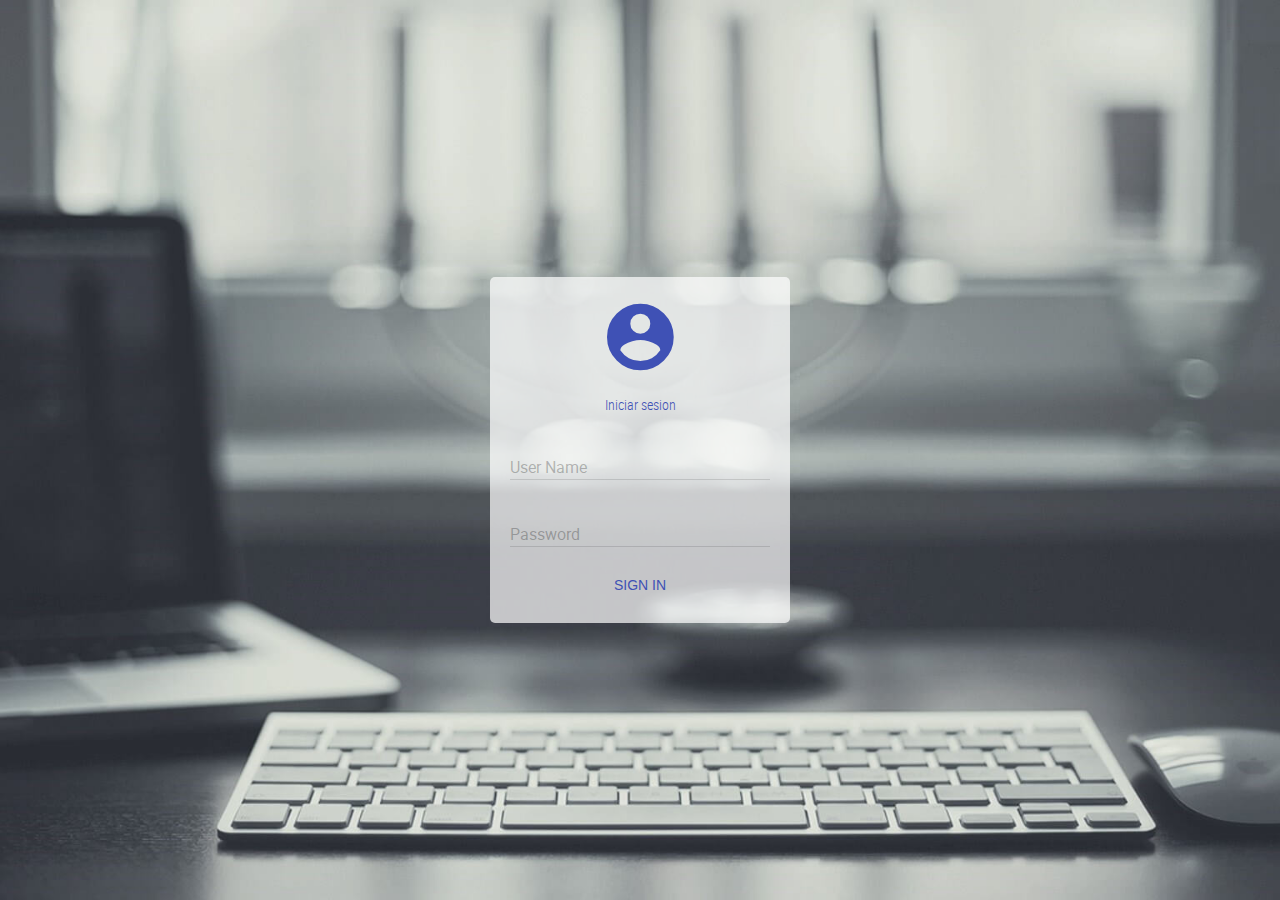
<file: index.html>
<!DOCTYPE html>
<html lang="es">
<head>
	<meta charset="UTF-8">
	<meta name="viewport" content="width=device-width, initial-scale=1">
	<title>Login</title>
	<link rel="stylesheet" href="css/normalize.css">
	<link rel="stylesheet" href="css/sweetalert2.css">
	<link rel="stylesheet" href="css/material.min.css">
	<link rel="stylesheet" href="css/material-design-iconic-font.min.css">
	<link rel="stylesheet" href="css/jquery.mCustomScrollbar.css">
	<link rel="stylesheet" href="css/main.css">
	<script src="//ajax.googleapis.com/ajax/libs/jquery/1.11.2/jquery.min.js"></script>
	<script>window.jQuery || document.write('<script src="js/jquery-1.11.2.min.js"><\/script>')</script>
	<script src="js/material.min.js" ></script>
	<script src="js/sweetalert2.min.js" ></script>
	<script src="js/jquery.mCustomScrollbar.concat.min.js" ></script>
	<script src="js/main.js" ></script>
</head>
<body>
	<div class="login-wrap cover">
		<div class="container-login">
			<p class="text-center" style="font-size: 80px;">
				<i class="zmdi zmdi-account-circle"></i>
			</p>
			<p class="text-center text-condensedLight">Iniciar sesion</p>
			<form action="home.html">
				<div class="mdl-textfield mdl-js-textfield mdl-textfield--floating-label">
				    <input class="mdl-textfield__input" type="text" id="userName">
				    <label class="mdl-textfield__label" for="userName">User Name</label>
				</div>
				<div class="mdl-textfield mdl-js-textfield mdl-textfield--floating-label">
				    <input class="mdl-textfield__input" type="password" id="pass">
				    <label class="mdl-textfield__label" for="pass">Password</label>
				</div>
				<button class="mdl-button mdl-js-button mdl-js-ripple-effect" style="color: #3F51B5; margin: 0 auto; display: block;">
					SIGN IN
				</button>
			</form>
		</div>
	</div>
</body>
</html>
</file>
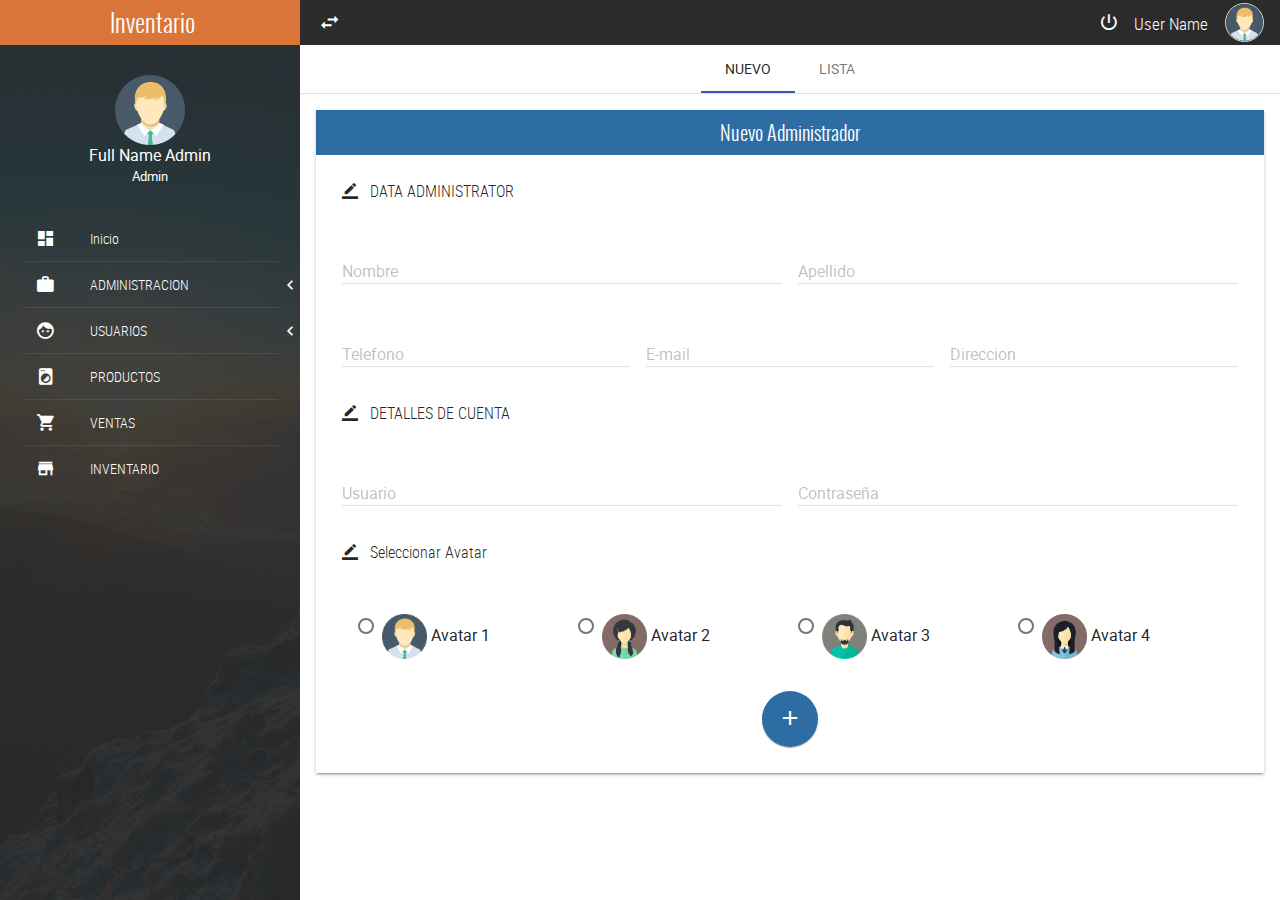
<file: admin.html>
<!DOCTYPE html>
<html lang="es">
<head>
	<meta charset="UTF-8">
	<meta name="viewport" content="width=device-width, initial-scale=1">
	<title>Administradores</title>
	<link rel="stylesheet" href="css/normalize.css">
	<link rel="stylesheet" href="css/sweetalert2.css">
	<link rel="stylesheet" href="css/material.min.css">
	<link rel="stylesheet" href="css/material-design-iconic-font.min.css">
	<link rel="stylesheet" href="css/jquery.mCustomScrollbar.css">
	<link rel="stylesheet" href="css/main.css">
	<script src="//ajax.googleapis.com/ajax/libs/jquery/1.11.2/jquery.min.js"></script>
	<script>window.jQuery || document.write('<script src="js/jquery-1.11.2.min.js"><\/script>')</script>
	<script src="js/material.min.js" ></script>
	<script src="js/sweetalert2.min.js" ></script>
	<script src="js/jquery.mCustomScrollbar.concat.min.js" ></script>
	<script src="js/main.js" ></script>
</head>
<body>
	<!-- navLateral -->
	<section class="full-width navLateral">
		<div class="full-width navLateral-bg btn-menu"></div>
		<div class="full-width navLateral-body">
			<div class="full-width navLateral-body-logo text-center tittles">
				<i class="zmdi zmdi-close btn-menu"></i> Inventario
			</div>
			<figure class="full-width navLateral-body-tittle-menu">
				<div>
					<img src="assets/img/avatar-male.png" alt="Avatar" class="img-responsive">
				</div>
				<figcaption>
					<span>
						Full Name Admin<br>
						<small>Admin</small>
					</span>
				</figcaption>
			</figure>
			<nav class="full-width">
				<ul class="full-width list-unstyle menu-principal">
					<li class="full-width">
						<a href="home.html" class="full-width">
							<div class="navLateral-body-cl">
								<i class="zmdi zmdi-view-dashboard"></i>
							</div>
							<div class="navLateral-body-cr">
								Inicio
							</div>
						</a>
					</li>
					<li class="full-width divider-menu-h"></li>
					<li class="full-width">
						<a href="#!" class="full-width btn-subMenu">
							<div class="navLateral-body-cl">
								<i class="zmdi zmdi-case"></i>
							</div>
							<div class="navLateral-body-cr">
								ADMINISTRACION
							</div>
							<span class="zmdi zmdi-chevron-left"></span>
						</a>
						<ul class="full-width menu-principal sub-menu-options">
							<li class="full-width">
								<a href="providers.html" class="full-width">
									<div class="navLateral-body-cl">
										<i class="zmdi zmdi-truck"></i>
									</div>
									<div class="navLateral-body-cr">
										PROVEEDORES
									</div>
								</a>
							</li>
							<li class="full-width">
								<a href="payments.html" class="full-width">
									<div class="navLateral-body-cl">
										<i class="zmdi zmdi-card"></i>
									</div>
									<div class="navLateral-body-cr">
										PAGOS
									</div>
								</a>
							</li>
							<li class="full-width">
								<a href="categories.html" class="full-width">
									<div class="navLateral-body-cl">
										<i class="zmdi zmdi-label"></i>
									</div>
									<div class="navLateral-body-cr">
										CATEGORIAS
									</div>
								</a>
							</li>
						</ul>
					</li>
					<li class="full-width divider-menu-h"></li>
					<li class="full-width">
						<a href="#!" class="full-width btn-subMenu">
							<div class="navLateral-body-cl">
								<i class="zmdi zmdi-face"></i>
							</div>
							<div class="navLateral-body-cr">
								USUARIOS
							</div>
							<span class="zmdi zmdi-chevron-left"></span>
						</a>
						<ul class="full-width menu-principal sub-menu-options">
							<li class="full-width">
								<a href="admin.html" class="full-width">
									<div class="navLateral-body-cl">
										<i class="zmdi zmdi-account"></i>
									</div>
									<div class="navLateral-body-cr">
										ADMINISTRADORES
									</div>
								</a>
							</li>
							<li class="full-width">
								<a href="client.html" class="full-width">
									<div class="navLateral-body-cl">
										<i class="zmdi zmdi-accounts"></i>
									</div>
									<div class="navLateral-body-cr">
										CLIENTES
									</div>
								</a>
							</li>
						</ul>
					</li>
					<li class="full-width divider-menu-h"></li>
					<li class="full-width">
						<a href="products.html" class="full-width">
							<div class="navLateral-body-cl">
								<i class="zmdi zmdi-washing-machine"></i>
							</div>
							<div class="navLateral-body-cr">
								PRODUCTOS
							</div>
						</a>
					</li>
					<li class="full-width divider-menu-h"></li>
					<li class="full-width">
						<a href="sales.html" class="full-width">
							<div class="navLateral-body-cl">
								<i class="zmdi zmdi-shopping-cart"></i>
							</div>
							<div class="navLateral-body-cr">
								VENTAS
							</div>
						</a>
					</li>
					<li class="full-width divider-menu-h"></li>
					<li class="full-width">
						<a href="inventory.html" class="full-width">
							<div class="navLateral-body-cl">
								<i class="zmdi zmdi-store"></i>
							</div>
							<div class="navLateral-body-cr">
								INVENTARIO
							</div>
						</a>
					</li>
				</ul>
			</nav>
		</div>
	</section>
	<!-- pageContent -->
	<section class="full-width pageContent">
		<!-- navBar -->
		<div class="full-width navBar">
			<div class="full-width navBar-options">
				<i class="zmdi zmdi-swap btn-menu" id="btn-menu"></i>	
				<div class="mdl-tooltip" for="btn-menu">Hide / Show MENU</div>
				<nav class="navBar-options-list">
					<ul class="list-unstyle">
						<li class="btn-exit" id="btn-exit">
							<i class="zmdi zmdi-power"></i>
							<div class="mdl-tooltip" for="btn-exit">LogOut</div>
						</li>
						<li class="text-condensedLight noLink" ><small>User Name</small></li>
						<li class="noLink">
							<figure>
								<img src="assets/img/avatar-male.png" alt="Avatar" class="img-responsive">
							</figure>
						</li>
					</ul>
				</nav>
			</div>
		</div>
		<div class="mdl-tabs mdl-js-tabs mdl-js-ripple-effect">
			<div class="mdl-tabs__tab-bar">
				<a href="#tabNewAdmin" class="mdl-tabs__tab is-active">Nuevo</a>
				<a href="#tabListAdmin" class="mdl-tabs__tab">LISTA</a>
			</div>
			<div class="mdl-tabs__panel is-active" id="tabNewAdmin">
				<div class="mdl-grid">
					<div class="mdl-cell mdl-cell--12-col">
						<div class="full-width panel mdl-shadow--2dp">
							<div class="full-width panel-tittle bg-primary text-center tittles">
								Nuevo Administrador
							</div>
							<div class="full-width panel-content">
								<form>
									<div class="mdl-grid">
										<div class="mdl-cell mdl-cell--12-col">
									        <legend class="text-condensedLight"><i class="zmdi zmdi-border-color"></i> &nbsp; DATA ADMINISTRATOR</legend><br>
									    </div>
									    <div class="mdl-cell mdl-cell--6-col mdl-cell--8-col-tablet">
											<div class="mdl-textfield mdl-js-textfield mdl-textfield--floating-label">
												<input class="mdl-textfield__input" type="text" pattern="-?[A-Za-záéíóúÁÉÍÓÚ ]*(\.[0-9]+)?" id="NameAdmin">
												<label class="mdl-textfield__label" for="NameAdmin">Nombre</label>
												<span class="mdl-textfield__error">Nombre Invalido</span>
											</div>
									    </div>
										<div class="mdl-cell mdl-cell--6-col mdl-cell--8-col-tablet">
											<div class="mdl-textfield mdl-js-textfield mdl-textfield--floating-label">
												<input class="mdl-textfield__input" type="text" pattern="-?[A-Za-záéíóúÁÉÍÓÚ ]*(\.[0-9]+)?" id="LastNameAdmin">
												<label class="mdl-textfield__label" for="LastNameAdmin">Apellido</label>
												<span class="mdl-textfield__error">Apellido Invalido</span>
											</div>
										</div>
										<div class="mdl-cell mdl-cell--4-col mdl-cell--8-col-tablet">
											<div class="mdl-textfield mdl-js-textfield mdl-textfield--floating-label">
												<input class="mdl-textfield__input" type="tel" pattern="-?[0-9+()- ]*(\.[0-9]+)?" id="phoneAdmin">
												<label class="mdl-textfield__label" for="phoneAdmin">Telefono</label>
												<span class="mdl-textfield__error">Telefono Invalido</span>
											</div>
										</div>
										<div class="mdl-cell mdl-cell--4-col mdl-cell--8-col-tablet">
											<div class="mdl-textfield mdl-js-textfield mdl-textfield--floating-label">
												<input class="mdl-textfield__input" type="email" id="emailAdmin">
												<label class="mdl-textfield__label" for="emailAdmin">E-mail</label>
												<span class="mdl-textfield__error">E-mail Invalido</span>
											</div>
										</div>
										<div class="mdl-cell mdl-cell--4-col mdl-cell--8-col-tablet">
											<div class="mdl-textfield mdl-js-textfield mdl-textfield--floating-label">
												<input class="mdl-textfield__input" type="text" id="addressAdmin">
												<label class="mdl-textfield__label" for="addressAdmin">Direccion</label>
												<span class="mdl-textfield__error">Direccion Invalida</span>
											</div>
										</div>
										<div class="mdl-cell mdl-cell--12-col">
									        <legend class="text-condensedLight"><i class="zmdi zmdi-border-color"></i> &nbsp; DETALLES DE CUENTA</legend><br>
									    </div>
										<div class="mdl-cell mdl-cell--6-col mdl-cell--8-col-tablet">
											<div class="mdl-textfield mdl-js-textfield mdl-textfield--floating-label">
												<input class="mdl-textfield__input" type="text" pattern="-?[A-Za-z0-9áéíóúÁÉÍÓÚ]*(\.[0-9]+)?" id="UserNameAdmin">
												<label class="mdl-textfield__label" for="UserNameAdmin">Usuario</label>
												<span class="mdl-textfield__error">Usuario Invalido</span>
											</div>
										</div>
										<div class="mdl-cell mdl-cell--6-col mdl-cell--8-col-tablet">
											<div class="mdl-textfield mdl-js-textfield mdl-textfield--floating-label">
												<input class="mdl-textfield__input" type="password" id="passwordAdmin">
												<label class="mdl-textfield__label" for="passwordAdmin">Contraseña</label>
												<span class="mdl-textfield__error">Contraseña Invalida</span>
											</div>
										</div>
										<div class="mdl-cell mdl-cell--12-col">
									        <legend class="text-condensedLight"><i class="zmdi zmdi-border-color"></i> &nbsp; Seleccionar Avatar</legend><br>
									    </div>
										<div class="mdl-cell mdl-cell--12-col mdl-cell--8-col-tablet">
											<div class="mdl-grid">
												<div class="mdl-cell mdl-cell--3-col mdl-cell--4-col-tablet mdl-cell--4-col-phone">
													<label class="mdl-radio mdl-js-radio mdl-js-ripple-effect" for="option-1">
														<input type="radio" id="option-1" class="mdl-radio__button" name="options" value="avatar-male.png">
														<img src="assets/img/avatar-male.png" alt="avatar" style="height: 45px;" width="45px;">
														<span class="mdl-radio__label">Avatar 1</span>
													</label>
											    </div>
											    <div class="mdl-cell mdl-cell--3-col mdl-cell--4-col-tablet mdl-cell--4-col-phone">
													<label class="mdl-radio mdl-js-radio mdl-js-ripple-effect" for="option-2">
														<input type="radio" id="option-2" class="mdl-radio__button" name="options" value="avatar-female.png">
														<img src="assets/img/avatar-female.png" alt="avatar" style="height: 45px;" width="45px;">
														<span class="mdl-radio__label">Avatar 2</span>
													</label>
											    </div>
											    <div class="mdl-cell mdl-cell--3-col mdl-cell--4-col-tablet mdl-cell--4-col-phone">
													<label class="mdl-radio mdl-js-radio mdl-js-ripple-effect" for="option-3">
														<input type="radio" id="option-3" class="mdl-radio__button" name="options" value="avatar-male2.png">
														<img src="assets/img/avatar-male2.png" alt="avatar" style="height: 45px;" width="45px;">
														<span class="mdl-radio__label">Avatar 3</span>
													</label>
											    </div>
											    <div class="mdl-cell mdl-cell--3-col mdl-cell--4-col-tablet mdl-cell--4-col-phone">
													<label class="mdl-radio mdl-js-radio mdl-js-ripple-effect" for="option-4">
														<input type="radio" id="option-4" class="mdl-radio__button" name="options" value="avatar-female2.png">
														<img src="assets/img/avatar-female2.png" alt="avatar" style="height: 45px;" width="45px;">
														<span class="mdl-radio__label">Avatar 4</span>
													</label>
											    </div>
											</div>
										</div>
									</div>
									<p class="text-center">
										<button class="mdl-button mdl-js-button mdl-button--fab mdl-js-ripple-effect mdl-button--colored bg-primary" id="btn-addAdmin">
											<i class="zmdi zmdi-plus"></i>
										</button>
										<div class="mdl-tooltip" for="btn-addAdmin">Agregar Administrador</div>
									</p>
								</form>
							</div>
						</div>
					</div>
				</div>
			</div>
			<div class="mdl-tabs__panel" id="tabListAdmin">
				<div class="mdl-grid">
					<div class="mdl-cell mdl-cell--4-col-phone mdl-cell--8-col-tablet mdl-cell--8-col-desktop mdl-cell--2-offset-desktop">
						<div class="full-width panel mdl-shadow--2dp">
							<div class="full-width panel-tittle bg-success text-center tittles">
								Lista de Administradores
							</div>
							<div class="full-width panel-content">
								<form action="#">
									<div class="mdl-textfield mdl-js-textfield mdl-textfield--expandable">
										<label class="mdl-button mdl-js-button mdl-button--icon" for="searchAdmin">
											<i class="zmdi zmdi-search"></i>
										</label>
										<div class="mdl-textfield__expandable-holder">
											<input class="mdl-textfield__input" type="text" id="searchAdmin">
											<label class="mdl-textfield__label"></label>
										</div>
									</div>
								</form>
								<div class="mdl-list">
									<div class="mdl-list__item mdl-list__item--two-line">
										<span class="mdl-list__item-primary-content">
											<i class="zmdi zmdi-account mdl-list__item-avatar"></i>
											<span>1. Administrator name</span>
											<span class="mdl-list__item-sub-title">DNI</span>
										</span>
										<a class="mdl-list__item-secondary-action" href="#!"><i class="zmdi zmdi-more"></i></a>
									</div>
									<li class="full-width divider-menu-h"></li>
									<div class="mdl-list__item mdl-list__item--two-line">
										<span class="mdl-list__item-primary-content">
											<i class="zmdi zmdi-account mdl-list__item-avatar"></i>
											<span>2. Administrator name</span>
											<span class="mdl-list__item-sub-title">DNI</span>
										</span>
										<a class="mdl-list__item-secondary-action" href="#!"><i class="zmdi zmdi-more"></i></a>
									</div>
									<li class="full-width divider-menu-h"></li>
									<div class="mdl-list__item mdl-list__item--two-line">
										<span class="mdl-list__item-primary-content">
											<i class="zmdi zmdi-account mdl-list__item-avatar"></i>
											<span>3. Administrator name</span>
											<span class="mdl-list__item-sub-title">DNI</span>
										</span>
										<a class="mdl-list__item-secondary-action" href="#!"><i class="zmdi zmdi-more"></i></a>
									</div>
									<li class="full-width divider-menu-h"></li>
									<div class="mdl-list__item mdl-list__item--two-line">
										<span class="mdl-list__item-primary-content">
											<i class="zmdi zmdi-account mdl-list__item-avatar"></i>
											<span>4. Administrator name</span>
											<span class="mdl-list__item-sub-title">DNI</span>
										</span>
										<a class="mdl-list__item-secondary-action" href="#!"><i class="zmdi zmdi-more"></i></a>
									</div>
									<li class="full-width divider-menu-h"></li>
									<div class="mdl-list__item mdl-list__item--two-line">
										<span class="mdl-list__item-primary-content">
											<i class="zmdi zmdi-account mdl-list__item-avatar"></i>
											<span>5. Administrator name</span>
											<span class="mdl-list__item-sub-title">DNI</span>
										</span>
										<a class="mdl-list__item-secondary-action" href="#!"><i class="zmdi zmdi-more"></i></a>
									</div>
								</div>
							</div>
						</div>
					</div>
				</div>
			</div>
		</div>
	</section>
</body>
</html>
</file>
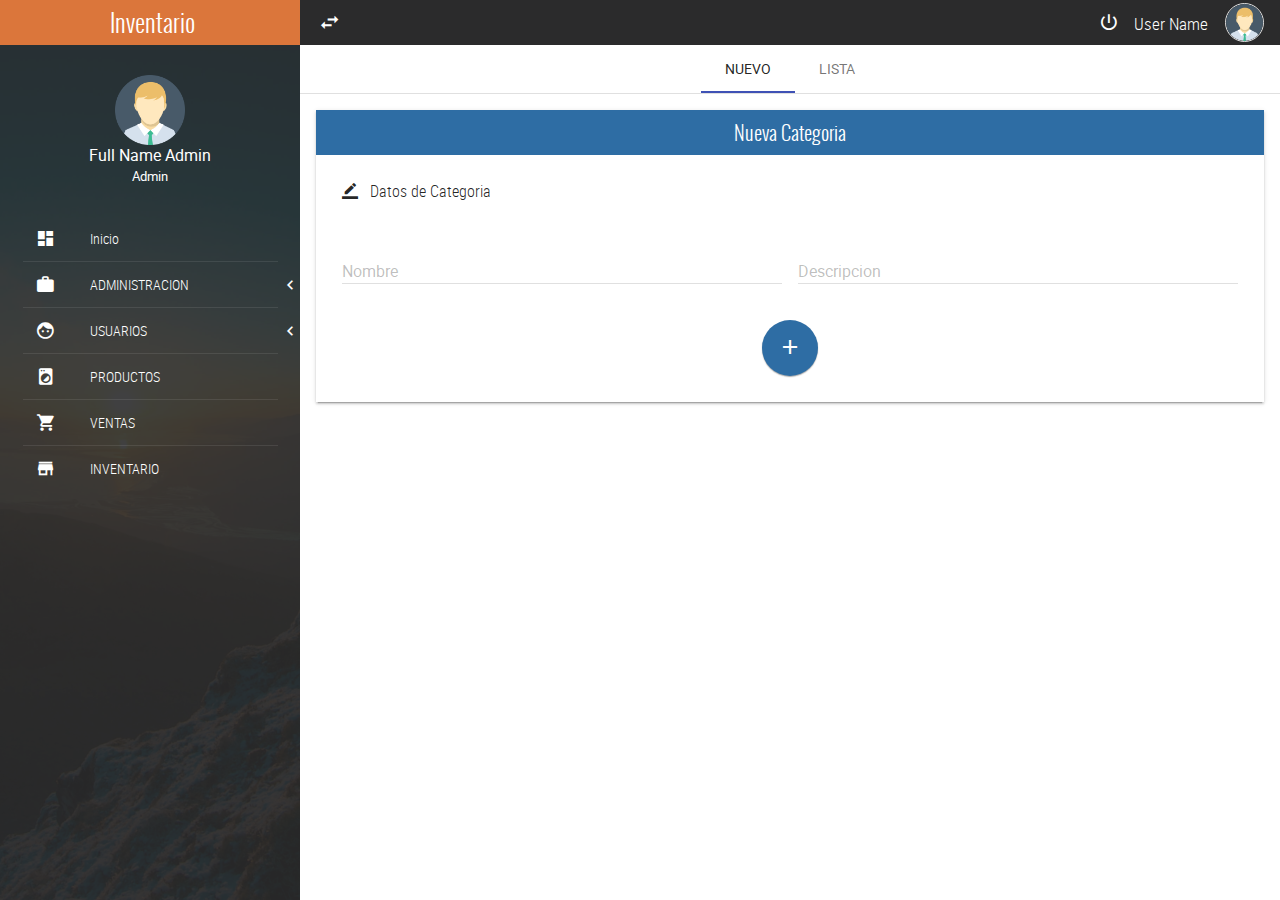
<file: categories.html>
<!DOCTYPE html>
<html lang="es">
<head>
	<meta charset="UTF-8">
	<meta name="viewport" content="width=device-width, initial-scale=1">
	<title>Categorias</title>
	<link rel="stylesheet" href="css/normalize.css">
	<link rel="stylesheet" href="css/sweetalert2.css">
	<link rel="stylesheet" href="css/material.min.css">
	<link rel="stylesheet" href="css/material-design-iconic-font.min.css">
	<link rel="stylesheet" href="css/jquery.mCustomScrollbar.css">
	<link rel="stylesheet" href="css/main.css">
	<script src="//ajax.googleapis.com/ajax/libs/jquery/1.11.2/jquery.min.js"></script>
	<script>window.jQuery || document.write('<script src="js/jquery-1.11.2.min.js"><\/script>')</script>
	<script src="js/material.min.js" ></script>
	<script src="js/sweetalert2.min.js" ></script>
	<script src="js/jquery.mCustomScrollbar.concat.min.js" ></script>
	<script src="js/main.js" ></script>
</head>
<body>
	<!-- navLateral -->
	<section class="full-width navLateral">
		<div class="full-width navLateral-bg btn-menu"></div>
		<div class="full-width navLateral-body">
			<div class="full-width navLateral-body-logo text-center tittles">
				<i class="zmdi zmdi-close btn-menu"></i> Inventario
			</div>
			<figure class="full-width navLateral-body-tittle-menu">
				<div>
					<img src="assets/img/avatar-male.png" alt="Avatar" class="img-responsive">
				</div>
				<figcaption>
					<span>
						Full Name Admin<br>
						<small>Admin</small>
					</span>
				</figcaption>
			</figure>
			<nav class="full-width">
				<ul class="full-width list-unstyle menu-principal">
					<li class="full-width">
						<a href="home.html" class="full-width">
							<div class="navLateral-body-cl">
								<i class="zmdi zmdi-view-dashboard"></i>
							</div>
							<div class="navLateral-body-cr">
								Inicio
							</div>
						</a>
					</li>
					<li class="full-width divider-menu-h"></li>
					<li class="full-width">
						<a href="#!" class="full-width btn-subMenu">
							<div class="navLateral-body-cl">
								<i class="zmdi zmdi-case"></i>
							</div>
							<div class="navLateral-body-cr">
								ADMINISTRACION
							</div>
							<span class="zmdi zmdi-chevron-left"></span>
						</a>
						<ul class="full-width menu-principal sub-menu-options">
							<li class="full-width">
								<a href="providers.html" class="full-width">
									<div class="navLateral-body-cl">
										<i class="zmdi zmdi-truck"></i>
									</div>
									<div class="navLateral-body-cr">
										PROVEEDORES
									</div>
								</a>
							</li>
							<li class="full-width">
								<a href="payments.html" class="full-width">
									<div class="navLateral-body-cl">
										<i class="zmdi zmdi-card"></i>
									</div>
									<div class="navLateral-body-cr">
										PAGOS
									</div>
								</a>
							</li>
							<li class="full-width">
								<a href="categories.html" class="full-width">
									<div class="navLateral-body-cl">
										<i class="zmdi zmdi-label"></i>
									</div>
									<div class="navLateral-body-cr">
										CATEGORIAS
									</div>
								</a>
							</li>
						</ul>
					</li>
					<li class="full-width divider-menu-h"></li>
					<li class="full-width">
						<a href="#!" class="full-width btn-subMenu">
							<div class="navLateral-body-cl">
								<i class="zmdi zmdi-face"></i>
							</div>
							<div class="navLateral-body-cr">
								USUARIOS
							</div>
							<span class="zmdi zmdi-chevron-left"></span>
						</a>
						<ul class="full-width menu-principal sub-menu-options">
							<li class="full-width">
								<a href="admin.html" class="full-width">
									<div class="navLateral-body-cl">
										<i class="zmdi zmdi-account"></i>
									</div>
									<div class="navLateral-body-cr">
										ADMINISTRADORES
									</div>
								</a>
							</li>
							<li class="full-width">
								<a href="client.html" class="full-width">
									<div class="navLateral-body-cl">
										<i class="zmdi zmdi-accounts"></i>
									</div>
									<div class="navLateral-body-cr">
										CLIENTES
									</div>
								</a>
							</li>
						</ul>
					</li>
					<li class="full-width divider-menu-h"></li>
					<li class="full-width">
						<a href="products.html" class="full-width">
							<div class="navLateral-body-cl">
								<i class="zmdi zmdi-washing-machine"></i>
							</div>
							<div class="navLateral-body-cr">
								PRODUCTOS
							</div>
						</a>
					</li>
					<li class="full-width divider-menu-h"></li>
					<li class="full-width">
						<a href="sales.html" class="full-width">
							<div class="navLateral-body-cl">
								<i class="zmdi zmdi-shopping-cart"></i>
							</div>
							<div class="navLateral-body-cr">
								VENTAS
							</div>
						</a>
					</li>
					<li class="full-width divider-menu-h"></li>
					<li class="full-width">
						<a href="inventory.html" class="full-width">
							<div class="navLateral-body-cl">
								<i class="zmdi zmdi-store"></i>
							</div>
							<div class="navLateral-body-cr">
								INVENTARIO
							</div>
						</a>
					</li>
				</ul>
			</nav>
		</div>
	</section>
	<!-- pageContent -->
	<section class="full-width pageContent">
		<!-- navBar -->
		<div class="full-width navBar">
			<div class="full-width navBar-options">
				<i class="zmdi zmdi-swap btn-menu" id="btn-menu"></i>	
				<div class="mdl-tooltip" for="btn-menu">Hide / Show MENU</div>
				<nav class="navBar-options-list">
					<ul class="list-unstyle">
						<li class="btn-exit" id="btn-exit">
							<i class="zmdi zmdi-power"></i>
							<div class="mdl-tooltip" for="btn-exit">LogOut</div>
						</li>
						<li class="text-condensedLight noLink" ><small>User Name</small></li>
						<li class="noLink">
							<figure>
								<img src="assets/img/avatar-male.png" alt="Avatar" class="img-responsive">
							</figure>
						</li>
					</ul>
				</nav>
			</div>
		</div>
		<div class="mdl-tabs mdl-js-tabs mdl-js-ripple-effect">
			<div class="mdl-tabs__tab-bar">
				<a href="#tabNewCategory" class="mdl-tabs__tab is-active">NUEVO</a>
				<a href="#tabListCategory" class="mdl-tabs__tab">LISTA</a>
			</div>
			<div class="mdl-tabs__panel is-active" id="tabNewCategory">
				<div class="mdl-grid">
					<div class="mdl-cell mdl-cell--12-col">
						<div class="full-width panel mdl-shadow--2dp">
							<div class="full-width panel-tittle bg-primary text-center tittles">
								Nueva Categoria
							</div>
							<div class="full-width panel-content">
								<form>
									<div class="mdl-grid">
										<div class="mdl-cell mdl-cell--12-col">
									        <legend class="text-condensedLight"><i class="zmdi zmdi-border-color"></i> &nbsp; Datos de Categoria</legend><br>
									    </div>
									    <div class="mdl-cell mdl-cell--6-col mdl-cell--8-col-tablet">
											<div class="mdl-textfield mdl-js-textfield mdl-textfield--floating-label">
												<input class="mdl-textfield__input" type="text" pattern="-?[A-Za-z0-9áéíóúÁÉÍÓÚ ]*(\.[0-9]+)?" id="NameCategory">
												<label class="mdl-textfield__label" for="NameCategory">Nombre</label>
												<span class="mdl-textfield__error">Nombre Invalido</span>
											</div>
									    </div>
									    <div class="mdl-cell mdl-cell--6-col mdl-cell--8-col-tablet">
											<div class="mdl-textfield mdl-js-textfield mdl-textfield--floating-label">
												<input class="mdl-textfield__input" type="text" pattern="-?[A-Za-záéíóúÁÉÍÓÚ ]*(\.[0-9]+)?" id="descriptionCategory">
												<label class="mdl-textfield__label" for="descriptionCategory">Descripcion</label>
												<span class="mdl-textfield__error">Descripcion Invalida</span>
											</div>
									    </div>
									</div>
									<p class="text-center">
										<button class="mdl-button mdl-js-button mdl-button--fab mdl-js-ripple-effect mdl-button--colored bg-primary" id="btn-addCategory">
											<i class="zmdi zmdi-plus"></i>
										</button>
										<div class="mdl-tooltip" for="btn-addCategory">Agregar Categoria</div>
									</p>
								</form>
							</div>
						</div>
					</div>
				</div>
			</div>
			<div class="mdl-tabs__panel" id="tabListCategory">
				<div class="mdl-grid">
					<div class="mdl-cell mdl-cell--4-col-phone mdl-cell--8-col-tablet mdl-cell--8-col-desktop mdl-cell--2-offset-desktop">
						<div class="full-width panel mdl-shadow--2dp">
							<div class="full-width panel-tittle bg-success text-center tittles">
								Lista de Categorias
							</div>
							<div class="full-width panel-content">
								<form action="#">
									<div class="mdl-textfield mdl-js-textfield mdl-textfield--expandable">
										<label class="mdl-button mdl-js-button mdl-button--icon" for="searchCategory">
											<i class="zmdi zmdi-search"></i>
										</label>
										<div class="mdl-textfield__expandable-holder">
											<input class="mdl-textfield__input" type="text" id="searchCategory">
											<label class="mdl-textfield__label"></label>
										</div>
									</div>
								</form>
								<div class="mdl-list">
									<div class="mdl-list__item mdl-list__item--two-line">
										<span class="mdl-list__item-primary-content">
											<i class="zmdi zmdi-label mdl-list__item-avatar"></i>
											<span>1. Category Name</span>
											<span class="mdl-list__item-sub-title">Sub tittle</span>
										</span>
										<a class="mdl-list__item-secondary-action" href="#!"><i class="zmdi zmdi-more"></i></a>
									</div>
									<li class="full-width divider-menu-h"></li>
									<div class="mdl-list__item mdl-list__item--two-line">
										<span class="mdl-list__item-primary-content">
											<i class="zmdi zmdi-label mdl-list__item-avatar"></i>
											<span>2. Category Name</span>
											<span class="mdl-list__item-sub-title">Sub tittle</span>
										</span>
										<a class="mdl-list__item-secondary-action" href="#!"><i class="zmdi zmdi-more"></i></a>
									</div>
									<li class="full-width divider-menu-h"></li>
									<div class="mdl-list__item mdl-list__item--two-line">
										<span class="mdl-list__item-primary-content">
											<i class="zmdi zmdi-label mdl-list__item-avatar"></i>
											<span>3. Category Name</span>
											<span class="mdl-list__item-sub-title">Sub tittle</span>
										</span>
										<a class="mdl-list__item-secondary-action" href="#!"><i class="zmdi zmdi-more"></i></a>
									</div>
								</div>
							</div>
						</div>
						
					</div>
				</div>
			</div>
		</div>
	</section>
</body>
</html>
</file>
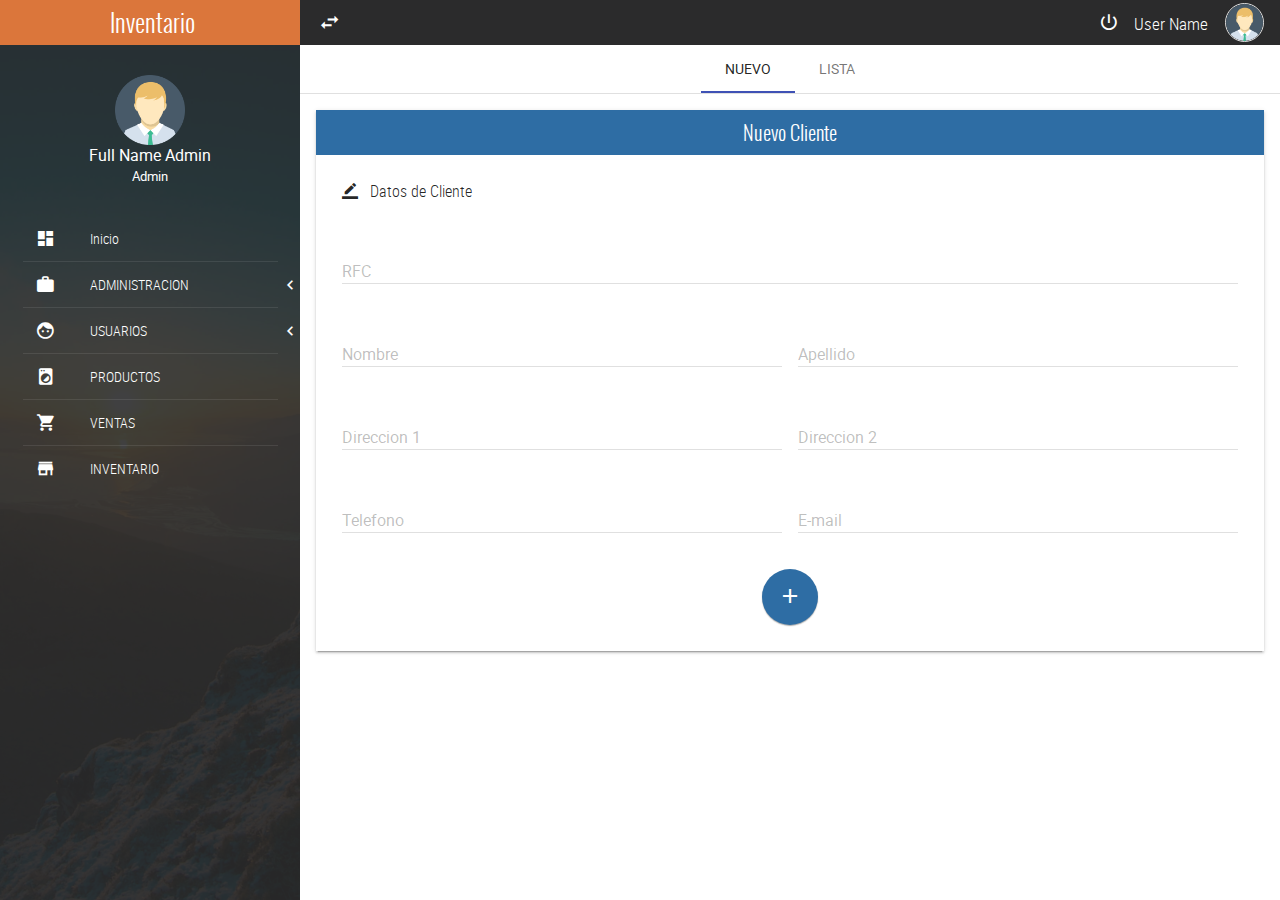
<file: client.html>
<!DOCTYPE html>
<html lang="es">
<head>
	<meta charset="UTF-8">
	<meta name="viewport" content="width=device-width, initial-scale=1">
	<title>Clientes</title>
	<link rel="stylesheet" href="css/normalize.css">
	<link rel="stylesheet" href="css/sweetalert2.css">
	<link rel="stylesheet" href="css/material.min.css">
	<link rel="stylesheet" href="css/material-design-iconic-font.min.css">
	<link rel="stylesheet" href="css/jquery.mCustomScrollbar.css">
	<link rel="stylesheet" href="css/main.css">
	<script src="//ajax.googleapis.com/ajax/libs/jquery/1.11.2/jquery.min.js"></script>
	<script>window.jQuery || document.write('<script src="js/jquery-1.11.2.min.js"><\/script>')</script>
	<script src="js/material.min.js" ></script>
	<script src="js/sweetalert2.min.js" ></script>
	<script src="js/jquery.mCustomScrollbar.concat.min.js" ></script>
	<script src="js/main.js" ></script>
</head>
<body>
	<!-- navLateral -->
	<section class="full-width navLateral">
		<div class="full-width navLateral-bg btn-menu"></div>
		<div class="full-width navLateral-body">
			<div class="full-width navLateral-body-logo text-center tittles">
				<i class="zmdi zmdi-close btn-menu"></i> Inventario
			</div>
			<figure class="full-width navLateral-body-tittle-menu">
				<div>
					<img src="assets/img/avatar-male.png" alt="Avatar" class="img-responsive">
				</div>
				<figcaption>
					<span>
						Full Name Admin<br>
						<small>Admin</small>
					</span>
				</figcaption>
			</figure>
			<nav class="full-width">
				<ul class="full-width list-unstyle menu-principal">
					<li class="full-width">
						<a href="home.html" class="full-width">
							<div class="navLateral-body-cl">
								<i class="zmdi zmdi-view-dashboard"></i>
							</div>
							<div class="navLateral-body-cr">
								Inicio
							</div>
						</a>
					</li>
					<li class="full-width divider-menu-h"></li>
					<li class="full-width">
						<a href="#!" class="full-width btn-subMenu">
							<div class="navLateral-body-cl">
								<i class="zmdi zmdi-case"></i>
							</div>
							<div class="navLateral-body-cr">
								ADMINISTRACION
							</div>
							<span class="zmdi zmdi-chevron-left"></span>
						</a>
						<ul class="full-width menu-principal sub-menu-options">
							<li class="full-width">
								<a href="providers.html" class="full-width">
									<div class="navLateral-body-cl">
										<i class="zmdi zmdi-truck"></i>
									</div>
									<div class="navLateral-body-cr">
										PROVEEDORES
									</div>
								</a>
							</li>
							<li class="full-width">
								<a href="payments.html" class="full-width">
									<div class="navLateral-body-cl">
										<i class="zmdi zmdi-card"></i>
									</div>
									<div class="navLateral-body-cr">
										PAGOS
									</div>
								</a>
							</li>
							<li class="full-width">
								<a href="categories.html" class="full-width">
									<div class="navLateral-body-cl">
										<i class="zmdi zmdi-label"></i>
									</div>
									<div class="navLateral-body-cr">
										CATEGORIAS
									</div>
								</a>
							</li>
						</ul>
					</li>
					<li class="full-width divider-menu-h"></li>
					<li class="full-width">
						<a href="#!" class="full-width btn-subMenu">
							<div class="navLateral-body-cl">
								<i class="zmdi zmdi-face"></i>
							</div>
							<div class="navLateral-body-cr">
								USUARIOS
							</div>
							<span class="zmdi zmdi-chevron-left"></span>
						</a>
						<ul class="full-width menu-principal sub-menu-options">
							<li class="full-width">
								<a href="admin.html" class="full-width">
									<div class="navLateral-body-cl">
										<i class="zmdi zmdi-account"></i>
									</div>
									<div class="navLateral-body-cr">
										ADMINISTRADORES
									</div>
								</a>
							</li>
							<li class="full-width">
								<a href="client.html" class="full-width">
									<div class="navLateral-body-cl">
										<i class="zmdi zmdi-accounts"></i>
									</div>
									<div class="navLateral-body-cr">
										CLIENTES
									</div>
								</a>
							</li>
						</ul>
					</li>
					<li class="full-width divider-menu-h"></li>
					<li class="full-width">
						<a href="products.html" class="full-width">
							<div class="navLateral-body-cl">
								<i class="zmdi zmdi-washing-machine"></i>
							</div>
							<div class="navLateral-body-cr">
								PRODUCTOS
							</div>
						</a>
					</li>
					<li class="full-width divider-menu-h"></li>
					<li class="full-width">
						<a href="sales.html" class="full-width">
							<div class="navLateral-body-cl">
								<i class="zmdi zmdi-shopping-cart"></i>
							</div>
							<div class="navLateral-body-cr">
								VENTAS
							</div>
						</a>
					</li>
					<li class="full-width divider-menu-h"></li>
					<li class="full-width">
						<a href="inventory.html" class="full-width">
							<div class="navLateral-body-cl">
								<i class="zmdi zmdi-store"></i>
							</div>
							<div class="navLateral-body-cr">
								INVENTARIO
							</div>
						</a>
					</li>
				</ul>
			</nav>
		</div>
	</section>
	<!-- pageContent -->
	<section class="full-width pageContent">
		<!-- navBar -->
		<div class="full-width navBar">
			<div class="full-width navBar-options">
				<i class="zmdi zmdi-swap btn-menu" id="btn-menu"></i>	
				<div class="mdl-tooltip" for="btn-menu">Hide / Show MENU</div>
				<nav class="navBar-options-list">
					<ul class="list-unstyle">
						<li class="btn-exit" id="btn-exit">
							<i class="zmdi zmdi-power"></i>
							<div class="mdl-tooltip" for="btn-exit">LogOut</div>
						</li>
						<li class="text-condensedLight noLink" ><small>User Name</small></li>
						<li class="noLink">
							<figure>
								<img src="assets/img/avatar-male.png" alt="Avatar" class="img-responsive">
							</figure>
						</li>
					</ul>
				</nav>
			</div>
		</div>
		<div class="mdl-tabs mdl-js-tabs mdl-js-ripple-effect">
			<div class="mdl-tabs__tab-bar">
				<a href="#tabNewClient" class="mdl-tabs__tab is-active">NUEVO</a>
				<a href="#tabListClient" class="mdl-tabs__tab">LISTA</a>
			</div>
			<div class="mdl-tabs__panel is-active" id="tabNewClient">
				<div class="mdl-grid">
					<div class="mdl-cell mdl-cell--12-col">
						<div class="full-width panel mdl-shadow--2dp">
							<div class="full-width panel-tittle bg-primary text-center tittles">
								Nuevo Cliente 
							</div>
							<div class="full-width panel-content"> 
								<!-- llene la etiqueta form, en caso de problema borrarla :v att:tortuga-->
								<form action="client.php" name="" method="POST">
									<div class="mdl-grid">
										<div class="mdl-cell mdl-cell--12-col">
									        <legend class="text-condensedLight"><i class="zmdi zmdi-border-color"></i> &nbsp; Datos de Cliente</legend><br>
									    </div>
											<div class="mdl-cell mdl-cell--12-col">
												<div class="mdl-textfield mdl-js-textfield mdl-textfield--floating-label">
													<input class="mdl-textfield__input" type="number" pattern="-?[0-9]*(\.[0-9]+)?" id="RFCClient">
													<label class="mdl-textfield__label" for="DNIClient">RFC</label>
													<span class="mdl-textfield__error">RFC Invalido</span>
												</div>
											</div>
											<div class="mdl-cell mdl-cell--6-col mdl-cell--8-col-tablet">
												<div class="mdl-textfield mdl-js-textfield mdl-textfield--floating-label">
													<input class="mdl-textfield__input" type="text" pattern="-?[A-Za-záéíóúÁÉÍÓÚ ]*(\.[0-9]+)?" id="NameClient">
													<label class="mdl-textfield__label" for="NameClient">Nombre</label>
													<span class="mdl-textfield__error">Nombre Invalido</span>
												</div>
											</div>
											<div class="mdl-cell mdl-cell--6-col mdl-cell--8-col-tablet">
												<div class="mdl-textfield mdl-js-textfield mdl-textfield--floating-label">
													<input class="mdl-textfield__input" type="text" pattern="-?[A-Za-záéíóúÁÉÍÓÚ ]*(\.[0-9]+)?" id="LastNameClient">
													<label class="mdl-textfield__label" for="LastNameClient">Apellido</label>
													<span class="mdl-textfield__error">Apellido Invalido</span>
												</div>
											</div>
											<div class="mdl-cell mdl-cell--6-col mdl-cell--8-col-tablet">
												<div class="mdl-textfield mdl-js-textfield mdl-textfield--floating-label">
													<input class="mdl-textfield__input" type="text" id="addressClient1">
													<label class="mdl-textfield__label" for="addressClient1">Direccion 1</label>
													<span class="mdl-textfield__error">Direccion Invalida</span>
												</div>
											</div>
											<div class="mdl-cell mdl-cell--6-col mdl-cell--8-col-tablet">
												<div class="mdl-textfield mdl-js-textfield mdl-textfield--floating-label">
													<input class="mdl-textfield__input" type="text" id="addressClient2">
													<label class="mdl-textfield__label" for="addressClient2">Direccion 2</label>
													<span class="mdl-textfield__error">Direccion Invalida</span>
												</div>
											</div>
											<div class="mdl-cell mdl-cell--6-col mdl-cell--8-col-tablet">
												<div class="mdl-textfield mdl-js-textfield mdl-textfield--floating-label">
													<input class="mdl-textfield__input" type="tel" pattern="-?[0-9+()- ]*(\.[0-9]+)?" id="phoneClient">
													<label class="mdl-textfield__label" for="phoneClient">Telefono</label>
													<span class="mdl-textfield__error">Telefono Invalido</span>
												</div>
											</div>
											<div class="mdl-cell mdl-cell--6-col mdl-cell--8-col-tablet">
												<div class="mdl-textfield mdl-js-textfield mdl-textfield--floating-label">
													<input class="mdl-textfield__input" type="email" id="emailClient">
													<label class="mdl-textfield__label" for="emailClient">E-mail</label>
													<span class="mdl-textfield__error">E-mail Invalido</span>
												</div>
											</div>
									</div>
									<p class="text-center">
										<button class="mdl-button mdl-js-button mdl-button--fab mdl-js-ripple-effect mdl-button--colored bg-primary" id="btn-addClient">
											<i class="zmdi zmdi-plus"></i>
										</button>
										<div class="mdl-tooltip" for="btn-addClient">Agregar cliente</div>
									</p>
								</form>
							</div>
						</div>
					</div>
				</div>
			</div>
			<div class="mdl-tabs__panel" id="tabListClient">
				<div class="mdl-grid">
					<div class="mdl-cell mdl-cell--4-col-phone mdl-cell--8-col-tablet mdl-cell--8-col-desktop mdl-cell--2-offset-desktop">
						<div class="full-width panel mdl-shadow--2dp">
							<div class="full-width panel-tittle bg-success text-center tittles">
								Lista de Clientes
							</div>
							<div class="full-width panel-content">
								<form action="#">
									<div class="mdl-textfield mdl-js-textfield mdl-textfield--expandable">
										<label class="mdl-button mdl-js-button mdl-button--icon" for="searchClient">
											<i class="zmdi zmdi-search"></i>
										</label>
										<div class="mdl-textfield__expandable-holder">
											<input class="mdl-textfield__input" type="text" id="searchClient">
											<label class="mdl-textfield__label"></label>
										</div>
									</div>
								</form>
								<div class="mdl-list">
									<div class="mdl-list__item mdl-list__item--two-line">
										<span class="mdl-list__item-primary-content">
											<i class="zmdi zmdi-account mdl-list__item-avatar"></i>
											<span>1. Client name</span>
											<span class="mdl-list__item-sub-title">DNI</span>
										</span>
										<a class="mdl-list__item-secondary-action" href="#!"><i class="zmdi zmdi-more"></i></a>
									</div>
									<li class="full-width divider-menu-h"></li>
									<div class="mdl-list__item mdl-list__item--two-line">
										<span class="mdl-list__item-primary-content">
											<i class="zmdi zmdi-account mdl-list__item-avatar"></i>
											<span>2. Client name</span>
											<span class="mdl-list__item-sub-title">DNI</span>
										</span>
										<a class="mdl-list__item-secondary-action" href="#!"><i class="zmdi zmdi-more"></i></a>
									</div>
									<li class="full-width divider-menu-h"></li>
									<div class="mdl-list__item mdl-list__item--two-line">
										<span class="mdl-list__item-primary-content">
											<i class="zmdi zmdi-account mdl-list__item-avatar"></i>
											<span>3. Client name</span>
											<span class="mdl-list__item-sub-title">DNI</span>
										</span>
										<a class="mdl-list__item-secondary-action" href="#!"><i class="zmdi zmdi-more"></i></a>
									</div>
									<li class="full-width divider-menu-h"></li>
									<div class="mdl-list__item mdl-list__item--two-line">
										<span class="mdl-list__item-primary-content">
											<i class="zmdi zmdi-account mdl-list__item-avatar"></i>
											<span>4. Client name</span>
											<span class="mdl-list__item-sub-title">DNI</span>
										</span>
										<a class="mdl-list__item-secondary-action" href="#!"><i class="zmdi zmdi-more"></i></a>
									</div>
									<li class="full-width divider-menu-h"></li>
									<div class="mdl-list__item mdl-list__item--two-line">
										<span class="mdl-list__item-primary-content">
											<i class="zmdi zmdi-account mdl-list__item-avatar"></i>
											<span>5. Client name</span>
											<span class="mdl-list__item-sub-title">DNI</span>
										</span>
										<a class="mdl-list__item-secondary-action" href="#!"><i class="zmdi zmdi-more"></i></a>
									</div>
									<li class="full-width divider-menu-h"></li>
									<div class="mdl-list__item mdl-list__item--two-line">
										<span class="mdl-list__item-primary-content">
											<i class="zmdi zmdi-account mdl-list__item-avatar"></i>
											<span>6. Client name</span>
											<span class="mdl-list__item-sub-title">DNI</span>
										</span>
										<a class="mdl-list__item-secondary-action" href="#!"><i class="zmdi zmdi-more"></i></a>
									</div>
									<li class="full-width divider-menu-h"></li>
									<div class="mdl-list__item mdl-list__item--two-line">
										<span class="mdl-list__item-primary-content">
											<i class="zmdi zmdi-account mdl-list__item-avatar"></i>
											<span>7. Client name</span>
											<span class="mdl-list__item-sub-title">DNI</span>
										</span>
										<a class="mdl-list__item-secondary-action" href="#!"><i class="zmdi zmdi-more"></i></a>
									</div>
								</div>
							</div>
						</div>
						
					</div>
				</div>
			</div>
		</div>
	</section>
</body>
</html>
</file>
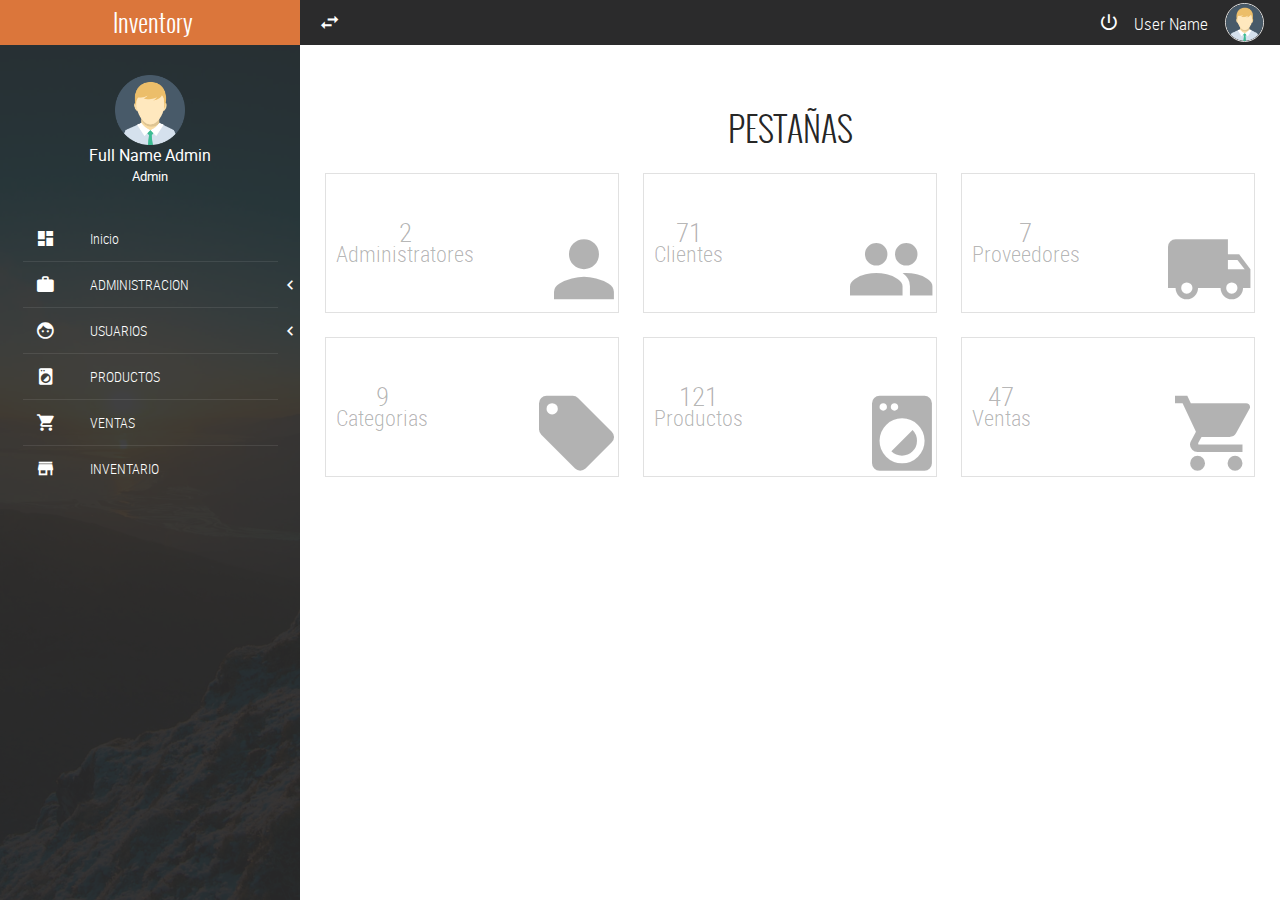
<file: home.html>
<!DOCTYPE html>
<html lang="es">
<head>
	<meta charset="UTF-8">
	<meta name="viewport" content="width=device-width, initial-scale=1">
	<title>Inicio</title>
	<link rel="stylesheet" href="css/normalize.css">
	<link rel="stylesheet" href="css/sweetalert2.css">
	<link rel="stylesheet" href="css/material.min.css">
	<link rel="stylesheet" href="css/material-design-iconic-font.min.css">
	<link rel="stylesheet" href="css/jquery.mCustomScrollbar.css">
	<link rel="stylesheet" href="css/main.css">
	<script src="//ajax.googleapis.com/ajax/libs/jquery/1.11.2/jquery.min.js"></script>
	<script>window.jQuery || document.write('<script src="js/jquery-1.11.2.min.js"><\/script>')</script>
	<script src="js/material.min.js" ></script>
	<script src="js/sweetalert2.min.js" ></script>
	<script src="js/jquery.mCustomScrollbar.concat.min.js" ></script>
	<script src="js/main.js" ></script>
</head>
<body>
	<!-- navLateral -->
	<section class="full-width navLateral">
		<div class="full-width navLateral-bg btn-menu"></div>
		<div class="full-width navLateral-body">
			<div class="full-width navLateral-body-logo text-center tittles">
				<i class="zmdi zmdi-close btn-menu"></i> Inventory 
			</div>
			<figure class="full-width navLateral-body-tittle-menu">
				<div>
					<img src="assets/img/avatar-male.png" alt="Avatar" class="img-responsive">
				</div>
				<figcaption>
					<span>
						Full Name Admin<br>
						<small>Admin</small>
					</span>
				</figcaption>
			</figure>
			<nav class="full-width">
				<ul class="full-width list-unstyle menu-principal">
					<li class="full-width">
						<a href="home.html" class="full-width">
							<div class="navLateral-body-cl">
								<i class="zmdi zmdi-view-dashboard"></i>
							</div>
							<div class="navLateral-body-cr">
								Inicio
							</div>
						</a>
					</li>
					<li class="full-width divider-menu-h"></li>
					<li class="full-width">
						<a href="#!" class="full-width btn-subMenu">
							<div class="navLateral-body-cl">
								<i class="zmdi zmdi-case"></i>
							</div>
							<div class="navLateral-body-cr">
								ADMINISTRACION
							</div>
							<span class="zmdi zmdi-chevron-left"></span>
						</a>
						<ul class="full-width menu-principal sub-menu-options">
							<li class="full-width">
								<a href="providers.html" class="full-width">
									<div class="navLateral-body-cl">
										<i class="zmdi zmdi-truck"></i>
									</div>
									<div class="navLateral-body-cr">
										PROVEEDORES
									</div>
								</a>
							</li>
							<li class="full-width">
								<a href="payments.html" class="full-width">
									<div class="navLateral-body-cl">
										<i class="zmdi zmdi-card"></i>
									</div>
									<div class="navLateral-body-cr">
										PAGOS
									</div>
								</a>
							</li>
							<li class="full-width">
								<a href="categories.html" class="full-width">
									<div class="navLateral-body-cl">
										<i class="zmdi zmdi-label"></i>
									</div>
									<div class="navLateral-body-cr">
										CATEGORIAS
									</div>
								</a>
							</li>
						</ul>
					</li>
					<li class="full-width divider-menu-h"></li>
					<li class="full-width">
						<a href="#!" class="full-width btn-subMenu">
							<div class="navLateral-body-cl">
								<i class="zmdi zmdi-face"></i>
							</div>
							<div class="navLateral-body-cr">
								USUARIOS
							</div>
							<span class="zmdi zmdi-chevron-left"></span>
						</a>
						<ul class="full-width menu-principal sub-menu-options">
							<li class="full-width">
								<a href="admin.html" class="full-width">
									<div class="navLateral-body-cl">
										<i class="zmdi zmdi-account"></i>
									</div>
									<div class="navLateral-body-cr">
										ADMINISTRADORES
									</div>
								</a>
							</li>
							<li class="full-width">
								<a href="client.html" class="full-width">
									<div class="navLateral-body-cl">
										<i class="zmdi zmdi-accounts"></i>
									</div>
									<div class="navLateral-body-cr">
										CLIENTES
									</div>
								</a>
							</li>
						</ul>
					</li>
					<li class="full-width divider-menu-h"></li>
					<li class="full-width">
						<a href="products.html" class="full-width">
							<div class="navLateral-body-cl">
								<i class="zmdi zmdi-washing-machine"></i>
							</div>
							<div class="navLateral-body-cr">
								PRODUCTOS
							</div>
						</a>
					</li>
					<li class="full-width divider-menu-h"></li>
					<li class="full-width">
						<a href="sales.html" class="full-width">
							<div class="navLateral-body-cl">
								<i class="zmdi zmdi-shopping-cart"></i>
							</div>
							<div class="navLateral-body-cr">
								VENTAS
							</div>
						</a>
					</li>
					<li class="full-width divider-menu-h"></li>
					<li class="full-width">
						<a href="inventory.html" class="full-width">
							<div class="navLateral-body-cl">
								<i class="zmdi zmdi-store"></i>
							</div>
							<div class="navLateral-body-cr">
								INVENTARIO
							</div>
						</a>
					</li>
				</ul>
			</nav>
		</div>
	</section>
	<!-- pageContent -->
	<section class="full-width pageContent">
		<!-- navBar -->
		<div class="full-width navBar">
			<div class="full-width navBar-options">
				<i class="zmdi zmdi-swap btn-menu" id="btn-menu"></i>	
				<div class="mdl-tooltip" for="btn-menu">Hide / Show MENU</div>
				<nav class="navBar-options-list">
					<ul class="list-unstyle">
						<li class="btn-exit" id="btn-exit">
							<i class="zmdi zmdi-power"></i>
							<div class="mdl-tooltip" for="btn-exit">LogOut</div>
						</li>
						<li class="text-condensedLight noLink" ><small>User Name</small></li>
						<li class="noLink">
							<figure>
								<img src="assets/img/avatar-male.png" alt="Avatar" class="img-responsive">
							</figure>
						</li>
					</ul>
				</nav>
			</div>
		</div>
		<section class="full-width text-center" style="padding: 40px 0;">
			<h3 class="text-center tittles">PESTAÑAS</h3>
			<!-- Tiles -->
			<article class="full-width tile">
				<div class="tile-text">
					<span class="text-condensedLight">
						2<br>
						<small>Administratores</small>
					</span>
				</div>
				<i class="zmdi zmdi-account tile-icon"></i>
			</article>
			<article class="full-width tile">
				<div class="tile-text">
					<span class="text-condensedLight">
						71<br>
						<small>Clientes</small>
					</span>
				</div>
				<i class="zmdi zmdi-accounts tile-icon"></i>
			</article>
			<article class="full-width tile">
				<div class="tile-text">
					<span class="text-condensedLight">
						7<br>
						<small>Proveedores</small>
					</span>
				</div>
				<i class="zmdi zmdi-truck tile-icon"></i>
			</article>
			<article class="full-width tile">
				<div class="tile-text">
					<span class="text-condensedLight">
						9<br>
						<small>Categorias</small>
					</span>
				</div>
				<i class="zmdi zmdi-label tile-icon"></i>
			</article>
			<article class="full-width tile">
				<div class="tile-text">
					<span class="text-condensedLight">
						121<br>
						<small>Productos</small>
					</span>
				</div>
				<i class="zmdi zmdi-washing-machine tile-icon"></i>
			</article>
			<article class="full-width tile">
				<div class="tile-text">
					<span class="text-condensedLight">
						47<br>
						<small>Ventas</small>
					</span>
				</div>
				<i class="zmdi zmdi-shopping-cart tile-icon"></i>
			</article>
		</section>
	</section>
</body>
</html>
</file>
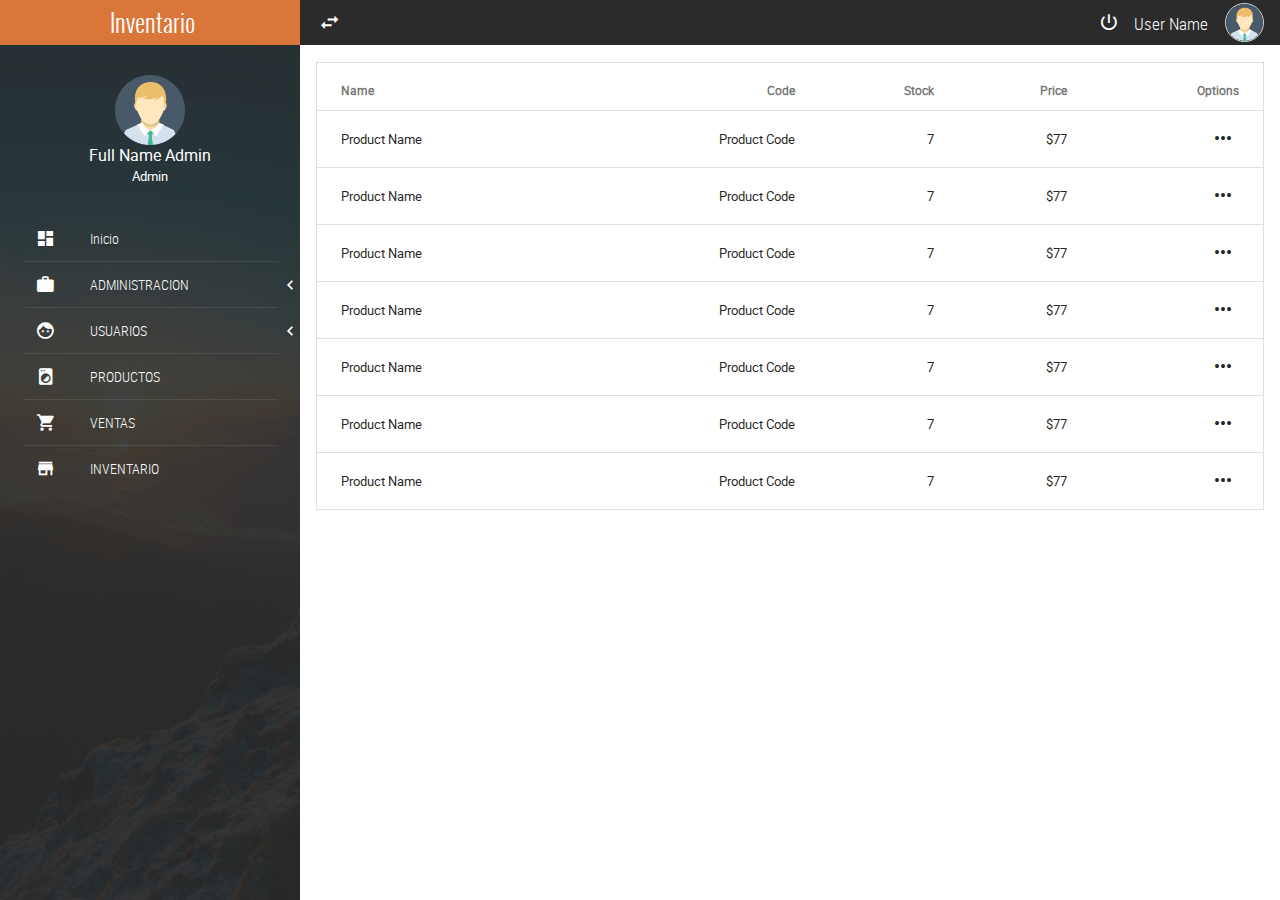
<file: inventory.html>
<!DOCTYPE html>
<html lang="es">
<head>
	<meta charset="UTF-8">
	<meta name="viewport" content="width=device-width, initial-scale=1">
	<title>Inventario</title>
	<link rel="stylesheet" href="css/normalize.css">
	<link rel="stylesheet" href="css/sweetalert2.css">
	<link rel="stylesheet" href="css/material.min.css">
	<link rel="stylesheet" href="css/material-design-iconic-font.min.css">
	<link rel="stylesheet" href="css/jquery.mCustomScrollbar.css">
	<link rel="stylesheet" href="css/main.css">
	<script src="//ajax.googleapis.com/ajax/libs/jquery/1.11.2/jquery.min.js"></script>
	<script>window.jQuery || document.write('<script src="js/jquery-1.11.2.min.js"><\/script>')</script>
	<script src="js/material.min.js" ></script>
	<script src="js/sweetalert2.min.js" ></script>
	<script src="js/jquery.mCustomScrollbar.concat.min.js" ></script>
	<script src="js/main.js" ></script>
</head>
<body>
	<!-- navLateral -->
	<section class="full-width navLateral">
		<div class="full-width navLateral-bg btn-menu"></div>
		<div class="full-width navLateral-body">
			<div class="full-width navLateral-body-logo text-center tittles">
				<i class="zmdi zmdi-close btn-menu"></i> Inventario
			</div>
			<figure class="full-width navLateral-body-tittle-menu">
				<div>
					<img src="assets/img/avatar-male.png" alt="Avatar" class="img-responsive">
				</div>
				<figcaption>
					<span>
						Full Name Admin<br>
						<small>Admin</small>
					</span>
				</figcaption>
			</figure>
			<nav class="full-width">
				<ul class="full-width list-unstyle menu-principal">
					<li class="full-width">
						<a href="home.html" class="full-width">
							<div class="navLateral-body-cl">
								<i class="zmdi zmdi-view-dashboard"></i>
							</div>
							<div class="navLateral-body-cr">
								Inicio
							</div>
						</a>
					</li>
					<li class="full-width divider-menu-h"></li>
					<li class="full-width">
						<a href="#!" class="full-width btn-subMenu">
							<div class="navLateral-body-cl">
								<i class="zmdi zmdi-case"></i>
							</div>
							<div class="navLateral-body-cr">
								ADMINISTRACION
							</div>
							<span class="zmdi zmdi-chevron-left"></span>
						</a>
						<ul class="full-width menu-principal sub-menu-options">
							<li class="full-width">
								<a href="providers.html" class="full-width">
									<div class="navLateral-body-cl">
										<i class="zmdi zmdi-truck"></i>
									</div>
									<div class="navLateral-body-cr">
										PROVEEDORES
									</div>
								</a>
							</li>
							<li class="full-width">
								<a href="payments.html" class="full-width">
									<div class="navLateral-body-cl">
										<i class="zmdi zmdi-card"></i>
									</div>
									<div class="navLateral-body-cr">
										PAGOS
									</div>
								</a>
							</li>
							<li class="full-width">
								<a href="categories.html" class="full-width">
									<div class="navLateral-body-cl">
										<i class="zmdi zmdi-label"></i>
									</div>
									<div class="navLateral-body-cr">
										CATEGORIAS
									</div>
								</a>
							</li>
						</ul>
					</li>
					<li class="full-width divider-menu-h"></li>
					<li class="full-width">
						<a href="#!" class="full-width btn-subMenu">
							<div class="navLateral-body-cl">
								<i class="zmdi zmdi-face"></i>
							</div>
							<div class="navLateral-body-cr">
								USUARIOS
							</div>
							<span class="zmdi zmdi-chevron-left"></span>
						</a>
						<ul class="full-width menu-principal sub-menu-options">
							<li class="full-width">
								<a href="admin.html" class="full-width">
									<div class="navLateral-body-cl">
										<i class="zmdi zmdi-account"></i>
									</div>
									<div class="navLateral-body-cr">
										ADMINISTRADORES
									</div>
								</a>
							</li>
							<li class="full-width">
								<a href="client.html" class="full-width">
									<div class="navLateral-body-cl">
										<i class="zmdi zmdi-accounts"></i>
									</div>
									<div class="navLateral-body-cr">
										CLIENTES
									</div>
								</a>
							</li>
						</ul>
					</li>
					<li class="full-width divider-menu-h"></li>
					<li class="full-width">
						<a href="products.html" class="full-width">
							<div class="navLateral-body-cl">
								<i class="zmdi zmdi-washing-machine"></i>
							</div>
							<div class="navLateral-body-cr">
								PRODUCTOS
							</div>
						</a>
					</li>
					<li class="full-width divider-menu-h"></li>
					<li class="full-width">
						<a href="sales.html" class="full-width">
							<div class="navLateral-body-cl">
								<i class="zmdi zmdi-shopping-cart"></i>
							</div>
							<div class="navLateral-body-cr">
								VENTAS
							</div>
						</a>
					</li>
					<li class="full-width divider-menu-h"></li>
					<li class="full-width">
						<a href="inventory.html" class="full-width">
							<div class="navLateral-body-cl">
								<i class="zmdi zmdi-store"></i>
							</div>
							<div class="navLateral-body-cr">
								INVENTARIO
							</div>
						</a>
					</li>
				</ul>
			</nav>
		</div>
	</section>
	<!-- pageContent -->
	<section class="full-width pageContent">
		<!-- navBar -->
		<div class="full-width navBar">
			<div class="full-width navBar-options">
				<i class="zmdi zmdi-swap btn-menu" id="btn-menu"></i>	
				<div class="mdl-tooltip" for="btn-menu">Hide / Show MENU</div>
				<nav class="navBar-options-list">
					<ul class="list-unstyle">
						<li class="btn-exit" id="btn-exit">
							<i class="zmdi zmdi-power"></i>
							<div class="mdl-tooltip" for="btn-exit">LogOut</div>
						</li>
						<li class="text-condensedLight noLink" ><small>User Name</small></li>
						<li class="noLink">
							<figure>
								<img src="assets/img/avatar-male.png" alt="Avatar" class="img-responsive">
							</figure>
						</li>
					</ul>
				</nav>
			</div>
		</div>
		<!-- Modificar esta tabla e implementar datatable api-->
		<div class="full-width divider-menu-h"></div>
		<div class="mdl-grid">
			<div class="mdl-cell mdl-cell--4-col-phone mdl-cell--8-col-tablet mdl-cell--12-col-desktop">
				<div class="table-responsive">
					<table class="mdl-data-table mdl-js-data-table mdl-shadow--2dp full-width table-responsive">
						<thead>
							<tr>
								<th class="mdl-data-table__cell--non-numeric">Name</th>
								<th>Code</th>
								<th>Stock</th>
								<th>Price</th>
								<th>Options</th>
							</tr>
						</thead>
						<tbody>
							<tr>
								<td class="mdl-data-table__cell--non-numeric">Product Name</td>
								<td>Product Code</td>
								<td>7</td>
								<td>$77</td>
								<td><button class="mdl-button mdl-button--icon mdl-js-button mdl-js-ripple-effect"><i class="zmdi zmdi-more"></i></button></td>
							</tr>
							<tr>
								<td class="mdl-data-table__cell--non-numeric">Product Name</td>
								<td>Product Code</td>
								<td>7</td>
								<td>$77</td>
								<td><button class="mdl-button mdl-button--icon mdl-js-button mdl-js-ripple-effect"><i class="zmdi zmdi-more"></i></button></td>
							</tr>
							<tr>
								<td class="mdl-data-table__cell--non-numeric">Product Name</td>
								<td>Product Code</td>
								<td>7</td>
								<td>$77</td>
								<td><button class="mdl-button mdl-button--icon mdl-js-button mdl-js-ripple-effect"><i class="zmdi zmdi-more"></i></button></td>
							</tr>
							<tr>
								<td class="mdl-data-table__cell--non-numeric">Product Name</td>
								<td>Product Code</td>
								<td>7</td>
								<td>$77</td>
								<td><button class="mdl-button mdl-button--icon mdl-js-button mdl-js-ripple-effect"><i class="zmdi zmdi-more"></i></button></td>
							</tr>
							<tr>
								<td class="mdl-data-table__cell--non-numeric">Product Name</td>
								<td>Product Code</td>
								<td>7</td>
								<td>$77</td>
								<td><button class="mdl-button mdl-button--icon mdl-js-button mdl-js-ripple-effect"><i class="zmdi zmdi-more"></i></button></td>
							</tr>
							<tr>
								<td class="mdl-data-table__cell--non-numeric">Product Name</td>
								<td>Product Code</td>
								<td>7</td>
								<td>$77</td>
								<td><button class="mdl-button mdl-button--icon mdl-js-button mdl-js-ripple-effect"><i class="zmdi zmdi-more"></i></button></td>
							</tr>
							<tr>
								<td class="mdl-data-table__cell--non-numeric">Product Name</td>
								<td>Product Code</td>
								<td>7</td>
								<td>$77</td>
								<td><button class="mdl-button mdl-button--icon mdl-js-button mdl-js-ripple-effect"><i class="zmdi zmdi-more"></i></button></td>
							</tr>
						</tbody>
					</table>
				</div>
			</div>
		</div>
	</section>
</body>
</html>
</file>
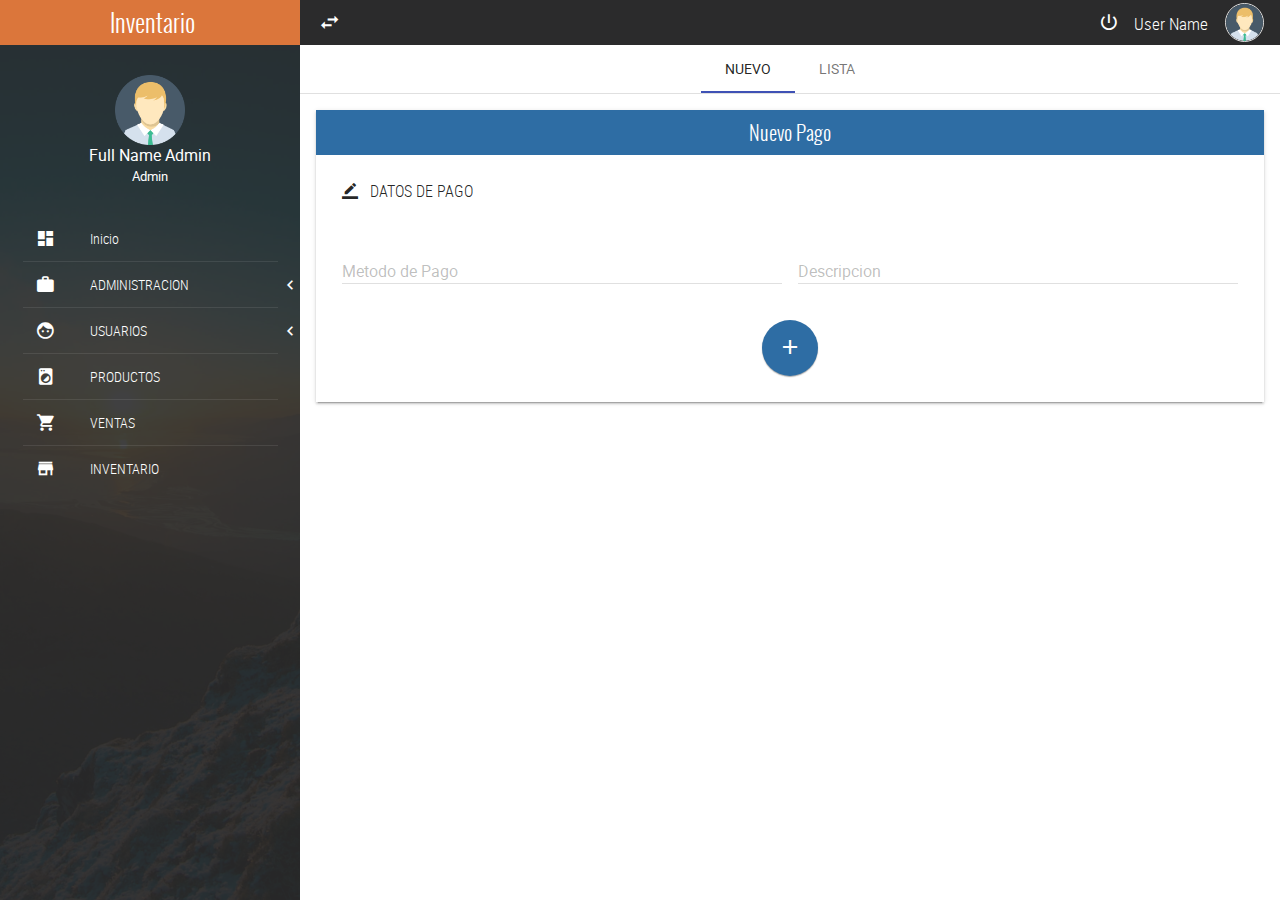
<file: payments.html>
<!DOCTYPE html>
<html lang="es">
<head>
	<meta charset="UTF-8">
	<meta name="viewport" content="width=device-width, initial-scale=1">
	<title>Pagos</title>
	<link rel="stylesheet" href="css/normalize.css">
	<link rel="stylesheet" href="css/sweetalert2.css">
	<link rel="stylesheet" href="css/material.min.css">
	<link rel="stylesheet" href="css/material-design-iconic-font.min.css">
	<link rel="stylesheet" href="css/jquery.mCustomScrollbar.css">
	<link rel="stylesheet" href="css/main.css">
	<script src="//ajax.googleapis.com/ajax/libs/jquery/1.11.2/jquery.min.js"></script>
	<script>window.jQuery || document.write('<script src="js/jquery-1.11.2.min.js"><\/script>')</script>
	<script src="js/material.min.js" ></script>
	<script src="js/sweetalert2.min.js" ></script>
	<script src="js/jquery.mCustomScrollbar.concat.min.js" ></script>
	<script src="js/main.js" ></script>
</head>
<body>
	<!-- navLateral -->
	<section class="full-width navLateral">
		<div class="full-width navLateral-bg btn-menu"></div>
		<div class="full-width navLateral-body">
			<div class="full-width navLateral-body-logo text-center tittles">
				<i class="zmdi zmdi-close btn-menu"></i> Inventario
			</div>
			<figure class="full-width navLateral-body-tittle-menu">
				<div>
					<img src="assets/img/avatar-male.png" alt="Avatar" class="img-responsive">
				</div>
				<figcaption>
					<span>
						Full Name Admin<br>
						<small>Admin</small>
					</span>
				</figcaption>
			</figure>
			<nav class="full-width">
				<ul class="full-width list-unstyle menu-principal">
					<li class="full-width">
						<a href="home.html" class="full-width">
							<div class="navLateral-body-cl">
								<i class="zmdi zmdi-view-dashboard"></i>
							</div>
							<div class="navLateral-body-cr">
								Inicio
							</div>
						</a>
					</li>
					<li class="full-width divider-menu-h"></li>
					<li class="full-width">
						<a href="#!" class="full-width btn-subMenu">
							<div class="navLateral-body-cl">
								<i class="zmdi zmdi-case"></i>
							</div>
							<div class="navLateral-body-cr">
								ADMINISTRACION
							</div>
							<span class="zmdi zmdi-chevron-left"></span>
						</a>
						<ul class="full-width menu-principal sub-menu-options">
							<li class="full-width">
								<a href="providers.html" class="full-width">
									<div class="navLateral-body-cl">
										<i class="zmdi zmdi-truck"></i>
									</div>
									<div class="navLateral-body-cr">
										PROVEEDORES
									</div>
								</a>
							</li>
							<li class="full-width">
								<a href="payments.html" class="full-width">
									<div class="navLateral-body-cl">
										<i class="zmdi zmdi-card"></i>
									</div>
									<div class="navLateral-body-cr">
										PAGOS
									</div>
								</a>
							</li>
							<li class="full-width">
								<a href="categories.html" class="full-width">
									<div class="navLateral-body-cl">
										<i class="zmdi zmdi-label"></i>
									</div>
									<div class="navLateral-body-cr">
										CATEGORIAS
									</div>
								</a>
							</li>
						</ul>
					</li>
					<li class="full-width divider-menu-h"></li>
					<li class="full-width">
						<a href="#!" class="full-width btn-subMenu">
							<div class="navLateral-body-cl">
								<i class="zmdi zmdi-face"></i>
							</div>
							<div class="navLateral-body-cr">
								USUARIOS
							</div>
							<span class="zmdi zmdi-chevron-left"></span>
						</a>
						<ul class="full-width menu-principal sub-menu-options">
							<li class="full-width">
								<a href="admin.html" class="full-width">
									<div class="navLateral-body-cl">
										<i class="zmdi zmdi-account"></i>
									</div>
									<div class="navLateral-body-cr">
										ADMINISTRADORES
									</div>
								</a>
							</li>
							<li class="full-width">
								<a href="client.html" class="full-width">
									<div class="navLateral-body-cl">
										<i class="zmdi zmdi-accounts"></i>
									</div>
									<div class="navLateral-body-cr">
										CLIENTES
									</div>
								</a>
							</li>
						</ul>
					</li>
					<li class="full-width divider-menu-h"></li>
					<li class="full-width">
						<a href="products.html" class="full-width">
							<div class="navLateral-body-cl">
								<i class="zmdi zmdi-washing-machine"></i>
							</div>
							<div class="navLateral-body-cr">
								PRODUCTOS
							</div>
						</a>
					</li>
					<li class="full-width divider-menu-h"></li>
					<li class="full-width">
						<a href="sales.html" class="full-width">
							<div class="navLateral-body-cl">
								<i class="zmdi zmdi-shopping-cart"></i>
							</div>
							<div class="navLateral-body-cr">
								VENTAS
							</div>
						</a>
					</li>
					<li class="full-width divider-menu-h"></li>
					<li class="full-width">
						<a href="inventory.html" class="full-width">
							<div class="navLateral-body-cl">
								<i class="zmdi zmdi-store"></i>
							</div>
							<div class="navLateral-body-cr">
								INVENTARIO
							</div>
						</a>
					</li>
				</ul>
			</nav>
		</div>
	</section>
	<!-- pageContent -->
	<section class="full-width pageContent">
		<!-- navBar -->
		<div class="full-width navBar">
			<div class="full-width navBar-options">
				<i class="zmdi zmdi-swap btn-menu" id="btn-menu"></i>	
				<div class="mdl-tooltip" for="btn-menu">Hide / Show MENU</div>
				<nav class="navBar-options-list">
					<ul class="list-unstyle">
						<li class="btn-exit" id="btn-exit">
							<i class="zmdi zmdi-power"></i>
							<div class="mdl-tooltip" for="btn-exit">LogOut</div>
						</li>
						<li class="text-condensedLight noLink" ><small>User Name</small></li>
						<li class="noLink">
							<figure>
								<img src="assets/img/avatar-male.png" alt="Avatar" class="img-responsive">
							</figure>
						</li>
					</ul>
				</nav>
			</div>
		</div>
		<div class="mdl-tabs mdl-js-tabs mdl-js-ripple-effect">
			<div class="mdl-tabs__tab-bar">
				<a href="#tabNewPayment" class="mdl-tabs__tab is-active">Nuevo</a>
				<a href="#tabListPayment" class="mdl-tabs__tab">LISTA</a>
			</div>
			<div class="mdl-tabs__panel is-active" id="tabNewPayment">
				<div class="mdl-grid">
					<div class="mdl-cell mdl-cell--12-col">
						<div class="full-width panel mdl-shadow--2dp">
							<div class="full-width panel-tittle bg-primary text-center tittles">
								Nuevo Pago
							</div>
							<div class="full-width panel-content">
								<form>
									<div class="mdl-grid">
										<div class="mdl-cell mdl-cell--12-col">
									        <legend class="text-condensedLight"><i class="zmdi zmdi-border-color"></i> &nbsp; DATOS DE PAGO</legend><br>
									    </div>
									    <div class="mdl-cell mdl-cell--6-col mdl-cell--8-col-tablet">
											<div class="mdl-textfield mdl-js-textfield mdl-textfield--floating-label">
												<input class="mdl-textfield__input" type="text" pattern="-?[A-Za-z0-9áéíóúÁÉÍÓÚ ]*(\.[0-9]+)?" id="NamePayment">
												<label class="mdl-textfield__label" for="NamePayment">Metodo de Pago</label>
												<span class="mdl-textfield__error">Nombre Invalido</span>
											</div>
									    </div>
									    <div class="mdl-cell mdl-cell--6-col mdl-cell--8-col-tablet">
											<div class="mdl-textfield mdl-js-textfield mdl-textfield--floating-label">
												<input class="mdl-textfield__input" type="text" pattern="-?[A-Za-záéíóúÁÉÍÓÚ ]*(\.[0-9]+)?" id="descriptionPayment">
												<label class="mdl-textfield__label" for="descriptionPayment">Descripcion</label>
												<span class="mdl-textfield__error">Descripcion Invalida</span>
											</div>
									    </div>
									</div>
									<p class="text-center">
										<button class="mdl-button mdl-js-button mdl-button--fab mdl-js-ripple-effect mdl-button--colored bg-primary" id="btn-addPayment">
											<i class="zmdi zmdi-plus"></i>
										</button>
										<div class="mdl-tooltip" for="btn-addPayment">Agregar Pago</div>
									</p>
								</form>
							</div>
						</div>
					</div>
				</div>
			</div>
			<div class="mdl-tabs__panel" id="tabListPayment">
				<div class="mdl-grid">
					<div class="mdl-cell mdl-cell--4-col-phone mdl-cell--8-col-tablet mdl-cell--8-col-desktop mdl-cell--2-offset-desktop">
						<div class="full-width panel mdl-shadow--2dp">
							<div class="full-width panel-tittle bg-success text-center tittles">
								Lista de Pagos
							</div>
							<div class="full-width panel-content">
								<form action="#">
									<div class="mdl-textfield mdl-js-textfield mdl-textfield--expandable">
										<label class="mdl-button mdl-js-button mdl-button--icon" for="searchPayment">
											<i class="zmdi zmdi-search"></i>
										</label>
										<div class="mdl-textfield__expandable-holder">
											<input class="mdl-textfield__input" type="text" id="searchPayment">
											<label class="mdl-textfield__label"></label>
										</div>
									</div>
								</form>
								<div class="mdl-list">
									<div class="mdl-list__item mdl-list__item--two-line">
										<span class="mdl-list__item-primary-content">
											<i class="zmdi zmdi-card mdl-list__item-avatar"></i>
											<span>1. Payment method</span>
											<span class="mdl-list__item-sub-title">Sub tittle</span>
										</span>
										<a class="mdl-list__item-secondary-action" href="#!"><i class="zmdi zmdi-more"></i></a>
									</div>
									<li class="full-width divider-menu-h"></li>
									<div class="mdl-list__item mdl-list__item--two-line">
										<span class="mdl-list__item-primary-content">
											<i class="zmdi zmdi-card mdl-list__item-avatar"></i>
											<span>2. Payment method</span>
											<span class="mdl-list__item-sub-title">Sub tittle</span>
										</span>
										<a class="mdl-list__item-secondary-action" href="#!"><i class="zmdi zmdi-more"></i></a>
									</div>
									<li class="full-width divider-menu-h"></li>
									<div class="mdl-list__item mdl-list__item--two-line">
										<span class="mdl-list__item-primary-content">
											<i class="zmdi zmdi-card mdl-list__item-avatar"></i>
											<span>3. Payment method</span>
											<span class="mdl-list__item-sub-title">Sub tittle</span>
										</span>
										<a class="mdl-list__item-secondary-action" href="#!"><i class="zmdi zmdi-more"></i></a>
									</div>
								</div>
							</div>
						</div>
					</div>
				</div>
			</div>
		</div>
	</section>
</body>
</html>
</file>
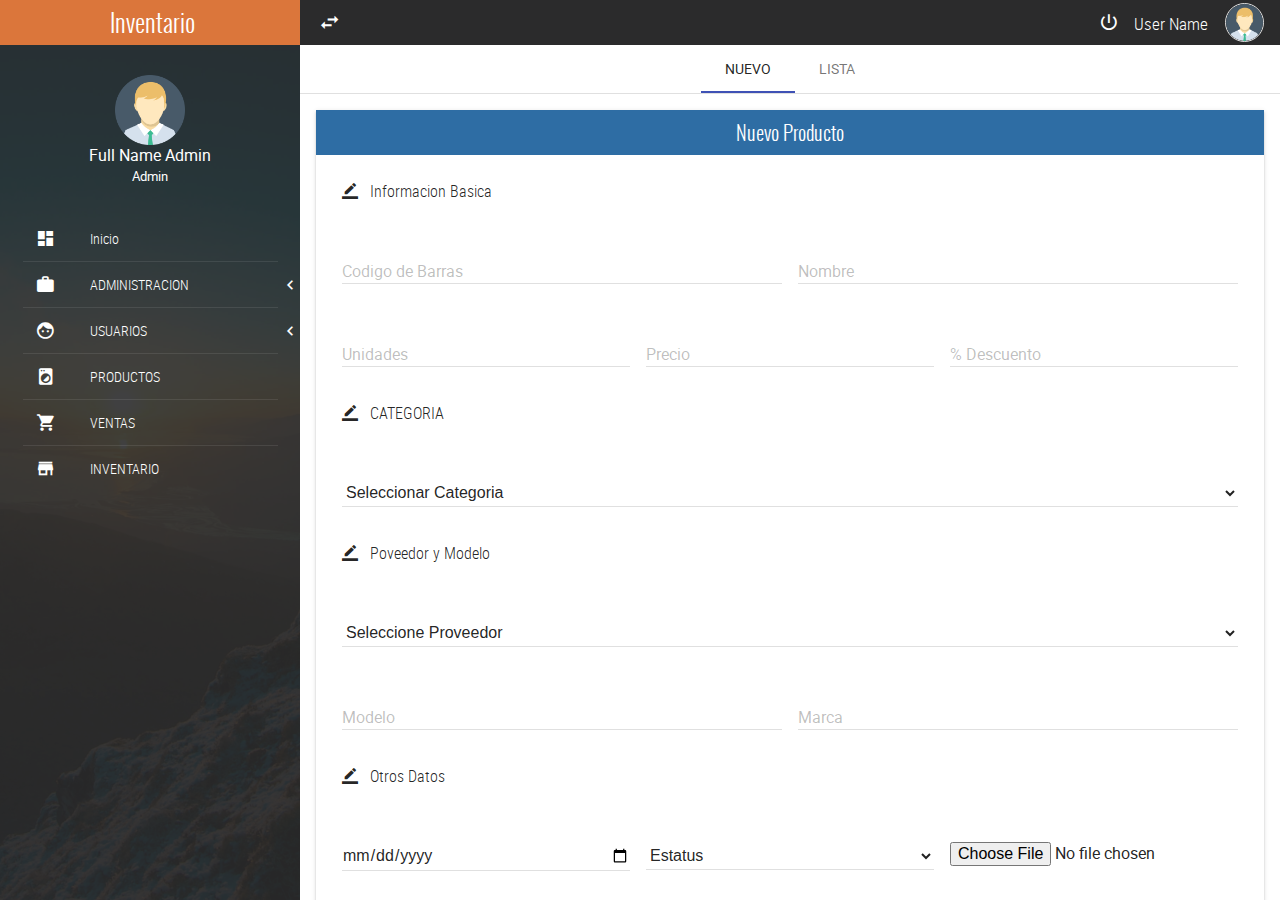
<file: products.html>
<!DOCTYPE html>
<html lang="es">
<head>
	<meta charset="UTF-8">
	<meta name="viewport" content="width=device-width, initial-scale=1">
	<title>Productos</title>
	<link rel="stylesheet" href="css/normalize.css">
	<link rel="stylesheet" href="css/sweetalert2.css">
	<link rel="stylesheet" href="css/material.min.css">
	<link rel="stylesheet" href="css/material-design-iconic-font.min.css">
	<link rel="stylesheet" href="css/jquery.mCustomScrollbar.css">
	<link rel="stylesheet" href="css/main.css">
	<script src="//ajax.googleapis.com/ajax/libs/jquery/1.11.2/jquery.min.js"></script>
	<script>window.jQuery || document.write('<script src="js/jquery-1.11.2.min.js"><\/script>')</script>
	<script src="js/material.min.js" ></script>
	<script src="js/sweetalert2.min.js" ></script>
	<script src="js/jquery.mCustomScrollbar.concat.min.js" ></script>
	<script src="js/main.js" ></script>
</head>
<body>
	<!-- navLateral -->
	<section class="full-width navLateral">
		<div class="full-width navLateral-bg btn-menu"></div>
		<div class="full-width navLateral-body">
			<div class="full-width navLateral-body-logo text-center tittles">
				<i class="zmdi zmdi-close btn-menu"></i> Inventario
			</div>
			<figure class="full-width navLateral-body-tittle-menu">
				<div>
					<img src="assets/img/avatar-male.png" alt="Avatar" class="img-responsive">
				</div>
				<figcaption>
					<span>
						Full Name Admin<br>
						<small>Admin</small>
					</span>
				</figcaption>
			</figure>
			<nav class="full-width">
				<ul class="full-width list-unstyle menu-principal">
					<li class="full-width">
						<a href="home.html" class="full-width">
							<div class="navLateral-body-cl">
								<i class="zmdi zmdi-view-dashboard"></i>
							</div>
							<div class="navLateral-body-cr">
								Inicio
							</div>
						</a>
					</li>
					<li class="full-width divider-menu-h"></li>
					<li class="full-width">
						<a href="#!" class="full-width btn-subMenu">
							<div class="navLateral-body-cl">
								<i class="zmdi zmdi-case"></i>
							</div>
							<div class="navLateral-body-cr">
								ADMINISTRACION
							</div>
							<span class="zmdi zmdi-chevron-left"></span>
						</a>
						<ul class="full-width menu-principal sub-menu-options">
							<li class="full-width">
								<a href="providers.html" class="full-width">
									<div class="navLateral-body-cl">
										<i class="zmdi zmdi-truck"></i>
									</div>
									<div class="navLateral-body-cr">
										PROVEEDORES
									</div>
								</a>
							</li>
							<li class="full-width">
								<a href="payments.html" class="full-width">
									<div class="navLateral-body-cl">
										<i class="zmdi zmdi-card"></i>
									</div>
									<div class="navLateral-body-cr">
										PAGOS
									</div>
								</a>
							</li>
							<li class="full-width">
								<a href="categories.html" class="full-width">
									<div class="navLateral-body-cl">
										<i class="zmdi zmdi-label"></i>
									</div>
									<div class="navLateral-body-cr">
										CATEGORIAS
									</div>
								</a>
							</li>
						</ul>
					</li>
					<li class="full-width divider-menu-h"></li>
					<li class="full-width">
						<a href="#!" class="full-width btn-subMenu">
							<div class="navLateral-body-cl">
								<i class="zmdi zmdi-face"></i>
							</div>
							<div class="navLateral-body-cr">
								USUARIOS
							</div>
							<span class="zmdi zmdi-chevron-left"></span>
						</a>
						<ul class="full-width menu-principal sub-menu-options">
							<li class="full-width">
								<a href="admin.html" class="full-width">
									<div class="navLateral-body-cl">
										<i class="zmdi zmdi-account"></i>
									</div>
									<div class="navLateral-body-cr">
										ADMINISTRADORES
									</div>
								</a>
							</li>
							<li class="full-width">
								<a href="client.html" class="full-width">
									<div class="navLateral-body-cl">
										<i class="zmdi zmdi-accounts"></i>
									</div>
									<div class="navLateral-body-cr">
										CLIENTES
									</div>
								</a>
							</li>
						</ul>
					</li>
					<li class="full-width divider-menu-h"></li>
					<li class="full-width">
						<a href="products.html" class="full-width">
							<div class="navLateral-body-cl">
								<i class="zmdi zmdi-washing-machine"></i>
							</div>
							<div class="navLateral-body-cr">
								PRODUCTOS
							</div>
						</a>
					</li>
					<li class="full-width divider-menu-h"></li>
					<li class="full-width">
						<a href="sales.html" class="full-width">
							<div class="navLateral-body-cl">
								<i class="zmdi zmdi-shopping-cart"></i>
							</div>
							<div class="navLateral-body-cr">
								VENTAS
							</div>
						</a>
					</li>
					<li class="full-width divider-menu-h"></li>
					<li class="full-width">
						<a href="inventory.html" class="full-width">
							<div class="navLateral-body-cl">
								<i class="zmdi zmdi-store"></i>
							</div>
							<div class="navLateral-body-cr">
								INVENTARIO
							</div>
						</a>
					</li>
				</ul>
			</nav>
		</div>
	</section>
	<!-- pageContent -->
	<section class="full-width pageContent">
		<!-- navBar -->
		<div class="full-width navBar">
			<div class="full-width navBar-options">
				<i class="zmdi zmdi-swap btn-menu" id="btn-menu"></i>	
				<div class="mdl-tooltip" for="btn-menu">Hide / Show MENU</div>
				<nav class="navBar-options-list">
					<ul class="list-unstyle">
						<li class="btn-exit" id="btn-exit">
							<i class="zmdi zmdi-power"></i>
							<div class="mdl-tooltip" for="btn-exit">LogOut</div>
						</li>
						<li class="text-condensedLight noLink" ><small>User Name</small></li>
						<li class="noLink">
							<figure>
								<img src="assets/img/avatar-male.png" alt="Avatar" class="img-responsive">
							</figure>
						</li>
					</ul>
				</nav>
			</div>
		</div>
		<div class="mdl-tabs mdl-js-tabs mdl-js-ripple-effect">
			<div class="mdl-tabs__tab-bar">
				<a href="#tabNewProduct" class="mdl-tabs__tab is-active">NUEVO</a>
				<a href="#tabListProducts" class="mdl-tabs__tab">LISTA</a>
			</div>
			<div class="mdl-tabs__panel is-active" id="tabNewProduct">
				<div class="mdl-grid">
					<div class="mdl-cell mdl-cell--12-col">
						<div class="full-width panel mdl-shadow--2dp">
							<div class="full-width panel-tittle bg-primary text-center tittles">
								Nuevo Producto
							</div>
							<div class="full-width panel-content">
								<form>
									<div class="mdl-grid">
										<div class="mdl-cell mdl-cell--12-col">
									        <legend class="text-condensedLight"><i class="zmdi zmdi-border-color"></i> &nbsp; Informacion Basica</legend><br>
									    </div>
										<div class="mdl-cell mdl-cell--6-col mdl-cell--8-col-tablet">
											<div class="mdl-textfield mdl-js-textfield mdl-textfield--floating-label">
												<input class="mdl-textfield__input" type="number" pattern="-?[0-9- ]*(\.[0-9]+)?" id="BarCode">
												<label class="mdl-textfield__label" for="BarCode">Codigo de Barras</label>
												<span class="mdl-textfield__error">Codigo Invalido</span>
											</div>
										</div>
										<div class="mdl-cell mdl-cell--6-col mdl-cell--8-col-tablet">
											<div class="mdl-textfield mdl-js-textfield mdl-textfield--floating-label">
												<input class="mdl-textfield__input" type="text" pattern="-?[A-Za-z0-9áéíóúÁÉÍÓÚ ]*(\.[0-9]+)?" id="NameProduct">
												<label class="mdl-textfield__label" for="NameProduct">Nombre</label>
												<span class="mdl-textfield__error">Nombre Invalido</span>
											</div>
										</div>
										<div class="mdl-cell mdl-cell--4-col mdl-cell--8-col-tablet">
											<div class="mdl-textfield mdl-js-textfield mdl-textfield--floating-label">
												<input class="mdl-textfield__input" type="number" pattern="-?[0-9]*(\.[0-9]+)?" id="StrockProduct">
												<label class="mdl-textfield__label" for="StrockProduct">Unidades</label>
												<span class="mdl-textfield__error">Unidades Invalidas</span>
											</div>
										</div>
										<div class="mdl-cell mdl-cell--4-col mdl-cell--8-col-tablet">
											<div class="mdl-textfield mdl-js-textfield mdl-textfield--floating-label">
												<input class="mdl-textfield__input" type="text" pattern="-?[0-9.]*(\.[0-9]+)?" id="PriceProduct">
												<label class="mdl-textfield__label" for="PriceProduct">Precio</label>
												<span class="mdl-textfield__error">Precio Invalido</span>
											</div>
										</div>
										<div class="mdl-cell mdl-cell--4-col mdl-cell--8-col-tablet">
											<div class="mdl-textfield mdl-js-textfield mdl-textfield--floating-label">
												<input class="mdl-textfield__input" type="number" pattern="-?[0-9]*(\.[0-9]+)?" id="discountProduct">
												<label class="mdl-textfield__label" for="discountProduct">% Descuento</label>
												<span class="mdl-textfield__error">Descuento Invalido</span>
											</div>	
										</div>
										<div class="mdl-cell mdl-cell--12-col">
									        <legend class="text-condensedLight"><i class="zmdi zmdi-border-color"></i> &nbsp; CATEGORIA</legend><br>
									    </div>
										<div class="mdl-cell mdl-cell--12-col">
											<div class="mdl-textfield mdl-js-textfield">
												<select class="mdl-textfield__input">
													<option value="" disabled="" selected="">Seleccionar Categoria</option>
													<option value="">Category 1</option>
													<option value="">Category 2</option>
												</select>
											</div>
										</div>
										<div class="mdl-cell mdl-cell--12-col">
									        <legend class="text-condensedLight"><i class="zmdi zmdi-border-color"></i> &nbsp; Poveedor y Modelo</legend><br>
									    </div>
										<div class="mdl-cell mdl-cell--12-col">
											<div class="mdl-textfield mdl-js-textfield">
												<select class="mdl-textfield__input">
													<option value="" disabled="" selected="">Seleccione Proveedor</option>
													<option value="">Provider 1</option>
													<option value="">Provider 2</option>
												</select>
											</div>
									    </div>
										<div class="mdl-cell mdl-cell--6-col mdl-cell--8-col-tablet">
											<div class="mdl-textfield mdl-js-textfield mdl-textfield--floating-label">
												<input class="mdl-textfield__input" type="text"  id="modelProduct">
												<label class="mdl-textfield__label" for="modelProduct">Modelo</label>
												<span class="mdl-textfield__error">Modelo Invalido</span>
											</div>
										</div>
										<div class="mdl-cell mdl-cell--6-col mdl-cell--8-col-tablet">
											<div class="mdl-textfield mdl-js-textfield mdl-textfield--floating-label">
												<input class="mdl-textfield__input" type="text" id="markProduct">
												<label class="mdl-textfield__label" for="markProduct">Marca</label>
												<span class="mdl-textfield__error">Marca Invalida</span>
											</div>
										</div>
										<div class="mdl-cell mdl-cell--12-col">
									        <legend class="text-condensedLight"><i class="zmdi zmdi-border-color"></i> &nbsp; Otros Datos</legend><br>
									    </div>
										<div class="mdl-cell mdl-cell--4-col mdl-cell--8-col-tablet">
											<div class="mdl-textfield mdl-js-textfield">
												<input type="date" class="mdl-textfield__input">
											</div>
										</div>
										<div class="mdl-cell mdl-cell--4-col mdl-cell--8-col-tablet">
											<div class="mdl-textfield mdl-js-textfield">
												<select class="mdl-textfield__input">
													<option value="" disabled="" selected="">Estatus</option>
													<option value="">Activo</option>
													<option value="">Desctivado</option>
												</select>
											</div>
										</div>
										<div class="mdl-cell mdl-cell--4-col mdl-cell--8-col-tablet">
											<div class="mdl-textfield mdl-js-textfield">
												<input type="file">
											</div>
										</div>
									</div>
									<p class="text-center">
										<button class="mdl-button mdl-js-button mdl-button--fab mdl-js-ripple-effect mdl-button--colored bg-primary" id="btn-addProduct">
											<i class="zmdi zmdi-plus"></i>
										</button>
										<div class="mdl-tooltip" for="btn-addProduct">Agregar Producto</div>
									</p>
								</form>
							</div>
						</div>
					</div>
				</div>
			</div>
			<div class="mdl-tabs__panel" id="tabListProducts">
				<div class="mdl-grid">
					<div class="mdl-cell mdl-cell--4-col-phone mdl-cell--8-col-tablet mdl-cell--12-col-desktop">
						<form action="#">
							<div class="mdl-textfield mdl-js-textfield mdl-textfield--expandable">
								<label class="mdl-button mdl-js-button mdl-button--icon" for="searchProduct">
									<i class="zmdi zmdi-search"></i>
								</label>
								<div class="mdl-textfield__expandable-holder">
									<input class="mdl-textfield__input" type="text" id="searchProduct">
									<label class="mdl-textfield__label"></label>
								</div>
							</div>
						</form>
						<nav class="full-width menu-categories">
							<ul class="list-unstyle text-center">
								<li><a href="#!">Category 1</a></li>
								<li><a href="#!">Category 2</a></li>
								<li><a href="#!">Category 3</a></li>
								<li><a href="#!">Category 4</a></li>
							</ul>
						</nav>
						<div class="full-width text-center" style="padding: 30px 0;">
							<div class="mdl-card mdl-shadow--2dp full-width product-card">
								<div class="mdl-card__title">
									<img src="assets/img/fontLogin.jpg" alt="product" class="img-responsive">
								</div>
								<div class="mdl-card__supporting-text">
									<small>Stock</small><br>
									<small>Category</small>
								</div>
								<div class="mdl-card__actions mdl-card--border">
									Product name
									<button class="mdl-button mdl-button--icon mdl-js-button mdl-js-ripple-effect">
										<i class="zmdi zmdi-more"></i>
									</button>
								</div>
							</div>
							<div class="mdl-card mdl-shadow--2dp full-width product-card">
								<div class="mdl-card__title">
									<img src="assets/img/fontLogin.jpg" alt="product" class="img-responsive">
								</div>
								<div class="mdl-card__supporting-text">
									<small>Stock</small><br>
									<small>Category</small>
								</div>
								<div class="mdl-card__actions mdl-card--border">
									Product name
									<button class="mdl-button mdl-button--icon mdl-js-button mdl-js-ripple-effect">
										<i class="zmdi zmdi-more"></i>
									</button>
								</div>
							</div>
							<div class="mdl-card mdl-shadow--2dp full-width product-card">
								<div class="mdl-card__title">
									<img src="assets/img/fontLogin.jpg" alt="product" class="img-responsive">
								</div>
								<div class="mdl-card__supporting-text">
									<small>Stock</small><br>
									<small>Category</small>
								</div>
								<div class="mdl-card__actions mdl-card--border">
									Product name
									<button class="mdl-button mdl-button--icon mdl-js-button mdl-js-ripple-effect">
										<i class="zmdi zmdi-more"></i>
									</button>
								</div>
							</div>
							<div class="mdl-card mdl-shadow--2dp full-width product-card">
								<div class="mdl-card__title">
									<img src="assets/img/fontLogin.jpg" alt="product" class="img-responsive">
								</div>
								<div class="mdl-card__supporting-text">
									<small>Stock</small><br>
									<small>Category</small>
								</div>
								<div class="mdl-card__actions mdl-card--border">
									Product name
									<button class="mdl-button mdl-button--icon mdl-js-button mdl-js-ripple-effect">
										<i class="zmdi zmdi-more"></i>
									</button>
								</div>
							</div>
						</div>
					</div>
				</div>
			</div>
		</div>
	</section>
</body>
</html>
</file>
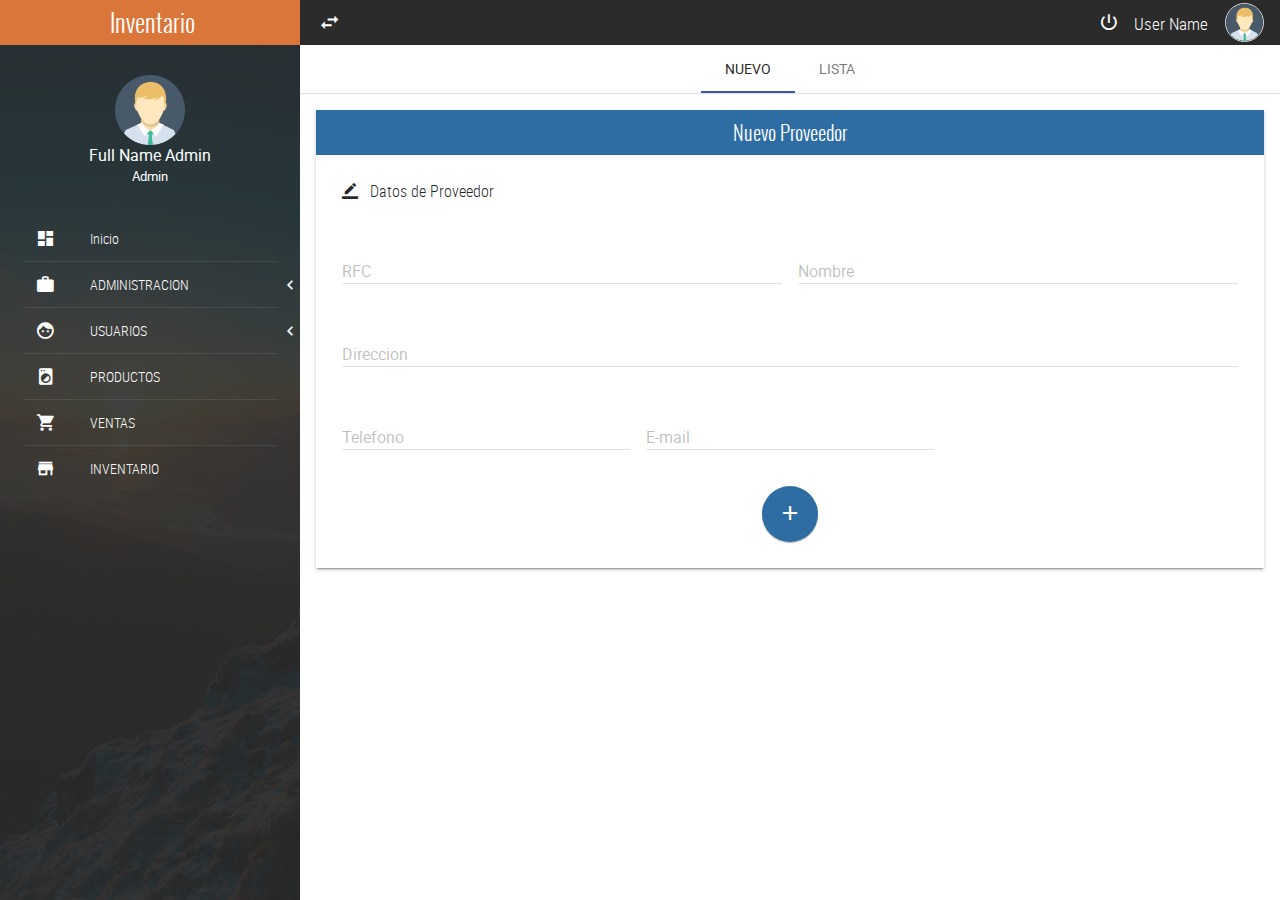
<file: providers.html>
<!DOCTYPE html>
<html lang="es">
<head>
	<meta charset="UTF-8">
	<meta name="viewport" content="width=device-width, initial-scale=1">
	<title>Proveedores</title>
	<link rel="stylesheet" href="css/normalize.css">
	<link rel="stylesheet" href="css/sweetalert2.css">
	<link rel="stylesheet" href="css/material.min.css">
	<link rel="stylesheet" href="css/material-design-iconic-font.min.css">
	<link rel="stylesheet" href="css/jquery.mCustomScrollbar.css">
	<link rel="stylesheet" href="css/main.css">
	<script src="//ajax.googleapis.com/ajax/libs/jquery/1.11.2/jquery.min.js"></script>
	<script>window.jQuery || document.write('<script src="js/jquery-1.11.2.min.js"><\/script>')</script>
	<script src="js/material.min.js" ></script>
	<script src="js/sweetalert2.min.js" ></script>
	<script src="js/jquery.mCustomScrollbar.concat.min.js" ></script>
	<script src="js/main.js" ></script>
</head>
<body>
	<!-- navLateral -->
	<section class="full-width navLateral">
		<div class="full-width navLateral-bg btn-menu"></div>
		<div class="full-width navLateral-body">
			<div class="full-width navLateral-body-logo text-center tittles">
				<i class="zmdi zmdi-close btn-menu"></i> Inventario
			</div>
			<figure class="full-width navLateral-body-tittle-menu">
				<div>
					<img src="assets/img/avatar-male.png" alt="Avatar" class="img-responsive">
				</div>
				<figcaption>
					<span>
						Full Name Admin<br>
						<small>Admin</small>
					</span>
				</figcaption>
			</figure>
			<nav class="full-width">
				<ul class="full-width list-unstyle menu-principal">
					<li class="full-width">
						<a href="home.html" class="full-width">
							<div class="navLateral-body-cl">
								<i class="zmdi zmdi-view-dashboard"></i>
							</div>
							<div class="navLateral-body-cr">
								Inicio
							</div>
						</a>
					</li>
					<li class="full-width divider-menu-h"></li>
					<li class="full-width">
						<a href="#!" class="full-width btn-subMenu">
							<div class="navLateral-body-cl">
								<i class="zmdi zmdi-case"></i>
							</div>
							<div class="navLateral-body-cr">
								ADMINISTRACION
							</div>
							<span class="zmdi zmdi-chevron-left"></span>
						</a>
						<ul class="full-width menu-principal sub-menu-options">
							<li class="full-width">
								<a href="providers.html" class="full-width">
									<div class="navLateral-body-cl">
										<i class="zmdi zmdi-truck"></i>
									</div>
									<div class="navLateral-body-cr">
										PROVEEDORES
									</div>
								</a>
							</li>
							<li class="full-width">
								<a href="payments.html" class="full-width">
									<div class="navLateral-body-cl">
										<i class="zmdi zmdi-card"></i>
									</div>
									<div class="navLateral-body-cr">
										PAGOS
									</div>
								</a>
							</li>
							<li class="full-width">
								<a href="categories.html" class="full-width">
									<div class="navLateral-body-cl">
										<i class="zmdi zmdi-label"></i>
									</div>
									<div class="navLateral-body-cr">
										CATEGORIAS
									</div>
								</a>
							</li>
						</ul>
					</li>
					<li class="full-width divider-menu-h"></li>
					<li class="full-width">
						<a href="#!" class="full-width btn-subMenu">
							<div class="navLateral-body-cl">
								<i class="zmdi zmdi-face"></i>
							</div>
							<div class="navLateral-body-cr">
								USUARIOS
							</div>
							<span class="zmdi zmdi-chevron-left"></span>
						</a>
						<ul class="full-width menu-principal sub-menu-options">
							<li class="full-width">
								<a href="admin.html" class="full-width">
									<div class="navLateral-body-cl">
										<i class="zmdi zmdi-account"></i>
									</div>
									<div class="navLateral-body-cr">
										ADMINISTRADORES
									</div>
								</a>
							</li>
							<li class="full-width">
								<a href="client.html" class="full-width">
									<div class="navLateral-body-cl">
										<i class="zmdi zmdi-accounts"></i>
									</div>
									<div class="navLateral-body-cr">
										CLIENTES
									</div>
								</a>
							</li>
						</ul>
					</li>
					<li class="full-width divider-menu-h"></li>
					<li class="full-width">
						<a href="products.html" class="full-width">
							<div class="navLateral-body-cl">
								<i class="zmdi zmdi-washing-machine"></i>
							</div>
							<div class="navLateral-body-cr">
								PRODUCTOS
							</div>
						</a>
					</li>
					<li class="full-width divider-menu-h"></li>
					<li class="full-width">
						<a href="sales.html" class="full-width">
							<div class="navLateral-body-cl">
								<i class="zmdi zmdi-shopping-cart"></i>
							</div>
							<div class="navLateral-body-cr">
								VENTAS
							</div>
						</a>
					</li>
					<li class="full-width divider-menu-h"></li>
					<li class="full-width">
						<a href="inventory.html" class="full-width">
							<div class="navLateral-body-cl">
								<i class="zmdi zmdi-store"></i>
							</div>
							<div class="navLateral-body-cr">
								INVENTARIO
							</div>
						</a>
					</li>
				</ul>
			</nav>
		</div>
	</section>
	<!-- pageContent -->
	<section class="full-width pageContent">
		<!-- navBar -->
		<div class="full-width navBar">
			<div class="full-width navBar-options">
				<i class="zmdi zmdi-swap btn-menu" id="btn-menu"></i>	
				<div class="mdl-tooltip" for="btn-menu">Hide / Show MENU</div>
				<nav class="navBar-options-list">
					<ul class="list-unstyle">
						<li class="btn-exit" id="btn-exit">
							<i class="zmdi zmdi-power"></i>
							<div class="mdl-tooltip" for="btn-exit">LogOut</div>
						</li>
						<li class="text-condensedLight noLink" ><small>User Name</small></li>
						<li class="noLink">
							<figure>
								<img src="assets/img/avatar-male.png" alt="Avatar" class="img-responsive">
							</figure>
						</li>
					</ul>
				</nav>
			</div>
		</div>
		<div class="mdl-tabs mdl-js-tabs mdl-js-ripple-effect">
			<div class="mdl-tabs__tab-bar">
				<a href="#tabNewProvider" class="mdl-tabs__tab is-active">NUEVO</a>
				<a href="#tabListProvider" class="mdl-tabs__tab">LISTA</a>
			</div>
			<div class="mdl-tabs__panel is-active" id="tabNewProvider">
				<div class="mdl-grid">
					<div class="mdl-cell mdl-cell--12-col">
						<div class="full-width panel mdl-shadow--2dp">
							<div class="full-width panel-tittle bg-primary text-center tittles">
								Nuevo Proveedor
							</div>
							<div class="full-width panel-content">
								<form>
									<div class="mdl-grid">
										<div class="mdl-cell mdl-cell--12-col">
									        <legend class="text-condensedLight"><i class="zmdi zmdi-border-color"></i> &nbsp; Datos de Proveedor</legend><br>
									    </div>
									    <div class="mdl-cell mdl-cell--6-col mdl-cell--8-col-tablet">
											<div class="mdl-textfield mdl-js-textfield mdl-textfield--floating-label">
												<input class="mdl-textfield__input" type="number" pattern="-?[0-9]*(\.[0-9]+)?" id="DNIProvider">
												<label class="mdl-textfield__label" for="DNIProvider">RFC</label>
												<span class="mdl-textfield__error">RFC Invalido</span>
											</div>
									    </div>
									    <div class="mdl-cell mdl-cell--6-col mdl-cell--8-col-tablet">
											<div class="mdl-textfield mdl-js-textfield mdl-textfield--floating-label">
												<input class="mdl-textfield__input" type="text" pattern="-?[A-Za-z0-9 ]*(\.[0-9]+)?" id="NameProvider">
												<label class="mdl-textfield__label" for="NameProvider">Nombre</label>
												<span class="mdl-textfield__error">Nombre Invalido</span>
											</div>
									    </div>
									    <div class="mdl-cell mdl-cell--12-col">
											<div class="mdl-textfield mdl-js-textfield mdl-textfield--floating-label">
												<input class="mdl-textfield__input" type="text" id="addressProvider">
												<label class="mdl-textfield__label" for="addressProvider">Direccion</label>
												<span class="mdl-textfield__error">Direccion Invalida</span>
											</div>
									    </div>
									    <div class="mdl-cell mdl-cell--4-col mdl-cell--8-col-tablet">
											<div class="mdl-textfield mdl-js-textfield mdl-textfield--floating-label">
												<input class="mdl-textfield__input" type="tel" pattern="-?[0-9+()- ]*(\.[0-9]+)?" id="phoneProvider">
												<label class="mdl-textfield__label" for="phoneProvider">Telefono</label>
												<span class="mdl-textfield__error">Numero de Telefono Invalido</span>
											</div>
									    </div>
									    <div class="mdl-cell mdl-cell--4-col mdl-cell--8-col-tablet">
											<div class="mdl-textfield mdl-js-textfield mdl-textfield--floating-label">
												<input class="mdl-textfield__input" type="email" id="emailProvider">
												<label class="mdl-textfield__label" for="emailProvider">E-mail</label>
												<span class="mdl-textfield__error">E-mail Invalido</span>
											</div>
									    </div>
									</div>
									<p class="text-center">
										<button class="mdl-button mdl-js-button mdl-button--fab mdl-js-ripple-effect mdl-button--colored bg-primary" id="btn-addProvider">
											<i class="zmdi zmdi-plus"></i>
										</button>
										<div class="mdl-tooltip" for="btn-addProvider">Agregar Proveedor</div>
									</p>
								</form>
							</div>
						</div>
					</div>
				</div>
			</div>
			<div class="mdl-tabs__panel" id="tabListProvider">
				<div class="mdl-grid">
					<div class="mdl-cell mdl-cell--4-col-phone mdl-cell--8-col-tablet mdl-cell--8-col-desktop mdl-cell--2-offset-desktop">
						<div class="full-width panel mdl-shadow--2dp">
							<div class="full-width panel-tittle bg-success text-center tittles">
								Lista de Proveedores
							</div>
							<div class="full-width panel-content">
								<form action="#">
									<div class="mdl-textfield mdl-js-textfield mdl-textfield--expandable">
										<label class="mdl-button mdl-js-button mdl-button--icon" for="searchProvider">
											<i class="zmdi zmdi-search"></i>
										</label>
										<div class="mdl-textfield__expandable-holder">
											<input class="mdl-textfield__input" type="text" id="searchProvider">
											<label class="mdl-textfield__label"></label>
										</div>
									</div>
								</form>
								<div class="mdl-list">
									<div class="mdl-list__item mdl-list__item--two-line">
										<span class="mdl-list__item-primary-content">
											<i class="zmdi zmdi-truck mdl-list__item-avatar"></i>
											<span>1. Provider name</span>
											<span class="mdl-list__item-sub-title">DNI</span>
										</span>
										<a class="mdl-list__item-secondary-action" href="#!"><i class="zmdi zmdi-more"></i></a>
									</div>
									<li class="full-width divider-menu-h"></li>
									<div class="mdl-list__item mdl-list__item--two-line">
										<span class="mdl-list__item-primary-content">
											<i class="zmdi zmdi-truck mdl-list__item-avatar"></i>
											<span>2. Provider name</span>
											<span class="mdl-list__item-sub-title">DNI</span>
										</span>
										<a class="mdl-list__item-secondary-action" href="#!"><i class="zmdi zmdi-more"></i></a>
									</div>
									<li class="full-width divider-menu-h"></li>
									<div class="mdl-list__item mdl-list__item--two-line">
										<span class="mdl-list__item-primary-content">
											<i class="zmdi zmdi-truck mdl-list__item-avatar"></i>
											<span>3. Provider name</span>
											<span class="mdl-list__item-sub-title">DNI</span>
										</span>
										<a class="mdl-list__item-secondary-action" href="#!"><i class="zmdi zmdi-more"></i></a>
									</div>
									<li class="full-width divider-menu-h"></li>
									<div class="mdl-list__item mdl-list__item--two-line">
										<span class="mdl-list__item-primary-content">
											<i class="zmdi zmdi-truck mdl-list__item-avatar"></i>
											<span>4. Provider name</span>
											<span class="mdl-list__item-sub-title">DNI</span>
										</span>
										<a class="mdl-list__item-secondary-action" href="#!"><i class="zmdi zmdi-more"></i></a>
									</div>
									<li class="full-width divider-menu-h"></li>
									<div class="mdl-list__item mdl-list__item--two-line">
										<span class="mdl-list__item-primary-content">
											<i class="zmdi zmdi-truck mdl-list__item-avatar"></i>
											<span>5. Provider name</span>
											<span class="mdl-list__item-sub-title">DNI</span>
										</span>
										<a class="mdl-list__item-secondary-action" href="#!"><i class="zmdi zmdi-more"></i></a>
									</div>
									<li class="full-width divider-menu-h"></li>
									<div class="mdl-list__item mdl-list__item--two-line">
										<span class="mdl-list__item-primary-content">
											<i class="zmdi zmdi-truck mdl-list__item-avatar"></i>
											<span>6. Provider name</span>
											<span class="mdl-list__item-sub-title">DNI</span>
										</span>
										<a class="mdl-list__item-secondary-action" href="#!"><i class="zmdi zmdi-more"></i></a>
									</div>
									<li class="full-width divider-menu-h"></li>
									<div class="mdl-list__item mdl-list__item--two-line">
										<span class="mdl-list__item-primary-content">
											<i class="zmdi zmdi-truck mdl-list__item-avatar"></i>
											<span>7. Provider name</span>
											<span class="mdl-list__item-sub-title">DNI</span>
										</span>
										<a class="mdl-list__item-secondary-action" href="#!"><i class="zmdi zmdi-more"></i></a>
									</div>
								</div>
							</div>
						</div>
						
					</div>
				</div>
			</div>
		</div>
	</section>
</body>
</html>
</file>
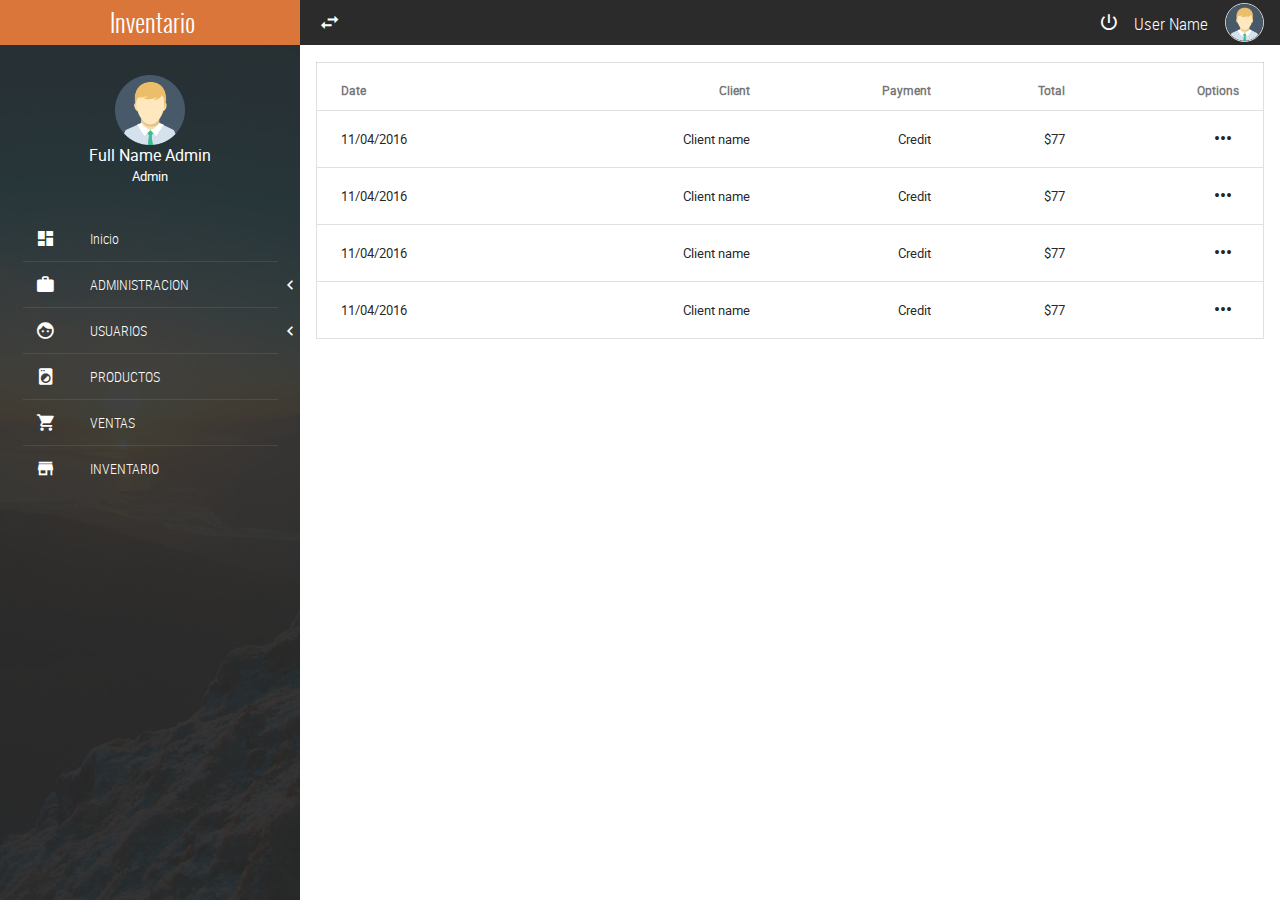
<file: sales.html>
<!DOCTYPE html>
<html lang="es">
<head>
	<meta charset="UTF-8">
	<meta name="viewport" content="width=device-width, initial-scale=1">
	<title>Ventas</title>
	<link rel="stylesheet" href="css/normalize.css">
	<link rel="stylesheet" href="css/sweetalert2.css">
	<link rel="stylesheet" href="css/material.min.css">
	<link rel="stylesheet" href="css/material-design-iconic-font.min.css">
	<link rel="stylesheet" href="css/jquery.mCustomScrollbar.css">
	<link rel="stylesheet" href="css/main.css">
	<script src="//ajax.googleapis.com/ajax/libs/jquery/1.11.2/jquery.min.js"></script>
	<script>window.jQuery || document.write('<script src="js/jquery-1.11.2.min.js"><\/script>')</script>
	<script src="js/material.min.js" ></script>
	<script src="js/sweetalert2.min.js" ></script>
	<script src="js/jquery.mCustomScrollbar.concat.min.js" ></script>
	<script src="js/main.js" ></script>
</head>
<body>
	<!-- navLateral -->
	<section class="full-width navLateral">
		<div class="full-width navLateral-bg btn-menu"></div>
		<div class="full-width navLateral-body">
			<div class="full-width navLateral-body-logo text-center tittles">
				<i class="zmdi zmdi-close btn-menu"></i> Inventario
			</div>
			<figure class="full-width navLateral-body-tittle-menu">
				<div>
					<img src="assets/img/avatar-male.png" alt="Avatar" class="img-responsive">
				</div>
				<figcaption>
					<span>
						Full Name Admin<br>
						<small>Admin</small>
					</span>
				</figcaption>
			</figure>
			<nav class="full-width">
				<ul class="full-width list-unstyle menu-principal">
					<li class="full-width">
						<a href="home.html" class="full-width">
							<div class="navLateral-body-cl">
								<i class="zmdi zmdi-view-dashboard"></i>
							</div>
							<div class="navLateral-body-cr">
								Inicio
							</div>
						</a>
					</li>
					<li class="full-width divider-menu-h"></li>
					<li class="full-width">
						<a href="#!" class="full-width btn-subMenu">
							<div class="navLateral-body-cl">
								<i class="zmdi zmdi-case"></i>
							</div>
							<div class="navLateral-body-cr">
								ADMINISTRACION
							</div>
							<span class="zmdi zmdi-chevron-left"></span>
						</a>
						<ul class="full-width menu-principal sub-menu-options">
							<li class="full-width">
								<a href="providers.html" class="full-width">
									<div class="navLateral-body-cl">
										<i class="zmdi zmdi-truck"></i>
									</div>
									<div class="navLateral-body-cr">
										PROVEEDORES
									</div>
								</a>
							</li>
							<li class="full-width">
								<a href="payments.html" class="full-width">
									<div class="navLateral-body-cl">
										<i class="zmdi zmdi-card"></i>
									</div>
									<div class="navLateral-body-cr">
										PAGOS
									</div>
								</a>
							</li>
							<li class="full-width">
								<a href="categories.html" class="full-width">
									<div class="navLateral-body-cl">
										<i class="zmdi zmdi-label"></i>
									</div>
									<div class="navLateral-body-cr">
										CATEGORIAS
									</div>
								</a>
							</li>
						</ul>
					</li>
					<li class="full-width divider-menu-h"></li>
					<li class="full-width">
						<a href="#!" class="full-width btn-subMenu">
							<div class="navLateral-body-cl">
								<i class="zmdi zmdi-face"></i>
							</div>
							<div class="navLateral-body-cr">
								USUARIOS
							</div>
							<span class="zmdi zmdi-chevron-left"></span>
						</a>
						<ul class="full-width menu-principal sub-menu-options">
							<li class="full-width">
								<a href="admin.html" class="full-width">
									<div class="navLateral-body-cl">
										<i class="zmdi zmdi-account"></i>
									</div>
									<div class="navLateral-body-cr">
										ADMINISTRADORES
									</div>
								</a>
							</li>
							<li class="full-width">
								<a href="client.html" class="full-width">
									<div class="navLateral-body-cl">
										<i class="zmdi zmdi-accounts"></i>
									</div>
									<div class="navLateral-body-cr">
										CLIENTES
									</div>
								</a>
							</li>
						</ul>
					</li>
					<li class="full-width divider-menu-h"></li>
					<li class="full-width">
						<a href="products.html" class="full-width">
							<div class="navLateral-body-cl">
								<i class="zmdi zmdi-washing-machine"></i>
							</div>
							<div class="navLateral-body-cr">
								PRODUCTOS
							</div>
						</a>
					</li>
					<li class="full-width divider-menu-h"></li>
					<li class="full-width">
						<a href="sales.html" class="full-width">
							<div class="navLateral-body-cl">
								<i class="zmdi zmdi-shopping-cart"></i>
							</div>
							<div class="navLateral-body-cr">
								VENTAS
							</div>
						</a>
					</li>
					<li class="full-width divider-menu-h"></li>
					<li class="full-width">
						<a href="inventory.html" class="full-width">
							<div class="navLateral-body-cl">
								<i class="zmdi zmdi-store"></i>
							</div>
							<div class="navLateral-body-cr">
								INVENTARIO
							</div>
						</a>
					</li>
				</ul>
			</nav>
		</div>
	</section>
	<!-- pageContent -->
	<section class="full-width pageContent">
		<!-- navBar -->
		<div class="full-width navBar">
			<div class="full-width navBar-options">
				<i class="zmdi zmdi-swap btn-menu" id="btn-menu"></i>	
				<div class="mdl-tooltip" for="btn-menu">Hide / Show MENU</div>
				<nav class="navBar-options-list">
					<ul class="list-unstyle">
						<li class="btn-exit" id="btn-exit">
							<i class="zmdi zmdi-power"></i>
							<div class="mdl-tooltip" for="btn-exit">LogOut</div>
						</li>
						<li class="text-condensedLight noLink" ><small>User Name</small></li>
						<li class="noLink">
							<figure>
								<img src="assets/img/avatar-male.png" alt="Avatar" class="img-responsive">
							</figure>
						</li>
					</ul>
				</nav>
			</div>
		</div>
		<div class="full-width divider-menu-h"></div>
		<div class="mdl-grid">
			<div class="mdl-cell mdl-cell--4-col-phone mdl-cell--8-col-tablet mdl-cell--12-col-desktop">
				<div class="table-responsive">
					<table class="mdl-data-table mdl-js-data-table mdl-shadow--2dp full-width table-responsive">
						<thead>
							<tr>
								<th class="mdl-data-table__cell--non-numeric">Date</th>
								<th>Client</th>
								<th>Payment</th>
								<th>Total</th>
								<th>Options</th>
							</tr>
						</thead>
						<tbody>
							<tr>
								<td class="mdl-data-table__cell--non-numeric">11/04/2016</td>
								<td>Client name</td>
								<td>Credit</td>
								<td>$77</td>
								<td><button class="mdl-button mdl-button--icon mdl-js-button mdl-js-ripple-effect"><i class="zmdi zmdi-more"></i></button></td>
							</tr>
							<tr>
								<td class="mdl-data-table__cell--non-numeric">11/04/2016</td>
								<td>Client name</td>
								<td>Credit</td>
								<td>$77</td>
								<td><button class="mdl-button mdl-button--icon mdl-js-button mdl-js-ripple-effect"><i class="zmdi zmdi-more"></i></button></td>
							</tr>
							<tr>
								<td class="mdl-data-table__cell--non-numeric">11/04/2016</td>
								<td>Client name</td>
								<td>Credit</td>
								<td>$77</td>
								<td><button class="mdl-button mdl-button--icon mdl-js-button mdl-js-ripple-effect"><i class="zmdi zmdi-more"></i></button></td>
							</tr>
							<tr>
								<td class="mdl-data-table__cell--non-numeric">11/04/2016</td>
								<td>Client name</td>
								<td>Credit</td>
								<td>$77</td>
								<td><button class="mdl-button mdl-button--icon mdl-js-button mdl-js-ripple-effect"><i class="zmdi zmdi-more"></i></button></td>
							</tr>
						</tbody>
					</table>
				</div>
			</div>
		</div>
	</section>
</body>
</html>
</file>
<file: css/sweetalert2.css>
.sweet-overlay {
  background-color: rgba(0, 0, 0, 0.4);
  position: fixed;
  left: 0;
  right: 0;
  top: 0;
  bottom: 0;
  display: none;
  z-index: 1000; }

.sweet-alert {
  font-family: "RobotoCondensedLight";
  background-color: #fff;
  border-radius: 5px;
  box-sizing: border-box;
  text-align: center;
  position: fixed;
  left: 50%;
  top: 50%;
  margin-top: -200px;
  max-height: 90%;
  overflow-x: hidden;
  overflow-y: auto;
  display: none;
  z-index: 2000; }
  .sweet-alert h2 {
    color: #575757;
    font-family: "OswaldLight";
    font-size: 30px;
    text-align: center;
    font-weight: 600;
    text-transform: none;
    position: relative;
    margin: 0;
    padding: 0;
    line-height: 60px;
    display: block; }
  .sweet-alert p {
    font-size: 16px;
    text-align: center;
    font-weight: 300;
    position: relative;
    float: none;
    margin: 0;
    padding: 0;
    line-height: normal; }
  .sweet-alert hr {
    height: 10px;
    color: transparent;
    border: 0; }
  .sweet-alert button.styled {
    color: #fff;
    border: 0;
    box-shadow: none;
    font-size: 17px;
    font-weight: 500;
    border-radius: 5px;
    padding: 10px 32px;
    margin: 0 5px;
    cursor: pointer; }
    .sweet-alert button.styled:focus {
      outline: none; }
    .sweet-alert button.styled.sweet-cancel[disabled] {
      opacity: .4; }
    .sweet-alert button.styled.sweet-confirm[disabled] {
      border: 4px solid transparent;
      border-color: transparent;
      width: 40px;
      height: 40px;
      padding: 0;
      margin: 0 30px;
      vertical-align: middle;
      background-color: transparent !important;
      color: transparent;
      cursor: default;
      border-radius: 100%;
      -webkit-animation: rotate-loading 1.5s linear 0s infinite normal;
              animation: rotate-loading 1.5s linear 0s infinite normal; }
    .sweet-alert button.styled::-moz-focus-inner {
      border: 0; }
  .sweet-alert[data-has-cancel-button=false] button {
    box-shadow: none !important; }
  .sweet-alert .icon {
    width: 80px;
    height: 80px;
    border: 4px solid #808080;
    border-radius: 50%;
    margin: 20px auto;
    padding: 0;
    position: relative;
    box-sizing: content-box; }
    .sweet-alert .icon.error {
      border-color: #f27474; }
      .sweet-alert .icon.error .x-mark {
        position: relative;
        display: block; }
      .sweet-alert .icon.error .line {
        position: absolute;
        height: 5px;
        width: 47px;
        background-color: #f27474;
        display: block;
        top: 37px;
        border-radius: 2px; }
        .sweet-alert .icon.error .line.left {
          -webkit-transform: rotate(45deg);
                  transform: rotate(45deg);
          left: 17px; }
        .sweet-alert .icon.error .line.right {
          -webkit-transform: rotate(-45deg);
                  transform: rotate(-45deg);
          right: 16px; }
    .sweet-alert .icon.warning {
      border-color: #f8bb86; }
      .sweet-alert .icon.warning .body {
        position: absolute;
        width: 5px;
        height: 47px;
        left: 50%;
        top: 10px;
        border-radius: 2px;
        margin-left: -2px;
        background-color: #f8bb86; }
      .sweet-alert .icon.warning .dot {
        position: absolute;
        width: 7px;
        height: 7px;
        border-radius: 50%;
        margin-left: -3px;
        left: 50%;
        bottom: 10px;
        background-color: #f8bb86; }
    .sweet-alert .icon.info {
      border-color: #c9dae1; }
      .sweet-alert .icon.info::before {
        content: '';
        position: absolute;
        width: 5px;
        height: 29px;
        left: 50%;
        bottom: 17px;
        border-radius: 2px;
        margin-left: -2px;
        background-color: #c9dae1; }
      .sweet-alert .icon.info::after {
        content: '';
        position: absolute;
        width: 7px;
        height: 7px;
        border-radius: 50%;
        margin-left: -3px;
        top: 19px;
        background-color: #c9dae1; }
    .sweet-alert .icon.success {
      border-color: #a5dc86; }
      .sweet-alert .icon.success::before, .sweet-alert .icon.success::after {
        content: '';
        border-radius: 50%;
        position: absolute;
        width: 60px;
        height: 120px;
        background: #fff;
        -webkit-transform: rotate(45deg);
                transform: rotate(45deg); }
      .sweet-alert .icon.success::before {
        border-radius: 120px 0 0 120px;
        top: -7px;
        left: -33px;
        -webkit-transform: rotate(-45deg);
                transform: rotate(-45deg);
        -webkit-transform-origin: 60px 60px;
                transform-origin: 60px 60px; }
      .sweet-alert .icon.success::after {
        border-radius: 0 120px 120px 0;
        top: -11px;
        left: 30px;
        -webkit-transform: rotate(-45deg);
                transform: rotate(-45deg);
        -webkit-transform-origin: 0 60px;
                transform-origin: 0 60px; }
      .sweet-alert .icon.success .placeholder {
        width: 80px;
        height: 80px;
        border: 4px solid rgba(165, 220, 134, 0.2);
        border-radius: 50%;
        box-sizing: content-box;
        position: absolute;
        left: -4px;
        top: -4px;
        z-index: 2; }
      .sweet-alert .icon.success .fix {
        width: 5px;
        height: 90px;
        background-color: #fff;
        position: absolute;
        left: 28px;
        top: 8px;
        z-index: 1;
        -webkit-transform: rotate(-45deg);
                transform: rotate(-45deg); }
      .sweet-alert .icon.success .line {
        height: 5px;
        background-color: #a5dc86;
        display: block;
        border-radius: 2px;
        position: absolute;
        z-index: 2; }
        .sweet-alert .icon.success .line.tip {
          width: 25px;
          left: 14px;
          top: 46px;
          -webkit-transform: rotate(45deg);
                  transform: rotate(45deg); }
        .sweet-alert .icon.success .line.long {
          width: 47px;
          right: 8px;
          top: 38px;
          -webkit-transform: rotate(-45deg);
                  transform: rotate(-45deg); }
  .sweet-alert .sweet-image {
    margin: 20px auto; }

@-webkit-keyframes showSweetAlert {
  0% {
    -webkit-transform: scale(0.7);
            transform: scale(0.7); }
  45% {
    -webkit-transform: scale(1.05);
            transform: scale(1.05); }
  80% {
    -webkit-transform: scale(0.95);
            transform: scale(0.95); }
  100% {
    -webkit-transform: scale(1);
            transform: scale(1); } }

@keyframes showSweetAlert {
  0% {
    -webkit-transform: scale(0.7);
            transform: scale(0.7); }
  45% {
    -webkit-transform: scale(1.05);
            transform: scale(1.05); }
  80% {
    -webkit-transform: scale(0.95);
            transform: scale(0.95); }
  100% {
    -webkit-transform: scale(1);
            transform: scale(1); } }

@-webkit-keyframes hideSweetAlert {
  0% {
    -webkit-transform: scale(1);
            transform: scale(1); }
  100% {
    -webkit-transform: scale(0.5);
            transform: scale(0.5); } }

@keyframes hideSweetAlert {
  0% {
    -webkit-transform: scale(1);
            transform: scale(1); }
  100% {
    -webkit-transform: scale(0.5);
            transform: scale(0.5); } }

.show-sweet-alert {
  -webkit-animation: showSweetAlert 0.3s;
          animation: showSweetAlert 0.3s; }
  .show-sweet-alert.no-animation {
    -webkit-animation: none;
            animation: none; }

.hide-sweet-alert {
  -webkit-animation: hideSweetAlert 0.2s;
          animation: hideSweetAlert 0.2s; }
  .hide-sweet-alert.no-animation {
    -webkit-animation: none;
            animation: none; }

@-webkit-keyframes animate-success-tip {
  0% {
    width: 0;
    left: 1px;
    top: 19px; }
  54% {
    width: 0;
    left: 1px;
    top: 19px; }
  70% {
    width: 50px;
    left: -8px;
    top: 37px; }
  84% {
    width: 17px;
    left: 21px;
    top: 48px; }
  100% {
    width: 25px;
    left: 14px;
    top: 45px; } }

@keyframes animate-success-tip {
  0% {
    width: 0;
    left: 1px;
    top: 19px; }
  54% {
    width: 0;
    left: 1px;
    top: 19px; }
  70% {
    width: 50px;
    left: -8px;
    top: 37px; }
  84% {
    width: 17px;
    left: 21px;
    top: 48px; }
  100% {
    width: 25px;
    left: 14px;
    top: 45px; } }

@-webkit-keyframes animate-success-long {
  0% {
    width: 0;
    right: 46px;
    top: 54px; }
  65% {
    width: 0;
    right: 46px;
    top: 54px; }
  84% {
    width: 55px;
    right: 0;
    top: 35px; }
  100% {
    width: 47px;
    right: 8px;
    top: 38px; } }

@keyframes animate-success-long {
  0% {
    width: 0;
    right: 46px;
    top: 54px; }
  65% {
    width: 0;
    right: 46px;
    top: 54px; }
  84% {
    width: 55px;
    right: 0;
    top: 35px; }
  100% {
    width: 47px;
    right: 8px;
    top: 38px; } }

@-webkit-keyframes rotatePlaceholder {
  0% {
    -webkit-transform: rotate(-45deg);
            transform: rotate(-45deg); }
  5% {
    -webkit-transform: rotate(-45deg);
            transform: rotate(-45deg); }
  12% {
    -webkit-transform: rotate(-405deg);
            transform: rotate(-405deg); }
  100% {
    -webkit-transform: rotate(-405deg);
            transform: rotate(-405deg); } }

@keyframes rotatePlaceholder {
  0% {
    -webkit-transform: rotate(-45deg);
            transform: rotate(-45deg); }
  5% {
    -webkit-transform: rotate(-45deg);
            transform: rotate(-45deg); }
  12% {
    -webkit-transform: rotate(-405deg);
            transform: rotate(-405deg); }
  100% {
    -webkit-transform: rotate(-405deg);
            transform: rotate(-405deg); } }

.animate-success-tip {
  -webkit-animation: animate-success-tip 0.75s;
          animation: animate-success-tip 0.75s; }

.animate-success-long {
  -webkit-animation: animate-success-long 0.75s;
          animation: animate-success-long 0.75s; }

.icon.success.animate::after {
  -webkit-animation: rotatePlaceholder 4.25s ease-in;
          animation: rotatePlaceholder 4.25s ease-in; }

@-webkit-keyframes animate-error-icon {
  0% {
    -webkit-transform: rotateX(100deg);
            transform: rotateX(100deg);
    opacity: 0; }
  100% {
    -webkit-transform: rotateX(0deg);
            transform: rotateX(0deg);
    opacity: 1; } }

@keyframes animate-error-icon {
  0% {
    -webkit-transform: rotateX(100deg);
            transform: rotateX(100deg);
    opacity: 0; }
  100% {
    -webkit-transform: rotateX(0deg);
            transform: rotateX(0deg);
    opacity: 1; } }

.animate-error-icon {
  -webkit-animation: animate-error-icon 0.5s;
          animation: animate-error-icon 0.5s; }

@-webkit-keyframes animate-x-mark {
  0% {
    -webkit-transform: scale(0.4);
            transform: scale(0.4);
    margin-top: 26px;
    opacity: 0; }
  50% {
    -webkit-transform: scale(0.4);
            transform: scale(0.4);
    margin-top: 26px;
    opacity: 0; }
  80% {
    -webkit-transform: scale(1.15);
            transform: scale(1.15);
    margin-top: -6px; }
  100% {
    -webkit-transform: scale(1);
            transform: scale(1);
    margin-top: 0;
    opacity: 1; } }

@keyframes animate-x-mark {
  0% {
    -webkit-transform: scale(0.4);
            transform: scale(0.4);
    margin-top: 26px;
    opacity: 0; }
  50% {
    -webkit-transform: scale(0.4);
            transform: scale(0.4);
    margin-top: 26px;
    opacity: 0; }
  80% {
    -webkit-transform: scale(1.15);
            transform: scale(1.15);
    margin-top: -6px; }
  100% {
    -webkit-transform: scale(1);
            transform: scale(1);
    margin-top: 0;
    opacity: 1; } }

.animate-x-mark {
  -webkit-animation: animate-x-mark 0.5s;
          animation: animate-x-mark 0.5s; }

@-webkit-keyframes pulse-warning {
  0% {
    border-color: #f8d486; }
  100% {
    border-color: #f8bb86; } }

@keyframes pulse-warning {
  0% {
    border-color: #f8d486; }
  100% {
    border-color: #f8bb86; } }

.pulse-warning {
  -webkit-animation: pulse-warning 0.75s infinite alternate;
          animation: pulse-warning 0.75s infinite alternate; }

@-webkit-keyframes pulse-warning-ins {
  0% {
    background-color: #f8d486; }
  100% {
    background-color: #f8bb86; } }

@keyframes pulse-warning-ins {
  0% {
    background-color: #f8d486; }
  100% {
    background-color: #f8bb86; } }

.pulse-warning-ins {
  -webkit-animation: pulse-warning-ins 0.75s infinite alternate;
          animation: pulse-warning-ins 0.75s infinite alternate; }

@-webkit-keyframes rotate-loading {
  0% {
    -webkit-transform: rotate(0deg);
            transform: rotate(0deg); }
  100% {
    -webkit-transform: rotate(360deg);
            transform: rotate(360deg); } }

@keyframes rotate-loading {
  0% {
    -webkit-transform: rotate(0deg);
            transform: rotate(0deg); }
  100% {
    -webkit-transform: rotate(360deg);
            transform: rotate(360deg); } }
</file>
<file: css/main.css>
/*=====================================================
					Tipografia
======================================================*/
@font-face{
    font-family: "RobotoCondensedLight";
    src: url("../fonts/robotocondensed-light.ttf"), 
    url("../fonts/robotocondensed-light.eot"), 
    url("../fonts/robotocondensed-light.woff"), 
    url("../fonts/robotocondensed-light.woff2"), 
    url("../fonts/robotocondensed-light.svg");
}
@font-face{
    font-family: "RobotoRegular";
    src: url("../fonts/roboto-regular.ttf"), 
    url("../fonts/roboto-regular.eot"), 
    url("../fonts/roboto-regular.woff"), 
    url("../fonts/roboto-regular.woff2"), 
    url("../fonts/roboto-regular.svg");
}
@font-face{
    font-family: "OswaldLight";
    src: url("../fonts/oswald-light.ttf"), 
    url("../fonts/oswald-light.eot"), 
    url("../fonts/oswald-light.woff"), 
    url("../fonts/oswald-light.woff2"), 
    url("../fonts/oswald-light.svg");
}
/*=====================================================
					Estilos generales
======================================================*/
:root{
	--color-text: #3F51B5;
	--primary-color: #2B2B2C;
	--acent-color: #DB763B;
}
html, body{
	width: 100%;
	height: 100%;
	margin: 0;
	padding: 0;
	font-size: 16px;
	font-family: "RobotoRegular";
	position: relative;
	background-color: #fff;
}
.text-condensedLight{ font-family: "RobotoCondensedLight"; }
.text-center{ text-align: center; }
.tittles{ font-family: "OswaldLight"; }
.mdl-textfield{ width: 100%; }
.full-width{
	margin: 0;
	padding: 0;
	width: 100%;
	box-sizing: border-box;
}
.list-unstyle{
	margin: 0;
	padding: 0;
	list-style: none;
	box-sizing: border-box;
}
.img-responsive{
	width: 100%;
	height: auto;
}
.table-responsive{
	overflow: auto;
}
.divider-menu-h{
	height: 0;
	border-top: 1px solid rgba(255, 255, 255, .09);
	width: 85%;
	margin: 0 auto;
}
.cover{
	background-size: cover;
	background-attachment: fixed;
	background-repeat: no-repeat;
	background-position: center center;
}
.mdl-list__item-avatar{
	line-height: 40px;
	text-align: center;
	font-size: 30px;
}
.table-responsive{
	width: 100%;
	overflow-x: scroll;
	position: relative;
}
/*====== paneles*/
.panel{ height: auto; }
.panel-tittle{
	height: 45px;
	display: block;
	line-height: 45px;
	color: #fff;
	font-size: 20px;
}
.panel-content{
	display: block;
	padding: 10px;
}
/*====== encabezados de paginas*/
.header-well,
.header-well-icon,
.header-well-text{
	min-height: 150px;
	height: auto;
}
.header-well{
	position: relative;
}
.header-well-icon,
.header-well-text{
	position: absolute;
	top: 0;
	color: #333;
}
.header-well-icon{
	left: 0;
	width: 25%;
}
.header-well-icon i,
.header-well-text p{
	position: absolute;
	top: 50%;
	display: block;
	width: 100%;
	transform: translateY(-50%);
}
.header-well-icon i{
	text-align: center;
	font-size: 60px;
}
.header-well-text{
	right: 0;
	width: 75%;
}
.header-well-text p{
	font-size: 20px;
	margin: 0;
	padding: 0;
}
/*====== Area de notificacion*/
.container-notifications{
    position: fixed;
	height: 100%;
	top: 0;
	left: 0;
	pointer-events: none;
	opacity: 0;
    z-index: 997;
}
.container-notifications-bg{
	height: 100%;
	position: absolute;
	top: 0;
	left: 0;
	background-color: rgba(0,0,0,.5);
}
.container-notifications-show{
	pointer-events: auto;
	opacity: 1;
}
.NotificationArea{
	box-sizing: border-box;
    background-color: #fff;
    height: 100%;
    width: 300px;
    top: 0;
    z-index: 999;
    right: -300px;
    transition: all .3s ease-in-out;
    position: absolute;
}
.NotificationArea-title{
	font-size: 21px;
    height: 45px;
    line-height: 45px;
    color: #fff;
    background-color: var(--primary-color);
    box-sizing: border-box;
}
.NotificationArea-title i{
    position: absolute;
    top: 0;
    right: 0;
    height: 45px;
    width: 45px;
    line-height: 45px;
    font-size: 25px;
    cursor: pointer;
}
.Notification,
.Notification-icon,
.Notification-text{
    margin: 0;
    padding: 0;
    height: 80px;
    box-sizing: border-box;
}
.Notification{
    position: relative;
    display: block;
    width: 300px;
    border-top: 1px solid #f3f3f3;
    color: #2b2b2c;
    font-size: 14px;
    transition: all .3s ease-in-out;
}
.Notification:hover{
	background-color: rgba(0,0,0,.07);
}
.Notification small{
    color: #BDBDBD;
}
.Notification-icon,
.Notification-text{
    position: absolute;
    top: 0;
}
.Notification-icon{
    width: 80px;
    left: 0;
    box-sizing: border-box;
}
.Notification-icon i{
    height: 50px;
    width: 50px;
    line-height: 50px;
    margin-left: 15px;
    margin-top: 15px;
    text-align: center;
    font-size: 20px;
    color: #fff;
    background-color: #D9534F;
    border-radius: 50%;
}
.Notification-text{
    width: 220px;
    right: 0;
}
.Notification-text p{
	position: absolute;
	width: 100%;
	top: 50%;
	left: 0;
	transform: translateY(-50%);
}
.NotificationArea-show{
    right: 0;
}
/*====== Backgrouns color*/
.bg-primary {
    background-color: #2e6da4 !important;
}
.bg-success {
    background-color: #3f903f !important;
}
.bg-danger {
    background-color: #d9534f !important;
}
.bg-info {
    background-color: #5bc0de !important;
}
/*=============Estilos login*/
.login-wrap{
	height: 100%;
	display: flex;
	align-items: center;
	justify-content: center;
	color: var(--color-text);
	background-image: url(../assets/img/fontLogin.jpg);
}
.container-login{
	width: 100%;
	max-width: 300px;
	box-sizing: border-box;
	height: auto;
	margin: 0;
	padding: 20px;
	background-color: rgba(255,255,255,.7);
	border-radius: 5px;
}
/*=============Estilos barra superior*/
.navBar{
	background-color: var(--primary-color);
	height: 45px;
	color: #fff;
}
.navBar-options{
	line-height: 45px;
	height: 45px;
	position: absolute;
	width: 100%;
	top: 0;
	right: 0;
	padding: 0;
	transition: all .3s ease-in-out;
}
.navBar-options-change{
	width: 100%;
}
.navBar-options .btn-menu,
.navBar-options-list{
	line-height: 45px;
	position: absolute;
	top: 0;
	height: 45px;
	margin: 0;
	padding: 0;
}
.navBar-options .btn-menu{
	width: 40px;
	left: 0;
	font-size: 23px;
	cursor: pointer;
	user-select: none;
	text-align: center;
	outline: none;
	margin-left: 9px;
}
.navBar-options-list{
	right: 9px;
}
.navBar-options-list .noLink{
	cursor: inherit !important;
}
.navBar-options-list ul{
	height: 45px;
}
.navBar-options-list ul li{
	height: 45px;
	line-height: 45px;
	cursor: pointer;
	display: inline-block;
	padding: 0 7px;
	font-size: 21px;
	-moz-user-select: none;
	-webkit-user-select: none;
	-ms-user-select: none;
}
.navBar-options-list ul li{ outline: none; }
.navBar-options-list ul li figure,
.navBar-options-list ul li figure img{
	margin: 0;
	padding: 0;
	padding-top: 0;
	margin-top: 0;
	box-sizing: border-box;
}
.navBar-options-list ul li figure{
	height: 45px;
}
.navBar-options-list ul li figure img{
	border: 1px solid #E1E1E1;
	border-radius: 50%;
	width: 39px;
	height: 39px;
	margin-bottom: 3px;
}
.navBar-options-list ul li i.zmdi-notifications-active{
	color: #FF4081;
}
/*=============Estilos en comun navegacion lateral y contenido pagina*/
.navLateral,
.navLateral-body,
.navLateral-bg{
	position: absolute;
	top: 0;
	height: 100%;
}
/*=============Estilos navegacion lateral*/
.navLateral{
	left: 0;
	width: 300px;
	z-index: 100;
	transition: all .3s ease-in-out;
	background-image: url("../assets/img/FontNavLateral.jpg");
	background-size: cover;
	color: #fff;
	overflow: hidden;
}
.navLateral-change{
	pointer-events: none;
	opacity: 0;
	width: 0;
}
.navLateral-body{
	z-index: 82;
	left: 0;
	padding-bottom: 30px;
	background-color: rgba(43, 43, 44, .9);
}
.navLateral-body-logo{
	height: 45px;
	line-height: 45px;
	color: #fff;
	width: 100%;
	font-size: 25px;
	background-color: var(--acent-color);
}
.navLateral-body-logo .zmdi-close{
	width: 0;
	height: 0;
	pointer-events: none;
	opacity: 0;
}
.navLateral-body-cl,
.navLateral-body-cr{
	box-sizing: border-box;
	height: 77px;
	float: left;
	margin: 0;
	padding: 0;
	position: relative;
}
.navLateral-body-cl{
	width: 30%;
}
.navLateral-body-cl img{
	width: 57px;
	height: 57px;
	margin: 0 auto;
	display: block;
	margin-top: 10px;
}
.navLateral-body-cr{
	width: 70%;
	font-family: "RobotoCondensedLight";
}
.navLateral-body-cr span{
	position: absolute;
	top: 50%;
	left: 50%;
	transform: translate(-50%, -50%);
	display: block;
	width: 100%;
}
.navLateral-body-tittle-menu{
	text-align: center;
	padding: 30px 0;
}
.navLateral-body-tittle-menu img{
	max-width: 70px;
}
.menu-principal li,
.menu-principal li a{
	display: block;
}
.menu-principal li a{
	height: 45px;
	color: #fff;
	position: relative;
	transition: all .3s ease-in-out;
}
.menu-principal > li > a:hover{
	background-color: var(--acent-color);
}
.menu-principal li a div.navLateral-body-cl,
.menu-principal li a div.navLateral-body-cr{
	height: 45px;
	line-height: 45px;
}
.menu-principal li a div.navLateral-body-cl{
	text-align: center;
	font-size: 20px;
}
.btn-subMenu span{
	position: absolute;
	top: 0;
	right: 7px;
	line-height: 45px;
	height: 45px;
	font-size: 19px;
}
.sub-menu-options{
	height: 0;
	overflow-y: hidden;
	overflow-x: hidden;
	background-color: rgba(255, 255, 255, .1);
	transition: all .3s ease-in-out;
}
.sub-menu-options-show{
	height: auto;
	overflow-y: auto;
	overflow-x: hidden;
}
/*=============Estilos contenido pagina*/
.pageContent{
	padding-left: 300px;
	width: 100%;
	height: 100%;
	overflow: hidden;
	z-index: 77;
	background-color: #fff;
	transition: all .3s ease-in-out;
}
.pageContent-change{
	padding-left: 0;
}
/*=====================================================
					Estilos home
======================================================*/
/*=============Azulejos o accesos directos(Tiles)*/
.tile{
	border: 1px solid #E1E1E1;
	height: 140px;
	width: 30%;
	margin: 0 1%;
	position: relative;
	transition: all .3s ease-in-out;
	overflow: hidden;
	cursor: pointer;
	margin-bottom: 20px;
	display: inline-block;
}
.tile:hover .tile-text span{ color: #3F51B5; }
.tile:hover .tile-icon{
	color: rgba(0,191,238,.3);
	transform: scale(1.5) translate(-10px, -10px);
}
.tile-text{
	display: block;
	height: 140px;
	width: 100%;
	box-sizing: border-box;
}
.tile-text span,
.tile-icon{
	position: absolute;
	color: rgba(0,0,0,.3);
	transition: all .3s ease-in-out;
	-moz-user-select: none;
	-webkit-user-select: none;
	-ms-user-select: none;
}
.tile-text span{
	top: 50%;
	left: 10px;
	transform: translateY(-50%);
	display: block;
	font-size: 27px;
	z-index: 2;
}
.tile-icon{
	bottom: 9px;
	right: 4px;
	font-size: 90px;
	line-height: 67px;
	z-index: 1;
}
/*=============Linea de tiempo (TimeLine)*/
.timeline-c{
  width: 90%;
  max-width: 1170px;
  margin: 0 auto;
  box-sizing: border-box;
}
.timeline-c::after {
  content: '';
  display: table;
  clear: both;
}
#timeline-c{
  position: relative;
  padding: 2em 0;
  margin-top: 2em;
  margin-bottom: 2em;
}
#timeline-c::before{
  content: '';
  position: absolute;
  top: 0;
  left: 18px;
  height: 100%;
  width: 4px;
  background-color: #3F51B5;
}
.timeline-c-box{
  position: relative;
  margin: 2em 0;
}
.timeline-c-box::after{
  content: "";
  display: table;
  clear: both;
}
.timeline-c-box:first-child {
  margin-top: 0;
}
.timeline-c-box:last-child {
  margin-bottom: 0;
}
.timeline-c-box-icon{
  position: absolute;
  top: 0;
  left: 0;
  width: 40px;
  height: 40px;
  border-radius: 50%;
  border: 3px solid #fff;
  background-color: #3F51B5;
}
.timeline-c-box-icon i{
  display: block;
  width: 40px;
  height: 40px;
  line-height: 40px;
  color: #fff;
  font-size: 25px;
  text-align: center;
  position: relative;
}
.timeline-c-box-content{
  position: relative;
  margin-left: 60px;
  border-radius: 0.25em;
  padding: 1em;
  background-color: #fff;
  color: #333;
  border: 1px solid #E1E1E1;
  box-sizing: border-box;
  border-radius: 5px;
}
.timeline-c-box-content::after{
  content: "";
  display: table;
  clear: both;
}
.timeline-c-box-content::before{
  content: '';
  position: absolute;
  top: 16px;
  right: 100%;
  height: 0;
  width: 0;
  border: 7px solid transparent;
  border-right: 9px solid #E1E1E1;
}
.timeline-c-box-content .timeline-date{
  display: inline-block;
  color: rgb(119,119,119);
}
.timeline-c-box-content p{
  margin: 1em 0;
  line-height: 1.6;
}
.timeline-c-box-content .timeline-date{
  float: left;
  padding: .8em 0;
}
/*=====================================================
					Estilos products
======================================================*/
.menu-categories ul li{
	display: inline-block;
	margin: 5px 7px;
}
.menu-categories ul li a{
	text-decoration: none;
	font-size: 19px;
	font-family: "RobotoCondensedLight";
}
.product-card{
	display: inline-block;
	margin: 5px;
	width: 300px;
	text-align: left;
}
.product-card .mdl-card__actions button,
.product-card .mdl-card__actions a{
	float: right;
}
/*=====================================================
					Media  Queries
======================================================*/
/*Phone*/
@media (max-width: 479px){
	.hide-on-phone{
		width: 0;
		height: 0;
		pointer-events: none;
		opacity: 0;
	}
	.visible-on-phone{
		pointer-events: auto;
		opacity: 1;
	}
	.visible-on-tablet,
	.visible-on-desktop{
		pointer-events: none;
		opacity: 0;
		width: 0;
		height: 0;
	}
	.header-well-icon,
	.header-well-text{
		position: relative;
		display: block;
		width: 100%;
		text-align: center;
	}
	.tile{
		width: 97%;
	}
	.product-card{
		width: 100%;
		margin: 0;
	}
}
@media (max-width: 800px){
	.navLateral{
		width: 100%;
		position: fixed;
		pointer-events: none;
		opacity: 0;
		background-image: none;
	}
	.navLateral-bg{
		left: 0;
		background-color: rgba(0,0,0,.5);
		z-index: 81;
	}
	.navLateral-body{
		width: 300px;
		background-color: #333;
	}
	.navLateral-body-logo .zmdi-close{
		position: absolute;
		top: 0;
		left: 11px;
		padding: 0 9px;
		cursor: pointer;
		height: 45px;
		line-height: 45px;
		pointer-events: auto;
		opacity: 1;
	}
	.navLateral-change{
		pointer-events: auto;
		opacity: 1;
	}
	.pageContent{
		width: 100%;
		padding-left: 0;
	}
}
/*Tablet*/
@media (min-width: 480px) and (max-width: 839px) {
	.hide-on-tablet{
		width: 0;
		height: 0;
		pointer-events: none;
		opacity: 0;
	}
	.visible-on-tablet{
		pointer-events: auto;
		opacity: 1;
	}
	.visible-on-desktop,
	.visible-on-phone{
		pointer-events: none;
		opacity: 0;
		width: 0;
		height: 0;
	}
	.tile{
		width: 47%;
	}
}
/*Desktop*/
@media (min-width: 840px){
	.hide-on-desktop{
		width: 0;
		height: 0;
		pointer-events: none;
		opacity: 0;
	}
	.visible-on-desktop{
		pointer-events: auto;
		opacity: 1;
	}
	.visible-on-tablet,
	.visible-on-phone{
		pointer-events: none;
		opacity: 0;
		width: 0;
		height: 0;
	}
	/*======= Estilos linea de tiempo (TimeLine) en desktop*/
	#timeline-c{
		margin-top: 3em;
		margin-bottom: 3em;
	}
	#timeline-c::before{
		left: 50%;
		margin-left: -2px;
	}
	.timeline-c-box{
		margin: 4em 0;
	}
	.timeline-c-box:first-child{
		margin-top: 0;
	}
	.timeline-c-box:last-child{
		margin-bottom: 0;
	}
	.timeline-c-box-icon{
		left: 50%;
		margin-left: -23px;
		-webkit-transform: translateZ(0);
		-webkit-backface-visibility: hidden;
	}
	.timeline-c-box-content{
		margin-left: 0;
		width: 45%;
	}
	.timeline-c-box-content::before{
		top: 24px;
		left: 100%;
		border-color: transparent;
		border-left-color: #E1E1E1;
	}
	.timeline-c-box-content .timeline-date{
		position: absolute;
		width: 100%;
		left: 122%;
		top: 6px;
	}
	.timeline-c-box:nth-child(even) .timeline-c-box-content{
		float: right;
	}
	.timeline-c-box:nth-child(even) .timeline-c-box-content::before {
		top: 24px;
		left: auto;
		right: 100%;
		border-color: transparent;
		border-right-color: #E1E1E1;
	}
	.timeline-c-box:nth-child(even) .timeline-c-box-content .timeline-date {
		left: auto;
		right: 122%;
		text-align: right;
	}
}
</file>
<file: css/material.min.css>
/**
 * material-design-lite - Material Design Components in CSS, JS and HTML
 * @version v1.1.3
 * @license Apache-2.0
 * @copyright 2015 Google, Inc.
 * @link https://github.com/google/material-design-lite
 */
@charset "UTF-8";html{color:rgba(0,0,0,.87)}::-moz-selection{background:#b3d4fc;text-shadow:none}::selection{background:#b3d4fc;text-shadow:none}hr{display:block;height:1px;border:0;border-top:1px solid #ccc;margin:1em 0;padding:0}audio,canvas,iframe,img,svg,video{vertical-align:middle}fieldset{border:0;margin:0;padding:0}textarea{resize:vertical}.browserupgrade{margin:.2em 0;background:#ccc;color:#000;padding:.2em 0}.hidden{display:none!important}.visuallyhidden{border:0;clip:rect(0 0 0 0);height:1px;margin:-1px;overflow:hidden;padding:0;position:absolute;width:1px}.visuallyhidden.focusable:active,.visuallyhidden.focusable:focus{clip:auto;height:auto;margin:0;overflow:visible;position:static;width:auto}.invisible{visibility:hidden}.clearfix:before,.clearfix:after{content:" ";display:table}.clearfix:after{clear:both}@media print{*,*:before,*:after,*:first-letter{background:transparent!important;color:#000!important;box-shadow:none!important}a,a:visited{text-decoration:underline}a[href]:after{content:" (" attr(href)")"}abbr[title]:after{content:" (" attr(title)")"}a[href^="#"]:after,a[href^="javascript:"]:after{content:""}pre,blockquote{border:1px solid #999;page-break-inside:avoid}thead{display:table-header-group}tr,img{page-break-inside:avoid}img{max-width:100%!important}p,h2,h3{orphans:3;widows:3}h2,h3{page-break-after:avoid}}a,.mdl-accordion,.mdl-button,.mdl-card,.mdl-checkbox,.mdl-dropdown-menu,.mdl-icon-toggle,.mdl-item,.mdl-radio,.mdl-slider,.mdl-switch,.mdl-tabs__tab{-webkit-tap-highlight-color:transparent;-webkit-tap-highlight-color:rgba(255,255,255,0)}html{width:100%;height:100%;-ms-touch-action:manipulation;touch-action:manipulation}body{width:100%;min-height:100%;margin:0}main{display:block}*[hidden]{display:none!important}html,body{font-family:"Helvetica","Arial",sans-serif;font-size:14px;font-weight:400;line-height:20px}h1,h2,h3,h4,h5,h6,p{padding:0}h1 small,h2 small,h3 small,h4 small,h5 small,h6 small{font-family:"Roboto","Helvetica","Arial",sans-serif;font-weight:400;line-height:1.35;letter-spacing:-.02em;opacity:.54;font-size:.6em}h1{font-size:56px;line-height:1.35;letter-spacing:-.02em;margin:24px 0}h1,h2{font-family:"Roboto","Helvetica","Arial",sans-serif;font-weight:400}h2{font-size:45px;line-height:48px}h2,h3{margin:24px 0}h3{font-size:34px;line-height:40px}h3,h4{font-family:"Roboto","Helvetica","Arial",sans-serif;font-weight:400}h4{font-size:24px;line-height:32px;-moz-osx-font-smoothing:grayscale;margin:24px 0 16px}h5{font-size:20px;font-weight:500;line-height:1;letter-spacing:.02em}h5,h6{font-family:"Roboto","Helvetica","Arial",sans-serif;margin:24px 0 16px}h6{font-size:16px;letter-spacing:.04em}h6,p{font-weight:400;line-height:24px}p{font-size:14px;letter-spacing:0;margin:0 0 16px}a{color:#ff4081;font-weight:500}blockquote{font-family:"Roboto","Helvetica","Arial",sans-serif;position:relative;font-size:24px;font-weight:300;font-style:italic;line-height:1.35;letter-spacing:.08em}blockquote:before{position:absolute;left:-.5em;content:'“'}blockquote:after{content:'”';margin-left:-.05em}mark{background-color:#f4ff81}dt{font-weight:700}address{font-size:12px;line-height:1;font-style:normal}address,ul,ol{font-weight:400;letter-spacing:0}ul,ol{font-size:14px;line-height:24px}.mdl-typography--display-4,.mdl-typography--display-4-color-contrast{font-family:"Roboto","Helvetica","Arial",sans-serif;font-size:112px;font-weight:300;line-height:1;letter-spacing:-.04em}.mdl-typography--display-4-color-contrast{opacity:.54}.mdl-typography--display-3,.mdl-typography--display-3-color-contrast{font-family:"Roboto","Helvetica","Arial",sans-serif;font-size:56px;font-weight:400;line-height:1.35;letter-spacing:-.02em}.mdl-typography--display-3-color-contrast{opacity:.54}.mdl-typography--display-2,.mdl-typography--display-2-color-contrast{font-family:"Roboto","Helvetica","Arial",sans-serif;font-size:45px;font-weight:400;line-height:48px}.mdl-typography--display-2-color-contrast{opacity:.54}.mdl-typography--display-1,.mdl-typography--display-1-color-contrast{font-family:"Roboto","Helvetica","Arial",sans-serif;font-size:34px;font-weight:400;line-height:40px}.mdl-typography--display-1-color-contrast{opacity:.54}.mdl-typography--headline,.mdl-typography--headline-color-contrast{font-family:"Roboto","Helvetica","Arial",sans-serif;font-size:24px;font-weight:400;line-height:32px;-moz-osx-font-smoothing:grayscale}.mdl-typography--headline-color-contrast{opacity:.87}.mdl-typography--title,.mdl-typography--title-color-contrast{font-family:"Roboto","Helvetica","Arial",sans-serif;font-size:20px;font-weight:500;line-height:1;letter-spacing:.02em}.mdl-typography--title-color-contrast{opacity:.87}.mdl-typography--subhead,.mdl-typography--subhead-color-contrast{font-family:"Roboto","Helvetica","Arial",sans-serif;font-size:16px;font-weight:400;line-height:24px;letter-spacing:.04em}.mdl-typography--subhead-color-contrast{opacity:.87}.mdl-typography--body-2,.mdl-typography--body-2-color-contrast{font-size:14px;font-weight:700;line-height:24px;letter-spacing:0}.mdl-typography--body-2-color-contrast{opacity:.87}.mdl-typography--body-1,.mdl-typography--body-1-color-contrast{font-size:14px;font-weight:400;line-height:24px;letter-spacing:0}.mdl-typography--body-1-color-contrast{opacity:.87}.mdl-typography--body-2-force-preferred-font,.mdl-typography--body-2-force-preferred-font-color-contrast{font-family:"Roboto","Helvetica","Arial",sans-serif;font-size:14px;font-weight:500;line-height:24px;letter-spacing:0}.mdl-typography--body-2-force-preferred-font-color-contrast{opacity:.87}.mdl-typography--body-1-force-preferred-font,.mdl-typography--body-1-force-preferred-font-color-contrast{font-family:"Roboto","Helvetica","Arial",sans-serif;font-size:14px;font-weight:400;line-height:24px;letter-spacing:0}.mdl-typography--body-1-force-preferred-font-color-contrast{opacity:.87}.mdl-typography--caption,.mdl-typography--caption-force-preferred-font{font-size:12px;font-weight:400;line-height:1;letter-spacing:0}.mdl-typography--caption-force-preferred-font{font-family:"Roboto","Helvetica","Arial",sans-serif}.mdl-typography--caption-color-contrast,.mdl-typography--caption-force-preferred-font-color-contrast{font-size:12px;font-weight:400;line-height:1;letter-spacing:0;opacity:.54}.mdl-typography--caption-force-preferred-font-color-contrast,.mdl-typography--menu{font-family:"Roboto","Helvetica","Arial",sans-serif}.mdl-typography--menu{font-size:14px;font-weight:500;line-height:1;letter-spacing:0}.mdl-typography--menu-color-contrast{opacity:.87}.mdl-typography--menu-color-contrast,.mdl-typography--button,.mdl-typography--button-color-contrast{font-family:"Roboto","Helvetica","Arial",sans-serif;font-size:14px;font-weight:500;line-height:1;letter-spacing:0}.mdl-typography--button,.mdl-typography--button-color-contrast{text-transform:uppercase}.mdl-typography--button-color-contrast{opacity:.87}.mdl-typography--text-left{text-align:left}.mdl-typography--text-right{text-align:right}.mdl-typography--text-center{text-align:center}.mdl-typography--text-justify{text-align:justify}.mdl-typography--text-nowrap{white-space:nowrap}.mdl-typography--text-lowercase{text-transform:lowercase}.mdl-typography--text-uppercase{text-transform:uppercase}.mdl-typography--text-capitalize{text-transform:capitalize}.mdl-typography--font-thin{font-weight:200!important}.mdl-typography--font-light{font-weight:300!important}.mdl-typography--font-regular{font-weight:400!important}.mdl-typography--font-medium{font-weight:500!important}.mdl-typography--font-bold{font-weight:700!important}.mdl-typography--font-black{font-weight:900!important}.material-icons{font-family:'Material Icons';font-weight:400;font-style:normal;font-size:24px;line-height:1;letter-spacing:normal;text-transform:none;display:inline-block;word-wrap:normal;-moz-font-feature-settings:'liga';font-feature-settings:'liga';-webkit-font-feature-settings:'liga';-webkit-font-smoothing:antialiased}.mdl-color-text--red{color:#f44336 !important}.mdl-color--red{background-color:#f44336 !important}.mdl-color-text--red-50{color:#ffebee !important}.mdl-color--red-50{background-color:#ffebee !important}.mdl-color-text--red-100{color:#ffcdd2 !important}.mdl-color--red-100{background-color:#ffcdd2 !important}.mdl-color-text--red-200{color:#ef9a9a !important}.mdl-color--red-200{background-color:#ef9a9a !important}.mdl-color-text--red-300{color:#e57373 !important}.mdl-color--red-300{background-color:#e57373 !important}.mdl-color-text--red-400{color:#ef5350 !important}.mdl-color--red-400{background-color:#ef5350 !important}.mdl-color-text--red-500{color:#f44336 !important}.mdl-color--red-500{background-color:#f44336 !important}.mdl-color-text--red-600{color:#e53935 !important}.mdl-color--red-600{background-color:#e53935 !important}.mdl-color-text--red-700{color:#d32f2f !important}.mdl-color--red-700{background-color:#d32f2f !important}.mdl-color-text--red-800{color:#c62828 !important}.mdl-color--red-800{background-color:#c62828 !important}.mdl-color-text--red-900{color:#b71c1c !important}.mdl-color--red-900{background-color:#b71c1c !important}.mdl-color-text--red-A100{color:#ff8a80 !important}.mdl-color--red-A100{background-color:#ff8a80 !important}.mdl-color-text--red-A200{color:#ff5252 !important}.mdl-color--red-A200{background-color:#ff5252 !important}.mdl-color-text--red-A400{color:#ff1744 !important}.mdl-color--red-A400{background-color:#ff1744 !important}.mdl-color-text--red-A700{color:#d50000 !important}.mdl-color--red-A700{background-color:#d50000 !important}.mdl-color-text--pink{color:#e91e63 !important}.mdl-color--pink{background-color:#e91e63 !important}.mdl-color-text--pink-50{color:#fce4ec !important}.mdl-color--pink-50{background-color:#fce4ec !important}.mdl-color-text--pink-100{color:#f8bbd0 !important}.mdl-color--pink-100{background-color:#f8bbd0 !important}.mdl-color-text--pink-200{color:#f48fb1 !important}.mdl-color--pink-200{background-color:#f48fb1 !important}.mdl-color-text--pink-300{color:#f06292 !important}.mdl-color--pink-300{background-color:#f06292 !important}.mdl-color-text--pink-400{color:#ec407a !important}.mdl-color--pink-400{background-color:#ec407a !important}.mdl-color-text--pink-500{color:#e91e63 !important}.mdl-color--pink-500{background-color:#e91e63 !important}.mdl-color-text--pink-600{color:#d81b60 !important}.mdl-color--pink-600{background-color:#d81b60 !important}.mdl-color-text--pink-700{color:#c2185b !important}.mdl-color--pink-700{background-color:#c2185b !important}.mdl-color-text--pink-800{color:#ad1457 !important}.mdl-color--pink-800{background-color:#ad1457 !important}.mdl-color-text--pink-900{color:#880e4f !important}.mdl-color--pink-900{background-color:#880e4f !important}.mdl-color-text--pink-A100{color:#ff80ab !important}.mdl-color--pink-A100{background-color:#ff80ab !important}.mdl-color-text--pink-A200{color:#ff4081 !important}.mdl-color--pink-A200{background-color:#ff4081 !important}.mdl-color-text--pink-A400{color:#f50057 !important}.mdl-color--pink-A400{background-color:#f50057 !important}.mdl-color-text--pink-A700{color:#c51162 !important}.mdl-color--pink-A700{background-color:#c51162 !important}.mdl-color-text--purple{color:#9c27b0 !important}.mdl-color--purple{background-color:#9c27b0 !important}.mdl-color-text--purple-50{color:#f3e5f5 !important}.mdl-color--purple-50{background-color:#f3e5f5 !important}.mdl-color-text--purple-100{color:#e1bee7 !important}.mdl-color--purple-100{background-color:#e1bee7 !important}.mdl-color-text--purple-200{color:#ce93d8 !important}.mdl-color--purple-200{background-color:#ce93d8 !important}.mdl-color-text--purple-300{color:#ba68c8 !important}.mdl-color--purple-300{background-color:#ba68c8 !important}.mdl-color-text--purple-400{color:#ab47bc !important}.mdl-color--purple-400{background-color:#ab47bc !important}.mdl-color-text--purple-500{color:#9c27b0 !important}.mdl-color--purple-500{background-color:#9c27b0 !important}.mdl-color-text--purple-600{color:#8e24aa !important}.mdl-color--purple-600{background-color:#8e24aa !important}.mdl-color-text--purple-700{color:#7b1fa2 !important}.mdl-color--purple-700{background-color:#7b1fa2 !important}.mdl-color-text--purple-800{color:#6a1b9a !important}.mdl-color--purple-800{background-color:#6a1b9a !important}.mdl-color-text--purple-900{color:#4a148c !important}.mdl-color--purple-900{background-color:#4a148c !important}.mdl-color-text--purple-A100{color:#ea80fc !important}.mdl-color--purple-A100{background-color:#ea80fc !important}.mdl-color-text--purple-A200{color:#e040fb !important}.mdl-color--purple-A200{background-color:#e040fb !important}.mdl-color-text--purple-A400{color:#d500f9 !important}.mdl-color--purple-A400{background-color:#d500f9 !important}.mdl-color-text--purple-A700{color:#a0f !important}.mdl-color--purple-A700{background-color:#a0f !important}.mdl-color-text--deep-purple{color:#673ab7 !important}.mdl-color--deep-purple{background-color:#673ab7 !important}.mdl-color-text--deep-purple-50{color:#ede7f6 !important}.mdl-color--deep-purple-50{background-color:#ede7f6 !important}.mdl-color-text--deep-purple-100{color:#d1c4e9 !important}.mdl-color--deep-purple-100{background-color:#d1c4e9 !important}.mdl-color-text--deep-purple-200{color:#b39ddb !important}.mdl-color--deep-purple-200{background-color:#b39ddb !important}.mdl-color-text--deep-purple-300{color:#9575cd !important}.mdl-color--deep-purple-300{background-color:#9575cd !important}.mdl-color-text--deep-purple-400{color:#7e57c2 !important}.mdl-color--deep-purple-400{background-color:#7e57c2 !important}.mdl-color-text--deep-purple-500{color:#673ab7 !important}.mdl-color--deep-purple-500{background-color:#673ab7 !important}.mdl-color-text--deep-purple-600{color:#5e35b1 !important}.mdl-color--deep-purple-600{background-color:#5e35b1 !important}.mdl-color-text--deep-purple-700{color:#512da8 !important}.mdl-color--deep-purple-700{background-color:#512da8 !important}.mdl-color-text--deep-purple-800{color:#4527a0 !important}.mdl-color--deep-purple-800{background-color:#4527a0 !important}.mdl-color-text--deep-purple-900{color:#311b92 !important}.mdl-color--deep-purple-900{background-color:#311b92 !important}.mdl-color-text--deep-purple-A100{color:#b388ff !important}.mdl-color--deep-purple-A100{background-color:#b388ff !important}.mdl-color-text--deep-purple-A200{color:#7c4dff !important}.mdl-color--deep-purple-A200{background-color:#7c4dff !important}.mdl-color-text--deep-purple-A400{color:#651fff !important}.mdl-color--deep-purple-A400{background-color:#651fff !important}.mdl-color-text--deep-purple-A700{color:#6200ea !important}.mdl-color--deep-purple-A700{background-color:#6200ea !important}.mdl-color-text--indigo{color:#3f51b5 !important}.mdl-color--indigo{background-color:#3f51b5 !important}.mdl-color-text--indigo-50{color:#e8eaf6 !important}.mdl-color--indigo-50{background-color:#e8eaf6 !important}.mdl-color-text--indigo-100{color:#c5cae9 !important}.mdl-color--indigo-100{background-color:#c5cae9 !important}.mdl-color-text--indigo-200{color:#9fa8da !important}.mdl-color--indigo-200{background-color:#9fa8da !important}.mdl-color-text--indigo-300{color:#7986cb !important}.mdl-color--indigo-300{background-color:#7986cb !important}.mdl-color-text--indigo-400{color:#5c6bc0 !important}.mdl-color--indigo-400{background-color:#5c6bc0 !important}.mdl-color-text--indigo-500{color:#3f51b5 !important}.mdl-color--indigo-500{background-color:#3f51b5 !important}.mdl-color-text--indigo-600{color:#3949ab !important}.mdl-color--indigo-600{background-color:#3949ab !important}.mdl-color-text--indigo-700{color:#303f9f !important}.mdl-color--indigo-700{background-color:#303f9f !important}.mdl-color-text--indigo-800{color:#283593 !important}.mdl-color--indigo-800{background-color:#283593 !important}.mdl-color-text--indigo-900{color:#1a237e !important}.mdl-color--indigo-900{background-color:#1a237e !important}.mdl-color-text--indigo-A100{color:#8c9eff !important}.mdl-color--indigo-A100{background-color:#8c9eff !important}.mdl-color-text--indigo-A200{color:#536dfe !important}.mdl-color--indigo-A200{background-color:#536dfe !important}.mdl-color-text--indigo-A400{color:#3d5afe !important}.mdl-color--indigo-A400{background-color:#3d5afe !important}.mdl-color-text--indigo-A700{color:#304ffe !important}.mdl-color--indigo-A700{background-color:#304ffe !important}.mdl-color-text--blue{color:#2196f3 !important}.mdl-color--blue{background-color:#2196f3 !important}.mdl-color-text--blue-50{color:#e3f2fd !important}.mdl-color--blue-50{background-color:#e3f2fd !important}.mdl-color-text--blue-100{color:#bbdefb !important}.mdl-color--blue-100{background-color:#bbdefb !important}.mdl-color-text--blue-200{color:#90caf9 !important}.mdl-color--blue-200{background-color:#90caf9 !important}.mdl-color-text--blue-300{color:#64b5f6 !important}.mdl-color--blue-300{background-color:#64b5f6 !important}.mdl-color-text--blue-400{color:#42a5f5 !important}.mdl-color--blue-400{background-color:#42a5f5 !important}.mdl-color-text--blue-500{color:#2196f3 !important}.mdl-color--blue-500{background-color:#2196f3 !important}.mdl-color-text--blue-600{color:#1e88e5 !important}.mdl-color--blue-600{background-color:#1e88e5 !important}.mdl-color-text--blue-700{color:#1976d2 !important}.mdl-color--blue-700{background-color:#1976d2 !important}.mdl-color-text--blue-800{color:#1565c0 !important}.mdl-color--blue-800{background-color:#1565c0 !important}.mdl-color-text--blue-900{color:#0d47a1 !important}.mdl-color--blue-900{background-color:#0d47a1 !important}.mdl-color-text--blue-A100{color:#82b1ff !important}.mdl-color--blue-A100{background-color:#82b1ff !important}.mdl-color-text--blue-A200{color:#448aff !important}.mdl-color--blue-A200{background-color:#448aff !important}.mdl-color-text--blue-A400{color:#2979ff !important}.mdl-color--blue-A400{background-color:#2979ff !important}.mdl-color-text--blue-A700{color:#2962ff !important}.mdl-color--blue-A700{background-color:#2962ff !important}.mdl-color-text--light-blue{color:#03a9f4 !important}.mdl-color--light-blue{background-color:#03a9f4 !important}.mdl-color-text--light-blue-50{color:#e1f5fe !important}.mdl-color--light-blue-50{background-color:#e1f5fe !important}.mdl-color-text--light-blue-100{color:#b3e5fc !important}.mdl-color--light-blue-100{background-color:#b3e5fc !important}.mdl-color-text--light-blue-200{color:#81d4fa !important}.mdl-color--light-blue-200{background-color:#81d4fa !important}.mdl-color-text--light-blue-300{color:#4fc3f7 !important}.mdl-color--light-blue-300{background-color:#4fc3f7 !important}.mdl-color-text--light-blue-400{color:#29b6f6 !important}.mdl-color--light-blue-400{background-color:#29b6f6 !important}.mdl-color-text--light-blue-500{color:#03a9f4 !important}.mdl-color--light-blue-500{background-color:#03a9f4 !important}.mdl-color-text--light-blue-600{color:#039be5 !important}.mdl-color--light-blue-600{background-color:#039be5 !important}.mdl-color-text--light-blue-700{color:#0288d1 !important}.mdl-color--light-blue-700{background-color:#0288d1 !important}.mdl-color-text--light-blue-800{color:#0277bd !important}.mdl-color--light-blue-800{background-color:#0277bd !important}.mdl-color-text--light-blue-900{color:#01579b !important}.mdl-color--light-blue-900{background-color:#01579b !important}.mdl-color-text--light-blue-A100{color:#80d8ff !important}.mdl-color--light-blue-A100{background-color:#80d8ff !important}.mdl-color-text--light-blue-A200{color:#40c4ff !important}.mdl-color--light-blue-A200{background-color:#40c4ff !important}.mdl-color-text--light-blue-A400{color:#00b0ff !important}.mdl-color--light-blue-A400{background-color:#00b0ff !important}.mdl-color-text--light-blue-A700{color:#0091ea !important}.mdl-color--light-blue-A700{background-color:#0091ea !important}.mdl-color-text--cyan{color:#00bcd4 !important}.mdl-color--cyan{background-color:#00bcd4 !important}.mdl-color-text--cyan-50{color:#e0f7fa !important}.mdl-color--cyan-50{background-color:#e0f7fa !important}.mdl-color-text--cyan-100{color:#b2ebf2 !important}.mdl-color--cyan-100{background-color:#b2ebf2 !important}.mdl-color-text--cyan-200{color:#80deea !important}.mdl-color--cyan-200{background-color:#80deea !important}.mdl-color-text--cyan-300{color:#4dd0e1 !important}.mdl-color--cyan-300{background-color:#4dd0e1 !important}.mdl-color-text--cyan-400{color:#26c6da !important}.mdl-color--cyan-400{background-color:#26c6da !important}.mdl-color-text--cyan-500{color:#00bcd4 !important}.mdl-color--cyan-500{background-color:#00bcd4 !important}.mdl-color-text--cyan-600{color:#00acc1 !important}.mdl-color--cyan-600{background-color:#00acc1 !important}.mdl-color-text--cyan-700{color:#0097a7 !important}.mdl-color--cyan-700{background-color:#0097a7 !important}.mdl-color-text--cyan-800{color:#00838f !important}.mdl-color--cyan-800{background-color:#00838f !important}.mdl-color-text--cyan-900{color:#006064 !important}.mdl-color--cyan-900{background-color:#006064 !important}.mdl-color-text--cyan-A100{color:#84ffff !important}.mdl-color--cyan-A100{background-color:#84ffff !important}.mdl-color-text--cyan-A200{color:#18ffff !important}.mdl-color--cyan-A200{background-color:#18ffff !important}.mdl-color-text--cyan-A400{color:#00e5ff !important}.mdl-color--cyan-A400{background-color:#00e5ff !important}.mdl-color-text--cyan-A700{color:#00b8d4 !important}.mdl-color--cyan-A700{background-color:#00b8d4 !important}.mdl-color-text--teal{color:#009688 !important}.mdl-color--teal{background-color:#009688 !important}.mdl-color-text--teal-50{color:#e0f2f1 !important}.mdl-color--teal-50{background-color:#e0f2f1 !important}.mdl-color-text--teal-100{color:#b2dfdb !important}.mdl-color--teal-100{background-color:#b2dfdb !important}.mdl-color-text--teal-200{color:#80cbc4 !important}.mdl-color--teal-200{background-color:#80cbc4 !important}.mdl-color-text--teal-300{color:#4db6ac !important}.mdl-color--teal-300{background-color:#4db6ac !important}.mdl-color-text--teal-400{color:#26a69a !important}.mdl-color--teal-400{background-color:#26a69a !important}.mdl-color-text--teal-500{color:#009688 !important}.mdl-color--teal-500{background-color:#009688 !important}.mdl-color-text--teal-600{color:#00897b !important}.mdl-color--teal-600{background-color:#00897b !important}.mdl-color-text--teal-700{color:#00796b !important}.mdl-color--teal-700{background-color:#00796b !important}.mdl-color-text--teal-800{color:#00695c !important}.mdl-color--teal-800{background-color:#00695c !important}.mdl-color-text--teal-900{color:#004d40 !important}.mdl-color--teal-900{background-color:#004d40 !important}.mdl-color-text--teal-A100{color:#a7ffeb !important}.mdl-color--teal-A100{background-color:#a7ffeb !important}.mdl-color-text--teal-A200{color:#64ffda !important}.mdl-color--teal-A200{background-color:#64ffda !important}.mdl-color-text--teal-A400{color:#1de9b6 !important}.mdl-color--teal-A400{background-color:#1de9b6 !important}.mdl-color-text--teal-A700{color:#00bfa5 !important}.mdl-color--teal-A700{background-color:#00bfa5 !important}.mdl-color-text--green{color:#4caf50 !important}.mdl-color--green{background-color:#4caf50 !important}.mdl-color-text--green-50{color:#e8f5e9 !important}.mdl-color--green-50{background-color:#e8f5e9 !important}.mdl-color-text--green-100{color:#c8e6c9 !important}.mdl-color--green-100{background-color:#c8e6c9 !important}.mdl-color-text--green-200{color:#a5d6a7 !important}.mdl-color--green-200{background-color:#a5d6a7 !important}.mdl-color-text--green-300{color:#81c784 !important}.mdl-color--green-300{background-color:#81c784 !important}.mdl-color-text--green-400{color:#66bb6a !important}.mdl-color--green-400{background-color:#66bb6a !important}.mdl-color-text--green-500{color:#4caf50 !important}.mdl-color--green-500{background-color:#4caf50 !important}.mdl-color-text--green-600{color:#43a047 !important}.mdl-color--green-600{background-color:#43a047 !important}.mdl-color-text--green-700{color:#388e3c !important}.mdl-color--green-700{background-color:#388e3c !important}.mdl-color-text--green-800{color:#2e7d32 !important}.mdl-color--green-800{background-color:#2e7d32 !important}.mdl-color-text--green-900{color:#1b5e20 !important}.mdl-color--green-900{background-color:#1b5e20 !important}.mdl-color-text--green-A100{color:#b9f6ca !important}.mdl-color--green-A100{background-color:#b9f6ca !important}.mdl-color-text--green-A200{color:#69f0ae !important}.mdl-color--green-A200{background-color:#69f0ae !important}.mdl-color-text--green-A400{color:#00e676 !important}.mdl-color--green-A400{background-color:#00e676 !important}.mdl-color-text--green-A700{color:#00c853 !important}.mdl-color--green-A700{background-color:#00c853 !important}.mdl-color-text--light-green{color:#8bc34a !important}.mdl-color--light-green{background-color:#8bc34a !important}.mdl-color-text--light-green-50{color:#f1f8e9 !important}.mdl-color--light-green-50{background-color:#f1f8e9 !important}.mdl-color-text--light-green-100{color:#dcedc8 !important}.mdl-color--light-green-100{background-color:#dcedc8 !important}.mdl-color-text--light-green-200{color:#c5e1a5 !important}.mdl-color--light-green-200{background-color:#c5e1a5 !important}.mdl-color-text--light-green-300{color:#aed581 !important}.mdl-color--light-green-300{background-color:#aed581 !important}.mdl-color-text--light-green-400{color:#9ccc65 !important}.mdl-color--light-green-400{background-color:#9ccc65 !important}.mdl-color-text--light-green-500{color:#8bc34a !important}.mdl-color--light-green-500{background-color:#8bc34a !important}.mdl-color-text--light-green-600{color:#7cb342 !important}.mdl-color--light-green-600{background-color:#7cb342 !important}.mdl-color-text--light-green-700{color:#689f38 !important}.mdl-color--light-green-700{background-color:#689f38 !important}.mdl-color-text--light-green-800{color:#558b2f !important}.mdl-color--light-green-800{background-color:#558b2f !important}.mdl-color-text--light-green-900{color:#33691e !important}.mdl-color--light-green-900{background-color:#33691e !important}.mdl-color-text--light-green-A100{color:#ccff90 !important}.mdl-color--light-green-A100{background-color:#ccff90 !important}.mdl-color-text--light-green-A200{color:#b2ff59 !important}.mdl-color--light-green-A200{background-color:#b2ff59 !important}.mdl-color-text--light-green-A400{color:#76ff03 !important}.mdl-color--light-green-A400{background-color:#76ff03 !important}.mdl-color-text--light-green-A700{color:#64dd17 !important}.mdl-color--light-green-A700{background-color:#64dd17 !important}.mdl-color-text--lime{color:#cddc39 !important}.mdl-color--lime{background-color:#cddc39 !important}.mdl-color-text--lime-50{color:#f9fbe7 !important}.mdl-color--lime-50{background-color:#f9fbe7 !important}.mdl-color-text--lime-100{color:#f0f4c3 !important}.mdl-color--lime-100{background-color:#f0f4c3 !important}.mdl-color-text--lime-200{color:#e6ee9c !important}.mdl-color--lime-200{background-color:#e6ee9c !important}.mdl-color-text--lime-300{color:#dce775 !important}.mdl-color--lime-300{background-color:#dce775 !important}.mdl-color-text--lime-400{color:#d4e157 !important}.mdl-color--lime-400{background-color:#d4e157 !important}.mdl-color-text--lime-500{color:#cddc39 !important}.mdl-color--lime-500{background-color:#cddc39 !important}.mdl-color-text--lime-600{color:#c0ca33 !important}.mdl-color--lime-600{background-color:#c0ca33 !important}.mdl-color-text--lime-700{color:#afb42b !important}.mdl-color--lime-700{background-color:#afb42b !important}.mdl-color-text--lime-800{color:#9e9d24 !important}.mdl-color--lime-800{background-color:#9e9d24 !important}.mdl-color-text--lime-900{color:#827717 !important}.mdl-color--lime-900{background-color:#827717 !important}.mdl-color-text--lime-A100{color:#f4ff81 !important}.mdl-color--lime-A100{background-color:#f4ff81 !important}.mdl-color-text--lime-A200{color:#eeff41 !important}.mdl-color--lime-A200{background-color:#eeff41 !important}.mdl-color-text--lime-A400{color:#c6ff00 !important}.mdl-color--lime-A400{background-color:#c6ff00 !important}.mdl-color-text--lime-A700{color:#aeea00 !important}.mdl-color--lime-A700{background-color:#aeea00 !important}.mdl-color-text--yellow{color:#ffeb3b !important}.mdl-color--yellow{background-color:#ffeb3b !important}.mdl-color-text--yellow-50{color:#fffde7 !important}.mdl-color--yellow-50{background-color:#fffde7 !important}.mdl-color-text--yellow-100{color:#fff9c4 !important}.mdl-color--yellow-100{background-color:#fff9c4 !important}.mdl-color-text--yellow-200{color:#fff59d !important}.mdl-color--yellow-200{background-color:#fff59d !important}.mdl-color-text--yellow-300{color:#fff176 !important}.mdl-color--yellow-300{background-color:#fff176 !important}.mdl-color-text--yellow-400{color:#ffee58 !important}.mdl-color--yellow-400{background-color:#ffee58 !important}.mdl-color-text--yellow-500{color:#ffeb3b !important}.mdl-color--yellow-500{background-color:#ffeb3b !important}.mdl-color-text--yellow-600{color:#fdd835 !important}.mdl-color--yellow-600{background-color:#fdd835 !important}.mdl-color-text--yellow-700{color:#fbc02d !important}.mdl-color--yellow-700{background-color:#fbc02d !important}.mdl-color-text--yellow-800{color:#f9a825 !important}.mdl-color--yellow-800{background-color:#f9a825 !important}.mdl-color-text--yellow-900{color:#f57f17 !important}.mdl-color--yellow-900{background-color:#f57f17 !important}.mdl-color-text--yellow-A100{color:#ffff8d !important}.mdl-color--yellow-A100{background-color:#ffff8d !important}.mdl-color-text--yellow-A200{color:#ff0 !important}.mdl-color--yellow-A200{background-color:#ff0 !important}.mdl-color-text--yellow-A400{color:#ffea00 !important}.mdl-color--yellow-A400{background-color:#ffea00 !important}.mdl-color-text--yellow-A700{color:#ffd600 !important}.mdl-color--yellow-A700{background-color:#ffd600 !important}.mdl-color-text--amber{color:#ffc107 !important}.mdl-color--amber{background-color:#ffc107 !important}.mdl-color-text--amber-50{color:#fff8e1 !important}.mdl-color--amber-50{background-color:#fff8e1 !important}.mdl-color-text--amber-100{color:#ffecb3 !important}.mdl-color--amber-100{background-color:#ffecb3 !important}.mdl-color-text--amber-200{color:#ffe082 !important}.mdl-color--amber-200{background-color:#ffe082 !important}.mdl-color-text--amber-300{color:#ffd54f !important}.mdl-color--amber-300{background-color:#ffd54f !important}.mdl-color-text--amber-400{color:#ffca28 !important}.mdl-color--amber-400{background-color:#ffca28 !important}.mdl-color-text--amber-500{color:#ffc107 !important}.mdl-color--amber-500{background-color:#ffc107 !important}.mdl-color-text--amber-600{color:#ffb300 !important}.mdl-color--amber-600{background-color:#ffb300 !important}.mdl-color-text--amber-700{color:#ffa000 !important}.mdl-color--amber-700{background-color:#ffa000 !important}.mdl-color-text--amber-800{color:#ff8f00 !important}.mdl-color--amber-800{background-color:#ff8f00 !important}.mdl-color-text--amber-900{color:#ff6f00 !important}.mdl-color--amber-900{background-color:#ff6f00 !important}.mdl-color-text--amber-A100{color:#ffe57f !important}.mdl-color--amber-A100{background-color:#ffe57f !important}.mdl-color-text--amber-A200{color:#ffd740 !important}.mdl-color--amber-A200{background-color:#ffd740 !important}.mdl-color-text--amber-A400{color:#ffc400 !important}.mdl-color--amber-A400{background-color:#ffc400 !important}.mdl-color-text--amber-A700{color:#ffab00 !important}.mdl-color--amber-A700{background-color:#ffab00 !important}.mdl-color-text--orange{color:#ff9800 !important}.mdl-color--orange{background-color:#ff9800 !important}.mdl-color-text--orange-50{color:#fff3e0 !important}.mdl-color--orange-50{background-color:#fff3e0 !important}.mdl-color-text--orange-100{color:#ffe0b2 !important}.mdl-color--orange-100{background-color:#ffe0b2 !important}.mdl-color-text--orange-200{color:#ffcc80 !important}.mdl-color--orange-200{background-color:#ffcc80 !important}.mdl-color-text--orange-300{color:#ffb74d !important}.mdl-color--orange-300{background-color:#ffb74d !important}.mdl-color-text--orange-400{color:#ffa726 !important}.mdl-color--orange-400{background-color:#ffa726 !important}.mdl-color-text--orange-500{color:#ff9800 !important}.mdl-color--orange-500{background-color:#ff9800 !important}.mdl-color-text--orange-600{color:#fb8c00 !important}.mdl-color--orange-600{background-color:#fb8c00 !important}.mdl-color-text--orange-700{color:#f57c00 !important}.mdl-color--orange-700{background-color:#f57c00 !important}.mdl-color-text--orange-800{color:#ef6c00 !important}.mdl-color--orange-800{background-color:#ef6c00 !important}.mdl-color-text--orange-900{color:#e65100 !important}.mdl-color--orange-900{background-color:#e65100 !important}.mdl-color-text--orange-A100{color:#ffd180 !important}.mdl-color--orange-A100{background-color:#ffd180 !important}.mdl-color-text--orange-A200{color:#ffab40 !important}.mdl-color--orange-A200{background-color:#ffab40 !important}.mdl-color-text--orange-A400{color:#ff9100 !important}.mdl-color--orange-A400{background-color:#ff9100 !important}.mdl-color-text--orange-A700{color:#ff6d00 !important}.mdl-color--orange-A700{background-color:#ff6d00 !important}.mdl-color-text--deep-orange{color:#ff5722 !important}.mdl-color--deep-orange{background-color:#ff5722 !important}.mdl-color-text--deep-orange-50{color:#fbe9e7 !important}.mdl-color--deep-orange-50{background-color:#fbe9e7 !important}.mdl-color-text--deep-orange-100{color:#ffccbc !important}.mdl-color--deep-orange-100{background-color:#ffccbc !important}.mdl-color-text--deep-orange-200{color:#ffab91 !important}.mdl-color--deep-orange-200{background-color:#ffab91 !important}.mdl-color-text--deep-orange-300{color:#ff8a65 !important}.mdl-color--deep-orange-300{background-color:#ff8a65 !important}.mdl-color-text--deep-orange-400{color:#ff7043 !important}.mdl-color--deep-orange-400{background-color:#ff7043 !important}.mdl-color-text--deep-orange-500{color:#ff5722 !important}.mdl-color--deep-orange-500{background-color:#ff5722 !important}.mdl-color-text--deep-orange-600{color:#f4511e !important}.mdl-color--deep-orange-600{background-color:#f4511e !important}.mdl-color-text--deep-orange-700{color:#e64a19 !important}.mdl-color--deep-orange-700{background-color:#e64a19 !important}.mdl-color-text--deep-orange-800{color:#d84315 !important}.mdl-color--deep-orange-800{background-color:#d84315 !important}.mdl-color-text--deep-orange-900{color:#bf360c !important}.mdl-color--deep-orange-900{background-color:#bf360c !important}.mdl-color-text--deep-orange-A100{color:#ff9e80 !important}.mdl-color--deep-orange-A100{background-color:#ff9e80 !important}.mdl-color-text--deep-orange-A200{color:#ff6e40 !important}.mdl-color--deep-orange-A200{background-color:#ff6e40 !important}.mdl-color-text--deep-orange-A400{color:#ff3d00 !important}.mdl-color--deep-orange-A400{background-color:#ff3d00 !important}.mdl-color-text--deep-orange-A700{color:#dd2c00 !important}.mdl-color--deep-orange-A700{background-color:#dd2c00 !important}.mdl-color-text--brown{color:#795548 !important}.mdl-color--brown{background-color:#795548 !important}.mdl-color-text--brown-50{color:#efebe9 !important}.mdl-color--brown-50{background-color:#efebe9 !important}.mdl-color-text--brown-100{color:#d7ccc8 !important}.mdl-color--brown-100{background-color:#d7ccc8 !important}.mdl-color-text--brown-200{color:#bcaaa4 !important}.mdl-color--brown-200{background-color:#bcaaa4 !important}.mdl-color-text--brown-300{color:#a1887f !important}.mdl-color--brown-300{background-color:#a1887f !important}.mdl-color-text--brown-400{color:#8d6e63 !important}.mdl-color--brown-400{background-color:#8d6e63 !important}.mdl-color-text--brown-500{color:#795548 !important}.mdl-color--brown-500{background-color:#795548 !important}.mdl-color-text--brown-600{color:#6d4c41 !important}.mdl-color--brown-600{background-color:#6d4c41 !important}.mdl-color-text--brown-700{color:#5d4037 !important}.mdl-color--brown-700{background-color:#5d4037 !important}.mdl-color-text--brown-800{color:#4e342e !important}.mdl-color--brown-800{background-color:#4e342e !important}.mdl-color-text--brown-900{color:#3e2723 !important}.mdl-color--brown-900{background-color:#3e2723 !important}.mdl-color-text--grey{color:#9e9e9e !important}.mdl-color--grey{background-color:#9e9e9e !important}.mdl-color-text--grey-50{color:#fafafa !important}.mdl-color--grey-50{background-color:#fafafa !important}.mdl-color-text--grey-100{color:#f5f5f5 !important}.mdl-color--grey-100{background-color:#f5f5f5 !important}.mdl-color-text--grey-200{color:#eee !important}.mdl-color--grey-200{background-color:#eee !important}.mdl-color-text--grey-300{color:#e0e0e0 !important}.mdl-color--grey-300{background-color:#e0e0e0 !important}.mdl-color-text--grey-400{color:#bdbdbd !important}.mdl-color--grey-400{background-color:#bdbdbd !important}.mdl-color-text--grey-500{color:#9e9e9e !important}.mdl-color--grey-500{background-color:#9e9e9e !important}.mdl-color-text--grey-600{color:#757575 !important}.mdl-color--grey-600{background-color:#757575 !important}.mdl-color-text--grey-700{color:#616161 !important}.mdl-color--grey-700{background-color:#616161 !important}.mdl-color-text--grey-800{color:#424242 !important}.mdl-color--grey-800{background-color:#424242 !important}.mdl-color-text--grey-900{color:#212121 !important}.mdl-color--grey-900{background-color:#212121 !important}.mdl-color-text--blue-grey{color:#607d8b !important}.mdl-color--blue-grey{background-color:#607d8b !important}.mdl-color-text--blue-grey-50{color:#eceff1 !important}.mdl-color--blue-grey-50{background-color:#eceff1 !important}.mdl-color-text--blue-grey-100{color:#cfd8dc !important}.mdl-color--blue-grey-100{background-color:#cfd8dc !important}.mdl-color-text--blue-grey-200{color:#b0bec5 !important}.mdl-color--blue-grey-200{background-color:#b0bec5 !important}.mdl-color-text--blue-grey-300{color:#90a4ae !important}.mdl-color--blue-grey-300{background-color:#90a4ae !important}.mdl-color-text--blue-grey-400{color:#78909c !important}.mdl-color--blue-grey-400{background-color:#78909c !important}.mdl-color-text--blue-grey-500{color:#607d8b !important}.mdl-color--blue-grey-500{background-color:#607d8b !important}.mdl-color-text--blue-grey-600{color:#546e7a !important}.mdl-color--blue-grey-600{background-color:#546e7a !important}.mdl-color-text--blue-grey-700{color:#455a64 !important}.mdl-color--blue-grey-700{background-color:#455a64 !important}.mdl-color-text--blue-grey-800{color:#37474f !important}.mdl-color--blue-grey-800{background-color:#37474f !important}.mdl-color-text--blue-grey-900{color:#263238 !important}.mdl-color--blue-grey-900{background-color:#263238 !important}.mdl-color--black{background-color:#000 !important}.mdl-color-text--black{color:#000 !important}.mdl-color--white{background-color:#fff !important}.mdl-color-text--white{color:#fff !important}.mdl-color--primary{background-color:#3f51b5 !important}.mdl-color--primary-contrast{background-color:#fff !important}.mdl-color--primary-dark{background-color:#303f9f !important}.mdl-color--accent{background-color:#ff4081 !important}.mdl-color--accent-contrast{background-color:#fff !important}.mdl-color-text--primary{color:#3f51b5 !important}.mdl-color-text--primary-contrast{color:#fff !important}.mdl-color-text--primary-dark{color:#303f9f !important}.mdl-color-text--accent{color:#ff4081 !important}.mdl-color-text--accent-contrast{color:#fff !important}.mdl-ripple{background:#000;border-radius:50%;height:50px;left:0;opacity:0;pointer-events:none;position:absolute;top:0;-webkit-transform:translate(-50%,-50%);transform:translate(-50%,-50%);width:50px;overflow:hidden}.mdl-ripple.is-animating{transition:transform .3s cubic-bezier(0,0,.2,1),width .3s cubic-bezier(0,0,.2,1),height .3s cubic-bezier(0,0,.2,1),opacity .6s cubic-bezier(0,0,.2,1);transition:transform .3s cubic-bezier(0,0,.2,1),width .3s cubic-bezier(0,0,.2,1),height .3s cubic-bezier(0,0,.2,1),opacity .6s cubic-bezier(0,0,.2,1),-webkit-transform .3s cubic-bezier(0,0,.2,1)}.mdl-ripple.is-visible{opacity:.3}.mdl-animation--default,.mdl-animation--fast-out-slow-in{transition-timing-function:cubic-bezier(.4,0,.2,1)}.mdl-animation--linear-out-slow-in{transition-timing-function:cubic-bezier(0,0,.2,1)}.mdl-animation--fast-out-linear-in{transition-timing-function:cubic-bezier(.4,0,1,1)}.mdl-badge{position:relative;white-space:nowrap;margin-right:24px}.mdl-badge:not([data-badge]){margin-right:auto}.mdl-badge[data-badge]:after{content:attr(data-badge);display:-webkit-flex;display:-ms-flexbox;display:flex;-webkit-flex-direction:row;-ms-flex-direction:row;flex-direction:row;-webkit-flex-wrap:wrap;-ms-flex-wrap:wrap;flex-wrap:wrap;-webkit-justify-content:center;-ms-flex-pack:center;justify-content:center;-webkit-align-content:center;-ms-flex-line-pack:center;align-content:center;-webkit-align-items:center;-ms-flex-align:center;align-items:center;position:absolute;top:-11px;right:-24px;font-family:"Roboto","Helvetica","Arial",sans-serif;font-weight:600;font-size:12px;width:22px;height:22px;border-radius:50%;background:#ff4081;color:#fff}.mdl-button .mdl-badge[data-badge]:after{top:-10px;right:-5px}.mdl-badge.mdl-badge--no-background[data-badge]:after{color:#ff4081;background:rgba(255,255,255,.2);box-shadow:0 0 1px gray}.mdl-badge.mdl-badge--overlap{margin-right:10px}.mdl-badge.mdl-badge--overlap:after{right:-10px}.mdl-button{background:0 0;border:none;border-radius:2px;color:#000;position:relative;height:36px;margin:0;min-width:64px;padding:0 16px;display:inline-block;font-family:"Roboto","Helvetica","Arial",sans-serif;font-size:14px;font-weight:500;text-transform:uppercase;letter-spacing:0;overflow:hidden;will-change:box-shadow;transition:box-shadow .2s cubic-bezier(.4,0,1,1),background-color .2s cubic-bezier(.4,0,.2,1),color .2s cubic-bezier(.4,0,.2,1);outline:none;cursor:pointer;text-decoration:none;text-align:center;line-height:36px;vertical-align:middle}.mdl-button::-moz-focus-inner{border:0}.mdl-button:hover{background-color:rgba(158,158,158,.2)}.mdl-button:focus:not(:active){background-color:rgba(0,0,0,.12)}.mdl-button:active{background-color:rgba(158,158,158,.4)}.mdl-button.mdl-button--colored{color:#3f51b5}.mdl-button.mdl-button--colored:focus:not(:active){background-color:rgba(0,0,0,.12)}input.mdl-button[type="submit"]{-webkit-appearance:none}.mdl-button--raised{background:rgba(158,158,158,.2);box-shadow:0 2px 2px 0 rgba(0,0,0,.14),0 3px 1px -2px rgba(0,0,0,.2),0 1px 5px 0 rgba(0,0,0,.12)}.mdl-button--raised:active{box-shadow:0 4px 5px 0 rgba(0,0,0,.14),0 1px 10px 0 rgba(0,0,0,.12),0 2px 4px -1px rgba(0,0,0,.2);background-color:rgba(158,158,158,.4)}.mdl-button--raised:focus:not(:active){box-shadow:0 0 8px rgba(0,0,0,.18),0 8px 16px rgba(0,0,0,.36);background-color:rgba(158,158,158,.4)}.mdl-button--raised.mdl-button--colored{background:#3f51b5;color:#fff}.mdl-button--raised.mdl-button--colored:hover{background-color:#3f51b5}.mdl-button--raised.mdl-button--colored:active{background-color:#3f51b5}.mdl-button--raised.mdl-button--colored:focus:not(:active){background-color:#3f51b5}.mdl-button--raised.mdl-button--colored .mdl-ripple{background:#fff}.mdl-button--fab{border-radius:50%;font-size:24px;height:56px;margin:auto;min-width:56px;width:56px;padding:0;overflow:hidden;background:rgba(158,158,158,.2);box-shadow:0 1px 1.5px 0 rgba(0,0,0,.12),0 1px 1px 0 rgba(0,0,0,.24);position:relative;line-height:normal}.mdl-button--fab .material-icons{position:absolute;top:50%;left:50%;-webkit-transform:translate(-12px,-12px);transform:translate(-12px,-12px);line-height:24px;width:24px}.mdl-button--fab.mdl-button--mini-fab{height:40px;min-width:40px;width:40px}.mdl-button--fab .mdl-button__ripple-container{border-radius:50%;-webkit-mask-image:-webkit-radial-gradient(circle,#fff,#000)}.mdl-button--fab:active{box-shadow:0 4px 5px 0 rgba(0,0,0,.14),0 1px 10px 0 rgba(0,0,0,.12),0 2px 4px -1px rgba(0,0,0,.2);background-color:rgba(158,158,158,.4)}.mdl-button--fab:focus:not(:active){box-shadow:0 0 8px rgba(0,0,0,.18),0 8px 16px rgba(0,0,0,.36);background-color:rgba(158,158,158,.4)}.mdl-button--fab.mdl-button--colored{background:#ff4081;color:#fff}.mdl-button--fab.mdl-button--colored:hover{background-color:#ff4081}.mdl-button--fab.mdl-button--colored:focus:not(:active){background-color:#ff4081}.mdl-button--fab.mdl-button--colored:active{background-color:#ff4081}.mdl-button--fab.mdl-button--colored .mdl-ripple{background:#fff}.mdl-button--icon{border-radius:50%;font-size:24px;height:32px;margin-left:0;margin-right:0;min-width:32px;width:32px;padding:0;overflow:hidden;color:inherit;line-height:normal}.mdl-button--icon .material-icons{position:absolute;top:50%;left:50%;-webkit-transform:translate(-12px,-12px);transform:translate(-12px,-12px);line-height:24px;width:24px}.mdl-button--icon.mdl-button--mini-icon{height:24px;min-width:24px;width:24px}.mdl-button--icon.mdl-button--mini-icon .material-icons{top:0;left:0}.mdl-button--icon .mdl-button__ripple-container{border-radius:50%;-webkit-mask-image:-webkit-radial-gradient(circle,#fff,#000)}.mdl-button__ripple-container{display:block;height:100%;left:0;position:absolute;top:0;width:100%;z-index:0;overflow:hidden}.mdl-button[disabled] .mdl-button__ripple-container .mdl-ripple,.mdl-button.mdl-button--disabled .mdl-button__ripple-container .mdl-ripple{background-color:transparent}.mdl-button--primary.mdl-button--primary{color:#3f51b5}.mdl-button--primary.mdl-button--primary .mdl-ripple{background:#fff}.mdl-button--primary.mdl-button--primary.mdl-button--raised,.mdl-button--primary.mdl-button--primary.mdl-button--fab{color:#fff;background-color:#3f51b5}.mdl-button--accent.mdl-button--accent{color:#ff4081}.mdl-button--accent.mdl-button--accent .mdl-ripple{background:#fff}.mdl-button--accent.mdl-button--accent.mdl-button--raised,.mdl-button--accent.mdl-button--accent.mdl-button--fab{color:#fff;background-color:#ff4081}.mdl-button[disabled][disabled],.mdl-button.mdl-button--disabled.mdl-button--disabled{color:rgba(0,0,0,.26);cursor:default;background-color:transparent}.mdl-button--fab[disabled][disabled],.mdl-button--fab.mdl-button--disabled.mdl-button--disabled{background-color:rgba(0,0,0,.12);color:rgba(0,0,0,.26)}.mdl-button--raised[disabled][disabled],.mdl-button--raised.mdl-button--disabled.mdl-button--disabled{background-color:rgba(0,0,0,.12);color:rgba(0,0,0,.26);box-shadow:none}.mdl-button--colored[disabled][disabled],.mdl-button--colored.mdl-button--disabled.mdl-button--disabled{color:rgba(0,0,0,.26)}.mdl-button .material-icons{vertical-align:middle}.mdl-card{display:-webkit-flex;display:-ms-flexbox;display:flex;-webkit-flex-direction:column;-ms-flex-direction:column;flex-direction:column;font-size:16px;font-weight:400;min-height:200px;overflow:hidden;width:330px;z-index:1;position:relative;background:#fff;border-radius:2px;box-sizing:border-box}.mdl-card__media{background-color:#ff4081;background-repeat:repeat;background-position:50% 50%;background-size:cover;background-origin:padding-box;background-attachment:scroll;box-sizing:border-box}.mdl-card__title{-webkit-align-items:center;-ms-flex-align:center;align-items:center;color:#000;display:block;display:-webkit-flex;display:-ms-flexbox;display:flex;-webkit-justify-content:stretch;-ms-flex-pack:stretch;justify-content:stretch;line-height:normal;padding:16px;-webkit-perspective-origin:165px 56px;perspective-origin:165px 56px;-webkit-transform-origin:165px 56px;transform-origin:165px 56px;box-sizing:border-box}.mdl-card__title.mdl-card--border{border-bottom:1px solid rgba(0,0,0,.1)}.mdl-card__title-text{-webkit-align-self:flex-end;-ms-flex-item-align:end;align-self:flex-end;color:inherit;display:block;display:-webkit-flex;display:-ms-flexbox;display:flex;font-size:24px;font-weight:300;line-height:normal;overflow:hidden;-webkit-transform-origin:149px 48px;transform-origin:149px 48px;margin:0}.mdl-card__subtitle-text{font-size:14px;color:rgba(0,0,0,.54);margin:0}.mdl-card__supporting-text{color:rgba(0,0,0,.54);font-size:1rem;line-height:18px;overflow:hidden;padding:16px;width:90%}.mdl-card__actions{font-size:16px;line-height:normal;width:100%;background-color:transparent;padding:8px;box-sizing:border-box}.mdl-card__actions.mdl-card--border{border-top:1px solid rgba(0,0,0,.1)}.mdl-card--expand{-webkit-flex-grow:1;-ms-flex-positive:1;flex-grow:1}.mdl-card__menu{position:absolute;right:16px;top:16px}.mdl-checkbox{position:relative;z-index:1;vertical-align:middle;display:inline-block;box-sizing:border-box;width:100%;height:24px;margin:0;padding:0}.mdl-checkbox.is-upgraded{padding-left:24px}.mdl-checkbox__input{line-height:24px}.mdl-checkbox.is-upgraded .mdl-checkbox__input{position:absolute;width:0;height:0;margin:0;padding:0;opacity:0;-ms-appearance:none;-moz-appearance:none;-webkit-appearance:none;appearance:none;border:none}.mdl-checkbox__box-outline{position:absolute;top:3px;left:0;display:inline-block;box-sizing:border-box;width:16px;height:16px;margin:0;cursor:pointer;overflow:hidden;border:2px solid rgba(0,0,0,.54);border-radius:2px;z-index:2}.mdl-checkbox.is-checked .mdl-checkbox__box-outline{border:2px solid #3f51b5}fieldset[disabled] .mdl-checkbox .mdl-checkbox__box-outline,.mdl-checkbox.is-disabled .mdl-checkbox__box-outline{border:2px solid rgba(0,0,0,.26);cursor:auto}.mdl-checkbox__focus-helper{position:absolute;top:3px;left:0;display:inline-block;box-sizing:border-box;width:16px;height:16px;border-radius:50%;background-color:transparent}.mdl-checkbox.is-focused .mdl-checkbox__focus-helper{box-shadow:0 0 0 8px rgba(0,0,0,.1);background-color:rgba(0,0,0,.1)}.mdl-checkbox.is-focused.is-checked .mdl-checkbox__focus-helper{box-shadow:0 0 0 8px rgba(63,81,181,.26);background-color:rgba(63,81,181,.26)}.mdl-checkbox__tick-outline{position:absolute;top:0;left:0;height:100%;width:100%;-webkit-mask:url("[data-uri]");mask:url("[data-uri]");background:0 0;transition-duration:.28s;transition-timing-function:cubic-bezier(.4,0,.2,1);transition-property:background}.mdl-checkbox.is-checked .mdl-checkbox__tick-outline{background:#3f51b5 url("[data-uri]")}fieldset[disabled] .mdl-checkbox.is-checked .mdl-checkbox__tick-outline,.mdl-checkbox.is-checked.is-disabled .mdl-checkbox__tick-outline{background:rgba(0,0,0,.26)url("[data-uri]")}.mdl-checkbox__label{position:relative;cursor:pointer;font-size:16px;line-height:24px;margin:0}fieldset[disabled] .mdl-checkbox .mdl-checkbox__label,.mdl-checkbox.is-disabled .mdl-checkbox__label{color:rgba(0,0,0,.26);cursor:auto}.mdl-checkbox__ripple-container{position:absolute;z-index:2;top:-6px;left:-10px;box-sizing:border-box;width:36px;height:36px;border-radius:50%;cursor:pointer;overflow:hidden;-webkit-mask-image:-webkit-radial-gradient(circle,#fff,#000)}.mdl-checkbox__ripple-container .mdl-ripple{background:#3f51b5}fieldset[disabled] .mdl-checkbox .mdl-checkbox__ripple-container,.mdl-checkbox.is-disabled .mdl-checkbox__ripple-container{cursor:auto}fieldset[disabled] .mdl-checkbox .mdl-checkbox__ripple-container .mdl-ripple,.mdl-checkbox.is-disabled .mdl-checkbox__ripple-container .mdl-ripple{background:0 0}.mdl-data-table{position:relative;border:1px solid rgba(0,0,0,.12);border-collapse:collapse;white-space:nowrap;font-size:13px;background-color:#fff}.mdl-data-table thead{padding-bottom:3px}.mdl-data-table thead .mdl-data-table__select{margin-top:0}.mdl-data-table tbody tr{position:relative;height:48px;transition-duration:.28s;transition-timing-function:cubic-bezier(.4,0,.2,1);transition-property:background-color}.mdl-data-table tbody tr.is-selected{background-color:#e0e0e0}.mdl-data-table tbody tr:hover{background-color:#eee}.mdl-data-table td{text-align:right}.mdl-data-table th{padding:0 18px 12px 18px;text-align:right}.mdl-data-table td:first-of-type,.mdl-data-table th:first-of-type{padding-left:24px}.mdl-data-table td:last-of-type,.mdl-data-table th:last-of-type{padding-right:24px}.mdl-data-table td{position:relative;height:48px;border-top:1px solid rgba(0,0,0,.12);border-bottom:1px solid rgba(0,0,0,.12);padding:12px 18px;box-sizing:border-box}.mdl-data-table td,.mdl-data-table td .mdl-data-table__select{vertical-align:middle}.mdl-data-table th{position:relative;vertical-align:bottom;text-overflow:ellipsis;font-weight:700;line-height:24px;letter-spacing:0;height:48px;font-size:12px;color:rgba(0,0,0,.54);padding-bottom:8px;box-sizing:border-box}.mdl-data-table th.mdl-data-table__header--sorted-ascending,.mdl-data-table th.mdl-data-table__header--sorted-descending{color:rgba(0,0,0,.87)}.mdl-data-table th.mdl-data-table__header--sorted-ascending:before,.mdl-data-table th.mdl-data-table__header--sorted-descending:before{font-family:'Material Icons';font-weight:400;font-style:normal;line-height:1;letter-spacing:normal;text-transform:none;display:inline-block;word-wrap:normal;-moz-font-feature-settings:'liga';font-feature-settings:'liga';-webkit-font-feature-settings:'liga';-webkit-font-smoothing:antialiased;font-size:16px;content:"\e5d8";margin-right:5px;vertical-align:sub}.mdl-data-table th.mdl-data-table__header--sorted-ascending:hover,.mdl-data-table th.mdl-data-table__header--sorted-descending:hover{cursor:pointer}.mdl-data-table th.mdl-data-table__header--sorted-ascending:hover:before,.mdl-data-table th.mdl-data-table__header--sorted-descending:hover:before{color:rgba(0,0,0,.26)}.mdl-data-table th.mdl-data-table__header--sorted-descending:before{content:"\e5db"}.mdl-data-table__select{width:16px}.mdl-data-table__cell--non-numeric.mdl-data-table__cell--non-numeric{text-align:left}.mdl-dialog{border:none;box-shadow:0 9px 46px 8px rgba(0,0,0,.14),0 11px 15px -7px rgba(0,0,0,.12),0 24px 38px 3px rgba(0,0,0,.2);width:280px}.mdl-dialog__title{padding:24px 24px 0;margin:0;font-size:2.5rem}.mdl-dialog__actions{padding:8px 8px 8px 24px;display:-webkit-flex;display:-ms-flexbox;display:flex;-webkit-flex-direction:row-reverse;-ms-flex-direction:row-reverse;flex-direction:row-reverse;-webkit-flex-wrap:wrap;-ms-flex-wrap:wrap;flex-wrap:wrap}.mdl-dialog__actions>*{margin-right:8px;height:36px}.mdl-dialog__actions>*:first-child{margin-right:0}.mdl-dialog__actions--full-width{padding:0 0 8px}.mdl-dialog__actions--full-width>*{height:48px;-webkit-flex:0 0 100%;-ms-flex:0 0 100%;flex:0 0 100%;padding-right:16px;margin-right:0;text-align:right}.mdl-dialog__content{padding:20px 24px 24px;color:rgba(0,0,0,.54)}.mdl-mega-footer{padding:16px 40px;color:#9e9e9e;background-color:#424242}.mdl-mega-footer--top-section:after,.mdl-mega-footer--middle-section:after,.mdl-mega-footer--bottom-section:after,.mdl-mega-footer__top-section:after,.mdl-mega-footer__middle-section:after,.mdl-mega-footer__bottom-section:after{content:'';display:block;clear:both}.mdl-mega-footer--left-section,.mdl-mega-footer__left-section,.mdl-mega-footer--right-section,.mdl-mega-footer__right-section{margin-bottom:16px}.mdl-mega-footer--right-section a,.mdl-mega-footer__right-section a{display:block;margin-bottom:16px;color:inherit;text-decoration:none}@media screen and (min-width:760px){.mdl-mega-footer--left-section,.mdl-mega-footer__left-section{float:left}.mdl-mega-footer--right-section,.mdl-mega-footer__right-section{float:right}.mdl-mega-footer--right-section a,.mdl-mega-footer__right-section a{display:inline-block;margin-left:16px;line-height:36px;vertical-align:middle}}.mdl-mega-footer--social-btn,.mdl-mega-footer__social-btn{width:36px;height:36px;padding:0;margin:0;background-color:#9e9e9e;border:none}.mdl-mega-footer--drop-down-section,.mdl-mega-footer__drop-down-section{display:block;position:relative}@media screen and (min-width:760px){.mdl-mega-footer--drop-down-section,.mdl-mega-footer__drop-down-section{width:33%}.mdl-mega-footer--drop-down-section:nth-child(1),.mdl-mega-footer--drop-down-section:nth-child(2),.mdl-mega-footer__drop-down-section:nth-child(1),.mdl-mega-footer__drop-down-section:nth-child(2){float:left}.mdl-mega-footer--drop-down-section:nth-child(3),.mdl-mega-footer__drop-down-section:nth-child(3){float:right}.mdl-mega-footer--drop-down-section:nth-child(3):after,.mdl-mega-footer__drop-down-section:nth-child(3):after{clear:right}.mdl-mega-footer--drop-down-section:nth-child(4),.mdl-mega-footer__drop-down-section:nth-child(4){clear:right;float:right}.mdl-mega-footer--middle-section:after,.mdl-mega-footer__middle-section:after{content:'';display:block;clear:both}.mdl-mega-footer--bottom-section,.mdl-mega-footer__bottom-section{padding-top:0}}@media screen and (min-width:1024px){.mdl-mega-footer--drop-down-section,.mdl-mega-footer--drop-down-section:nth-child(3),.mdl-mega-footer--drop-down-section:nth-child(4),.mdl-mega-footer__drop-down-section,.mdl-mega-footer__drop-down-section:nth-child(3),.mdl-mega-footer__drop-down-section:nth-child(4){width:24%;float:left}}.mdl-mega-footer--heading-checkbox,.mdl-mega-footer__heading-checkbox{position:absolute;width:100%;height:55.8px;padding:32px;margin:-16px 0 0;cursor:pointer;z-index:1;opacity:0}.mdl-mega-footer--heading-checkbox+.mdl-mega-footer--heading:after,.mdl-mega-footer--heading-checkbox+.mdl-mega-footer__heading:after,.mdl-mega-footer__heading-checkbox+.mdl-mega-footer--heading:after,.mdl-mega-footer__heading-checkbox+.mdl-mega-footer__heading:after{font-family:'Material Icons';content:'\E5CE'}.mdl-mega-footer--heading-checkbox:checked~.mdl-mega-footer--link-list,.mdl-mega-footer--heading-checkbox:checked~.mdl-mega-footer__link-list,.mdl-mega-footer--heading-checkbox:checked+.mdl-mega-footer--heading+.mdl-mega-footer--link-list,.mdl-mega-footer--heading-checkbox:checked+.mdl-mega-footer__heading+.mdl-mega-footer__link-list,.mdl-mega-footer__heading-checkbox:checked~.mdl-mega-footer--link-list,.mdl-mega-footer__heading-checkbox:checked~.mdl-mega-footer__link-list,.mdl-mega-footer__heading-checkbox:checked+.mdl-mega-footer--heading+.mdl-mega-footer--link-list,.mdl-mega-footer__heading-checkbox:checked+.mdl-mega-footer__heading+.mdl-mega-footer__link-list{display:none}.mdl-mega-footer--heading-checkbox:checked+.mdl-mega-footer--heading:after,.mdl-mega-footer--heading-checkbox:checked+.mdl-mega-footer__heading:after,.mdl-mega-footer__heading-checkbox:checked+.mdl-mega-footer--heading:after,.mdl-mega-footer__heading-checkbox:checked+.mdl-mega-footer__heading:after{font-family:'Material Icons';content:'\E5CF'}.mdl-mega-footer--heading,.mdl-mega-footer__heading{position:relative;width:100%;padding-right:39.8px;margin-bottom:16px;box-sizing:border-box;font-size:14px;line-height:23.8px;font-weight:500;white-space:nowrap;text-overflow:ellipsis;overflow:hidden;color:#e0e0e0}.mdl-mega-footer--heading:after,.mdl-mega-footer__heading:after{content:'';position:absolute;top:0;right:0;display:block;width:23.8px;height:23.8px;background-size:cover}.mdl-mega-footer--link-list,.mdl-mega-footer__link-list{list-style:none;padding:0;margin:0 0 32px}.mdl-mega-footer--link-list:after,.mdl-mega-footer__link-list:after{clear:both;display:block;content:''}.mdl-mega-footer--link-list li,.mdl-mega-footer__link-list li{font-size:14px;font-weight:400;letter-spacing:0;line-height:20px}.mdl-mega-footer--link-list a,.mdl-mega-footer__link-list a{color:inherit;text-decoration:none;white-space:nowrap}@media screen and (min-width:760px){.mdl-mega-footer--heading-checkbox,.mdl-mega-footer__heading-checkbox{display:none}.mdl-mega-footer--heading-checkbox+.mdl-mega-footer--heading:after,.mdl-mega-footer--heading-checkbox+.mdl-mega-footer__heading:after,.mdl-mega-footer__heading-checkbox+.mdl-mega-footer--heading:after,.mdl-mega-footer__heading-checkbox+.mdl-mega-footer__heading:after{content:''}.mdl-mega-footer--heading-checkbox:checked~.mdl-mega-footer--link-list,.mdl-mega-footer--heading-checkbox:checked~.mdl-mega-footer__link-list,.mdl-mega-footer--heading-checkbox:checked+.mdl-mega-footer__heading+.mdl-mega-footer__link-list,.mdl-mega-footer--heading-checkbox:checked+.mdl-mega-footer--heading+.mdl-mega-footer--link-list,.mdl-mega-footer__heading-checkbox:checked~.mdl-mega-footer--link-list,.mdl-mega-footer__heading-checkbox:checked~.mdl-mega-footer__link-list,.mdl-mega-footer__heading-checkbox:checked+.mdl-mega-footer__heading+.mdl-mega-footer__link-list,.mdl-mega-footer__heading-checkbox:checked+.mdl-mega-footer--heading+.mdl-mega-footer--link-list{display:block}.mdl-mega-footer--heading-checkbox:checked+.mdl-mega-footer--heading:after,.mdl-mega-footer--heading-checkbox:checked+.mdl-mega-footer__heading:after,.mdl-mega-footer__heading-checkbox:checked+.mdl-mega-footer--heading:after,.mdl-mega-footer__heading-checkbox:checked+.mdl-mega-footer__heading:after{content:''}}.mdl-mega-footer--bottom-section,.mdl-mega-footer__bottom-section{padding-top:16px;margin-bottom:16px}.mdl-logo{margin-bottom:16px;color:#fff}.mdl-mega-footer--bottom-section .mdl-mega-footer--link-list li,.mdl-mega-footer__bottom-section .mdl-mega-footer__link-list li{float:left;margin-bottom:0;margin-right:16px}@media screen and (min-width:760px){.mdl-logo{float:left;margin-bottom:0;margin-right:16px}}.mdl-mini-footer{display:-webkit-flex;display:-ms-flexbox;display:flex;-webkit-flex-flow:row wrap;-ms-flex-flow:row wrap;flex-flow:row wrap;-webkit-justify-content:space-between;-ms-flex-pack:justify;justify-content:space-between;padding:32px 16px;color:#9e9e9e;background-color:#424242}.mdl-mini-footer:after{content:'';display:block}.mdl-mini-footer .mdl-logo{line-height:36px}.mdl-mini-footer--link-list,.mdl-mini-footer__link-list{display:-webkit-flex;display:-ms-flexbox;display:flex;-webkit-flex-flow:row nowrap;-ms-flex-flow:row nowrap;flex-flow:row nowrap;list-style:none;margin:0;padding:0}.mdl-mini-footer--link-list li,.mdl-mini-footer__link-list li{margin-bottom:0;margin-right:16px}@media screen and (min-width:760px){.mdl-mini-footer--link-list li,.mdl-mini-footer__link-list li{line-height:36px}}.mdl-mini-footer--link-list a,.mdl-mini-footer__link-list a{color:inherit;text-decoration:none;white-space:nowrap}.mdl-mini-footer--left-section,.mdl-mini-footer__left-section{display:inline-block;-webkit-order:0;-ms-flex-order:0;order:0}.mdl-mini-footer--right-section,.mdl-mini-footer__right-section{display:inline-block;-webkit-order:1;-ms-flex-order:1;order:1}.mdl-mini-footer--social-btn,.mdl-mini-footer__social-btn{width:36px;height:36px;padding:0;margin:0;background-color:#9e9e9e;border:none}.mdl-icon-toggle{position:relative;z-index:1;vertical-align:middle;display:inline-block;height:32px;margin:0;padding:0}.mdl-icon-toggle__input{line-height:32px}.mdl-icon-toggle.is-upgraded .mdl-icon-toggle__input{position:absolute;width:0;height:0;margin:0;padding:0;opacity:0;-ms-appearance:none;-moz-appearance:none;-webkit-appearance:none;appearance:none;border:none}.mdl-icon-toggle__label{display:inline-block;position:relative;cursor:pointer;height:32px;width:32px;min-width:32px;color:#616161;border-radius:50%;padding:0;margin-left:0;margin-right:0;text-align:center;background-color:transparent;will-change:background-color;transition:background-color .2s cubic-bezier(.4,0,.2,1),color .2s cubic-bezier(.4,0,.2,1)}.mdl-icon-toggle__label.material-icons{line-height:32px;font-size:24px}.mdl-icon-toggle.is-checked .mdl-icon-toggle__label{color:#3f51b5}.mdl-icon-toggle.is-disabled .mdl-icon-toggle__label{color:rgba(0,0,0,.26);cursor:auto;transition:none}.mdl-icon-toggle.is-focused .mdl-icon-toggle__label{background-color:rgba(0,0,0,.12)}.mdl-icon-toggle.is-focused.is-checked .mdl-icon-toggle__label{background-color:rgba(63,81,181,.26)}.mdl-icon-toggle__ripple-container{position:absolute;z-index:2;top:-2px;left:-2px;box-sizing:border-box;width:36px;height:36px;border-radius:50%;cursor:pointer;overflow:hidden;-webkit-mask-image:-webkit-radial-gradient(circle,#fff,#000)}.mdl-icon-toggle__ripple-container .mdl-ripple{background:#616161}.mdl-icon-toggle.is-disabled .mdl-icon-toggle__ripple-container{cursor:auto}.mdl-icon-toggle.is-disabled .mdl-icon-toggle__ripple-container .mdl-ripple{background:0 0}.mdl-list{display:block;padding:8px 0;list-style:none}.mdl-list__item{font-family:"Roboto","Helvetica","Arial",sans-serif;font-size:16px;font-weight:400;letter-spacing:.04em;line-height:1;min-height:48px;-webkit-flex-direction:row;-ms-flex-direction:row;flex-direction:row;-webkit-flex-wrap:nowrap;-ms-flex-wrap:nowrap;flex-wrap:nowrap;padding:16px;cursor:default;color:rgba(0,0,0,.87);overflow:hidden}.mdl-list__item,.mdl-list__item .mdl-list__item-primary-content{box-sizing:border-box;display:-webkit-flex;display:-ms-flexbox;display:flex;-webkit-align-items:center;-ms-flex-align:center;align-items:center}.mdl-list__item .mdl-list__item-primary-content{-webkit-order:0;-ms-flex-order:0;order:0;-webkit-flex-grow:2;-ms-flex-positive:2;flex-grow:2;text-decoration:none}.mdl-list__item .mdl-list__item-primary-content .mdl-list__item-icon{margin-right:32px}.mdl-list__item .mdl-list__item-primary-content .mdl-list__item-avatar{margin-right:16px}.mdl-list__item .mdl-list__item-secondary-content{display:-webkit-flex;display:-ms-flexbox;display:flex;-webkit-flex-flow:column;-ms-flex-flow:column;flex-flow:column;-webkit-align-items:flex-end;-ms-flex-align:end;align-items:flex-end;margin-left:16px}.mdl-list__item .mdl-list__item-secondary-content .mdl-list__item-secondary-action label{display:inline}.mdl-list__item .mdl-list__item-secondary-content .mdl-list__item-secondary-info{font-size:12px;font-weight:400;line-height:1;letter-spacing:0;color:rgba(0,0,0,.54)}.mdl-list__item .mdl-list__item-secondary-content .mdl-list__item-sub-header{padding:0 0 0 16px}.mdl-list__item-icon,.mdl-list__item-icon.material-icons{height:24px;width:24px;font-size:24px;box-sizing:border-box;color:#757575}.mdl-list__item-avatar,.mdl-list__item-avatar.material-icons{height:40px;width:40px;box-sizing:border-box;border-radius:50%;background-color:#757575;font-size:40px;color:#fff}.mdl-list__item--two-line{height:72px}.mdl-list__item--two-line .mdl-list__item-primary-content{height:36px;line-height:20px;display:block}.mdl-list__item--two-line .mdl-list__item-primary-content .mdl-list__item-avatar{float:left}.mdl-list__item--two-line .mdl-list__item-primary-content .mdl-list__item-icon{float:left;margin-top:6px}.mdl-list__item--two-line .mdl-list__item-primary-content .mdl-list__item-secondary-content{height:36px}.mdl-list__item--two-line .mdl-list__item-primary-content .mdl-list__item-sub-title{font-size:14px;font-weight:400;letter-spacing:0;line-height:18px;color:rgba(0,0,0,.54);display:block;padding:0}.mdl-list__item--three-line{height:88px}.mdl-list__item--three-line .mdl-list__item-primary-content{height:52px;line-height:20px;display:block}.mdl-list__item--three-line .mdl-list__item-primary-content .mdl-list__item-avatar,.mdl-list__item--three-line .mdl-list__item-primary-content .mdl-list__item-icon{float:left}.mdl-list__item--three-line .mdl-list__item-secondary-content{height:52px}.mdl-list__item--three-line .mdl-list__item-text-body{font-size:14px;font-weight:400;letter-spacing:0;line-height:18px;height:52px;color:rgba(0,0,0,.54);display:block;padding:0}.mdl-menu__container{display:block;margin:0;padding:0;border:none;position:absolute;overflow:visible;height:0;width:0;visibility:hidden;z-index:-1}.mdl-menu__container.is-visible,.mdl-menu__container.is-animating{z-index:999;visibility:visible}.mdl-menu__outline{display:block;background:#fff;margin:0;padding:0;border:none;border-radius:2px;position:absolute;top:0;left:0;overflow:hidden;opacity:0;-webkit-transform:scale(0);transform:scale(0);-webkit-transform-origin:0 0;transform-origin:0 0;box-shadow:0 2px 2px 0 rgba(0,0,0,.14),0 3px 1px -2px rgba(0,0,0,.2),0 1px 5px 0 rgba(0,0,0,.12);will-change:transform;transition:transform .3s cubic-bezier(.4,0,.2,1),opacity .2s cubic-bezier(.4,0,.2,1);transition:transform .3s cubic-bezier(.4,0,.2,1),opacity .2s cubic-bezier(.4,0,.2,1),-webkit-transform .3s cubic-bezier(.4,0,.2,1);z-index:-1}.mdl-menu__container.is-visible .mdl-menu__outline{opacity:1;-webkit-transform:scale(1);transform:scale(1);z-index:999}.mdl-menu__outline.mdl-menu--bottom-right{-webkit-transform-origin:100% 0;transform-origin:100% 0}.mdl-menu__outline.mdl-menu--top-left{-webkit-transform-origin:0 100%;transform-origin:0 100%}.mdl-menu__outline.mdl-menu--top-right{-webkit-transform-origin:100% 100%;transform-origin:100% 100%}.mdl-menu{position:absolute;list-style:none;top:0;left:0;height:auto;width:auto;min-width:124px;padding:8px 0;margin:0;opacity:0;clip:rect(0 0 0 0);z-index:-1}.mdl-menu__container.is-visible .mdl-menu{opacity:1;z-index:999}.mdl-menu.is-animating{transition:opacity .2s cubic-bezier(.4,0,.2,1),clip .3s cubic-bezier(.4,0,.2,1)}.mdl-menu.mdl-menu--bottom-right{left:auto;right:0}.mdl-menu.mdl-menu--top-left{top:auto;bottom:0}.mdl-menu.mdl-menu--top-right{top:auto;left:auto;bottom:0;right:0}.mdl-menu.mdl-menu--unaligned{top:auto;left:auto}.mdl-menu__item{display:block;border:none;color:rgba(0,0,0,.87);background-color:transparent;text-align:left;margin:0;padding:0 16px;outline-color:#bdbdbd;position:relative;overflow:hidden;font-size:14px;font-weight:400;letter-spacing:0;text-decoration:none;cursor:pointer;height:48px;line-height:48px;white-space:nowrap;opacity:0;transition:opacity .2s cubic-bezier(.4,0,.2,1);-webkit-user-select:none;-moz-user-select:none;-ms-user-select:none;user-select:none}.mdl-menu__container.is-visible .mdl-menu__item{opacity:1}.mdl-menu__item::-moz-focus-inner{border:0}.mdl-menu__item--full-bleed-divider{border-bottom:1px solid rgba(0,0,0,.12)}.mdl-menu__item[disabled],.mdl-menu__item[data-mdl-disabled]{color:#bdbdbd;background-color:transparent;cursor:auto}.mdl-menu__item[disabled]:hover,.mdl-menu__item[data-mdl-disabled]:hover{background-color:transparent}.mdl-menu__item[disabled]:focus,.mdl-menu__item[data-mdl-disabled]:focus{background-color:transparent}.mdl-menu__item[disabled] .mdl-ripple,.mdl-menu__item[data-mdl-disabled] .mdl-ripple{background:0 0}.mdl-menu__item:hover{background-color:#eee}.mdl-menu__item:focus{outline:none;background-color:#eee}.mdl-menu__item:active{background-color:#e0e0e0}.mdl-menu__item--ripple-container{display:block;height:100%;left:0;position:absolute;top:0;width:100%;z-index:0;overflow:hidden}.mdl-progress{display:block;position:relative;height:4px;width:500px;max-width:100%}.mdl-progress>.bar{display:block;position:absolute;top:0;bottom:0;width:0%;transition:width .2s cubic-bezier(.4,0,.2,1)}.mdl-progress>.progressbar{background-color:#3f51b5;z-index:1;left:0}.mdl-progress>.bufferbar{background-image:linear-gradient(to right,rgba(255,255,255,.7),rgba(255,255,255,.7)),linear-gradient(to right,#3f51b5 ,#3f51b5);z-index:0;left:0}.mdl-progress>.auxbar{right:0}@supports (-webkit-appearance:none){.mdl-progress:not(.mdl-progress--indeterminate):not(.mdl-progress--indeterminate)>.auxbar,.mdl-progress:not(.mdl-progress__indeterminate):not(.mdl-progress__indeterminate)>.auxbar{background-image:linear-gradient(to right,rgba(255,255,255,.7),rgba(255,255,255,.7)),linear-gradient(to right,#3f51b5 ,#3f51b5);-webkit-mask:url("[data-uri]");mask:url("[data-uri]")}}.mdl-progress:not(.mdl-progress--indeterminate)>.auxbar,.mdl-progress:not(.mdl-progress__indeterminate)>.auxbar{background-image:linear-gradient(to right,rgba(255,255,255,.9),rgba(255,255,255,.9)),linear-gradient(to right,#3f51b5 ,#3f51b5)}.mdl-progress.mdl-progress--indeterminate>.bar1,.mdl-progress.mdl-progress__indeterminate>.bar1{-webkit-animation-name:indeterminate1;animation-name:indeterminate1}.mdl-progress.mdl-progress--indeterminate>.bar1,.mdl-progress.mdl-progress__indeterminate>.bar1,.mdl-progress.mdl-progress--indeterminate>.bar3,.mdl-progress.mdl-progress__indeterminate>.bar3{background-color:#3f51b5;-webkit-animation-duration:2s;animation-duration:2s;-webkit-animation-iteration-count:infinite;animation-iteration-count:infinite;-webkit-animation-timing-function:linear;animation-timing-function:linear}.mdl-progress.mdl-progress--indeterminate>.bar3,.mdl-progress.mdl-progress__indeterminate>.bar3{background-image:none;-webkit-animation-name:indeterminate2;animation-name:indeterminate2}@-webkit-keyframes indeterminate1{0%{left:0%;width:0%}50%{left:25%;width:75%}75%{left:100%;width:0%}}@keyframes indeterminate1{0%{left:0%;width:0%}50%{left:25%;width:75%}75%{left:100%;width:0%}}@-webkit-keyframes indeterminate2{0%,50%{left:0%;width:0%}75%{left:0%;width:25%}100%{left:100%;width:0%}}@keyframes indeterminate2{0%,50%{left:0%;width:0%}75%{left:0%;width:25%}100%{left:100%;width:0%}}.mdl-navigation{display:-webkit-flex;display:-ms-flexbox;display:flex;-webkit-flex-wrap:nowrap;-ms-flex-wrap:nowrap;flex-wrap:nowrap;box-sizing:border-box}.mdl-navigation__link{color:#424242;text-decoration:none;margin:0;font-size:14px;font-weight:400;line-height:24px;letter-spacing:0;opacity:.87}.mdl-navigation__link .material-icons{vertical-align:middle}.mdl-layout{width:100%;height:100%;display:-webkit-flex;display:-ms-flexbox;display:flex;-webkit-flex-direction:column;-ms-flex-direction:column;flex-direction:column;overflow-y:auto;overflow-x:hidden;position:relative;-webkit-overflow-scrolling:touch}.mdl-layout.is-small-screen .mdl-layout--large-screen-only{display:none}.mdl-layout:not(.is-small-screen) .mdl-layout--small-screen-only{display:none}.mdl-layout__container{position:absolute;width:100%;height:100%}.mdl-layout__title,.mdl-layout-title{display:block;position:relative;font-family:"Roboto","Helvetica","Arial",sans-serif;font-size:20px;line-height:1;letter-spacing:.02em;font-weight:400;box-sizing:border-box}.mdl-layout-spacer{-webkit-flex-grow:1;-ms-flex-positive:1;flex-grow:1}.mdl-layout__drawer{display:-webkit-flex;display:-ms-flexbox;display:flex;-webkit-flex-direction:column;-ms-flex-direction:column;flex-direction:column;-webkit-flex-wrap:nowrap;-ms-flex-wrap:nowrap;flex-wrap:nowrap;width:240px;height:100%;max-height:100%;position:absolute;top:0;left:0;box-shadow:0 2px 2px 0 rgba(0,0,0,.14),0 3px 1px -2px rgba(0,0,0,.2),0 1px 5px 0 rgba(0,0,0,.12);box-sizing:border-box;border-right:1px solid #e0e0e0;background:#fafafa;-webkit-transform:translateX(-250px);transform:translateX(-250px);-webkit-transform-style:preserve-3d;transform-style:preserve-3d;will-change:transform;transition-duration:.2s;transition-timing-function:cubic-bezier(.4,0,.2,1);transition-property:transform;transition-property:transform,-webkit-transform;color:#424242;overflow:visible;overflow-y:auto;z-index:5}.mdl-layout__drawer.is-visible{-webkit-transform:translateX(0);transform:translateX(0)}.mdl-layout__drawer.is-visible~.mdl-layout__content.mdl-layout__content{overflow:hidden}.mdl-layout__drawer>*{-webkit-flex-shrink:0;-ms-flex-negative:0;flex-shrink:0}.mdl-layout__drawer>.mdl-layout__title,.mdl-layout__drawer>.mdl-layout-title{line-height:64px;padding-left:40px}@media screen and (max-width:1024px){.mdl-layout__drawer>.mdl-layout__title,.mdl-layout__drawer>.mdl-layout-title{line-height:56px;padding-left:16px}}.mdl-layout__drawer .mdl-navigation{-webkit-flex-direction:column;-ms-flex-direction:column;flex-direction:column;-webkit-align-items:stretch;-ms-flex-align:stretch;-ms-grid-row-align:stretch;align-items:stretch;padding-top:16px}.mdl-layout__drawer .mdl-navigation .mdl-navigation__link{display:block;-webkit-flex-shrink:0;-ms-flex-negative:0;flex-shrink:0;padding:16px 40px;margin:0;color:#757575}@media screen and (max-width:1024px){.mdl-layout__drawer .mdl-navigation .mdl-navigation__link{padding:16px}}.mdl-layout__drawer .mdl-navigation .mdl-navigation__link:hover{background-color:#e0e0e0}.mdl-layout__drawer .mdl-navigation .mdl-navigation__link--current{background-color:#000;color:#e0e0e0}@media screen and (min-width:1025px){.mdl-layout--fixed-drawer>.mdl-layout__drawer{-webkit-transform:translateX(0);transform:translateX(0)}}.mdl-layout__drawer-button{display:block;position:absolute;height:48px;width:48px;border:0;-webkit-flex-shrink:0;-ms-flex-negative:0;flex-shrink:0;overflow:hidden;text-align:center;cursor:pointer;font-size:26px;line-height:50px;font-family:Helvetica,Arial,sans-serif;margin:10px 12px;top:0;left:0;color:#fff;z-index:4}.mdl-layout__header .mdl-layout__drawer-button{position:absolute;color:#fff;background-color:inherit}@media screen and (max-width:1024px){.mdl-layout__header .mdl-layout__drawer-button{margin:4px}}@media screen and (max-width:1024px){.mdl-layout__drawer-button{margin:4px;color:rgba(0,0,0,.5)}}@media screen and (min-width:1025px){.mdl-layout--fixed-drawer>.mdl-layout__drawer-button,.mdl-layout--no-desktop-drawer-button .mdl-layout__drawer-button{display:none}}.mdl-layout--no-drawer-button .mdl-layout__drawer-button{display:none}.mdl-layout__header{display:-webkit-flex;display:-ms-flexbox;display:flex;-webkit-flex-direction:column;-ms-flex-direction:column;flex-direction:column;-webkit-flex-wrap:nowrap;-ms-flex-wrap:nowrap;flex-wrap:nowrap;-webkit-justify-content:flex-start;-ms-flex-pack:start;justify-content:flex-start;box-sizing:border-box;-webkit-flex-shrink:0;-ms-flex-negative:0;flex-shrink:0;width:100%;margin:0;padding:0;border:none;min-height:64px;max-height:1000px;z-index:3;background-color:#3f51b5;color:#fff;box-shadow:0 2px 2px 0 rgba(0,0,0,.14),0 3px 1px -2px rgba(0,0,0,.2),0 1px 5px 0 rgba(0,0,0,.12);transition-duration:.2s;transition-timing-function:cubic-bezier(.4,0,.2,1);transition-property:max-height,box-shadow}@media screen and (max-width:1024px){.mdl-layout__header{min-height:56px}}.mdl-layout--fixed-drawer.is-upgraded:not(.is-small-screen)>.mdl-layout__header{margin-left:240px;width:calc(100% - 240px)}@media screen and (min-width:1025px){.mdl-layout--fixed-drawer>.mdl-layout__header .mdl-layout__header-row{padding-left:40px}}.mdl-layout__header>.mdl-layout-icon{position:absolute;left:40px;top:16px;height:32px;width:32px;overflow:hidden;z-index:3;display:block}@media screen and (max-width:1024px){.mdl-layout__header>.mdl-layout-icon{left:16px;top:12px}}.mdl-layout.has-drawer .mdl-layout__header>.mdl-layout-icon{display:none}.mdl-layout__header.is-compact{max-height:64px}@media screen and (max-width:1024px){.mdl-layout__header.is-compact{max-height:56px}}.mdl-layout__header.is-compact.has-tabs{height:112px}@media screen and (max-width:1024px){.mdl-layout__header.is-compact.has-tabs{min-height:104px}}@media screen and (max-width:1024px){.mdl-layout__header{display:none}.mdl-layout--fixed-header>.mdl-layout__header{display:-webkit-flex;display:-ms-flexbox;display:flex}}.mdl-layout__header--transparent.mdl-layout__header--transparent{background-color:transparent;box-shadow:none}.mdl-layout__header--seamed,.mdl-layout__header--scroll{box-shadow:none}.mdl-layout__header--waterfall{box-shadow:none;overflow:hidden}.mdl-layout__header--waterfall.is-casting-shadow{box-shadow:0 2px 2px 0 rgba(0,0,0,.14),0 3px 1px -2px rgba(0,0,0,.2),0 1px 5px 0 rgba(0,0,0,.12)}.mdl-layout__header--waterfall.mdl-layout__header--waterfall-hide-top{-webkit-justify-content:flex-end;-ms-flex-pack:end;justify-content:flex-end}.mdl-layout__header-row{display:-webkit-flex;display:-ms-flexbox;display:flex;-webkit-flex-direction:row;-ms-flex-direction:row;flex-direction:row;-webkit-flex-wrap:nowrap;-ms-flex-wrap:nowrap;flex-wrap:nowrap;-webkit-flex-shrink:0;-ms-flex-negative:0;flex-shrink:0;box-sizing:border-box;-webkit-align-self:stretch;-ms-flex-item-align:stretch;align-self:stretch;-webkit-align-items:center;-ms-flex-align:center;align-items:center;height:64px;margin:0;padding:0 40px 0 80px}.mdl-layout--no-drawer-button .mdl-layout__header-row{padding-left:40px}@media screen and (min-width:1025px){.mdl-layout--no-desktop-drawer-button .mdl-layout__header-row{padding-left:40px}}@media screen and (max-width:1024px){.mdl-layout__header-row{height:56px;padding:0 16px 0 72px}.mdl-layout--no-drawer-button .mdl-layout__header-row{padding-left:16px}}.mdl-layout__header-row>*{-webkit-flex-shrink:0;-ms-flex-negative:0;flex-shrink:0}.mdl-layout__header--scroll .mdl-layout__header-row{width:100%}.mdl-layout__header-row .mdl-navigation{margin:0;padding:0;height:64px;-webkit-flex-direction:row;-ms-flex-direction:row;flex-direction:row;-webkit-align-items:center;-ms-flex-align:center;-ms-grid-row-align:center;align-items:center}@media screen and (max-width:1024px){.mdl-layout__header-row .mdl-navigation{height:56px}}.mdl-layout__header-row .mdl-navigation__link{display:block;color:#fff;line-height:64px;padding:0 24px}@media screen and (max-width:1024px){.mdl-layout__header-row .mdl-navigation__link{line-height:56px;padding:0 16px}}.mdl-layout__obfuscator{background-color:transparent;position:absolute;top:0;left:0;height:100%;width:100%;z-index:4;visibility:hidden;transition-property:background-color;transition-duration:.2s;transition-timing-function:cubic-bezier(.4,0,.2,1)}.mdl-layout__obfuscator.is-visible{background-color:rgba(0,0,0,.5);visibility:visible}@supports (pointer-events:auto){.mdl-layout__obfuscator{background-color:rgba(0,0,0,.5);opacity:0;transition-property:opacity;visibility:visible;pointer-events:none}.mdl-layout__obfuscator.is-visible{pointer-events:auto;opacity:1}}.mdl-layout__content{-ms-flex:0 1 auto;position:relative;display:inline-block;overflow-y:auto;overflow-x:hidden;-webkit-flex-grow:1;-ms-flex-positive:1;flex-grow:1;z-index:1;-webkit-overflow-scrolling:touch}.mdl-layout--fixed-drawer>.mdl-layout__content{margin-left:240px}.mdl-layout__container.has-scrolling-header .mdl-layout__content{overflow:visible}@media screen and (max-width:1024px){.mdl-layout--fixed-drawer>.mdl-layout__content{margin-left:0}.mdl-layout__container.has-scrolling-header .mdl-layout__content{overflow-y:auto;overflow-x:hidden}}.mdl-layout__tab-bar{height:96px;margin:0;width:calc(100% - 112px);padding:0 0 0 56px;display:-webkit-flex;display:-ms-flexbox;display:flex;background-color:#3f51b5;overflow-y:hidden;overflow-x:scroll}.mdl-layout__tab-bar::-webkit-scrollbar{display:none}.mdl-layout--no-drawer-button .mdl-layout__tab-bar{padding-left:16px;width:calc(100% - 32px)}@media screen and (min-width:1025px){.mdl-layout--no-desktop-drawer-button .mdl-layout__tab-bar{padding-left:16px;width:calc(100% - 32px)}}@media screen and (max-width:1024px){.mdl-layout__tab-bar{width:calc(100% - 60px);padding:0 0 0 60px}.mdl-layout--no-drawer-button .mdl-layout__tab-bar{width:calc(100% - 8px);padding-left:4px}}.mdl-layout--fixed-tabs .mdl-layout__tab-bar{padding:0;overflow:hidden;width:100%}.mdl-layout__tab-bar-container{position:relative;height:48px;width:100%;border:none;margin:0;z-index:2;-webkit-flex-grow:0;-ms-flex-positive:0;flex-grow:0;-webkit-flex-shrink:0;-ms-flex-negative:0;flex-shrink:0;overflow:hidden}.mdl-layout__container>.mdl-layout__tab-bar-container{position:absolute;top:0;left:0}.mdl-layout__tab-bar-button{display:inline-block;position:absolute;top:0;height:48px;width:56px;z-index:4;text-align:center;background-color:#3f51b5;color:transparent;cursor:pointer;-webkit-user-select:none;-moz-user-select:none;-ms-user-select:none;user-select:none}.mdl-layout--no-desktop-drawer-button .mdl-layout__tab-bar-button,.mdl-layout--no-drawer-button .mdl-layout__tab-bar-button{width:16px}.mdl-layout--no-desktop-drawer-button .mdl-layout__tab-bar-button .material-icons,.mdl-layout--no-drawer-button .mdl-layout__tab-bar-button .material-icons{position:relative;left:-4px}@media screen and (max-width:1024px){.mdl-layout__tab-bar-button{display:none;width:60px}}.mdl-layout--fixed-tabs .mdl-layout__tab-bar-button{display:none}.mdl-layout__tab-bar-button .material-icons{line-height:48px}.mdl-layout__tab-bar-button.is-active{color:#fff}.mdl-layout__tab-bar-left-button{left:0}.mdl-layout__tab-bar-right-button{right:0}.mdl-layout__tab{margin:0;border:none;padding:0 24px;float:left;position:relative;display:block;-webkit-flex-grow:0;-ms-flex-positive:0;flex-grow:0;-webkit-flex-shrink:0;-ms-flex-negative:0;flex-shrink:0;text-decoration:none;height:48px;line-height:48px;text-align:center;font-weight:500;font-size:14px;text-transform:uppercase;color:rgba(255,255,255,.6);overflow:hidden}@media screen and (max-width:1024px){.mdl-layout__tab{padding:0 12px}}.mdl-layout--fixed-tabs .mdl-layout__tab{float:none;-webkit-flex-grow:1;-ms-flex-positive:1;flex-grow:1;padding:0}.mdl-layout.is-upgraded .mdl-layout__tab.is-active{color:#fff}.mdl-layout.is-upgraded .mdl-layout__tab.is-active::after{height:2px;width:100%;display:block;content:" ";bottom:0;left:0;position:absolute;background:#ff4081;-webkit-animation:border-expand .2s cubic-bezier(.4,0,.4,1).01s alternate forwards;animation:border-expand .2s cubic-bezier(.4,0,.4,1).01s alternate forwards;transition:all 1s cubic-bezier(.4,0,1,1)}.mdl-layout__tab .mdl-layout__tab-ripple-container{display:block;position:absolute;height:100%;width:100%;left:0;top:0;z-index:1;overflow:hidden}.mdl-layout__tab .mdl-layout__tab-ripple-container .mdl-ripple{background-color:#fff}.mdl-layout__tab-panel{display:block}.mdl-layout.is-upgraded .mdl-layout__tab-panel{display:none}.mdl-layout.is-upgraded .mdl-layout__tab-panel.is-active{display:block}.mdl-radio{position:relative;font-size:16px;line-height:24px;display:inline-block;box-sizing:border-box;margin:0;padding-left:0}.mdl-radio.is-upgraded{padding-left:24px}.mdl-radio__button{line-height:24px}.mdl-radio.is-upgraded .mdl-radio__button{position:absolute;width:0;height:0;margin:0;padding:0;opacity:0;-ms-appearance:none;-moz-appearance:none;-webkit-appearance:none;appearance:none;border:none}.mdl-radio__outer-circle{position:absolute;top:4px;left:0;display:inline-block;box-sizing:border-box;width:16px;height:16px;margin:0;cursor:pointer;border:2px solid rgba(0,0,0,.54);border-radius:50%;z-index:2}.mdl-radio.is-checked .mdl-radio__outer-circle{border:2px solid #3f51b5}.mdl-radio__outer-circle fieldset[disabled] .mdl-radio,.mdl-radio.is-disabled .mdl-radio__outer-circle{border:2px solid rgba(0,0,0,.26);cursor:auto}.mdl-radio__inner-circle{position:absolute;z-index:1;margin:0;top:8px;left:4px;box-sizing:border-box;width:8px;height:8px;cursor:pointer;transition-duration:.28s;transition-timing-function:cubic-bezier(.4,0,.2,1);transition-property:transform;transition-property:transform,-webkit-transform;-webkit-transform:scale3d(0,0,0);transform:scale3d(0,0,0);border-radius:50%;background:#3f51b5}.mdl-radio.is-checked .mdl-radio__inner-circle{-webkit-transform:scale3d(1,1,1);transform:scale3d(1,1,1)}fieldset[disabled] .mdl-radio .mdl-radio__inner-circle,.mdl-radio.is-disabled .mdl-radio__inner-circle{background:rgba(0,0,0,.26);cursor:auto}.mdl-radio.is-focused .mdl-radio__inner-circle{box-shadow:0 0 0 10px rgba(0,0,0,.1)}.mdl-radio__label{cursor:pointer}fieldset[disabled] .mdl-radio .mdl-radio__label,.mdl-radio.is-disabled .mdl-radio__label{color:rgba(0,0,0,.26);cursor:auto}.mdl-radio__ripple-container{position:absolute;z-index:2;top:-9px;left:-13px;box-sizing:border-box;width:42px;height:42px;border-radius:50%;cursor:pointer;overflow:hidden;-webkit-mask-image:-webkit-radial-gradient(circle,#fff,#000)}.mdl-radio__ripple-container .mdl-ripple{background:#3f51b5}fieldset[disabled] .mdl-radio .mdl-radio__ripple-container,.mdl-radio.is-disabled .mdl-radio__ripple-container{cursor:auto}fieldset[disabled] .mdl-radio .mdl-radio__ripple-container .mdl-ripple,.mdl-radio.is-disabled .mdl-radio__ripple-container .mdl-ripple{background:0 0}_:-ms-input-placeholder,:root .mdl-slider.mdl-slider.is-upgraded{-ms-appearance:none;height:32px;margin:0}.mdl-slider{width:calc(100% - 40px);margin:0 20px}.mdl-slider.is-upgraded{-webkit-appearance:none;-moz-appearance:none;appearance:none;height:2px;background:0 0;-webkit-user-select:none;-moz-user-select:none;-ms-user-select:none;user-select:none;outline:0;padding:0;color:#3f51b5;-webkit-align-self:center;-ms-flex-item-align:center;align-self:center;z-index:1;cursor:pointer}.mdl-slider.is-upgraded::-moz-focus-outer{border:0}.mdl-slider.is-upgraded::-ms-tooltip{display:none}.mdl-slider.is-upgraded::-webkit-slider-runnable-track{background:0 0}.mdl-slider.is-upgraded::-moz-range-track{background:0 0;border:none}.mdl-slider.is-upgraded::-ms-track{background:0 0;color:transparent;height:2px;width:100%;border:none}.mdl-slider.is-upgraded::-ms-fill-lower{padding:0;background:linear-gradient(to right,transparent,transparent 16px,#3f51b5 16px,#3f51b5 0)}.mdl-slider.is-upgraded::-ms-fill-upper{padding:0;background:linear-gradient(to left,transparent,transparent 16px,rgba(0,0,0,.26)16px,rgba(0,0,0,.26)0)}.mdl-slider.is-upgraded::-webkit-slider-thumb{-webkit-appearance:none;width:12px;height:12px;box-sizing:border-box;border-radius:50%;background:#3f51b5;border:none;transition:transform .18s cubic-bezier(.4,0,.2,1),border .18s cubic-bezier(.4,0,.2,1),box-shadow .18s cubic-bezier(.4,0,.2,1),background .28s cubic-bezier(.4,0,.2,1);transition:transform .18s cubic-bezier(.4,0,.2,1),border .18s cubic-bezier(.4,0,.2,1),box-shadow .18s cubic-bezier(.4,0,.2,1),background .28s cubic-bezier(.4,0,.2,1),-webkit-transform .18s cubic-bezier(.4,0,.2,1)}.mdl-slider.is-upgraded::-moz-range-thumb{-moz-appearance:none;width:12px;height:12px;box-sizing:border-box;border-radius:50%;background-image:none;background:#3f51b5;border:none}.mdl-slider.is-upgraded:focus:not(:active)::-webkit-slider-thumb{box-shadow:0 0 0 10px rgba(63,81,181,.26)}.mdl-slider.is-upgraded:focus:not(:active)::-moz-range-thumb{box-shadow:0 0 0 10px rgba(63,81,181,.26)}.mdl-slider.is-upgraded:active::-webkit-slider-thumb{background-image:none;background:#3f51b5;-webkit-transform:scale(1.5);transform:scale(1.5)}.mdl-slider.is-upgraded:active::-moz-range-thumb{background-image:none;background:#3f51b5;transform:scale(1.5)}.mdl-slider.is-upgraded::-ms-thumb{width:32px;height:32px;border:none;border-radius:50%;background:#3f51b5;transform:scale(.375);transition:transform .18s cubic-bezier(.4,0,.2,1),background .28s cubic-bezier(.4,0,.2,1);transition:transform .18s cubic-bezier(.4,0,.2,1),background .28s cubic-bezier(.4,0,.2,1),-webkit-transform .18s cubic-bezier(.4,0,.2,1)}.mdl-slider.is-upgraded:focus:not(:active)::-ms-thumb{background:radial-gradient(circle closest-side,#3f51b5 0%,#3f51b5 37.5%,rgba(63,81,181,.26)37.5%,rgba(63,81,181,.26)100%);transform:scale(1)}.mdl-slider.is-upgraded:active::-ms-thumb{background:#3f51b5;transform:scale(.5625)}.mdl-slider.is-upgraded.is-lowest-value::-webkit-slider-thumb{border:2px solid rgba(0,0,0,.26);background:0 0}.mdl-slider.is-upgraded.is-lowest-value::-moz-range-thumb{border:2px solid rgba(0,0,0,.26);background:0 0}.mdl-slider.is-upgraded.is-lowest-value+.mdl-slider__background-flex>.mdl-slider__background-upper{left:6px}.mdl-slider.is-upgraded.is-lowest-value:focus:not(:active)::-webkit-slider-thumb{box-shadow:0 0 0 10px rgba(0,0,0,.12);background:rgba(0,0,0,.12)}.mdl-slider.is-upgraded.is-lowest-value:focus:not(:active)::-moz-range-thumb{box-shadow:0 0 0 10px rgba(0,0,0,.12);background:rgba(0,0,0,.12)}.mdl-slider.is-upgraded.is-lowest-value:active::-webkit-slider-thumb{border:1.6px solid rgba(0,0,0,.26);-webkit-transform:scale(1.5);transform:scale(1.5)}.mdl-slider.is-upgraded.is-lowest-value:active+.mdl-slider__background-flex>.mdl-slider__background-upper{left:9px}.mdl-slider.is-upgraded.is-lowest-value:active::-moz-range-thumb{border:1.5px solid rgba(0,0,0,.26);transform:scale(1.5)}.mdl-slider.is-upgraded.is-lowest-value::-ms-thumb{background:radial-gradient(circle closest-side,transparent 0%,transparent 66.67%,rgba(0,0,0,.26)66.67%,rgba(0,0,0,.26)100%)}.mdl-slider.is-upgraded.is-lowest-value:focus:not(:active)::-ms-thumb{background:radial-gradient(circle closest-side,rgba(0,0,0,.12)0%,rgba(0,0,0,.12)25%,rgba(0,0,0,.26)25%,rgba(0,0,0,.26)37.5%,rgba(0,0,0,.12)37.5%,rgba(0,0,0,.12)100%);transform:scale(1)}.mdl-slider.is-upgraded.is-lowest-value:active::-ms-thumb{transform:scale(.5625);background:radial-gradient(circle closest-side,transparent 0%,transparent 77.78%,rgba(0,0,0,.26)77.78%,rgba(0,0,0,.26)100%)}.mdl-slider.is-upgraded.is-lowest-value::-ms-fill-lower{background:0 0}.mdl-slider.is-upgraded.is-lowest-value::-ms-fill-upper{margin-left:6px}.mdl-slider.is-upgraded.is-lowest-value:active::-ms-fill-upper{margin-left:9px}.mdl-slider.is-upgraded:disabled:focus::-webkit-slider-thumb,.mdl-slider.is-upgraded:disabled:active::-webkit-slider-thumb,.mdl-slider.is-upgraded:disabled::-webkit-slider-thumb{-webkit-transform:scale(.667);transform:scale(.667);background:rgba(0,0,0,.26)}.mdl-slider.is-upgraded:disabled:focus::-moz-range-thumb,.mdl-slider.is-upgraded:disabled:active::-moz-range-thumb,.mdl-slider.is-upgraded:disabled::-moz-range-thumb{transform:scale(.667);background:rgba(0,0,0,.26)}.mdl-slider.is-upgraded:disabled+.mdl-slider__background-flex>.mdl-slider__background-lower{background-color:rgba(0,0,0,.26);left:-6px}.mdl-slider.is-upgraded:disabled+.mdl-slider__background-flex>.mdl-slider__background-upper{left:6px}.mdl-slider.is-upgraded.is-lowest-value:disabled:focus::-webkit-slider-thumb,.mdl-slider.is-upgraded.is-lowest-value:disabled:active::-webkit-slider-thumb,.mdl-slider.is-upgraded.is-lowest-value:disabled::-webkit-slider-thumb{border:3px solid rgba(0,0,0,.26);background:0 0;-webkit-transform:scale(.667);transform:scale(.667)}.mdl-slider.is-upgraded.is-lowest-value:disabled:focus::-moz-range-thumb,.mdl-slider.is-upgraded.is-lowest-value:disabled:active::-moz-range-thumb,.mdl-slider.is-upgraded.is-lowest-value:disabled::-moz-range-thumb{border:3px solid rgba(0,0,0,.26);background:0 0;transform:scale(.667)}.mdl-slider.is-upgraded.is-lowest-value:disabled:active+.mdl-slider__background-flex>.mdl-slider__background-upper{left:6px}.mdl-slider.is-upgraded:disabled:focus::-ms-thumb,.mdl-slider.is-upgraded:disabled:active::-ms-thumb,.mdl-slider.is-upgraded:disabled::-ms-thumb{transform:scale(.25);background:rgba(0,0,0,.26)}.mdl-slider.is-upgraded.is-lowest-value:disabled:focus::-ms-thumb,.mdl-slider.is-upgraded.is-lowest-value:disabled:active::-ms-thumb,.mdl-slider.is-upgraded.is-lowest-value:disabled::-ms-thumb{transform:scale(.25);background:radial-gradient(circle closest-side,transparent 0%,transparent 50%,rgba(0,0,0,.26)50%,rgba(0,0,0,.26)100%)}.mdl-slider.is-upgraded:disabled::-ms-fill-lower{margin-right:6px;background:linear-gradient(to right,transparent,transparent 25px,rgba(0,0,0,.26)25px,rgba(0,0,0,.26)0)}.mdl-slider.is-upgraded:disabled::-ms-fill-upper{margin-left:6px}.mdl-slider.is-upgraded.is-lowest-value:disabled:active::-ms-fill-upper{margin-left:6px}.mdl-slider__ie-container{height:18px;overflow:visible;border:none;margin:none;padding:none}.mdl-slider__container{height:18px;position:relative;-webkit-flex-direction:row;-ms-flex-direction:row;flex-direction:row}.mdl-slider__container,.mdl-slider__background-flex{background:0 0;display:-webkit-flex;display:-ms-flexbox;display:flex}.mdl-slider__background-flex{position:absolute;height:2px;width:calc(100% - 52px);top:50%;left:0;margin:0 26px;overflow:hidden;border:0;padding:0;-webkit-transform:translate(0,-1px);transform:translate(0,-1px)}.mdl-slider__background-lower{background:#3f51b5}.mdl-slider__background-lower,.mdl-slider__background-upper{-webkit-flex:0;-ms-flex:0;flex:0;position:relative;border:0;padding:0}.mdl-slider__background-upper{background:rgba(0,0,0,.26);transition:left .18s cubic-bezier(.4,0,.2,1)}.mdl-snackbar{position:fixed;bottom:0;left:50%;cursor:default;background-color:#323232;z-index:3;display:block;display:-webkit-flex;display:-ms-flexbox;display:flex;-webkit-justify-content:space-between;-ms-flex-pack:justify;justify-content:space-between;font-family:"Roboto","Helvetica","Arial",sans-serif;will-change:transform;-webkit-transform:translate(0,80px);transform:translate(0,80px);transition:transform .25s cubic-bezier(.4,0,1,1);transition:transform .25s cubic-bezier(.4,0,1,1),-webkit-transform .25s cubic-bezier(.4,0,1,1);pointer-events:none}@media (max-width:479px){.mdl-snackbar{width:100%;left:0;min-height:48px;max-height:80px}}@media (min-width:480px){.mdl-snackbar{min-width:288px;max-width:568px;border-radius:2px;-webkit-transform:translate(-50%,80px);transform:translate(-50%,80px)}}.mdl-snackbar--active{-webkit-transform:translate(0,0);transform:translate(0,0);pointer-events:auto;transition:transform .25s cubic-bezier(0,0,.2,1);transition:transform .25s cubic-bezier(0,0,.2,1),-webkit-transform .25s cubic-bezier(0,0,.2,1)}@media (min-width:480px){.mdl-snackbar--active{-webkit-transform:translate(-50%,0);transform:translate(-50%,0)}}.mdl-snackbar__text{padding:14px 12px 14px 24px;vertical-align:middle;color:#fff;float:left}.mdl-snackbar__action{background:0 0;border:none;color:#ff4081;float:right;padding:14px 24px 14px 12px;font-family:"Roboto","Helvetica","Arial",sans-serif;font-size:14px;font-weight:500;text-transform:uppercase;line-height:1;letter-spacing:0;overflow:hidden;outline:none;opacity:0;pointer-events:none;cursor:pointer;text-decoration:none;text-align:center;-webkit-align-self:center;-ms-flex-item-align:center;align-self:center}.mdl-snackbar__action::-moz-focus-inner{border:0}.mdl-snackbar__action:not([aria-hidden]){opacity:1;pointer-events:auto}.mdl-spinner{display:inline-block;position:relative;width:28px;height:28px}.mdl-spinner:not(.is-upgraded).is-active:after{content:"Loading..."}.mdl-spinner.is-upgraded.is-active{-webkit-animation:mdl-spinner__container-rotate 1568.23529412ms linear infinite;animation:mdl-spinner__container-rotate 1568.23529412ms linear infinite}@-webkit-keyframes mdl-spinner__container-rotate{to{-webkit-transform:rotate(360deg);transform:rotate(360deg)}}@keyframes mdl-spinner__container-rotate{to{-webkit-transform:rotate(360deg);transform:rotate(360deg)}}.mdl-spinner__layer{position:absolute;width:100%;height:100%;opacity:0}.mdl-spinner__layer-1{border-color:#42a5f5}.mdl-spinner--single-color .mdl-spinner__layer-1{border-color:#3f51b5}.mdl-spinner.is-active .mdl-spinner__layer-1{-webkit-animation:mdl-spinner__fill-unfill-rotate 5332ms cubic-bezier(.4,0,.2,1)infinite both,mdl-spinner__layer-1-fade-in-out 5332ms cubic-bezier(.4,0,.2,1)infinite both;animation:mdl-spinner__fill-unfill-rotate 5332ms cubic-bezier(.4,0,.2,1)infinite both,mdl-spinner__layer-1-fade-in-out 5332ms cubic-bezier(.4,0,.2,1)infinite both}.mdl-spinner__layer-2{border-color:#f44336}.mdl-spinner--single-color .mdl-spinner__layer-2{border-color:#3f51b5}.mdl-spinner.is-active .mdl-spinner__layer-2{-webkit-animation:mdl-spinner__fill-unfill-rotate 5332ms cubic-bezier(.4,0,.2,1)infinite both,mdl-spinner__layer-2-fade-in-out 5332ms cubic-bezier(.4,0,.2,1)infinite both;animation:mdl-spinner__fill-unfill-rotate 5332ms cubic-bezier(.4,0,.2,1)infinite both,mdl-spinner__layer-2-fade-in-out 5332ms cubic-bezier(.4,0,.2,1)infinite both}.mdl-spinner__layer-3{border-color:#fdd835}.mdl-spinner--single-color .mdl-spinner__layer-3{border-color:#3f51b5}.mdl-spinner.is-active .mdl-spinner__layer-3{-webkit-animation:mdl-spinner__fill-unfill-rotate 5332ms cubic-bezier(.4,0,.2,1)infinite both,mdl-spinner__layer-3-fade-in-out 5332ms cubic-bezier(.4,0,.2,1)infinite both;animation:mdl-spinner__fill-unfill-rotate 5332ms cubic-bezier(.4,0,.2,1)infinite both,mdl-spinner__layer-3-fade-in-out 5332ms cubic-bezier(.4,0,.2,1)infinite both}.mdl-spinner__layer-4{border-color:#4caf50}.mdl-spinner--single-color .mdl-spinner__layer-4{border-color:#3f51b5}.mdl-spinner.is-active .mdl-spinner__layer-4{-webkit-animation:mdl-spinner__fill-unfill-rotate 5332ms cubic-bezier(.4,0,.2,1)infinite both,mdl-spinner__layer-4-fade-in-out 5332ms cubic-bezier(.4,0,.2,1)infinite both;animation:mdl-spinner__fill-unfill-rotate 5332ms cubic-bezier(.4,0,.2,1)infinite both,mdl-spinner__layer-4-fade-in-out 5332ms cubic-bezier(.4,0,.2,1)infinite both}@-webkit-keyframes mdl-spinner__fill-unfill-rotate{12.5%{-webkit-transform:rotate(135deg);transform:rotate(135deg)}25%{-webkit-transform:rotate(270deg);transform:rotate(270deg)}37.5%{-webkit-transform:rotate(405deg);transform:rotate(405deg)}50%{-webkit-transform:rotate(540deg);transform:rotate(540deg)}62.5%{-webkit-transform:rotate(675deg);transform:rotate(675deg)}75%{-webkit-transform:rotate(810deg);transform:rotate(810deg)}87.5%{-webkit-transform:rotate(945deg);transform:rotate(945deg)}to{-webkit-transform:rotate(1080deg);transform:rotate(1080deg)}}@keyframes mdl-spinner__fill-unfill-rotate{12.5%{-webkit-transform:rotate(135deg);transform:rotate(135deg)}25%{-webkit-transform:rotate(270deg);transform:rotate(270deg)}37.5%{-webkit-transform:rotate(405deg);transform:rotate(405deg)}50%{-webkit-transform:rotate(540deg);transform:rotate(540deg)}62.5%{-webkit-transform:rotate(675deg);transform:rotate(675deg)}75%{-webkit-transform:rotate(810deg);transform:rotate(810deg)}87.5%{-webkit-transform:rotate(945deg);transform:rotate(945deg)}to{-webkit-transform:rotate(1080deg);transform:rotate(1080deg)}}@-webkit-keyframes mdl-spinner__layer-1-fade-in-out{from,25%{opacity:.99}26%,89%{opacity:0}90%,100%{opacity:.99}}@keyframes mdl-spinner__layer-1-fade-in-out{from,25%{opacity:.99}26%,89%{opacity:0}90%,100%{opacity:.99}}@-webkit-keyframes mdl-spinner__layer-2-fade-in-out{from,15%{opacity:0}25%,50%{opacity:.99}51%{opacity:0}}@keyframes mdl-spinner__layer-2-fade-in-out{from,15%{opacity:0}25%,50%{opacity:.99}51%{opacity:0}}@-webkit-keyframes mdl-spinner__layer-3-fade-in-out{from,40%{opacity:0}50%,75%{opacity:.99}76%{opacity:0}}@keyframes mdl-spinner__layer-3-fade-in-out{from,40%{opacity:0}50%,75%{opacity:.99}76%{opacity:0}}@-webkit-keyframes mdl-spinner__layer-4-fade-in-out{from,65%{opacity:0}75%,90%{opacity:.99}100%{opacity:0}}@keyframes mdl-spinner__layer-4-fade-in-out{from,65%{opacity:0}75%,90%{opacity:.99}100%{opacity:0}}.mdl-spinner__gap-patch{position:absolute;box-sizing:border-box;top:0;left:45%;width:10%;height:100%;overflow:hidden;border-color:inherit}.mdl-spinner__gap-patch .mdl-spinner__circle{width:1000%;left:-450%}.mdl-spinner__circle-clipper{display:inline-block;position:relative;width:50%;height:100%;overflow:hidden;border-color:inherit}.mdl-spinner__circle-clipper .mdl-spinner__circle{width:200%}.mdl-spinner__circle{box-sizing:border-box;height:100%;border-width:3px;border-style:solid;border-color:inherit;border-bottom-color:transparent!important;border-radius:50%;-webkit-animation:none;animation:none;position:absolute;top:0;right:0;bottom:0;left:0}.mdl-spinner__left .mdl-spinner__circle{border-right-color:transparent!important;-webkit-transform:rotate(129deg);transform:rotate(129deg)}.mdl-spinner.is-active .mdl-spinner__left .mdl-spinner__circle{-webkit-animation:mdl-spinner__left-spin 1333ms cubic-bezier(.4,0,.2,1)infinite both;animation:mdl-spinner__left-spin 1333ms cubic-bezier(.4,0,.2,1)infinite both}.mdl-spinner__right .mdl-spinner__circle{left:-100%;border-left-color:transparent!important;-webkit-transform:rotate(-129deg);transform:rotate(-129deg)}.mdl-spinner.is-active .mdl-spinner__right .mdl-spinner__circle{-webkit-animation:mdl-spinner__right-spin 1333ms cubic-bezier(.4,0,.2,1)infinite both;animation:mdl-spinner__right-spin 1333ms cubic-bezier(.4,0,.2,1)infinite both}@-webkit-keyframes mdl-spinner__left-spin{from{-webkit-transform:rotate(130deg);transform:rotate(130deg)}50%{-webkit-transform:rotate(-5deg);transform:rotate(-5deg)}to{-webkit-transform:rotate(130deg);transform:rotate(130deg)}}@keyframes mdl-spinner__left-spin{from{-webkit-transform:rotate(130deg);transform:rotate(130deg)}50%{-webkit-transform:rotate(-5deg);transform:rotate(-5deg)}to{-webkit-transform:rotate(130deg);transform:rotate(130deg)}}@-webkit-keyframes mdl-spinner__right-spin{from{-webkit-transform:rotate(-130deg);transform:rotate(-130deg)}50%{-webkit-transform:rotate(5deg);transform:rotate(5deg)}to{-webkit-transform:rotate(-130deg);transform:rotate(-130deg)}}@keyframes mdl-spinner__right-spin{from{-webkit-transform:rotate(-130deg);transform:rotate(-130deg)}50%{-webkit-transform:rotate(5deg);transform:rotate(5deg)}to{-webkit-transform:rotate(-130deg);transform:rotate(-130deg)}}.mdl-switch{position:relative;z-index:1;vertical-align:middle;display:inline-block;box-sizing:border-box;width:100%;height:24px;margin:0;padding:0;overflow:visible;-webkit-touch-callout:none;-webkit-user-select:none;-moz-user-select:none;-ms-user-select:none;user-select:none}.mdl-switch.is-upgraded{padding-left:28px}.mdl-switch__input{line-height:24px}.mdl-switch.is-upgraded .mdl-switch__input{position:absolute;width:0;height:0;margin:0;padding:0;opacity:0;-ms-appearance:none;-moz-appearance:none;-webkit-appearance:none;appearance:none;border:none}.mdl-switch__track{background:rgba(0,0,0,.26);position:absolute;left:0;top:5px;height:14px;width:36px;border-radius:14px;cursor:pointer}.mdl-switch.is-checked .mdl-switch__track{background:rgba(63,81,181,.5)}.mdl-switch__track fieldset[disabled] .mdl-switch,.mdl-switch.is-disabled .mdl-switch__track{background:rgba(0,0,0,.12);cursor:auto}.mdl-switch__thumb{background:#fafafa;position:absolute;left:0;top:2px;height:20px;width:20px;border-radius:50%;cursor:pointer;box-shadow:0 2px 2px 0 rgba(0,0,0,.14),0 3px 1px -2px rgba(0,0,0,.2),0 1px 5px 0 rgba(0,0,0,.12);transition-duration:.28s;transition-timing-function:cubic-bezier(.4,0,.2,1);transition-property:left}.mdl-switch.is-checked .mdl-switch__thumb{background:#3f51b5;left:16px;box-shadow:0 3px 4px 0 rgba(0,0,0,.14),0 3px 3px -2px rgba(0,0,0,.2),0 1px 8px 0 rgba(0,0,0,.12)}.mdl-switch__thumb fieldset[disabled] .mdl-switch,.mdl-switch.is-disabled .mdl-switch__thumb{background:#bdbdbd;cursor:auto}.mdl-switch__focus-helper{position:absolute;top:50%;left:50%;-webkit-transform:translate(-4px,-4px);transform:translate(-4px,-4px);display:inline-block;box-sizing:border-box;width:8px;height:8px;border-radius:50%;background-color:transparent}.mdl-switch.is-focused .mdl-switch__focus-helper{box-shadow:0 0 0 20px rgba(0,0,0,.1);background-color:rgba(0,0,0,.1)}.mdl-switch.is-focused.is-checked .mdl-switch__focus-helper{box-shadow:0 0 0 20px rgba(63,81,181,.26);background-color:rgba(63,81,181,.26)}.mdl-switch__label{position:relative;cursor:pointer;font-size:16px;line-height:24px;margin:0;left:24px}.mdl-switch__label fieldset[disabled] .mdl-switch,.mdl-switch.is-disabled .mdl-switch__label{color:#bdbdbd;cursor:auto}.mdl-switch__ripple-container{position:absolute;z-index:2;top:-12px;left:-14px;box-sizing:border-box;width:48px;height:48px;border-radius:50%;cursor:pointer;overflow:hidden;-webkit-mask-image:-webkit-radial-gradient(circle,#fff,#000);transition-duration:.4s;transition-timing-function:step-end;transition-property:left}.mdl-switch__ripple-container .mdl-ripple{background:#3f51b5}.mdl-switch__ripple-container fieldset[disabled] .mdl-switch,.mdl-switch.is-disabled .mdl-switch__ripple-container{cursor:auto}fieldset[disabled] .mdl-switch .mdl-switch__ripple-container .mdl-ripple,.mdl-switch.is-disabled .mdl-switch__ripple-container .mdl-ripple{background:0 0}.mdl-switch.is-checked .mdl-switch__ripple-container{left:2px}.mdl-tabs{display:block;width:100%}.mdl-tabs__tab-bar{display:-webkit-flex;display:-ms-flexbox;display:flex;-webkit-flex-direction:row;-ms-flex-direction:row;flex-direction:row;-webkit-justify-content:center;-ms-flex-pack:center;justify-content:center;-webkit-align-content:space-between;-ms-flex-line-pack:justify;align-content:space-between;-webkit-align-items:flex-start;-ms-flex-align:start;align-items:flex-start;height:48px;padding:0;margin:0;border-bottom:1px solid #e0e0e0}.mdl-tabs__tab{margin:0;border:none;padding:0 24px;float:left;position:relative;display:block;text-decoration:none;height:48px;line-height:48px;text-align:center;font-weight:500;font-size:14px;text-transform:uppercase;color:rgba(0,0,0,.54);overflow:hidden}.mdl-tabs.is-upgraded .mdl-tabs__tab.is-active{color:rgba(0,0,0,.87)}.mdl-tabs.is-upgraded .mdl-tabs__tab.is-active:after{height:2px;width:100%;display:block;content:" ";bottom:0;left:0;position:absolute;background:#3f51b5;-webkit-animation:border-expand .2s cubic-bezier(.4,0,.4,1).01s alternate forwards;animation:border-expand .2s cubic-bezier(.4,0,.4,1).01s alternate forwards;transition:all 1s cubic-bezier(.4,0,1,1)}.mdl-tabs__tab .mdl-tabs__ripple-container{display:block;position:absolute;height:100%;width:100%;left:0;top:0;z-index:1;overflow:hidden}.mdl-tabs__tab .mdl-tabs__ripple-container .mdl-ripple{background:#3f51b5}.mdl-tabs__panel{display:block}.mdl-tabs.is-upgraded .mdl-tabs__panel{display:none}.mdl-tabs.is-upgraded .mdl-tabs__panel.is-active{display:block}@-webkit-keyframes border-expand{0%{opacity:0;width:0}100%{opacity:1;width:100%}}@keyframes border-expand{0%{opacity:0;width:0}100%{opacity:1;width:100%}}.mdl-textfield{position:relative;font-size:16px;display:inline-block;box-sizing:border-box;width:300px;max-width:100%;margin:0;padding:20px 0}.mdl-textfield .mdl-button{position:absolute;bottom:20px}.mdl-textfield--align-right{text-align:right}.mdl-textfield--full-width{width:100%}.mdl-textfield--expandable{min-width:32px;width:auto;min-height:32px}.mdl-textfield__input{border:none;border-bottom:1px solid rgba(0,0,0,.12);display:block;font-size:16px;font-family:"Helvetica","Arial",sans-serif;margin:0;padding:4px 0;width:100%;background:0 0;text-align:left;color:inherit}.mdl-textfield__input[type="number"]{-moz-appearance:textfield}.mdl-textfield__input[type="number"]::-webkit-inner-spin-button,.mdl-textfield__input[type="number"]::-webkit-outer-spin-button{-webkit-appearance:none;margin:0}.mdl-textfield.is-focused .mdl-textfield__input{outline:none}.mdl-textfield.is-invalid .mdl-textfield__input{border-color:#d50000;box-shadow:none}fieldset[disabled] .mdl-textfield .mdl-textfield__input,.mdl-textfield.is-disabled .mdl-textfield__input{background-color:transparent;border-bottom:1px dotted rgba(0,0,0,.12);color:rgba(0,0,0,.26)}.mdl-textfield textarea.mdl-textfield__input{display:block}.mdl-textfield__label{bottom:0;color:rgba(0,0,0,.26);font-size:16px;left:0;right:0;pointer-events:none;position:absolute;display:block;top:24px;width:100%;overflow:hidden;white-space:nowrap;text-align:left}.mdl-textfield.is-dirty .mdl-textfield__label,.mdl-textfield.has-placeholder .mdl-textfield__label{visibility:hidden}.mdl-textfield--floating-label .mdl-textfield__label{transition-duration:.2s;transition-timing-function:cubic-bezier(.4,0,.2,1)}.mdl-textfield--floating-label.has-placeholder .mdl-textfield__label{transition:none}fieldset[disabled] .mdl-textfield .mdl-textfield__label,.mdl-textfield.is-disabled.is-disabled .mdl-textfield__label{color:rgba(0,0,0,.26)}.mdl-textfield--floating-label.is-focused .mdl-textfield__label,.mdl-textfield--floating-label.is-dirty .mdl-textfield__label,.mdl-textfield--floating-label.has-placeholder .mdl-textfield__label{color:#3f51b5;font-size:12px;top:4px;visibility:visible}.mdl-textfield--floating-label.is-focused .mdl-textfield__expandable-holder .mdl-textfield__label,.mdl-textfield--floating-label.is-dirty .mdl-textfield__expandable-holder .mdl-textfield__label,.mdl-textfield--floating-label.has-placeholder .mdl-textfield__expandable-holder .mdl-textfield__label{top:-16px}.mdl-textfield--floating-label.is-invalid .mdl-textfield__label{color:#d50000;font-size:12px}.mdl-textfield__label:after{background-color:#3f51b5;bottom:20px;content:'';height:2px;left:45%;position:absolute;transition-duration:.2s;transition-timing-function:cubic-bezier(.4,0,.2,1);visibility:hidden;width:10px}.mdl-textfield.is-focused .mdl-textfield__label:after{left:0;visibility:visible;width:100%}.mdl-textfield.is-invalid .mdl-textfield__label:after{background-color:#d50000}.mdl-textfield__error{color:#d50000;position:absolute;font-size:12px;margin-top:3px;visibility:hidden;display:block}.mdl-textfield.is-invalid .mdl-textfield__error{visibility:visible}.mdl-textfield__expandable-holder{display:inline-block;position:relative;margin-left:32px;transition-duration:.2s;transition-timing-function:cubic-bezier(.4,0,.2,1);display:inline-block;max-width:.1px}.mdl-textfield.is-focused .mdl-textfield__expandable-holder,.mdl-textfield.is-dirty .mdl-textfield__expandable-holder{max-width:600px}.mdl-textfield__expandable-holder .mdl-textfield__label:after{bottom:0}.mdl-tooltip{-webkit-transform:scale(0);transform:scale(0);-webkit-transform-origin:top center;transform-origin:top center;will-change:transform;z-index:999;background:rgba(97,97,97,.9);border-radius:2px;color:#fff;display:inline-block;font-size:10px;font-weight:500;line-height:14px;max-width:170px;position:fixed;top:-500px;left:-500px;padding:8px;text-align:center}.mdl-tooltip.is-active{-webkit-animation:pulse 200ms cubic-bezier(0,0,.2,1)forwards;animation:pulse 200ms cubic-bezier(0,0,.2,1)forwards}.mdl-tooltip--large{line-height:14px;font-size:14px;padding:16px}@-webkit-keyframes pulse{0%{-webkit-transform:scale(0);transform:scale(0);opacity:0}50%{-webkit-transform:scale(.99);transform:scale(.99)}100%{-webkit-transform:scale(1);transform:scale(1);opacity:1;visibility:visible}}@keyframes pulse{0%{-webkit-transform:scale(0);transform:scale(0);opacity:0}50%{-webkit-transform:scale(.99);transform:scale(.99)}100%{-webkit-transform:scale(1);transform:scale(1);opacity:1;visibility:visible}}.mdl-shadow--2dp{box-shadow:0 2px 2px 0 rgba(0,0,0,.14),0 3px 1px -2px rgba(0,0,0,.2),0 1px 5px 0 rgba(0,0,0,.12)}.mdl-shadow--3dp{box-shadow:0 3px 4px 0 rgba(0,0,0,.14),0 3px 3px -2px rgba(0,0,0,.2),0 1px 8px 0 rgba(0,0,0,.12)}.mdl-shadow--4dp{box-shadow:0 4px 5px 0 rgba(0,0,0,.14),0 1px 10px 0 rgba(0,0,0,.12),0 2px 4px -1px rgba(0,0,0,.2)}.mdl-shadow--6dp{box-shadow:0 6px 10px 0 rgba(0,0,0,.14),0 1px 18px 0 rgba(0,0,0,.12),0 3px 5px -1px rgba(0,0,0,.2)}.mdl-shadow--8dp{box-shadow:0 8px 10px 1px rgba(0,0,0,.14),0 3px 14px 2px rgba(0,0,0,.12),0 5px 5px -3px rgba(0,0,0,.2)}.mdl-shadow--16dp{box-shadow:0 16px 24px 2px rgba(0,0,0,.14),0 6px 30px 5px rgba(0,0,0,.12),0 8px 10px -5px rgba(0,0,0,.2)}.mdl-shadow--24dp{box-shadow:0 9px 46px 8px rgba(0,0,0,.14),0 11px 15px -7px rgba(0,0,0,.12),0 24px 38px 3px rgba(0,0,0,.2)}.mdl-grid{display:-webkit-flex;display:-ms-flexbox;display:flex;-webkit-flex-flow:row wrap;-ms-flex-flow:row wrap;flex-flow:row wrap;margin:0 auto;-webkit-align-items:stretch;-ms-flex-align:stretch;align-items:stretch}.mdl-grid.mdl-grid--no-spacing{padding:0}.mdl-cell{box-sizing:border-box}.mdl-cell--top{-webkit-align-self:flex-start;-ms-flex-item-align:start;align-self:flex-start}.mdl-cell--middle{-webkit-align-self:center;-ms-flex-item-align:center;align-self:center}.mdl-cell--bottom{-webkit-align-self:flex-end;-ms-flex-item-align:end;align-self:flex-end}.mdl-cell--stretch{-webkit-align-self:stretch;-ms-flex-item-align:stretch;align-self:stretch}.mdl-grid.mdl-grid--no-spacing>.mdl-cell{margin:0}.mdl-cell--order-1{-webkit-order:1;-ms-flex-order:1;order:1}.mdl-cell--order-2{-webkit-order:2;-ms-flex-order:2;order:2}.mdl-cell--order-3{-webkit-order:3;-ms-flex-order:3;order:3}.mdl-cell--order-4{-webkit-order:4;-ms-flex-order:4;order:4}.mdl-cell--order-5{-webkit-order:5;-ms-flex-order:5;order:5}.mdl-cell--order-6{-webkit-order:6;-ms-flex-order:6;order:6}.mdl-cell--order-7{-webkit-order:7;-ms-flex-order:7;order:7}.mdl-cell--order-8{-webkit-order:8;-ms-flex-order:8;order:8}.mdl-cell--order-9{-webkit-order:9;-ms-flex-order:9;order:9}.mdl-cell--order-10{-webkit-order:10;-ms-flex-order:10;order:10}.mdl-cell--order-11{-webkit-order:11;-ms-flex-order:11;order:11}.mdl-cell--order-12{-webkit-order:12;-ms-flex-order:12;order:12}@media (max-width:479px){.mdl-grid{padding:8px}.mdl-cell{margin:8px;width:calc(100% - 16px)}.mdl-grid--no-spacing>.mdl-cell{width:100%}.mdl-cell--hide-phone{display:none!important}.mdl-cell--order-1-phone.mdl-cell--order-1-phone{-webkit-order:1;-ms-flex-order:1;order:1}.mdl-cell--order-2-phone.mdl-cell--order-2-phone{-webkit-order:2;-ms-flex-order:2;order:2}.mdl-cell--order-3-phone.mdl-cell--order-3-phone{-webkit-order:3;-ms-flex-order:3;order:3}.mdl-cell--order-4-phone.mdl-cell--order-4-phone{-webkit-order:4;-ms-flex-order:4;order:4}.mdl-cell--order-5-phone.mdl-cell--order-5-phone{-webkit-order:5;-ms-flex-order:5;order:5}.mdl-cell--order-6-phone.mdl-cell--order-6-phone{-webkit-order:6;-ms-flex-order:6;order:6}.mdl-cell--order-7-phone.mdl-cell--order-7-phone{-webkit-order:7;-ms-flex-order:7;order:7}.mdl-cell--order-8-phone.mdl-cell--order-8-phone{-webkit-order:8;-ms-flex-order:8;order:8}.mdl-cell--order-9-phone.mdl-cell--order-9-phone{-webkit-order:9;-ms-flex-order:9;order:9}.mdl-cell--order-10-phone.mdl-cell--order-10-phone{-webkit-order:10;-ms-flex-order:10;order:10}.mdl-cell--order-11-phone.mdl-cell--order-11-phone{-webkit-order:11;-ms-flex-order:11;order:11}.mdl-cell--order-12-phone.mdl-cell--order-12-phone{-webkit-order:12;-ms-flex-order:12;order:12}.mdl-cell--1-col,.mdl-cell--1-col-phone.mdl-cell--1-col-phone{width:calc(25% - 16px)}.mdl-grid--no-spacing>.mdl-cell--1-col,.mdl-grid--no-spacing>.mdl-cell--1-col-phone.mdl-cell--1-col-phone{width:25%}.mdl-cell--2-col,.mdl-cell--2-col-phone.mdl-cell--2-col-phone{width:calc(50% - 16px)}.mdl-grid--no-spacing>.mdl-cell--2-col,.mdl-grid--no-spacing>.mdl-cell--2-col-phone.mdl-cell--2-col-phone{width:50%}.mdl-cell--3-col,.mdl-cell--3-col-phone.mdl-cell--3-col-phone{width:calc(75% - 16px)}.mdl-grid--no-spacing>.mdl-cell--3-col,.mdl-grid--no-spacing>.mdl-cell--3-col-phone.mdl-cell--3-col-phone{width:75%}.mdl-cell--4-col,.mdl-cell--4-col-phone.mdl-cell--4-col-phone{width:calc(100% - 16px)}.mdl-grid--no-spacing>.mdl-cell--4-col,.mdl-grid--no-spacing>.mdl-cell--4-col-phone.mdl-cell--4-col-phone{width:100%}.mdl-cell--5-col,.mdl-cell--5-col-phone.mdl-cell--5-col-phone{width:calc(100% - 16px)}.mdl-grid--no-spacing>.mdl-cell--5-col,.mdl-grid--no-spacing>.mdl-cell--5-col-phone.mdl-cell--5-col-phone{width:100%}.mdl-cell--6-col,.mdl-cell--6-col-phone.mdl-cell--6-col-phone{width:calc(100% - 16px)}.mdl-grid--no-spacing>.mdl-cell--6-col,.mdl-grid--no-spacing>.mdl-cell--6-col-phone.mdl-cell--6-col-phone{width:100%}.mdl-cell--7-col,.mdl-cell--7-col-phone.mdl-cell--7-col-phone{width:calc(100% - 16px)}.mdl-grid--no-spacing>.mdl-cell--7-col,.mdl-grid--no-spacing>.mdl-cell--7-col-phone.mdl-cell--7-col-phone{width:100%}.mdl-cell--8-col,.mdl-cell--8-col-phone.mdl-cell--8-col-phone{width:calc(100% - 16px)}.mdl-grid--no-spacing>.mdl-cell--8-col,.mdl-grid--no-spacing>.mdl-cell--8-col-phone.mdl-cell--8-col-phone{width:100%}.mdl-cell--9-col,.mdl-cell--9-col-phone.mdl-cell--9-col-phone{width:calc(100% - 16px)}.mdl-grid--no-spacing>.mdl-cell--9-col,.mdl-grid--no-spacing>.mdl-cell--9-col-phone.mdl-cell--9-col-phone{width:100%}.mdl-cell--10-col,.mdl-cell--10-col-phone.mdl-cell--10-col-phone{width:calc(100% - 16px)}.mdl-grid--no-spacing>.mdl-cell--10-col,.mdl-grid--no-spacing>.mdl-cell--10-col-phone.mdl-cell--10-col-phone{width:100%}.mdl-cell--11-col,.mdl-cell--11-col-phone.mdl-cell--11-col-phone{width:calc(100% - 16px)}.mdl-grid--no-spacing>.mdl-cell--11-col,.mdl-grid--no-spacing>.mdl-cell--11-col-phone.mdl-cell--11-col-phone{width:100%}.mdl-cell--12-col,.mdl-cell--12-col-phone.mdl-cell--12-col-phone{width:calc(100% - 16px)}.mdl-grid--no-spacing>.mdl-cell--12-col,.mdl-grid--no-spacing>.mdl-cell--12-col-phone.mdl-cell--12-col-phone{width:100%}.mdl-cell--1-offset,.mdl-cell--1-offset-phone.mdl-cell--1-offset-phone{margin-left:calc(25% + 8px)}.mdl-grid.mdl-grid--no-spacing>.mdl-cell--1-offset,.mdl-grid.mdl-grid--no-spacing>.mdl-cell--1-offset-phone.mdl-cell--1-offset-phone{margin-left:25%}.mdl-cell--2-offset,.mdl-cell--2-offset-phone.mdl-cell--2-offset-phone{margin-left:calc(50% + 8px)}.mdl-grid.mdl-grid--no-spacing>.mdl-cell--2-offset,.mdl-grid.mdl-grid--no-spacing>.mdl-cell--2-offset-phone.mdl-cell--2-offset-phone{margin-left:50%}.mdl-cell--3-offset,.mdl-cell--3-offset-phone.mdl-cell--3-offset-phone{margin-left:calc(75% + 8px)}.mdl-grid.mdl-grid--no-spacing>.mdl-cell--3-offset,.mdl-grid.mdl-grid--no-spacing>.mdl-cell--3-offset-phone.mdl-cell--3-offset-phone{margin-left:75%}}@media (min-width:480px) and (max-width:839px){.mdl-grid{padding:8px}.mdl-cell{margin:8px;width:calc(50% - 16px)}.mdl-grid--no-spacing>.mdl-cell{width:50%}.mdl-cell--hide-tablet{display:none!important}.mdl-cell--order-1-tablet.mdl-cell--order-1-tablet{-webkit-order:1;-ms-flex-order:1;order:1}.mdl-cell--order-2-tablet.mdl-cell--order-2-tablet{-webkit-order:2;-ms-flex-order:2;order:2}.mdl-cell--order-3-tablet.mdl-cell--order-3-tablet{-webkit-order:3;-ms-flex-order:3;order:3}.mdl-cell--order-4-tablet.mdl-cell--order-4-tablet{-webkit-order:4;-ms-flex-order:4;order:4}.mdl-cell--order-5-tablet.mdl-cell--order-5-tablet{-webkit-order:5;-ms-flex-order:5;order:5}.mdl-cell--order-6-tablet.mdl-cell--order-6-tablet{-webkit-order:6;-ms-flex-order:6;order:6}.mdl-cell--order-7-tablet.mdl-cell--order-7-tablet{-webkit-order:7;-ms-flex-order:7;order:7}.mdl-cell--order-8-tablet.mdl-cell--order-8-tablet{-webkit-order:8;-ms-flex-order:8;order:8}.mdl-cell--order-9-tablet.mdl-cell--order-9-tablet{-webkit-order:9;-ms-flex-order:9;order:9}.mdl-cell--order-10-tablet.mdl-cell--order-10-tablet{-webkit-order:10;-ms-flex-order:10;order:10}.mdl-cell--order-11-tablet.mdl-cell--order-11-tablet{-webkit-order:11;-ms-flex-order:11;order:11}.mdl-cell--order-12-tablet.mdl-cell--order-12-tablet{-webkit-order:12;-ms-flex-order:12;order:12}.mdl-cell--1-col,.mdl-cell--1-col-tablet.mdl-cell--1-col-tablet{width:calc(12.5% - 16px)}.mdl-grid--no-spacing>.mdl-cell--1-col,.mdl-grid--no-spacing>.mdl-cell--1-col-tablet.mdl-cell--1-col-tablet{width:12.5%}.mdl-cell--2-col,.mdl-cell--2-col-tablet.mdl-cell--2-col-tablet{width:calc(25% - 16px)}.mdl-grid--no-spacing>.mdl-cell--2-col,.mdl-grid--no-spacing>.mdl-cell--2-col-tablet.mdl-cell--2-col-tablet{width:25%}.mdl-cell--3-col,.mdl-cell--3-col-tablet.mdl-cell--3-col-tablet{width:calc(37.5% - 16px)}.mdl-grid--no-spacing>.mdl-cell--3-col,.mdl-grid--no-spacing>.mdl-cell--3-col-tablet.mdl-cell--3-col-tablet{width:37.5%}.mdl-cell--4-col,.mdl-cell--4-col-tablet.mdl-cell--4-col-tablet{width:calc(50% - 16px)}.mdl-grid--no-spacing>.mdl-cell--4-col,.mdl-grid--no-spacing>.mdl-cell--4-col-tablet.mdl-cell--4-col-tablet{width:50%}.mdl-cell--5-col,.mdl-cell--5-col-tablet.mdl-cell--5-col-tablet{width:calc(62.5% - 16px)}.mdl-grid--no-spacing>.mdl-cell--5-col,.mdl-grid--no-spacing>.mdl-cell--5-col-tablet.mdl-cell--5-col-tablet{width:62.5%}.mdl-cell--6-col,.mdl-cell--6-col-tablet.mdl-cell--6-col-tablet{width:calc(75% - 16px)}.mdl-grid--no-spacing>.mdl-cell--6-col,.mdl-grid--no-spacing>.mdl-cell--6-col-tablet.mdl-cell--6-col-tablet{width:75%}.mdl-cell--7-col,.mdl-cell--7-col-tablet.mdl-cell--7-col-tablet{width:calc(87.5% - 16px)}.mdl-grid--no-spacing>.mdl-cell--7-col,.mdl-grid--no-spacing>.mdl-cell--7-col-tablet.mdl-cell--7-col-tablet{width:87.5%}.mdl-cell--8-col,.mdl-cell--8-col-tablet.mdl-cell--8-col-tablet{width:calc(100% - 16px)}.mdl-grid--no-spacing>.mdl-cell--8-col,.mdl-grid--no-spacing>.mdl-cell--8-col-tablet.mdl-cell--8-col-tablet{width:100%}.mdl-cell--9-col,.mdl-cell--9-col-tablet.mdl-cell--9-col-tablet{width:calc(100% - 16px)}.mdl-grid--no-spacing>.mdl-cell--9-col,.mdl-grid--no-spacing>.mdl-cell--9-col-tablet.mdl-cell--9-col-tablet{width:100%}.mdl-cell--10-col,.mdl-cell--10-col-tablet.mdl-cell--10-col-tablet{width:calc(100% - 16px)}.mdl-grid--no-spacing>.mdl-cell--10-col,.mdl-grid--no-spacing>.mdl-cell--10-col-tablet.mdl-cell--10-col-tablet{width:100%}.mdl-cell--11-col,.mdl-cell--11-col-tablet.mdl-cell--11-col-tablet{width:calc(100% - 16px)}.mdl-grid--no-spacing>.mdl-cell--11-col,.mdl-grid--no-spacing>.mdl-cell--11-col-tablet.mdl-cell--11-col-tablet{width:100%}.mdl-cell--12-col,.mdl-cell--12-col-tablet.mdl-cell--12-col-tablet{width:calc(100% - 16px)}.mdl-grid--no-spacing>.mdl-cell--12-col,.mdl-grid--no-spacing>.mdl-cell--12-col-tablet.mdl-cell--12-col-tablet{width:100%}.mdl-cell--1-offset,.mdl-cell--1-offset-tablet.mdl-cell--1-offset-tablet{margin-left:calc(12.5% + 8px)}.mdl-grid.mdl-grid--no-spacing>.mdl-cell--1-offset,.mdl-grid.mdl-grid--no-spacing>.mdl-cell--1-offset-tablet.mdl-cell--1-offset-tablet{margin-left:12.5%}.mdl-cell--2-offset,.mdl-cell--2-offset-tablet.mdl-cell--2-offset-tablet{margin-left:calc(25% + 8px)}.mdl-grid.mdl-grid--no-spacing>.mdl-cell--2-offset,.mdl-grid.mdl-grid--no-spacing>.mdl-cell--2-offset-tablet.mdl-cell--2-offset-tablet{margin-left:25%}.mdl-cell--3-offset,.mdl-cell--3-offset-tablet.mdl-cell--3-offset-tablet{margin-left:calc(37.5% + 8px)}.mdl-grid.mdl-grid--no-spacing>.mdl-cell--3-offset,.mdl-grid.mdl-grid--no-spacing>.mdl-cell--3-offset-tablet.mdl-cell--3-offset-tablet{margin-left:37.5%}.mdl-cell--4-offset,.mdl-cell--4-offset-tablet.mdl-cell--4-offset-tablet{margin-left:calc(50% + 8px)}.mdl-grid.mdl-grid--no-spacing>.mdl-cell--4-offset,.mdl-grid.mdl-grid--no-spacing>.mdl-cell--4-offset-tablet.mdl-cell--4-offset-tablet{margin-left:50%}.mdl-cell--5-offset,.mdl-cell--5-offset-tablet.mdl-cell--5-offset-tablet{margin-left:calc(62.5% + 8px)}.mdl-grid.mdl-grid--no-spacing>.mdl-cell--5-offset,.mdl-grid.mdl-grid--no-spacing>.mdl-cell--5-offset-tablet.mdl-cell--5-offset-tablet{margin-left:62.5%}.mdl-cell--6-offset,.mdl-cell--6-offset-tablet.mdl-cell--6-offset-tablet{margin-left:calc(75% + 8px)}.mdl-grid.mdl-grid--no-spacing>.mdl-cell--6-offset,.mdl-grid.mdl-grid--no-spacing>.mdl-cell--6-offset-tablet.mdl-cell--6-offset-tablet{margin-left:75%}.mdl-cell--7-offset,.mdl-cell--7-offset-tablet.mdl-cell--7-offset-tablet{margin-left:calc(87.5% + 8px)}.mdl-grid.mdl-grid--no-spacing>.mdl-cell--7-offset,.mdl-grid.mdl-grid--no-spacing>.mdl-cell--7-offset-tablet.mdl-cell--7-offset-tablet{margin-left:87.5%}}@media (min-width:840px){.mdl-grid{padding:8px}.mdl-cell{margin:8px;width:calc(33.3333333333% - 16px)}.mdl-grid--no-spacing>.mdl-cell{width:33.3333333333%}.mdl-cell--hide-desktop{display:none!important}.mdl-cell--order-1-desktop.mdl-cell--order-1-desktop{-webkit-order:1;-ms-flex-order:1;order:1}.mdl-cell--order-2-desktop.mdl-cell--order-2-desktop{-webkit-order:2;-ms-flex-order:2;order:2}.mdl-cell--order-3-desktop.mdl-cell--order-3-desktop{-webkit-order:3;-ms-flex-order:3;order:3}.mdl-cell--order-4-desktop.mdl-cell--order-4-desktop{-webkit-order:4;-ms-flex-order:4;order:4}.mdl-cell--order-5-desktop.mdl-cell--order-5-desktop{-webkit-order:5;-ms-flex-order:5;order:5}.mdl-cell--order-6-desktop.mdl-cell--order-6-desktop{-webkit-order:6;-ms-flex-order:6;order:6}.mdl-cell--order-7-desktop.mdl-cell--order-7-desktop{-webkit-order:7;-ms-flex-order:7;order:7}.mdl-cell--order-8-desktop.mdl-cell--order-8-desktop{-webkit-order:8;-ms-flex-order:8;order:8}.mdl-cell--order-9-desktop.mdl-cell--order-9-desktop{-webkit-order:9;-ms-flex-order:9;order:9}.mdl-cell--order-10-desktop.mdl-cell--order-10-desktop{-webkit-order:10;-ms-flex-order:10;order:10}.mdl-cell--order-11-desktop.mdl-cell--order-11-desktop{-webkit-order:11;-ms-flex-order:11;order:11}.mdl-cell--order-12-desktop.mdl-cell--order-12-desktop{-webkit-order:12;-ms-flex-order:12;order:12}.mdl-cell--1-col,.mdl-cell--1-col-desktop.mdl-cell--1-col-desktop{width:calc(8.3333333333% - 16px)}.mdl-grid--no-spacing>.mdl-cell--1-col,.mdl-grid--no-spacing>.mdl-cell--1-col-desktop.mdl-cell--1-col-desktop{width:8.3333333333%}.mdl-cell--2-col,.mdl-cell--2-col-desktop.mdl-cell--2-col-desktop{width:calc(16.6666666667% - 16px)}.mdl-grid--no-spacing>.mdl-cell--2-col,.mdl-grid--no-spacing>.mdl-cell--2-col-desktop.mdl-cell--2-col-desktop{width:16.6666666667%}.mdl-cell--3-col,.mdl-cell--3-col-desktop.mdl-cell--3-col-desktop{width:calc(25% - 16px)}.mdl-grid--no-spacing>.mdl-cell--3-col,.mdl-grid--no-spacing>.mdl-cell--3-col-desktop.mdl-cell--3-col-desktop{width:25%}.mdl-cell--4-col,.mdl-cell--4-col-desktop.mdl-cell--4-col-desktop{width:calc(33.3333333333% - 16px)}.mdl-grid--no-spacing>.mdl-cell--4-col,.mdl-grid--no-spacing>.mdl-cell--4-col-desktop.mdl-cell--4-col-desktop{width:33.3333333333%}.mdl-cell--5-col,.mdl-cell--5-col-desktop.mdl-cell--5-col-desktop{width:calc(41.6666666667% - 16px)}.mdl-grid--no-spacing>.mdl-cell--5-col,.mdl-grid--no-spacing>.mdl-cell--5-col-desktop.mdl-cell--5-col-desktop{width:41.6666666667%}.mdl-cell--6-col,.mdl-cell--6-col-desktop.mdl-cell--6-col-desktop{width:calc(50% - 16px)}.mdl-grid--no-spacing>.mdl-cell--6-col,.mdl-grid--no-spacing>.mdl-cell--6-col-desktop.mdl-cell--6-col-desktop{width:50%}.mdl-cell--7-col,.mdl-cell--7-col-desktop.mdl-cell--7-col-desktop{width:calc(58.3333333333% - 16px)}.mdl-grid--no-spacing>.mdl-cell--7-col,.mdl-grid--no-spacing>.mdl-cell--7-col-desktop.mdl-cell--7-col-desktop{width:58.3333333333%}.mdl-cell--8-col,.mdl-cell--8-col-desktop.mdl-cell--8-col-desktop{width:calc(66.6666666667% - 16px)}.mdl-grid--no-spacing>.mdl-cell--8-col,.mdl-grid--no-spacing>.mdl-cell--8-col-desktop.mdl-cell--8-col-desktop{width:66.6666666667%}.mdl-cell--9-col,.mdl-cell--9-col-desktop.mdl-cell--9-col-desktop{width:calc(75% - 16px)}.mdl-grid--no-spacing>.mdl-cell--9-col,.mdl-grid--no-spacing>.mdl-cell--9-col-desktop.mdl-cell--9-col-desktop{width:75%}.mdl-cell--10-col,.mdl-cell--10-col-desktop.mdl-cell--10-col-desktop{width:calc(83.3333333333% - 16px)}.mdl-grid--no-spacing>.mdl-cell--10-col,.mdl-grid--no-spacing>.mdl-cell--10-col-desktop.mdl-cell--10-col-desktop{width:83.3333333333%}.mdl-cell--11-col,.mdl-cell--11-col-desktop.mdl-cell--11-col-desktop{width:calc(91.6666666667% - 16px)}.mdl-grid--no-spacing>.mdl-cell--11-col,.mdl-grid--no-spacing>.mdl-cell--11-col-desktop.mdl-cell--11-col-desktop{width:91.6666666667%}.mdl-cell--12-col,.mdl-cell--12-col-desktop.mdl-cell--12-col-desktop{width:calc(100% - 16px)}.mdl-grid--no-spacing>.mdl-cell--12-col,.mdl-grid--no-spacing>.mdl-cell--12-col-desktop.mdl-cell--12-col-desktop{width:100%}.mdl-cell--1-offset,.mdl-cell--1-offset-desktop.mdl-cell--1-offset-desktop{margin-left:calc(8.3333333333% + 8px)}.mdl-grid.mdl-grid--no-spacing>.mdl-cell--1-offset,.mdl-grid.mdl-grid--no-spacing>.mdl-cell--1-offset-desktop.mdl-cell--1-offset-desktop{margin-left:8.3333333333%}.mdl-cell--2-offset,.mdl-cell--2-offset-desktop.mdl-cell--2-offset-desktop{margin-left:calc(16.6666666667% + 8px)}.mdl-grid.mdl-grid--no-spacing>.mdl-cell--2-offset,.mdl-grid.mdl-grid--no-spacing>.mdl-cell--2-offset-desktop.mdl-cell--2-offset-desktop{margin-left:16.6666666667%}.mdl-cell--3-offset,.mdl-cell--3-offset-desktop.mdl-cell--3-offset-desktop{margin-left:calc(25% + 8px)}.mdl-grid.mdl-grid--no-spacing>.mdl-cell--3-offset,.mdl-grid.mdl-grid--no-spacing>.mdl-cell--3-offset-desktop.mdl-cell--3-offset-desktop{margin-left:25%}.mdl-cell--4-offset,.mdl-cell--4-offset-desktop.mdl-cell--4-offset-desktop{margin-left:calc(33.3333333333% + 8px)}.mdl-grid.mdl-grid--no-spacing>.mdl-cell--4-offset,.mdl-grid.mdl-grid--no-spacing>.mdl-cell--4-offset-desktop.mdl-cell--4-offset-desktop{margin-left:33.3333333333%}.mdl-cell--5-offset,.mdl-cell--5-offset-desktop.mdl-cell--5-offset-desktop{margin-left:calc(41.6666666667% + 8px)}.mdl-grid.mdl-grid--no-spacing>.mdl-cell--5-offset,.mdl-grid.mdl-grid--no-spacing>.mdl-cell--5-offset-desktop.mdl-cell--5-offset-desktop{margin-left:41.6666666667%}.mdl-cell--6-offset,.mdl-cell--6-offset-desktop.mdl-cell--6-offset-desktop{margin-left:calc(50% + 8px)}.mdl-grid.mdl-grid--no-spacing>.mdl-cell--6-offset,.mdl-grid.mdl-grid--no-spacing>.mdl-cell--6-offset-desktop.mdl-cell--6-offset-desktop{margin-left:50%}.mdl-cell--7-offset,.mdl-cell--7-offset-desktop.mdl-cell--7-offset-desktop{margin-left:calc(58.3333333333% + 8px)}.mdl-grid.mdl-grid--no-spacing>.mdl-cell--7-offset,.mdl-grid.mdl-grid--no-spacing>.mdl-cell--7-offset-desktop.mdl-cell--7-offset-desktop{margin-left:58.3333333333%}.mdl-cell--8-offset,.mdl-cell--8-offset-desktop.mdl-cell--8-offset-desktop{margin-left:calc(66.6666666667% + 8px)}.mdl-grid.mdl-grid--no-spacing>.mdl-cell--8-offset,.mdl-grid.mdl-grid--no-spacing>.mdl-cell--8-offset-desktop.mdl-cell--8-offset-desktop{margin-left:66.6666666667%}.mdl-cell--9-offset,.mdl-cell--9-offset-desktop.mdl-cell--9-offset-desktop{margin-left:calc(75% + 8px)}.mdl-grid.mdl-grid--no-spacing>.mdl-cell--9-offset,.mdl-grid.mdl-grid--no-spacing>.mdl-cell--9-offset-desktop.mdl-cell--9-offset-desktop{margin-left:75%}.mdl-cell--10-offset,.mdl-cell--10-offset-desktop.mdl-cell--10-offset-desktop{margin-left:calc(83.3333333333% + 8px)}.mdl-grid.mdl-grid--no-spacing>.mdl-cell--10-offset,.mdl-grid.mdl-grid--no-spacing>.mdl-cell--10-offset-desktop.mdl-cell--10-offset-desktop{margin-left:83.3333333333%}.mdl-cell--11-offset,.mdl-cell--11-offset-desktop.mdl-cell--11-offset-desktop{margin-left:calc(91.6666666667% + 8px)}.mdl-grid.mdl-grid--no-spacing>.mdl-cell--11-offset,.mdl-grid.mdl-grid--no-spacing>.mdl-cell--11-offset-desktop.mdl-cell--11-offset-desktop{margin-left:91.6666666667%}}
/*# sourceMappingURL=material.min.css.map */
</file>
<file: css/material-design-iconic-font.min.css>
@font-face{font-family:Material-Design-Iconic-Font;src:url(../fonts/Material-Design-Iconic-Font.woff2?v=2.2.0) format('woff2'),url(../fonts/Material-Design-Iconic-Font.woff?v=2.2.0) format('woff'),url(../fonts/Material-Design-Iconic-Font.ttf?v=2.2.0) format('truetype')}.zmdi{display:inline-block;font:normal normal normal 14px/1 'Material-Design-Iconic-Font';font-size:inherit;text-rendering:auto;-webkit-font-smoothing:antialiased;-moz-osx-font-smoothing:grayscale}.zmdi-hc-lg{font-size:1.33333333em;line-height:.75em;vertical-align:-15%}.zmdi-hc-2x{font-size:2em}.zmdi-hc-3x{font-size:3em}.zmdi-hc-4x{font-size:4em}.zmdi-hc-5x{font-size:5em}.zmdi-hc-fw{width:1.28571429em;text-align:center}.zmdi-hc-ul{padding-left:0;margin-left:2.14285714em;list-style-type:none}.zmdi-hc-ul>li{position:relative}.zmdi-hc-li{position:absolute;left:-2.14285714em;width:2.14285714em;top:.14285714em;text-align:center}.zmdi-hc-li.zmdi-hc-lg{left:-1.85714286em}.zmdi-hc-border{padding:.1em .25em;border:solid .1em #9e9e9e;border-radius:2px}.zmdi-hc-border-circle{padding:.1em .25em;border:solid .1em #9e9e9e;border-radius:50%}.zmdi.pull-left{float:left;margin-right:.15em}.zmdi.pull-right{float:right;margin-left:.15em}.zmdi-hc-spin{-webkit-animation:zmdi-spin 1.5s infinite linear;animation:zmdi-spin 1.5s infinite linear}.zmdi-hc-spin-reverse{-webkit-animation:zmdi-spin-reverse 1.5s infinite linear;animation:zmdi-spin-reverse 1.5s infinite linear}@-webkit-keyframes zmdi-spin{0%{-webkit-transform:rotate(0deg);transform:rotate(0deg)}100%{-webkit-transform:rotate(359deg);transform:rotate(359deg)}}@keyframes zmdi-spin{0%{-webkit-transform:rotate(0deg);transform:rotate(0deg)}100%{-webkit-transform:rotate(359deg);transform:rotate(359deg)}}@-webkit-keyframes zmdi-spin-reverse{0%{-webkit-transform:rotate(0deg);transform:rotate(0deg)}100%{-webkit-transform:rotate(-359deg);transform:rotate(-359deg)}}@keyframes zmdi-spin-reverse{0%{-webkit-transform:rotate(0deg);transform:rotate(0deg)}100%{-webkit-transform:rotate(-359deg);transform:rotate(-359deg)}}.zmdi-hc-rotate-90{-webkit-transform:rotate(90deg);-ms-transform:rotate(90deg);transform:rotate(90deg)}.zmdi-hc-rotate-180{-webkit-transform:rotate(180deg);-ms-transform:rotate(180deg);transform:rotate(180deg)}.zmdi-hc-rotate-270{-webkit-transform:rotate(270deg);-ms-transform:rotate(270deg);transform:rotate(270deg)}.zmdi-hc-flip-horizontal{-webkit-transform:scale(-1,1);-ms-transform:scale(-1,1);transform:scale(-1,1)}.zmdi-hc-flip-vertical{-webkit-transform:scale(1,-1);-ms-transform:scale(1,-1);transform:scale(1,-1)}.zmdi-hc-stack{position:relative;display:inline-block;width:2em;height:2em;line-height:2em;vertical-align:middle}.zmdi-hc-stack-1x,.zmdi-hc-stack-2x{position:absolute;left:0;width:100%;text-align:center}.zmdi-hc-stack-1x{line-height:inherit}.zmdi-hc-stack-2x{font-size:2em}.zmdi-hc-inverse{color:#fff}.zmdi-3d-rotation:before{content:'\f101'}.zmdi-airplane-off:before{content:'\f102'}.zmdi-airplane:before{content:'\f103'}.zmdi-album:before{content:'\f104'}.zmdi-archive:before{content:'\f105'}.zmdi-assignment-account:before{content:'\f106'}.zmdi-assignment-alert:before{content:'\f107'}.zmdi-assignment-check:before{content:'\f108'}.zmdi-assignment-o:before{content:'\f109'}.zmdi-assignment-return:before{content:'\f10a'}.zmdi-assignment-returned:before{content:'\f10b'}.zmdi-assignment:before{content:'\f10c'}.zmdi-attachment-alt:before{content:'\f10d'}.zmdi-attachment:before{content:'\f10e'}.zmdi-audio:before{content:'\f10f'}.zmdi-badge-check:before{content:'\f110'}.zmdi-balance-wallet:before{content:'\f111'}.zmdi-balance:before{content:'\f112'}.zmdi-battery-alert:before{content:'\f113'}.zmdi-battery-flash:before{content:'\f114'}.zmdi-battery-unknown:before{content:'\f115'}.zmdi-battery:before{content:'\f116'}.zmdi-bike:before{content:'\f117'}.zmdi-block-alt:before{content:'\f118'}.zmdi-block:before{content:'\f119'}.zmdi-boat:before{content:'\f11a'}.zmdi-book-image:before{content:'\f11b'}.zmdi-book:before{content:'\f11c'}.zmdi-bookmark-outline:before{content:'\f11d'}.zmdi-bookmark:before{content:'\f11e'}.zmdi-brush:before{content:'\f11f'}.zmdi-bug:before{content:'\f120'}.zmdi-bus:before{content:'\f121'}.zmdi-cake:before{content:'\f122'}.zmdi-car-taxi:before{content:'\f123'}.zmdi-car-wash:before{content:'\f124'}.zmdi-car:before{content:'\f125'}.zmdi-card-giftcard:before{content:'\f126'}.zmdi-card-membership:before{content:'\f127'}.zmdi-card-travel:before{content:'\f128'}.zmdi-card:before{content:'\f129'}.zmdi-case-check:before{content:'\f12a'}.zmdi-case-download:before{content:'\f12b'}.zmdi-case-play:before{content:'\f12c'}.zmdi-case:before{content:'\f12d'}.zmdi-cast-connected:before{content:'\f12e'}.zmdi-cast:before{content:'\f12f'}.zmdi-chart-donut:before{content:'\f130'}.zmdi-chart:before{content:'\f131'}.zmdi-city-alt:before{content:'\f132'}.zmdi-city:before{content:'\f133'}.zmdi-close-circle-o:before{content:'\f134'}.zmdi-close-circle:before{content:'\f135'}.zmdi-close:before{content:'\f136'}.zmdi-cocktail:before{content:'\f137'}.zmdi-code-setting:before{content:'\f138'}.zmdi-code-smartphone:before{content:'\f139'}.zmdi-code:before{content:'\f13a'}.zmdi-coffee:before{content:'\f13b'}.zmdi-collection-bookmark:before{content:'\f13c'}.zmdi-collection-case-play:before{content:'\f13d'}.zmdi-collection-folder-image:before{content:'\f13e'}.zmdi-collection-image-o:before{content:'\f13f'}.zmdi-collection-image:before{content:'\f140'}.zmdi-collection-item-1:before{content:'\f141'}.zmdi-collection-item-2:before{content:'\f142'}.zmdi-collection-item-3:before{content:'\f143'}.zmdi-collection-item-4:before{content:'\f144'}.zmdi-collection-item-5:before{content:'\f145'}.zmdi-collection-item-6:before{content:'\f146'}.zmdi-collection-item-7:before{content:'\f147'}.zmdi-collection-item-8:before{content:'\f148'}.zmdi-collection-item-9-plus:before{content:'\f149'}.zmdi-collection-item-9:before{content:'\f14a'}.zmdi-collection-item:before{content:'\f14b'}.zmdi-collection-music:before{content:'\f14c'}.zmdi-collection-pdf:before{content:'\f14d'}.zmdi-collection-plus:before{content:'\f14e'}.zmdi-collection-speaker:before{content:'\f14f'}.zmdi-collection-text:before{content:'\f150'}.zmdi-collection-video:before{content:'\f151'}.zmdi-compass:before{content:'\f152'}.zmdi-cutlery:before{content:'\f153'}.zmdi-delete:before{content:'\f154'}.zmdi-dialpad:before{content:'\f155'}.zmdi-dns:before{content:'\f156'}.zmdi-drink:before{content:'\f157'}.zmdi-edit:before{content:'\f158'}.zmdi-email-open:before{content:'\f159'}.zmdi-email:before{content:'\f15a'}.zmdi-eye-off:before{content:'\f15b'}.zmdi-eye:before{content:'\f15c'}.zmdi-eyedropper:before{content:'\f15d'}.zmdi-favorite-outline:before{content:'\f15e'}.zmdi-favorite:before{content:'\f15f'}.zmdi-filter-list:before{content:'\f160'}.zmdi-fire:before{content:'\f161'}.zmdi-flag:before{content:'\f162'}.zmdi-flare:before{content:'\f163'}.zmdi-flash-auto:before{content:'\f164'}.zmdi-flash-off:before{content:'\f165'}.zmdi-flash:before{content:'\f166'}.zmdi-flip:before{content:'\f167'}.zmdi-flower-alt:before{content:'\f168'}.zmdi-flower:before{content:'\f169'}.zmdi-font:before{content:'\f16a'}.zmdi-fullscreen-alt:before{content:'\f16b'}.zmdi-fullscreen-exit:before{content:'\f16c'}.zmdi-fullscreen:before{content:'\f16d'}.zmdi-functions:before{content:'\f16e'}.zmdi-gas-station:before{content:'\f16f'}.zmdi-gesture:before{content:'\f170'}.zmdi-globe-alt:before{content:'\f171'}.zmdi-globe-lock:before{content:'\f172'}.zmdi-globe:before{content:'\f173'}.zmdi-graduation-cap:before{content:'\f174'}.zmdi-home:before{content:'\f175'}.zmdi-hospital-alt:before{content:'\f176'}.zmdi-hospital:before{content:'\f177'}.zmdi-hotel:before{content:'\f178'}.zmdi-hourglass-alt:before{content:'\f179'}.zmdi-hourglass-outline:before{content:'\f17a'}.zmdi-hourglass:before{content:'\f17b'}.zmdi-http:before{content:'\f17c'}.zmdi-image-alt:before{content:'\f17d'}.zmdi-image-o:before{content:'\f17e'}.zmdi-image:before{content:'\f17f'}.zmdi-inbox:before{content:'\f180'}.zmdi-invert-colors-off:before{content:'\f181'}.zmdi-invert-colors:before{content:'\f182'}.zmdi-key:before{content:'\f183'}.zmdi-label-alt-outline:before{content:'\f184'}.zmdi-label-alt:before{content:'\f185'}.zmdi-label-heart:before{content:'\f186'}.zmdi-label:before{content:'\f187'}.zmdi-labels:before{content:'\f188'}.zmdi-lamp:before{content:'\f189'}.zmdi-landscape:before{content:'\f18a'}.zmdi-layers-off:before{content:'\f18b'}.zmdi-layers:before{content:'\f18c'}.zmdi-library:before{content:'\f18d'}.zmdi-link:before{content:'\f18e'}.zmdi-lock-open:before{content:'\f18f'}.zmdi-lock-outline:before{content:'\f190'}.zmdi-lock:before{content:'\f191'}.zmdi-mail-reply-all:before{content:'\f192'}.zmdi-mail-reply:before{content:'\f193'}.zmdi-mail-send:before{content:'\f194'}.zmdi-mall:before{content:'\f195'}.zmdi-map:before{content:'\f196'}.zmdi-menu:before{content:'\f197'}.zmdi-money-box:before{content:'\f198'}.zmdi-money-off:before{content:'\f199'}.zmdi-money:before{content:'\f19a'}.zmdi-more-vert:before{content:'\f19b'}.zmdi-more:before{content:'\f19c'}.zmdi-movie-alt:before{content:'\f19d'}.zmdi-movie:before{content:'\f19e'}.zmdi-nature-people:before{content:'\f19f'}.zmdi-nature:before{content:'\f1a0'}.zmdi-navigation:before{content:'\f1a1'}.zmdi-open-in-browser:before{content:'\f1a2'}.zmdi-open-in-new:before{content:'\f1a3'}.zmdi-palette:before{content:'\f1a4'}.zmdi-parking:before{content:'\f1a5'}.zmdi-pin-account:before{content:'\f1a6'}.zmdi-pin-assistant:before{content:'\f1a7'}.zmdi-pin-drop:before{content:'\f1a8'}.zmdi-pin-help:before{content:'\f1a9'}.zmdi-pin-off:before{content:'\f1aa'}.zmdi-pin:before{content:'\f1ab'}.zmdi-pizza:before{content:'\f1ac'}.zmdi-plaster:before{content:'\f1ad'}.zmdi-power-setting:before{content:'\f1ae'}.zmdi-power:before{content:'\f1af'}.zmdi-print:before{content:'\f1b0'}.zmdi-puzzle-piece:before{content:'\f1b1'}.zmdi-quote:before{content:'\f1b2'}.zmdi-railway:before{content:'\f1b3'}.zmdi-receipt:before{content:'\f1b4'}.zmdi-refresh-alt:before{content:'\f1b5'}.zmdi-refresh-sync-alert:before{content:'\f1b6'}.zmdi-refresh-sync-off:before{content:'\f1b7'}.zmdi-refresh-sync:before{content:'\f1b8'}.zmdi-refresh:before{content:'\f1b9'}.zmdi-roller:before{content:'\f1ba'}.zmdi-ruler:before{content:'\f1bb'}.zmdi-scissors:before{content:'\f1bc'}.zmdi-screen-rotation-lock:before{content:'\f1bd'}.zmdi-screen-rotation:before{content:'\f1be'}.zmdi-search-for:before{content:'\f1bf'}.zmdi-search-in-file:before{content:'\f1c0'}.zmdi-search-in-page:before{content:'\f1c1'}.zmdi-search-replace:before{content:'\f1c2'}.zmdi-search:before{content:'\f1c3'}.zmdi-seat:before{content:'\f1c4'}.zmdi-settings-square:before{content:'\f1c5'}.zmdi-settings:before{content:'\f1c6'}.zmdi-shield-check:before{content:'\f1c7'}.zmdi-shield-security:before{content:'\f1c8'}.zmdi-shopping-basket:before{content:'\f1c9'}.zmdi-shopping-cart-plus:before{content:'\f1ca'}.zmdi-shopping-cart:before{content:'\f1cb'}.zmdi-sign-in:before{content:'\f1cc'}.zmdi-sort-amount-asc:before{content:'\f1cd'}.zmdi-sort-amount-desc:before{content:'\f1ce'}.zmdi-sort-asc:before{content:'\f1cf'}.zmdi-sort-desc:before{content:'\f1d0'}.zmdi-spellcheck:before{content:'\f1d1'}.zmdi-storage:before{content:'\f1d2'}.zmdi-store-24:before{content:'\f1d3'}.zmdi-store:before{content:'\f1d4'}.zmdi-subway:before{content:'\f1d5'}.zmdi-sun:before{content:'\f1d6'}.zmdi-tab-unselected:before{content:'\f1d7'}.zmdi-tab:before{content:'\f1d8'}.zmdi-tag-close:before{content:'\f1d9'}.zmdi-tag-more:before{content:'\f1da'}.zmdi-tag:before{content:'\f1db'}.zmdi-thumb-down:before{content:'\f1dc'}.zmdi-thumb-up-down:before{content:'\f1dd'}.zmdi-thumb-up:before{content:'\f1de'}.zmdi-ticket-star:before{content:'\f1df'}.zmdi-toll:before{content:'\f1e0'}.zmdi-toys:before{content:'\f1e1'}.zmdi-traffic:before{content:'\f1e2'}.zmdi-translate:before{content:'\f1e3'}.zmdi-triangle-down:before{content:'\f1e4'}.zmdi-triangle-up:before{content:'\f1e5'}.zmdi-truck:before{content:'\f1e6'}.zmdi-turning-sign:before{content:'\f1e7'}.zmdi-wallpaper:before{content:'\f1e8'}.zmdi-washing-machine:before{content:'\f1e9'}.zmdi-window-maximize:before{content:'\f1ea'}.zmdi-window-minimize:before{content:'\f1eb'}.zmdi-window-restore:before{content:'\f1ec'}.zmdi-wrench:before{content:'\f1ed'}.zmdi-zoom-in:before{content:'\f1ee'}.zmdi-zoom-out:before{content:'\f1ef'}.zmdi-alert-circle-o:before{content:'\f1f0'}.zmdi-alert-circle:before{content:'\f1f1'}.zmdi-alert-octagon:before{content:'\f1f2'}.zmdi-alert-polygon:before{content:'\f1f3'}.zmdi-alert-triangle:before{content:'\f1f4'}.zmdi-help-outline:before{content:'\f1f5'}.zmdi-help:before{content:'\f1f6'}.zmdi-info-outline:before{content:'\f1f7'}.zmdi-info:before{content:'\f1f8'}.zmdi-notifications-active:before{content:'\f1f9'}.zmdi-notifications-add:before{content:'\f1fa'}.zmdi-notifications-none:before{content:'\f1fb'}.zmdi-notifications-off:before{content:'\f1fc'}.zmdi-notifications-paused:before{content:'\f1fd'}.zmdi-notifications:before{content:'\f1fe'}.zmdi-account-add:before{content:'\f1ff'}.zmdi-account-box-mail:before{content:'\f200'}.zmdi-account-box-o:before{content:'\f201'}.zmdi-account-box-phone:before{content:'\f202'}.zmdi-account-box:before{content:'\f203'}.zmdi-account-calendar:before{content:'\f204'}.zmdi-account-circle:before{content:'\f205'}.zmdi-account-o:before{content:'\f206'}.zmdi-account:before{content:'\f207'}.zmdi-accounts-add:before{content:'\f208'}.zmdi-accounts-alt:before{content:'\f209'}.zmdi-accounts-list-alt:before{content:'\f20a'}.zmdi-accounts-list:before{content:'\f20b'}.zmdi-accounts-outline:before{content:'\f20c'}.zmdi-accounts:before{content:'\f20d'}.zmdi-face:before{content:'\f20e'}.zmdi-female:before{content:'\f20f'}.zmdi-male-alt:before{content:'\f210'}.zmdi-male-female:before{content:'\f211'}.zmdi-male:before{content:'\f212'}.zmdi-mood-bad:before{content:'\f213'}.zmdi-mood:before{content:'\f214'}.zmdi-run:before{content:'\f215'}.zmdi-walk:before{content:'\f216'}.zmdi-cloud-box:before{content:'\f217'}.zmdi-cloud-circle:before{content:'\f218'}.zmdi-cloud-done:before{content:'\f219'}.zmdi-cloud-download:before{content:'\f21a'}.zmdi-cloud-off:before{content:'\f21b'}.zmdi-cloud-outline-alt:before{content:'\f21c'}.zmdi-cloud-outline:before{content:'\f21d'}.zmdi-cloud-upload:before{content:'\f21e'}.zmdi-cloud:before{content:'\f21f'}.zmdi-download:before{content:'\f220'}.zmdi-file-plus:before{content:'\f221'}.zmdi-file-text:before{content:'\f222'}.zmdi-file:before{content:'\f223'}.zmdi-folder-outline:before{content:'\f224'}.zmdi-folder-person:before{content:'\f225'}.zmdi-folder-star-alt:before{content:'\f226'}.zmdi-folder-star:before{content:'\f227'}.zmdi-folder:before{content:'\f228'}.zmdi-gif:before{content:'\f229'}.zmdi-upload:before{content:'\f22a'}.zmdi-border-all:before{content:'\f22b'}.zmdi-border-bottom:before{content:'\f22c'}.zmdi-border-clear:before{content:'\f22d'}.zmdi-border-color:before{content:'\f22e'}.zmdi-border-horizontal:before{content:'\f22f'}.zmdi-border-inner:before{content:'\f230'}.zmdi-border-left:before{content:'\f231'}.zmdi-border-outer:before{content:'\f232'}.zmdi-border-right:before{content:'\f233'}.zmdi-border-style:before{content:'\f234'}.zmdi-border-top:before{content:'\f235'}.zmdi-border-vertical:before{content:'\f236'}.zmdi-copy:before{content:'\f237'}.zmdi-crop:before{content:'\f238'}.zmdi-format-align-center:before{content:'\f239'}.zmdi-format-align-justify:before{content:'\f23a'}.zmdi-format-align-left:before{content:'\f23b'}.zmdi-format-align-right:before{content:'\f23c'}.zmdi-format-bold:before{content:'\f23d'}.zmdi-format-clear-all:before{content:'\f23e'}.zmdi-format-clear:before{content:'\f23f'}.zmdi-format-color-fill:before{content:'\f240'}.zmdi-format-color-reset:before{content:'\f241'}.zmdi-format-color-text:before{content:'\f242'}.zmdi-format-indent-decrease:before{content:'\f243'}.zmdi-format-indent-increase:before{content:'\f244'}.zmdi-format-italic:before{content:'\f245'}.zmdi-format-line-spacing:before{content:'\f246'}.zmdi-format-list-bulleted:before{content:'\f247'}.zmdi-format-list-numbered:before{content:'\f248'}.zmdi-format-ltr:before{content:'\f249'}.zmdi-format-rtl:before{content:'\f24a'}.zmdi-format-size:before{content:'\f24b'}.zmdi-format-strikethrough-s:before{content:'\f24c'}.zmdi-format-strikethrough:before{content:'\f24d'}.zmdi-format-subject:before{content:'\f24e'}.zmdi-format-underlined:before{content:'\f24f'}.zmdi-format-valign-bottom:before{content:'\f250'}.zmdi-format-valign-center:before{content:'\f251'}.zmdi-format-valign-top:before{content:'\f252'}.zmdi-redo:before{content:'\f253'}.zmdi-select-all:before{content:'\f254'}.zmdi-space-bar:before{content:'\f255'}.zmdi-text-format:before{content:'\f256'}.zmdi-transform:before{content:'\f257'}.zmdi-undo:before{content:'\f258'}.zmdi-wrap-text:before{content:'\f259'}.zmdi-comment-alert:before{content:'\f25a'}.zmdi-comment-alt-text:before{content:'\f25b'}.zmdi-comment-alt:before{content:'\f25c'}.zmdi-comment-edit:before{content:'\f25d'}.zmdi-comment-image:before{content:'\f25e'}.zmdi-comment-list:before{content:'\f25f'}.zmdi-comment-more:before{content:'\f260'}.zmdi-comment-outline:before{content:'\f261'}.zmdi-comment-text-alt:before{content:'\f262'}.zmdi-comment-text:before{content:'\f263'}.zmdi-comment-video:before{content:'\f264'}.zmdi-comment:before{content:'\f265'}.zmdi-comments:before{content:'\f266'}.zmdi-check-all:before{content:'\f267'}.zmdi-check-circle-u:before{content:'\f268'}.zmdi-check-circle:before{content:'\f269'}.zmdi-check-square:before{content:'\f26a'}.zmdi-check:before{content:'\f26b'}.zmdi-circle-o:before{content:'\f26c'}.zmdi-circle:before{content:'\f26d'}.zmdi-dot-circle-alt:before{content:'\f26e'}.zmdi-dot-circle:before{content:'\f26f'}.zmdi-minus-circle-outline:before{content:'\f270'}.zmdi-minus-circle:before{content:'\f271'}.zmdi-minus-square:before{content:'\f272'}.zmdi-minus:before{content:'\f273'}.zmdi-plus-circle-o-duplicate:before{content:'\f274'}.zmdi-plus-circle-o:before{content:'\f275'}.zmdi-plus-circle:before{content:'\f276'}.zmdi-plus-square:before{content:'\f277'}.zmdi-plus:before{content:'\f278'}.zmdi-square-o:before{content:'\f279'}.zmdi-star-circle:before{content:'\f27a'}.zmdi-star-half:before{content:'\f27b'}.zmdi-star-outline:before{content:'\f27c'}.zmdi-star:before{content:'\f27d'}.zmdi-bluetooth-connected:before{content:'\f27e'}.zmdi-bluetooth-off:before{content:'\f27f'}.zmdi-bluetooth-search:before{content:'\f280'}.zmdi-bluetooth-setting:before{content:'\f281'}.zmdi-bluetooth:before{content:'\f282'}.zmdi-camera-add:before{content:'\f283'}.zmdi-camera-alt:before{content:'\f284'}.zmdi-camera-bw:before{content:'\f285'}.zmdi-camera-front:before{content:'\f286'}.zmdi-camera-mic:before{content:'\f287'}.zmdi-camera-party-mode:before{content:'\f288'}.zmdi-camera-rear:before{content:'\f289'}.zmdi-camera-roll:before{content:'\f28a'}.zmdi-camera-switch:before{content:'\f28b'}.zmdi-camera:before{content:'\f28c'}.zmdi-card-alert:before{content:'\f28d'}.zmdi-card-off:before{content:'\f28e'}.zmdi-card-sd:before{content:'\f28f'}.zmdi-card-sim:before{content:'\f290'}.zmdi-desktop-mac:before{content:'\f291'}.zmdi-desktop-windows:before{content:'\f292'}.zmdi-device-hub:before{content:'\f293'}.zmdi-devices-off:before{content:'\f294'}.zmdi-devices:before{content:'\f295'}.zmdi-dock:before{content:'\f296'}.zmdi-floppy:before{content:'\f297'}.zmdi-gamepad:before{content:'\f298'}.zmdi-gps-dot:before{content:'\f299'}.zmdi-gps-off:before{content:'\f29a'}.zmdi-gps:before{content:'\f29b'}.zmdi-headset-mic:before{content:'\f29c'}.zmdi-headset:before{content:'\f29d'}.zmdi-input-antenna:before{content:'\f29e'}.zmdi-input-composite:before{content:'\f29f'}.zmdi-input-hdmi:before{content:'\f2a0'}.zmdi-input-power:before{content:'\f2a1'}.zmdi-input-svideo:before{content:'\f2a2'}.zmdi-keyboard-hide:before{content:'\f2a3'}.zmdi-keyboard:before{content:'\f2a4'}.zmdi-laptop-chromebook:before{content:'\f2a5'}.zmdi-laptop-mac:before{content:'\f2a6'}.zmdi-laptop:before{content:'\f2a7'}.zmdi-mic-off:before{content:'\f2a8'}.zmdi-mic-outline:before{content:'\f2a9'}.zmdi-mic-setting:before{content:'\f2aa'}.zmdi-mic:before{content:'\f2ab'}.zmdi-mouse:before{content:'\f2ac'}.zmdi-network-alert:before{content:'\f2ad'}.zmdi-network-locked:before{content:'\f2ae'}.zmdi-network-off:before{content:'\f2af'}.zmdi-network-outline:before{content:'\f2b0'}.zmdi-network-setting:before{content:'\f2b1'}.zmdi-network:before{content:'\f2b2'}.zmdi-phone-bluetooth:before{content:'\f2b3'}.zmdi-phone-end:before{content:'\f2b4'}.zmdi-phone-forwarded:before{content:'\f2b5'}.zmdi-phone-in-talk:before{content:'\f2b6'}.zmdi-phone-locked:before{content:'\f2b7'}.zmdi-phone-missed:before{content:'\f2b8'}.zmdi-phone-msg:before{content:'\f2b9'}.zmdi-phone-paused:before{content:'\f2ba'}.zmdi-phone-ring:before{content:'\f2bb'}.zmdi-phone-setting:before{content:'\f2bc'}.zmdi-phone-sip:before{content:'\f2bd'}.zmdi-phone:before{content:'\f2be'}.zmdi-portable-wifi-changes:before{content:'\f2bf'}.zmdi-portable-wifi-off:before{content:'\f2c0'}.zmdi-portable-wifi:before{content:'\f2c1'}.zmdi-radio:before{content:'\f2c2'}.zmdi-reader:before{content:'\f2c3'}.zmdi-remote-control-alt:before{content:'\f2c4'}.zmdi-remote-control:before{content:'\f2c5'}.zmdi-router:before{content:'\f2c6'}.zmdi-scanner:before{content:'\f2c7'}.zmdi-smartphone-android:before{content:'\f2c8'}.zmdi-smartphone-download:before{content:'\f2c9'}.zmdi-smartphone-erase:before{content:'\f2ca'}.zmdi-smartphone-info:before{content:'\f2cb'}.zmdi-smartphone-iphone:before{content:'\f2cc'}.zmdi-smartphone-landscape-lock:before{content:'\f2cd'}.zmdi-smartphone-landscape:before{content:'\f2ce'}.zmdi-smartphone-lock:before{content:'\f2cf'}.zmdi-smartphone-portrait-lock:before{content:'\f2d0'}.zmdi-smartphone-ring:before{content:'\f2d1'}.zmdi-smartphone-setting:before{content:'\f2d2'}.zmdi-smartphone-setup:before{content:'\f2d3'}.zmdi-smartphone:before{content:'\f2d4'}.zmdi-speaker:before{content:'\f2d5'}.zmdi-tablet-android:before{content:'\f2d6'}.zmdi-tablet-mac:before{content:'\f2d7'}.zmdi-tablet:before{content:'\f2d8'}.zmdi-tv-alt-play:before{content:'\f2d9'}.zmdi-tv-list:before{content:'\f2da'}.zmdi-tv-play:before{content:'\f2db'}.zmdi-tv:before{content:'\f2dc'}.zmdi-usb:before{content:'\f2dd'}.zmdi-videocam-off:before{content:'\f2de'}.zmdi-videocam-switch:before{content:'\f2df'}.zmdi-videocam:before{content:'\f2e0'}.zmdi-watch:before{content:'\f2e1'}.zmdi-wifi-alt-2:before{content:'\f2e2'}.zmdi-wifi-alt:before{content:'\f2e3'}.zmdi-wifi-info:before{content:'\f2e4'}.zmdi-wifi-lock:before{content:'\f2e5'}.zmdi-wifi-off:before{content:'\f2e6'}.zmdi-wifi-outline:before{content:'\f2e7'}.zmdi-wifi:before{content:'\f2e8'}.zmdi-arrow-left-bottom:before{content:'\f2e9'}.zmdi-arrow-left:before{content:'\f2ea'}.zmdi-arrow-merge:before{content:'\f2eb'}.zmdi-arrow-missed:before{content:'\f2ec'}.zmdi-arrow-right-top:before{content:'\f2ed'}.zmdi-arrow-right:before{content:'\f2ee'}.zmdi-arrow-split:before{content:'\f2ef'}.zmdi-arrows:before{content:'\f2f0'}.zmdi-caret-down-circle:before{content:'\f2f1'}.zmdi-caret-down:before{content:'\f2f2'}.zmdi-caret-left-circle:before{content:'\f2f3'}.zmdi-caret-left:before{content:'\f2f4'}.zmdi-caret-right-circle:before{content:'\f2f5'}.zmdi-caret-right:before{content:'\f2f6'}.zmdi-caret-up-circle:before{content:'\f2f7'}.zmdi-caret-up:before{content:'\f2f8'}.zmdi-chevron-down:before{content:'\f2f9'}.zmdi-chevron-left:before{content:'\f2fa'}.zmdi-chevron-right:before{content:'\f2fb'}.zmdi-chevron-up:before{content:'\f2fc'}.zmdi-forward:before{content:'\f2fd'}.zmdi-long-arrow-down:before{content:'\f2fe'}.zmdi-long-arrow-left:before{content:'\f2ff'}.zmdi-long-arrow-return:before{content:'\f300'}.zmdi-long-arrow-right:before{content:'\f301'}.zmdi-long-arrow-tab:before{content:'\f302'}.zmdi-long-arrow-up:before{content:'\f303'}.zmdi-rotate-ccw:before{content:'\f304'}.zmdi-rotate-cw:before{content:'\f305'}.zmdi-rotate-left:before{content:'\f306'}.zmdi-rotate-right:before{content:'\f307'}.zmdi-square-down:before{content:'\f308'}.zmdi-square-right:before{content:'\f309'}.zmdi-swap-alt:before{content:'\f30a'}.zmdi-swap-vertical-circle:before{content:'\f30b'}.zmdi-swap-vertical:before{content:'\f30c'}.zmdi-swap:before{content:'\f30d'}.zmdi-trending-down:before{content:'\f30e'}.zmdi-trending-flat:before{content:'\f30f'}.zmdi-trending-up:before{content:'\f310'}.zmdi-unfold-less:before{content:'\f311'}.zmdi-unfold-more:before{content:'\f312'}.zmdi-apps:before{content:'\f313'}.zmdi-grid-off:before{content:'\f314'}.zmdi-grid:before{content:'\f315'}.zmdi-view-agenda:before{content:'\f316'}.zmdi-view-array:before{content:'\f317'}.zmdi-view-carousel:before{content:'\f318'}.zmdi-view-column:before{content:'\f319'}.zmdi-view-comfy:before{content:'\f31a'}.zmdi-view-compact:before{content:'\f31b'}.zmdi-view-dashboard:before{content:'\f31c'}.zmdi-view-day:before{content:'\f31d'}.zmdi-view-headline:before{content:'\f31e'}.zmdi-view-list-alt:before{content:'\f31f'}.zmdi-view-list:before{content:'\f320'}.zmdi-view-module:before{content:'\f321'}.zmdi-view-quilt:before{content:'\f322'}.zmdi-view-stream:before{content:'\f323'}.zmdi-view-subtitles:before{content:'\f324'}.zmdi-view-toc:before{content:'\f325'}.zmdi-view-web:before{content:'\f326'}.zmdi-view-week:before{content:'\f327'}.zmdi-widgets:before{content:'\f328'}.zmdi-alarm-check:before{content:'\f329'}.zmdi-alarm-off:before{content:'\f32a'}.zmdi-alarm-plus:before{content:'\f32b'}.zmdi-alarm-snooze:before{content:'\f32c'}.zmdi-alarm:before{content:'\f32d'}.zmdi-calendar-alt:before{content:'\f32e'}.zmdi-calendar-check:before{content:'\f32f'}.zmdi-calendar-close:before{content:'\f330'}.zmdi-calendar-note:before{content:'\f331'}.zmdi-calendar:before{content:'\f332'}.zmdi-time-countdown:before{content:'\f333'}.zmdi-time-interval:before{content:'\f334'}.zmdi-time-restore-setting:before{content:'\f335'}.zmdi-time-restore:before{content:'\f336'}.zmdi-time:before{content:'\f337'}.zmdi-timer-off:before{content:'\f338'}.zmdi-timer:before{content:'\f339'}.zmdi-android-alt:before{content:'\f33a'}.zmdi-android:before{content:'\f33b'}.zmdi-apple:before{content:'\f33c'}.zmdi-behance:before{content:'\f33d'}.zmdi-codepen:before{content:'\f33e'}.zmdi-dribbble:before{content:'\f33f'}.zmdi-dropbox:before{content:'\f340'}.zmdi-evernote:before{content:'\f341'}.zmdi-facebook-box:before{content:'\f342'}.zmdi-facebook:before{content:'\f343'}.zmdi-github-box:before{content:'\f344'}.zmdi-github:before{content:'\f345'}.zmdi-google-drive:before{content:'\f346'}.zmdi-google-earth:before{content:'\f347'}.zmdi-google-glass:before{content:'\f348'}.zmdi-google-maps:before{content:'\f349'}.zmdi-google-pages:before{content:'\f34a'}.zmdi-google-play:before{content:'\f34b'}.zmdi-google-plus-box:before{content:'\f34c'}.zmdi-google-plus:before{content:'\f34d'}.zmdi-google:before{content:'\f34e'}.zmdi-instagram:before{content:'\f34f'}.zmdi-language-css3:before{content:'\f350'}.zmdi-language-html5:before{content:'\f351'}.zmdi-language-javascript:before{content:'\f352'}.zmdi-language-python-alt:before{content:'\f353'}.zmdi-language-python:before{content:'\f354'}.zmdi-lastfm:before{content:'\f355'}.zmdi-linkedin-box:before{content:'\f356'}.zmdi-paypal:before{content:'\f357'}.zmdi-pinterest-box:before{content:'\f358'}.zmdi-pocket:before{content:'\f359'}.zmdi-polymer:before{content:'\f35a'}.zmdi-share:before{content:'\f35b'}.zmdi-stackoverflow:before{content:'\f35c'}.zmdi-steam-square:before{content:'\f35d'}.zmdi-steam:before{content:'\f35e'}.zmdi-twitter-box:before{content:'\f35f'}.zmdi-twitter:before{content:'\f360'}.zmdi-vk:before{content:'\f361'}.zmdi-wikipedia:before{content:'\f362'}.zmdi-windows:before{content:'\f363'}.zmdi-aspect-ratio-alt:before{content:'\f364'}.zmdi-aspect-ratio:before{content:'\f365'}.zmdi-blur-circular:before{content:'\f366'}.zmdi-blur-linear:before{content:'\f367'}.zmdi-blur-off:before{content:'\f368'}.zmdi-blur:before{content:'\f369'}.zmdi-brightness-2:before{content:'\f36a'}.zmdi-brightness-3:before{content:'\f36b'}.zmdi-brightness-4:before{content:'\f36c'}.zmdi-brightness-5:before{content:'\f36d'}.zmdi-brightness-6:before{content:'\f36e'}.zmdi-brightness-7:before{content:'\f36f'}.zmdi-brightness-auto:before{content:'\f370'}.zmdi-brightness-setting:before{content:'\f371'}.zmdi-broken-image:before{content:'\f372'}.zmdi-center-focus-strong:before{content:'\f373'}.zmdi-center-focus-weak:before{content:'\f374'}.zmdi-compare:before{content:'\f375'}.zmdi-crop-16-9:before{content:'\f376'}.zmdi-crop-3-2:before{content:'\f377'}.zmdi-crop-5-4:before{content:'\f378'}.zmdi-crop-7-5:before{content:'\f379'}.zmdi-crop-din:before{content:'\f37a'}.zmdi-crop-free:before{content:'\f37b'}.zmdi-crop-landscape:before{content:'\f37c'}.zmdi-crop-portrait:before{content:'\f37d'}.zmdi-crop-square:before{content:'\f37e'}.zmdi-exposure-alt:before{content:'\f37f'}.zmdi-exposure:before{content:'\f380'}.zmdi-filter-b-and-w:before{content:'\f381'}.zmdi-filter-center-focus:before{content:'\f382'}.zmdi-filter-frames:before{content:'\f383'}.zmdi-filter-tilt-shift:before{content:'\f384'}.zmdi-gradient:before{content:'\f385'}.zmdi-grain:before{content:'\f386'}.zmdi-graphic-eq:before{content:'\f387'}.zmdi-hdr-off:before{content:'\f388'}.zmdi-hdr-strong:before{content:'\f389'}.zmdi-hdr-weak:before{content:'\f38a'}.zmdi-hdr:before{content:'\f38b'}.zmdi-iridescent:before{content:'\f38c'}.zmdi-leak-off:before{content:'\f38d'}.zmdi-leak:before{content:'\f38e'}.zmdi-looks:before{content:'\f38f'}.zmdi-loupe:before{content:'\f390'}.zmdi-panorama-horizontal:before{content:'\f391'}.zmdi-panorama-vertical:before{content:'\f392'}.zmdi-panorama-wide-angle:before{content:'\f393'}.zmdi-photo-size-select-large:before{content:'\f394'}.zmdi-photo-size-select-small:before{content:'\f395'}.zmdi-picture-in-picture:before{content:'\f396'}.zmdi-slideshow:before{content:'\f397'}.zmdi-texture:before{content:'\f398'}.zmdi-tonality:before{content:'\f399'}.zmdi-vignette:before{content:'\f39a'}.zmdi-wb-auto:before{content:'\f39b'}.zmdi-eject-alt:before{content:'\f39c'}.zmdi-eject:before{content:'\f39d'}.zmdi-equalizer:before{content:'\f39e'}.zmdi-fast-forward:before{content:'\f39f'}.zmdi-fast-rewind:before{content:'\f3a0'}.zmdi-forward-10:before{content:'\f3a1'}.zmdi-forward-30:before{content:'\f3a2'}.zmdi-forward-5:before{content:'\f3a3'}.zmdi-hearing:before{content:'\f3a4'}.zmdi-pause-circle-outline:before{content:'\f3a5'}.zmdi-pause-circle:before{content:'\f3a6'}.zmdi-pause:before{content:'\f3a7'}.zmdi-play-circle-outline:before{content:'\f3a8'}.zmdi-play-circle:before{content:'\f3a9'}.zmdi-play:before{content:'\f3aa'}.zmdi-playlist-audio:before{content:'\f3ab'}.zmdi-playlist-plus:before{content:'\f3ac'}.zmdi-repeat-one:before{content:'\f3ad'}.zmdi-repeat:before{content:'\f3ae'}.zmdi-replay-10:before{content:'\f3af'}.zmdi-replay-30:before{content:'\f3b0'}.zmdi-replay-5:before{content:'\f3b1'}.zmdi-replay:before{content:'\f3b2'}.zmdi-shuffle:before{content:'\f3b3'}.zmdi-skip-next:before{content:'\f3b4'}.zmdi-skip-previous:before{content:'\f3b5'}.zmdi-stop:before{content:'\f3b6'}.zmdi-surround-sound:before{content:'\f3b7'}.zmdi-tune:before{content:'\f3b8'}.zmdi-volume-down:before{content:'\f3b9'}.zmdi-volume-mute:before{content:'\f3ba'}.zmdi-volume-off:before{content:'\f3bb'}.zmdi-volume-up:before{content:'\f3bc'}.zmdi-n-1-square:before{content:'\f3bd'}.zmdi-n-2-square:before{content:'\f3be'}.zmdi-n-3-square:before{content:'\f3bf'}.zmdi-n-4-square:before{content:'\f3c0'}.zmdi-n-5-square:before{content:'\f3c1'}.zmdi-n-6-square:before{content:'\f3c2'}.zmdi-neg-1:before{content:'\f3c3'}.zmdi-neg-2:before{content:'\f3c4'}.zmdi-plus-1:before{content:'\f3c5'}.zmdi-plus-2:before{content:'\f3c6'}.zmdi-sec-10:before{content:'\f3c7'}.zmdi-sec-3:before{content:'\f3c8'}.zmdi-zero:before{content:'\f3c9'}.zmdi-airline-seat-flat-angled:before{content:'\f3ca'}.zmdi-airline-seat-flat:before{content:'\f3cb'}.zmdi-airline-seat-individual-suite:before{content:'\f3cc'}.zmdi-airline-seat-legroom-extra:before{content:'\f3cd'}.zmdi-airline-seat-legroom-normal:before{content:'\f3ce'}.zmdi-airline-seat-legroom-reduced:before{content:'\f3cf'}.zmdi-airline-seat-recline-extra:before{content:'\f3d0'}.zmdi-airline-seat-recline-normal:before{content:'\f3d1'}.zmdi-airplay:before{content:'\f3d2'}.zmdi-closed-caption:before{content:'\f3d3'}.zmdi-confirmation-number:before{content:'\f3d4'}.zmdi-developer-board:before{content:'\f3d5'}.zmdi-disc-full:before{content:'\f3d6'}.zmdi-explicit:before{content:'\f3d7'}.zmdi-flight-land:before{content:'\f3d8'}.zmdi-flight-takeoff:before{content:'\f3d9'}.zmdi-flip-to-back:before{content:'\f3da'}.zmdi-flip-to-front:before{content:'\f3db'}.zmdi-group-work:before{content:'\f3dc'}.zmdi-hd:before{content:'\f3dd'}.zmdi-hq:before{content:'\f3de'}.zmdi-markunread-mailbox:before{content:'\f3df'}.zmdi-memory:before{content:'\f3e0'}.zmdi-nfc:before{content:'\f3e1'}.zmdi-play-for-work:before{content:'\f3e2'}.zmdi-power-input:before{content:'\f3e3'}.zmdi-present-to-all:before{content:'\f3e4'}.zmdi-satellite:before{content:'\f3e5'}.zmdi-tap-and-play:before{content:'\f3e6'}.zmdi-vibration:before{content:'\f3e7'}.zmdi-voicemail:before{content:'\f3e8'}.zmdi-group:before{content:'\f3e9'}.zmdi-rss:before{content:'\f3ea'}.zmdi-shape:before{content:'\f3eb'}.zmdi-spinner:before{content:'\f3ec'}.zmdi-ungroup:before{content:'\f3ed'}.zmdi-500px:before{content:'\f3ee'}.zmdi-8tracks:before{content:'\f3ef'}.zmdi-amazon:before{content:'\f3f0'}.zmdi-blogger:before{content:'\f3f1'}.zmdi-delicious:before{content:'\f3f2'}.zmdi-disqus:before{content:'\f3f3'}.zmdi-flattr:before{content:'\f3f4'}.zmdi-flickr:before{content:'\f3f5'}.zmdi-github-alt:before{content:'\f3f6'}.zmdi-google-old:before{content:'\f3f7'}.zmdi-linkedin:before{content:'\f3f8'}.zmdi-odnoklassniki:before{content:'\f3f9'}.zmdi-outlook:before{content:'\f3fa'}.zmdi-paypal-alt:before{content:'\f3fb'}.zmdi-pinterest:before{content:'\f3fc'}.zmdi-playstation:before{content:'\f3fd'}.zmdi-reddit:before{content:'\f3fe'}.zmdi-skype:before{content:'\f3ff'}.zmdi-slideshare:before{content:'\f400'}.zmdi-soundcloud:before{content:'\f401'}.zmdi-tumblr:before{content:'\f402'}.zmdi-twitch:before{content:'\f403'}.zmdi-vimeo:before{content:'\f404'}.zmdi-whatsapp:before{content:'\f405'}.zmdi-xbox:before{content:'\f406'}.zmdi-yahoo:before{content:'\f407'}.zmdi-youtube-play:before{content:'\f408'}.zmdi-youtube:before{content:'\f409'}.zmdi-3d-rotation:before{content:'\f101'}.zmdi-airplane-off:before{content:'\f102'}.zmdi-airplane:before{content:'\f103'}.zmdi-album:before{content:'\f104'}.zmdi-archive:before{content:'\f105'}.zmdi-assignment-account:before{content:'\f106'}.zmdi-assignment-alert:before{content:'\f107'}.zmdi-assignment-check:before{content:'\f108'}.zmdi-assignment-o:before{content:'\f109'}.zmdi-assignment-return:before{content:'\f10a'}.zmdi-assignment-returned:before{content:'\f10b'}.zmdi-assignment:before{content:'\f10c'}.zmdi-attachment-alt:before{content:'\f10d'}.zmdi-attachment:before{content:'\f10e'}.zmdi-audio:before{content:'\f10f'}.zmdi-badge-check:before{content:'\f110'}.zmdi-balance-wallet:before{content:'\f111'}.zmdi-balance:before{content:'\f112'}.zmdi-battery-alert:before{content:'\f113'}.zmdi-battery-flash:before{content:'\f114'}.zmdi-battery-unknown:before{content:'\f115'}.zmdi-battery:before{content:'\f116'}.zmdi-bike:before{content:'\f117'}.zmdi-block-alt:before{content:'\f118'}.zmdi-block:before{content:'\f119'}.zmdi-boat:before{content:'\f11a'}.zmdi-book-image:before{content:'\f11b'}.zmdi-book:before{content:'\f11c'}.zmdi-bookmark-outline:before{content:'\f11d'}.zmdi-bookmark:before{content:'\f11e'}.zmdi-brush:before{content:'\f11f'}.zmdi-bug:before{content:'\f120'}.zmdi-bus:before{content:'\f121'}.zmdi-cake:before{content:'\f122'}.zmdi-car-taxi:before{content:'\f123'}.zmdi-car-wash:before{content:'\f124'}.zmdi-car:before{content:'\f125'}.zmdi-card-giftcard:before{content:'\f126'}.zmdi-card-membership:before{content:'\f127'}.zmdi-card-travel:before{content:'\f128'}.zmdi-card:before{content:'\f129'}.zmdi-case-check:before{content:'\f12a'}.zmdi-case-download:before{content:'\f12b'}.zmdi-case-play:before{content:'\f12c'}.zmdi-case:before{content:'\f12d'}.zmdi-cast-connected:before{content:'\f12e'}.zmdi-cast:before{content:'\f12f'}.zmdi-chart-donut:before{content:'\f130'}.zmdi-chart:before{content:'\f131'}.zmdi-city-alt:before{content:'\f132'}.zmdi-city:before{content:'\f133'}.zmdi-close-circle-o:before{content:'\f134'}.zmdi-close-circle:before{content:'\f135'}.zmdi-close:before{content:'\f136'}.zmdi-cocktail:before{content:'\f137'}.zmdi-code-setting:before{content:'\f138'}.zmdi-code-smartphone:before{content:'\f139'}.zmdi-code:before{content:'\f13a'}.zmdi-coffee:before{content:'\f13b'}.zmdi-collection-bookmark:before{content:'\f13c'}.zmdi-collection-case-play:before{content:'\f13d'}.zmdi-collection-folder-image:before{content:'\f13e'}.zmdi-collection-image-o:before{content:'\f13f'}.zmdi-collection-image:before{content:'\f140'}.zmdi-collection-item-1:before{content:'\f141'}.zmdi-collection-item-2:before{content:'\f142'}.zmdi-collection-item-3:before{content:'\f143'}.zmdi-collection-item-4:before{content:'\f144'}.zmdi-collection-item-5:before{content:'\f145'}.zmdi-collection-item-6:before{content:'\f146'}.zmdi-collection-item-7:before{content:'\f147'}.zmdi-collection-item-8:before{content:'\f148'}.zmdi-collection-item-9-plus:before{content:'\f149'}.zmdi-collection-item-9:before{content:'\f14a'}.zmdi-collection-item:before{content:'\f14b'}.zmdi-collection-music:before{content:'\f14c'}.zmdi-collection-pdf:before{content:'\f14d'}.zmdi-collection-plus:before{content:'\f14e'}.zmdi-collection-speaker:before{content:'\f14f'}.zmdi-collection-text:before{content:'\f150'}.zmdi-collection-video:before{content:'\f151'}.zmdi-compass:before{content:'\f152'}.zmdi-cutlery:before{content:'\f153'}.zmdi-delete:before{content:'\f154'}.zmdi-dialpad:before{content:'\f155'}.zmdi-dns:before{content:'\f156'}.zmdi-drink:before{content:'\f157'}.zmdi-edit:before{content:'\f158'}.zmdi-email-open:before{content:'\f159'}.zmdi-email:before{content:'\f15a'}.zmdi-eye-off:before{content:'\f15b'}.zmdi-eye:before{content:'\f15c'}.zmdi-eyedropper:before{content:'\f15d'}.zmdi-favorite-outline:before{content:'\f15e'}.zmdi-favorite:before{content:'\f15f'}.zmdi-filter-list:before{content:'\f160'}.zmdi-fire:before{content:'\f161'}.zmdi-flag:before{content:'\f162'}.zmdi-flare:before{content:'\f163'}.zmdi-flash-auto:before{content:'\f164'}.zmdi-flash-off:before{content:'\f165'}.zmdi-flash:before{content:'\f166'}.zmdi-flip:before{content:'\f167'}.zmdi-flower-alt:before{content:'\f168'}.zmdi-flower:before{content:'\f169'}.zmdi-font:before{content:'\f16a'}.zmdi-fullscreen-alt:before{content:'\f16b'}.zmdi-fullscreen-exit:before{content:'\f16c'}.zmdi-fullscreen:before{content:'\f16d'}.zmdi-functions:before{content:'\f16e'}.zmdi-gas-station:before{content:'\f16f'}.zmdi-gesture:before{content:'\f170'}.zmdi-globe-alt:before{content:'\f171'}.zmdi-globe-lock:before{content:'\f172'}.zmdi-globe:before{content:'\f173'}.zmdi-graduation-cap:before{content:'\f174'}.zmdi-home:before{content:'\f175'}.zmdi-hospital-alt:before{content:'\f176'}.zmdi-hospital:before{content:'\f177'}.zmdi-hotel:before{content:'\f178'}.zmdi-hourglass-alt:before{content:'\f179'}.zmdi-hourglass-outline:before{content:'\f17a'}.zmdi-hourglass:before{content:'\f17b'}.zmdi-http:before{content:'\f17c'}.zmdi-image-alt:before{content:'\f17d'}.zmdi-image-o:before{content:'\f17e'}.zmdi-image:before{content:'\f17f'}.zmdi-inbox:before{content:'\f180'}.zmdi-invert-colors-off:before{content:'\f181'}.zmdi-invert-colors:before{content:'\f182'}.zmdi-key:before{content:'\f183'}.zmdi-label-alt-outline:before{content:'\f184'}.zmdi-label-alt:before{content:'\f185'}.zmdi-label-heart:before{content:'\f186'}.zmdi-label:before{content:'\f187'}.zmdi-labels:before{content:'\f188'}.zmdi-lamp:before{content:'\f189'}.zmdi-landscape:before{content:'\f18a'}.zmdi-layers-off:before{content:'\f18b'}.zmdi-layers:before{content:'\f18c'}.zmdi-library:before{content:'\f18d'}.zmdi-link:before{content:'\f18e'}.zmdi-lock-open:before{content:'\f18f'}.zmdi-lock-outline:before{content:'\f190'}.zmdi-lock:before{content:'\f191'}.zmdi-mail-reply-all:before{content:'\f192'}.zmdi-mail-reply:before{content:'\f193'}.zmdi-mail-send:before{content:'\f194'}.zmdi-mall:before{content:'\f195'}.zmdi-map:before{content:'\f196'}.zmdi-menu:before{content:'\f197'}.zmdi-money-box:before{content:'\f198'}.zmdi-money-off:before{content:'\f199'}.zmdi-money:before{content:'\f19a'}.zmdi-more-vert:before{content:'\f19b'}.zmdi-more:before{content:'\f19c'}.zmdi-movie-alt:before{content:'\f19d'}.zmdi-movie:before{content:'\f19e'}.zmdi-nature-people:before{content:'\f19f'}.zmdi-nature:before{content:'\f1a0'}.zmdi-navigation:before{content:'\f1a1'}.zmdi-open-in-browser:before{content:'\f1a2'}.zmdi-open-in-new:before{content:'\f1a3'}.zmdi-palette:before{content:'\f1a4'}.zmdi-parking:before{content:'\f1a5'}.zmdi-pin-account:before{content:'\f1a6'}.zmdi-pin-assistant:before{content:'\f1a7'}.zmdi-pin-drop:before{content:'\f1a8'}.zmdi-pin-help:before{content:'\f1a9'}.zmdi-pin-off:before{content:'\f1aa'}.zmdi-pin:before{content:'\f1ab'}.zmdi-pizza:before{content:'\f1ac'}.zmdi-plaster:before{content:'\f1ad'}.zmdi-power-setting:before{content:'\f1ae'}.zmdi-power:before{content:'\f1af'}.zmdi-print:before{content:'\f1b0'}.zmdi-puzzle-piece:before{content:'\f1b1'}.zmdi-quote:before{content:'\f1b2'}.zmdi-railway:before{content:'\f1b3'}.zmdi-receipt:before{content:'\f1b4'}.zmdi-refresh-alt:before{content:'\f1b5'}.zmdi-refresh-sync-alert:before{content:'\f1b6'}.zmdi-refresh-sync-off:before{content:'\f1b7'}.zmdi-refresh-sync:before{content:'\f1b8'}.zmdi-refresh:before{content:'\f1b9'}.zmdi-roller:before{content:'\f1ba'}.zmdi-ruler:before{content:'\f1bb'}.zmdi-scissors:before{content:'\f1bc'}.zmdi-screen-rotation-lock:before{content:'\f1bd'}.zmdi-screen-rotation:before{content:'\f1be'}.zmdi-search-for:before{content:'\f1bf'}.zmdi-search-in-file:before{content:'\f1c0'}.zmdi-search-in-page:before{content:'\f1c1'}.zmdi-search-replace:before{content:'\f1c2'}.zmdi-search:before{content:'\f1c3'}.zmdi-seat:before{content:'\f1c4'}.zmdi-settings-square:before{content:'\f1c5'}.zmdi-settings:before{content:'\f1c6'}.zmdi-shield-check:before{content:'\f1c7'}.zmdi-shield-security:before{content:'\f1c8'}.zmdi-shopping-basket:before{content:'\f1c9'}.zmdi-shopping-cart-plus:before{content:'\f1ca'}.zmdi-shopping-cart:before{content:'\f1cb'}.zmdi-sign-in:before{content:'\f1cc'}.zmdi-sort-amount-asc:before{content:'\f1cd'}.zmdi-sort-amount-desc:before{content:'\f1ce'}.zmdi-sort-asc:before{content:'\f1cf'}.zmdi-sort-desc:before{content:'\f1d0'}.zmdi-spellcheck:before{content:'\f1d1'}.zmdi-storage:before{content:'\f1d2'}.zmdi-store-24:before{content:'\f1d3'}.zmdi-store:before{content:'\f1d4'}.zmdi-subway:before{content:'\f1d5'}.zmdi-sun:before{content:'\f1d6'}.zmdi-tab-unselected:before{content:'\f1d7'}.zmdi-tab:before{content:'\f1d8'}.zmdi-tag-close:before{content:'\f1d9'}.zmdi-tag-more:before{content:'\f1da'}.zmdi-tag:before{content:'\f1db'}.zmdi-thumb-down:before{content:'\f1dc'}.zmdi-thumb-up-down:before{content:'\f1dd'}.zmdi-thumb-up:before{content:'\f1de'}.zmdi-ticket-star:before{content:'\f1df'}.zmdi-toll:before{content:'\f1e0'}.zmdi-toys:before{content:'\f1e1'}.zmdi-traffic:before{content:'\f1e2'}.zmdi-translate:before{content:'\f1e3'}.zmdi-triangle-down:before{content:'\f1e4'}.zmdi-triangle-up:before{content:'\f1e5'}.zmdi-truck:before{content:'\f1e6'}.zmdi-turning-sign:before{content:'\f1e7'}.zmdi-wallpaper:before{content:'\f1e8'}.zmdi-washing-machine:before{content:'\f1e9'}.zmdi-window-maximize:before{content:'\f1ea'}.zmdi-window-minimize:before{content:'\f1eb'}.zmdi-window-restore:before{content:'\f1ec'}.zmdi-wrench:before{content:'\f1ed'}.zmdi-zoom-in:before{content:'\f1ee'}.zmdi-zoom-out:before{content:'\f1ef'}.zmdi-alert-circle-o:before{content:'\f1f0'}.zmdi-alert-circle:before{content:'\f1f1'}.zmdi-alert-octagon:before{content:'\f1f2'}.zmdi-alert-polygon:before{content:'\f1f3'}.zmdi-alert-triangle:before{content:'\f1f4'}.zmdi-help-outline:before{content:'\f1f5'}.zmdi-help:before{content:'\f1f6'}.zmdi-info-outline:before{content:'\f1f7'}.zmdi-info:before{content:'\f1f8'}.zmdi-notifications-active:before{content:'\f1f9'}.zmdi-notifications-add:before{content:'\f1fa'}.zmdi-notifications-none:before{content:'\f1fb'}.zmdi-notifications-off:before{content:'\f1fc'}.zmdi-notifications-paused:before{content:'\f1fd'}.zmdi-notifications:before{content:'\f1fe'}.zmdi-account-add:before{content:'\f1ff'}.zmdi-account-box-mail:before{content:'\f200'}.zmdi-account-box-o:before{content:'\f201'}.zmdi-account-box-phone:before{content:'\f202'}.zmdi-account-box:before{content:'\f203'}.zmdi-account-calendar:before{content:'\f204'}.zmdi-account-circle:before{content:'\f205'}.zmdi-account-o:before{content:'\f206'}.zmdi-account:before{content:'\f207'}.zmdi-accounts-add:before{content:'\f208'}.zmdi-accounts-alt:before{content:'\f209'}.zmdi-accounts-list-alt:before{content:'\f20a'}.zmdi-accounts-list:before{content:'\f20b'}.zmdi-accounts-outline:before{content:'\f20c'}.zmdi-accounts:before{content:'\f20d'}.zmdi-face:before{content:'\f20e'}.zmdi-female:before{content:'\f20f'}.zmdi-male-alt:before{content:'\f210'}.zmdi-male-female:before{content:'\f211'}.zmdi-male:before{content:'\f212'}.zmdi-mood-bad:before{content:'\f213'}.zmdi-mood:before{content:'\f214'}.zmdi-run:before{content:'\f215'}.zmdi-walk:before{content:'\f216'}.zmdi-cloud-box:before{content:'\f217'}.zmdi-cloud-circle:before{content:'\f218'}.zmdi-cloud-done:before{content:'\f219'}.zmdi-cloud-download:before{content:'\f21a'}.zmdi-cloud-off:before{content:'\f21b'}.zmdi-cloud-outline-alt:before{content:'\f21c'}.zmdi-cloud-outline:before{content:'\f21d'}.zmdi-cloud-upload:before{content:'\f21e'}.zmdi-cloud:before{content:'\f21f'}.zmdi-download:before{content:'\f220'}.zmdi-file-plus:before{content:'\f221'}.zmdi-file-text:before{content:'\f222'}.zmdi-file:before{content:'\f223'}.zmdi-folder-outline:before{content:'\f224'}.zmdi-folder-person:before{content:'\f225'}.zmdi-folder-star-alt:before{content:'\f226'}.zmdi-folder-star:before{content:'\f227'}.zmdi-folder:before{content:'\f228'}.zmdi-gif:before{content:'\f229'}.zmdi-upload:before{content:'\f22a'}.zmdi-border-all:before{content:'\f22b'}.zmdi-border-bottom:before{content:'\f22c'}.zmdi-border-clear:before{content:'\f22d'}.zmdi-border-color:before{content:'\f22e'}.zmdi-border-horizontal:before{content:'\f22f'}.zmdi-border-inner:before{content:'\f230'}.zmdi-border-left:before{content:'\f231'}.zmdi-border-outer:before{content:'\f232'}.zmdi-border-right:before{content:'\f233'}.zmdi-border-style:before{content:'\f234'}.zmdi-border-top:before{content:'\f235'}.zmdi-border-vertical:before{content:'\f236'}.zmdi-copy:before{content:'\f237'}.zmdi-crop:before{content:'\f238'}.zmdi-format-align-center:before{content:'\f239'}.zmdi-format-align-justify:before{content:'\f23a'}.zmdi-format-align-left:before{content:'\f23b'}.zmdi-format-align-right:before{content:'\f23c'}.zmdi-format-bold:before{content:'\f23d'}.zmdi-format-clear-all:before{content:'\f23e'}.zmdi-format-clear:before{content:'\f23f'}.zmdi-format-color-fill:before{content:'\f240'}.zmdi-format-color-reset:before{content:'\f241'}.zmdi-format-color-text:before{content:'\f242'}.zmdi-format-indent-decrease:before{content:'\f243'}.zmdi-format-indent-increase:before{content:'\f244'}.zmdi-format-italic:before{content:'\f245'}.zmdi-format-line-spacing:before{content:'\f246'}.zmdi-format-list-bulleted:before{content:'\f247'}.zmdi-format-list-numbered:before{content:'\f248'}.zmdi-format-ltr:before{content:'\f249'}.zmdi-format-rtl:before{content:'\f24a'}.zmdi-format-size:before{content:'\f24b'}.zmdi-format-strikethrough-s:before{content:'\f24c'}.zmdi-format-strikethrough:before{content:'\f24d'}.zmdi-format-subject:before{content:'\f24e'}.zmdi-format-underlined:before{content:'\f24f'}.zmdi-format-valign-bottom:before{content:'\f250'}.zmdi-format-valign-center:before{content:'\f251'}.zmdi-format-valign-top:before{content:'\f252'}.zmdi-redo:before{content:'\f253'}.zmdi-select-all:before{content:'\f254'}.zmdi-space-bar:before{content:'\f255'}.zmdi-text-format:before{content:'\f256'}.zmdi-transform:before{content:'\f257'}.zmdi-undo:before{content:'\f258'}.zmdi-wrap-text:before{content:'\f259'}.zmdi-comment-alert:before{content:'\f25a'}.zmdi-comment-alt-text:before{content:'\f25b'}.zmdi-comment-alt:before{content:'\f25c'}.zmdi-comment-edit:before{content:'\f25d'}.zmdi-comment-image:before{content:'\f25e'}.zmdi-comment-list:before{content:'\f25f'}.zmdi-comment-more:before{content:'\f260'}.zmdi-comment-outline:before{content:'\f261'}.zmdi-comment-text-alt:before{content:'\f262'}.zmdi-comment-text:before{content:'\f263'}.zmdi-comment-video:before{content:'\f264'}.zmdi-comment:before{content:'\f265'}.zmdi-comments:before{content:'\f266'}.zmdi-check-all:before{content:'\f267'}.zmdi-check-circle-u:before{content:'\f268'}.zmdi-check-circle:before{content:'\f269'}.zmdi-check-square:before{content:'\f26a'}.zmdi-check:before{content:'\f26b'}.zmdi-circle-o:before{content:'\f26c'}.zmdi-circle:before{content:'\f26d'}.zmdi-dot-circle-alt:before{content:'\f26e'}.zmdi-dot-circle:before{content:'\f26f'}.zmdi-minus-circle-outline:before{content:'\f270'}.zmdi-minus-circle:before{content:'\f271'}.zmdi-minus-square:before{content:'\f272'}.zmdi-minus:before{content:'\f273'}.zmdi-plus-circle-o-duplicate:before{content:'\f274'}.zmdi-plus-circle-o:before{content:'\f275'}.zmdi-plus-circle:before{content:'\f276'}.zmdi-plus-square:before{content:'\f277'}.zmdi-plus:before{content:'\f278'}.zmdi-square-o:before{content:'\f279'}.zmdi-star-circle:before{content:'\f27a'}.zmdi-star-half:before{content:'\f27b'}.zmdi-star-outline:before{content:'\f27c'}.zmdi-star:before{content:'\f27d'}.zmdi-bluetooth-connected:before{content:'\f27e'}.zmdi-bluetooth-off:before{content:'\f27f'}.zmdi-bluetooth-search:before{content:'\f280'}.zmdi-bluetooth-setting:before{content:'\f281'}.zmdi-bluetooth:before{content:'\f282'}.zmdi-camera-add:before{content:'\f283'}.zmdi-camera-alt:before{content:'\f284'}.zmdi-camera-bw:before{content:'\f285'}.zmdi-camera-front:before{content:'\f286'}.zmdi-camera-mic:before{content:'\f287'}.zmdi-camera-party-mode:before{content:'\f288'}.zmdi-camera-rear:before{content:'\f289'}.zmdi-camera-roll:before{content:'\f28a'}.zmdi-camera-switch:before{content:'\f28b'}.zmdi-camera:before{content:'\f28c'}.zmdi-card-alert:before{content:'\f28d'}.zmdi-card-off:before{content:'\f28e'}.zmdi-card-sd:before{content:'\f28f'}.zmdi-card-sim:before{content:'\f290'}.zmdi-desktop-mac:before{content:'\f291'}.zmdi-desktop-windows:before{content:'\f292'}.zmdi-device-hub:before{content:'\f293'}.zmdi-devices-off:before{content:'\f294'}.zmdi-devices:before{content:'\f295'}.zmdi-dock:before{content:'\f296'}.zmdi-floppy:before{content:'\f297'}.zmdi-gamepad:before{content:'\f298'}.zmdi-gps-dot:before{content:'\f299'}.zmdi-gps-off:before{content:'\f29a'}.zmdi-gps:before{content:'\f29b'}.zmdi-headset-mic:before{content:'\f29c'}.zmdi-headset:before{content:'\f29d'}.zmdi-input-antenna:before{content:'\f29e'}.zmdi-input-composite:before{content:'\f29f'}.zmdi-input-hdmi:before{content:'\f2a0'}.zmdi-input-power:before{content:'\f2a1'}.zmdi-input-svideo:before{content:'\f2a2'}.zmdi-keyboard-hide:before{content:'\f2a3'}.zmdi-keyboard:before{content:'\f2a4'}.zmdi-laptop-chromebook:before{content:'\f2a5'}.zmdi-laptop-mac:before{content:'\f2a6'}.zmdi-laptop:before{content:'\f2a7'}.zmdi-mic-off:before{content:'\f2a8'}.zmdi-mic-outline:before{content:'\f2a9'}.zmdi-mic-setting:before{content:'\f2aa'}.zmdi-mic:before{content:'\f2ab'}.zmdi-mouse:before{content:'\f2ac'}.zmdi-network-alert:before{content:'\f2ad'}.zmdi-network-locked:before{content:'\f2ae'}.zmdi-network-off:before{content:'\f2af'}.zmdi-network-outline:before{content:'\f2b0'}.zmdi-network-setting:before{content:'\f2b1'}.zmdi-network:before{content:'\f2b2'}.zmdi-phone-bluetooth:before{content:'\f2b3'}.zmdi-phone-end:before{content:'\f2b4'}.zmdi-phone-forwarded:before{content:'\f2b5'}.zmdi-phone-in-talk:before{content:'\f2b6'}.zmdi-phone-locked:before{content:'\f2b7'}.zmdi-phone-missed:before{content:'\f2b8'}.zmdi-phone-msg:before{content:'\f2b9'}.zmdi-phone-paused:before{content:'\f2ba'}.zmdi-phone-ring:before{content:'\f2bb'}.zmdi-phone-setting:before{content:'\f2bc'}.zmdi-phone-sip:before{content:'\f2bd'}.zmdi-phone:before{content:'\f2be'}.zmdi-portable-wifi-changes:before{content:'\f2bf'}.zmdi-portable-wifi-off:before{content:'\f2c0'}.zmdi-portable-wifi:before{content:'\f2c1'}.zmdi-radio:before{content:'\f2c2'}.zmdi-reader:before{content:'\f2c3'}.zmdi-remote-control-alt:before{content:'\f2c4'}.zmdi-remote-control:before{content:'\f2c5'}.zmdi-router:before{content:'\f2c6'}.zmdi-scanner:before{content:'\f2c7'}.zmdi-smartphone-android:before{content:'\f2c8'}.zmdi-smartphone-download:before{content:'\f2c9'}.zmdi-smartphone-erase:before{content:'\f2ca'}.zmdi-smartphone-info:before{content:'\f2cb'}.zmdi-smartphone-iphone:before{content:'\f2cc'}.zmdi-smartphone-landscape-lock:before{content:'\f2cd'}.zmdi-smartphone-landscape:before{content:'\f2ce'}.zmdi-smartphone-lock:before{content:'\f2cf'}.zmdi-smartphone-portrait-lock:before{content:'\f2d0'}.zmdi-smartphone-ring:before{content:'\f2d1'}.zmdi-smartphone-setting:before{content:'\f2d2'}.zmdi-smartphone-setup:before{content:'\f2d3'}.zmdi-smartphone:before{content:'\f2d4'}.zmdi-speaker:before{content:'\f2d5'}.zmdi-tablet-android:before{content:'\f2d6'}.zmdi-tablet-mac:before{content:'\f2d7'}.zmdi-tablet:before{content:'\f2d8'}.zmdi-tv-alt-play:before{content:'\f2d9'}.zmdi-tv-list:before{content:'\f2da'}.zmdi-tv-play:before{content:'\f2db'}.zmdi-tv:before{content:'\f2dc'}.zmdi-usb:before{content:'\f2dd'}.zmdi-videocam-off:before{content:'\f2de'}.zmdi-videocam-switch:before{content:'\f2df'}.zmdi-videocam:before{content:'\f2e0'}.zmdi-watch:before{content:'\f2e1'}.zmdi-wifi-alt-2:before{content:'\f2e2'}.zmdi-wifi-alt:before{content:'\f2e3'}.zmdi-wifi-info:before{content:'\f2e4'}.zmdi-wifi-lock:before{content:'\f2e5'}.zmdi-wifi-off:before{content:'\f2e6'}.zmdi-wifi-outline:before{content:'\f2e7'}.zmdi-wifi:before{content:'\f2e8'}.zmdi-arrow-left-bottom:before{content:'\f2e9'}.zmdi-arrow-left:before{content:'\f2ea'}.zmdi-arrow-merge:before{content:'\f2eb'}.zmdi-arrow-missed:before{content:'\f2ec'}.zmdi-arrow-right-top:before{content:'\f2ed'}.zmdi-arrow-right:before{content:'\f2ee'}.zmdi-arrow-split:before{content:'\f2ef'}.zmdi-arrows:before{content:'\f2f0'}.zmdi-caret-down-circle:before{content:'\f2f1'}.zmdi-caret-down:before{content:'\f2f2'}.zmdi-caret-left-circle:before{content:'\f2f3'}.zmdi-caret-left:before{content:'\f2f4'}.zmdi-caret-right-circle:before{content:'\f2f5'}.zmdi-caret-right:before{content:'\f2f6'}.zmdi-caret-up-circle:before{content:'\f2f7'}.zmdi-caret-up:before{content:'\f2f8'}.zmdi-chevron-down:before{content:'\f2f9'}.zmdi-chevron-left:before{content:'\f2fa'}.zmdi-chevron-right:before{content:'\f2fb'}.zmdi-chevron-up:before{content:'\f2fc'}.zmdi-forward:before{content:'\f2fd'}.zmdi-long-arrow-down:before{content:'\f2fe'}.zmdi-long-arrow-left:before{content:'\f2ff'}.zmdi-long-arrow-return:before{content:'\f300'}.zmdi-long-arrow-right:before{content:'\f301'}.zmdi-long-arrow-tab:before{content:'\f302'}.zmdi-long-arrow-up:before{content:'\f303'}.zmdi-rotate-ccw:before{content:'\f304'}.zmdi-rotate-cw:before{content:'\f305'}.zmdi-rotate-left:before{content:'\f306'}.zmdi-rotate-right:before{content:'\f307'}.zmdi-square-down:before{content:'\f308'}.zmdi-square-right:before{content:'\f309'}.zmdi-swap-alt:before{content:'\f30a'}.zmdi-swap-vertical-circle:before{content:'\f30b'}.zmdi-swap-vertical:before{content:'\f30c'}.zmdi-swap:before{content:'\f30d'}.zmdi-trending-down:before{content:'\f30e'}.zmdi-trending-flat:before{content:'\f30f'}.zmdi-trending-up:before{content:'\f310'}.zmdi-unfold-less:before{content:'\f311'}.zmdi-unfold-more:before{content:'\f312'}.zmdi-apps:before{content:'\f313'}.zmdi-grid-off:before{content:'\f314'}.zmdi-grid:before{content:'\f315'}.zmdi-view-agenda:before{content:'\f316'}.zmdi-view-array:before{content:'\f317'}.zmdi-view-carousel:before{content:'\f318'}.zmdi-view-column:before{content:'\f319'}.zmdi-view-comfy:before{content:'\f31a'}.zmdi-view-compact:before{content:'\f31b'}.zmdi-view-dashboard:before{content:'\f31c'}.zmdi-view-day:before{content:'\f31d'}.zmdi-view-headline:before{content:'\f31e'}.zmdi-view-list-alt:before{content:'\f31f'}.zmdi-view-list:before{content:'\f320'}.zmdi-view-module:before{content:'\f321'}.zmdi-view-quilt:before{content:'\f322'}.zmdi-view-stream:before{content:'\f323'}.zmdi-view-subtitles:before{content:'\f324'}.zmdi-view-toc:before{content:'\f325'}.zmdi-view-web:before{content:'\f326'}.zmdi-view-week:before{content:'\f327'}.zmdi-widgets:before{content:'\f328'}.zmdi-alarm-check:before{content:'\f329'}.zmdi-alarm-off:before{content:'\f32a'}.zmdi-alarm-plus:before{content:'\f32b'}.zmdi-alarm-snooze:before{content:'\f32c'}.zmdi-alarm:before{content:'\f32d'}.zmdi-calendar-alt:before{content:'\f32e'}.zmdi-calendar-check:before{content:'\f32f'}.zmdi-calendar-close:before{content:'\f330'}.zmdi-calendar-note:before{content:'\f331'}.zmdi-calendar:before{content:'\f332'}.zmdi-time-countdown:before{content:'\f333'}.zmdi-time-interval:before{content:'\f334'}.zmdi-time-restore-setting:before{content:'\f335'}.zmdi-time-restore:before{content:'\f336'}.zmdi-time:before{content:'\f337'}.zmdi-timer-off:before{content:'\f338'}.zmdi-timer:before{content:'\f339'}.zmdi-android-alt:before{content:'\f33a'}.zmdi-android:before{content:'\f33b'}.zmdi-apple:before{content:'\f33c'}.zmdi-behance:before{content:'\f33d'}.zmdi-codepen:before{content:'\f33e'}.zmdi-dribbble:before{content:'\f33f'}.zmdi-dropbox:before{content:'\f340'}.zmdi-evernote:before{content:'\f341'}.zmdi-facebook-box:before{content:'\f342'}.zmdi-facebook:before{content:'\f343'}.zmdi-github-box:before{content:'\f344'}.zmdi-github:before{content:'\f345'}.zmdi-google-drive:before{content:'\f346'}.zmdi-google-earth:before{content:'\f347'}.zmdi-google-glass:before{content:'\f348'}.zmdi-google-maps:before{content:'\f349'}.zmdi-google-pages:before{content:'\f34a'}.zmdi-google-play:before{content:'\f34b'}.zmdi-google-plus-box:before{content:'\f34c'}.zmdi-google-plus:before{content:'\f34d'}.zmdi-google:before{content:'\f34e'}.zmdi-instagram:before{content:'\f34f'}.zmdi-language-css3:before{content:'\f350'}.zmdi-language-html5:before{content:'\f351'}.zmdi-language-javascript:before{content:'\f352'}.zmdi-language-python-alt:before{content:'\f353'}.zmdi-language-python:before{content:'\f354'}.zmdi-lastfm:before{content:'\f355'}.zmdi-linkedin-box:before{content:'\f356'}.zmdi-paypal:before{content:'\f357'}.zmdi-pinterest-box:before{content:'\f358'}.zmdi-pocket:before{content:'\f359'}.zmdi-polymer:before{content:'\f35a'}.zmdi-share:before{content:'\f35b'}.zmdi-stackoverflow:before{content:'\f35c'}.zmdi-steam-square:before{content:'\f35d'}.zmdi-steam:before{content:'\f35e'}.zmdi-twitter-box:before{content:'\f35f'}.zmdi-twitter:before{content:'\f360'}.zmdi-vk:before{content:'\f361'}.zmdi-wikipedia:before{content:'\f362'}.zmdi-windows:before{content:'\f363'}.zmdi-aspect-ratio-alt:before{content:'\f364'}.zmdi-aspect-ratio:before{content:'\f365'}.zmdi-blur-circular:before{content:'\f366'}.zmdi-blur-linear:before{content:'\f367'}.zmdi-blur-off:before{content:'\f368'}.zmdi-blur:before{content:'\f369'}.zmdi-brightness-2:before{content:'\f36a'}.zmdi-brightness-3:before{content:'\f36b'}.zmdi-brightness-4:before{content:'\f36c'}.zmdi-brightness-5:before{content:'\f36d'}.zmdi-brightness-6:before{content:'\f36e'}.zmdi-brightness-7:before{content:'\f36f'}.zmdi-brightness-auto:before{content:'\f370'}.zmdi-brightness-setting:before{content:'\f371'}.zmdi-broken-image:before{content:'\f372'}.zmdi-center-focus-strong:before{content:'\f373'}.zmdi-center-focus-weak:before{content:'\f374'}.zmdi-compare:before{content:'\f375'}.zmdi-crop-16-9:before{content:'\f376'}.zmdi-crop-3-2:before{content:'\f377'}.zmdi-crop-5-4:before{content:'\f378'}.zmdi-crop-7-5:before{content:'\f379'}.zmdi-crop-din:before{content:'\f37a'}.zmdi-crop-free:before{content:'\f37b'}.zmdi-crop-landscape:before{content:'\f37c'}.zmdi-crop-portrait:before{content:'\f37d'}.zmdi-crop-square:before{content:'\f37e'}.zmdi-exposure-alt:before{content:'\f37f'}.zmdi-exposure:before{content:'\f380'}.zmdi-filter-b-and-w:before{content:'\f381'}.zmdi-filter-center-focus:before{content:'\f382'}.zmdi-filter-frames:before{content:'\f383'}.zmdi-filter-tilt-shift:before{content:'\f384'}.zmdi-gradient:before{content:'\f385'}.zmdi-grain:before{content:'\f386'}.zmdi-graphic-eq:before{content:'\f387'}.zmdi-hdr-off:before{content:'\f388'}.zmdi-hdr-strong:before{content:'\f389'}.zmdi-hdr-weak:before{content:'\f38a'}.zmdi-hdr:before{content:'\f38b'}.zmdi-iridescent:before{content:'\f38c'}.zmdi-leak-off:before{content:'\f38d'}.zmdi-leak:before{content:'\f38e'}.zmdi-looks:before{content:'\f38f'}.zmdi-loupe:before{content:'\f390'}.zmdi-panorama-horizontal:before{content:'\f391'}.zmdi-panorama-vertical:before{content:'\f392'}.zmdi-panorama-wide-angle:before{content:'\f393'}.zmdi-photo-size-select-large:before{content:'\f394'}.zmdi-photo-size-select-small:before{content:'\f395'}.zmdi-picture-in-picture:before{content:'\f396'}.zmdi-slideshow:before{content:'\f397'}.zmdi-texture:before{content:'\f398'}.zmdi-tonality:before{content:'\f399'}.zmdi-vignette:before{content:'\f39a'}.zmdi-wb-auto:before{content:'\f39b'}.zmdi-eject-alt:before{content:'\f39c'}.zmdi-eject:before{content:'\f39d'}.zmdi-equalizer:before{content:'\f39e'}.zmdi-fast-forward:before{content:'\f39f'}.zmdi-fast-rewind:before{content:'\f3a0'}.zmdi-forward-10:before{content:'\f3a1'}.zmdi-forward-30:before{content:'\f3a2'}.zmdi-forward-5:before{content:'\f3a3'}.zmdi-hearing:before{content:'\f3a4'}.zmdi-pause-circle-outline:before{content:'\f3a5'}.zmdi-pause-circle:before{content:'\f3a6'}.zmdi-pause:before{content:'\f3a7'}.zmdi-play-circle-outline:before{content:'\f3a8'}.zmdi-play-circle:before{content:'\f3a9'}.zmdi-play:before{content:'\f3aa'}.zmdi-playlist-audio:before{content:'\f3ab'}.zmdi-playlist-plus:before{content:'\f3ac'}.zmdi-repeat-one:before{content:'\f3ad'}.zmdi-repeat:before{content:'\f3ae'}.zmdi-replay-10:before{content:'\f3af'}.zmdi-replay-30:before{content:'\f3b0'}.zmdi-replay-5:before{content:'\f3b1'}.zmdi-replay:before{content:'\f3b2'}.zmdi-shuffle:before{content:'\f3b3'}.zmdi-skip-next:before{content:'\f3b4'}.zmdi-skip-previous:before{content:'\f3b5'}.zmdi-stop:before{content:'\f3b6'}.zmdi-surround-sound:before{content:'\f3b7'}.zmdi-tune:before{content:'\f3b8'}.zmdi-volume-down:before{content:'\f3b9'}.zmdi-volume-mute:before{content:'\f3ba'}.zmdi-volume-off:before{content:'\f3bb'}.zmdi-volume-up:before{content:'\f3bc'}.zmdi-n-1-square:before{content:'\f3bd'}.zmdi-n-2-square:before{content:'\f3be'}.zmdi-n-3-square:before{content:'\f3bf'}.zmdi-n-4-square:before{content:'\f3c0'}.zmdi-n-5-square:before{content:'\f3c1'}.zmdi-n-6-square:before{content:'\f3c2'}.zmdi-neg-1:before{content:'\f3c3'}.zmdi-neg-2:before{content:'\f3c4'}.zmdi-plus-1:before{content:'\f3c5'}.zmdi-plus-2:before{content:'\f3c6'}.zmdi-sec-10:before{content:'\f3c7'}.zmdi-sec-3:before{content:'\f3c8'}.zmdi-zero:before{content:'\f3c9'}.zmdi-airline-seat-flat-angled:before{content:'\f3ca'}.zmdi-airline-seat-flat:before{content:'\f3cb'}.zmdi-airline-seat-individual-suite:before{content:'\f3cc'}.zmdi-airline-seat-legroom-extra:before{content:'\f3cd'}.zmdi-airline-seat-legroom-normal:before{content:'\f3ce'}.zmdi-airline-seat-legroom-reduced:before{content:'\f3cf'}.zmdi-airline-seat-recline-extra:before{content:'\f3d0'}.zmdi-airline-seat-recline-normal:before{content:'\f3d1'}.zmdi-airplay:before{content:'\f3d2'}.zmdi-closed-caption:before{content:'\f3d3'}.zmdi-confirmation-number:before{content:'\f3d4'}.zmdi-developer-board:before{content:'\f3d5'}.zmdi-disc-full:before{content:'\f3d6'}.zmdi-explicit:before{content:'\f3d7'}.zmdi-flight-land:before{content:'\f3d8'}.zmdi-flight-takeoff:before{content:'\f3d9'}.zmdi-flip-to-back:before{content:'\f3da'}.zmdi-flip-to-front:before{content:'\f3db'}.zmdi-group-work:before{content:'\f3dc'}.zmdi-hd:before{content:'\f3dd'}.zmdi-hq:before{content:'\f3de'}.zmdi-markunread-mailbox:before{content:'\f3df'}.zmdi-memory:before{content:'\f3e0'}.zmdi-nfc:before{content:'\f3e1'}.zmdi-play-for-work:before{content:'\f3e2'}.zmdi-power-input:before{content:'\f3e3'}.zmdi-present-to-all:before{content:'\f3e4'}.zmdi-satellite:before{content:'\f3e5'}.zmdi-tap-and-play:before{content:'\f3e6'}.zmdi-vibration:before{content:'\f3e7'}.zmdi-voicemail:before{content:'\f3e8'}.zmdi-group:before{content:'\f3e9'}.zmdi-rss:before{content:'\f3ea'}.zmdi-shape:before{content:'\f3eb'}.zmdi-spinner:before{content:'\f3ec'}.zmdi-ungroup:before{content:'\f3ed'}.zmdi-500px:before{content:'\f3ee'}.zmdi-8tracks:before{content:'\f3ef'}.zmdi-amazon:before{content:'\f3f0'}.zmdi-blogger:before{content:'\f3f1'}.zmdi-delicious:before{content:'\f3f2'}.zmdi-disqus:before{content:'\f3f3'}.zmdi-flattr:before{content:'\f3f4'}.zmdi-flickr:before{content:'\f3f5'}.zmdi-github-alt:before{content:'\f3f6'}.zmdi-google-old:before{content:'\f3f7'}.zmdi-linkedin:before{content:'\f3f8'}.zmdi-odnoklassniki:before{content:'\f3f9'}.zmdi-outlook:before{content:'\f3fa'}.zmdi-paypal-alt:before{content:'\f3fb'}.zmdi-pinterest:before{content:'\f3fc'}.zmdi-playstation:before{content:'\f3fd'}.zmdi-reddit:before{content:'\f3fe'}.zmdi-skype:before{content:'\f3ff'}.zmdi-slideshare:before{content:'\f400'}.zmdi-soundcloud:before{content:'\f401'}.zmdi-tumblr:before{content:'\f402'}.zmdi-twitch:before{content:'\f403'}.zmdi-vimeo:before{content:'\f404'}.zmdi-whatsapp:before{content:'\f405'}.zmdi-xbox:before{content:'\f406'}.zmdi-yahoo:before{content:'\f407'}.zmdi-youtube-play:before{content:'\f408'}.zmdi-youtube:before{content:'\f409'}.zmdi-import-export:before{content:'\f30c'}.zmdi-swap-vertical-:before{content:'\f30c'}.zmdi-airplanemode-inactive:before{content:'\f102'}.zmdi-airplanemode-active:before{content:'\f103'}.zmdi-rate-review:before{content:'\f103'}.zmdi-comment-sign:before{content:'\f25a'}.zmdi-network-warning:before{content:'\f2ad'}.zmdi-shopping-cart-add:before{content:'\f1ca'}.zmdi-file-add:before{content:'\f221'}.zmdi-network-wifi-scan:before{content:'\f2e4'}.zmdi-collection-add:before{content:'\f14e'}.zmdi-format-playlist-add:before{content:'\f3ac'}.zmdi-format-queue-music:before{content:'\f3ab'}.zmdi-plus-box:before{content:'\f277'}.zmdi-tag-backspace:before{content:'\f1d9'}.zmdi-alarm-add:before{content:'\f32b'}.zmdi-battery-charging:before{content:'\f114'}.zmdi-daydream-setting:before{content:'\f217'}.zmdi-more-horiz:before{content:'\f19c'}.zmdi-book-photo:before{content:'\f11b'}.zmdi-incandescent:before{content:'\f189'}.zmdi-wb-iridescent:before{content:'\f38c'}.zmdi-calendar-remove:before{content:'\f330'}.zmdi-refresh-sync-disabled:before{content:'\f1b7'}.zmdi-refresh-sync-problem:before{content:'\f1b6'}.zmdi-crop-original:before{content:'\f17e'}.zmdi-power-off:before{content:'\f1af'}.zmdi-power-off-setting:before{content:'\f1ae'}.zmdi-leak-remove:before{content:'\f38d'}.zmdi-star-border:before{content:'\f27c'}.zmdi-brightness-low:before{content:'\f36d'}.zmdi-brightness-medium:before{content:'\f36e'}.zmdi-brightness-high:before{content:'\f36f'}.zmdi-smartphone-portrait:before{content:'\f2d4'}.zmdi-live-tv:before{content:'\f2d9'}.zmdi-format-textdirection-l-to-r:before{content:'\f249'}.zmdi-format-textdirection-r-to-l:before{content:'\f24a'}.zmdi-arrow-back:before{content:'\f2ea'}.zmdi-arrow-forward:before{content:'\f2ee'}.zmdi-arrow-in:before{content:'\f2e9'}.zmdi-arrow-out:before{content:'\f2ed'}.zmdi-rotate-90-degrees-ccw:before{content:'\f304'}.zmdi-adb:before{content:'\f33a'}.zmdi-network-wifi:before{content:'\f2e8'}.zmdi-network-wifi-alt:before{content:'\f2e3'}.zmdi-network-wifi-lock:before{content:'\f2e5'}.zmdi-network-wifi-off:before{content:'\f2e6'}.zmdi-network-wifi-outline:before{content:'\f2e7'}.zmdi-network-wifi-info:before{content:'\f2e4'}.zmdi-layers-clear:before{content:'\f18b'}.zmdi-colorize:before{content:'\f15d'}.zmdi-format-paint:before{content:'\f1ba'}.zmdi-format-quote:before{content:'\f1b2'}.zmdi-camera-monochrome-photos:before{content:'\f285'}.zmdi-sort-by-alpha:before{content:'\f1cf'}.zmdi-folder-shared:before{content:'\f225'}.zmdi-folder-special:before{content:'\f226'}.zmdi-comment-dots:before{content:'\f260'}.zmdi-reorder:before{content:'\f31e'}.zmdi-dehaze:before{content:'\f197'}.zmdi-sort:before{content:'\f1ce'}.zmdi-pages:before{content:'\f34a'}.zmdi-stack-overflow:before{content:'\f35c'}.zmdi-calendar-account:before{content:'\f204'}.zmdi-paste:before{content:'\f109'}.zmdi-cut:before{content:'\f1bc'}.zmdi-save:before{content:'\f297'}.zmdi-smartphone-code:before{content:'\f139'}.zmdi-directions-bike:before{content:'\f117'}.zmdi-directions-boat:before{content:'\f11a'}.zmdi-directions-bus:before{content:'\f121'}.zmdi-directions-car:before{content:'\f125'}.zmdi-directions-railway:before{content:'\f1b3'}.zmdi-directions-run:before{content:'\f215'}.zmdi-directions-subway:before{content:'\f1d5'}.zmdi-directions-walk:before{content:'\f216'}.zmdi-local-hotel:before{content:'\f178'}.zmdi-local-activity:before{content:'\f1df'}.zmdi-local-play:before{content:'\f1df'}.zmdi-local-airport:before{content:'\f103'}.zmdi-local-atm:before{content:'\f198'}.zmdi-local-bar:before{content:'\f137'}.zmdi-local-cafe:before{content:'\f13b'}.zmdi-local-car-wash:before{content:'\f124'}.zmdi-local-convenience-store:before{content:'\f1d3'}.zmdi-local-dining:before{content:'\f153'}.zmdi-local-drink:before{content:'\f157'}.zmdi-local-florist:before{content:'\f168'}.zmdi-local-gas-station:before{content:'\f16f'}.zmdi-local-grocery-store:before{content:'\f1cb'}.zmdi-local-hospital:before{content:'\f177'}.zmdi-local-laundry-service:before{content:'\f1e9'}.zmdi-local-library:before{content:'\f18d'}.zmdi-local-mall:before{content:'\f195'}.zmdi-local-movies:before{content:'\f19d'}.zmdi-local-offer:before{content:'\f187'}.zmdi-local-parking:before{content:'\f1a5'}.zmdi-local-parking:before{content:'\f1a5'}.zmdi-local-pharmacy:before{content:'\f176'}.zmdi-local-phone:before{content:'\f2be'}.zmdi-local-pizza:before{content:'\f1ac'}.zmdi-local-post-office:before{content:'\f15a'}.zmdi-local-printshop:before{content:'\f1b0'}.zmdi-local-see:before{content:'\f28c'}.zmdi-local-shipping:before{content:'\f1e6'}.zmdi-local-store:before{content:'\f1d4'}.zmdi-local-taxi:before{content:'\f123'}.zmdi-local-wc:before{content:'\f211'}.zmdi-my-location:before{content:'\f299'}.zmdi-directions:before{content:'\f1e7'}
</file>
